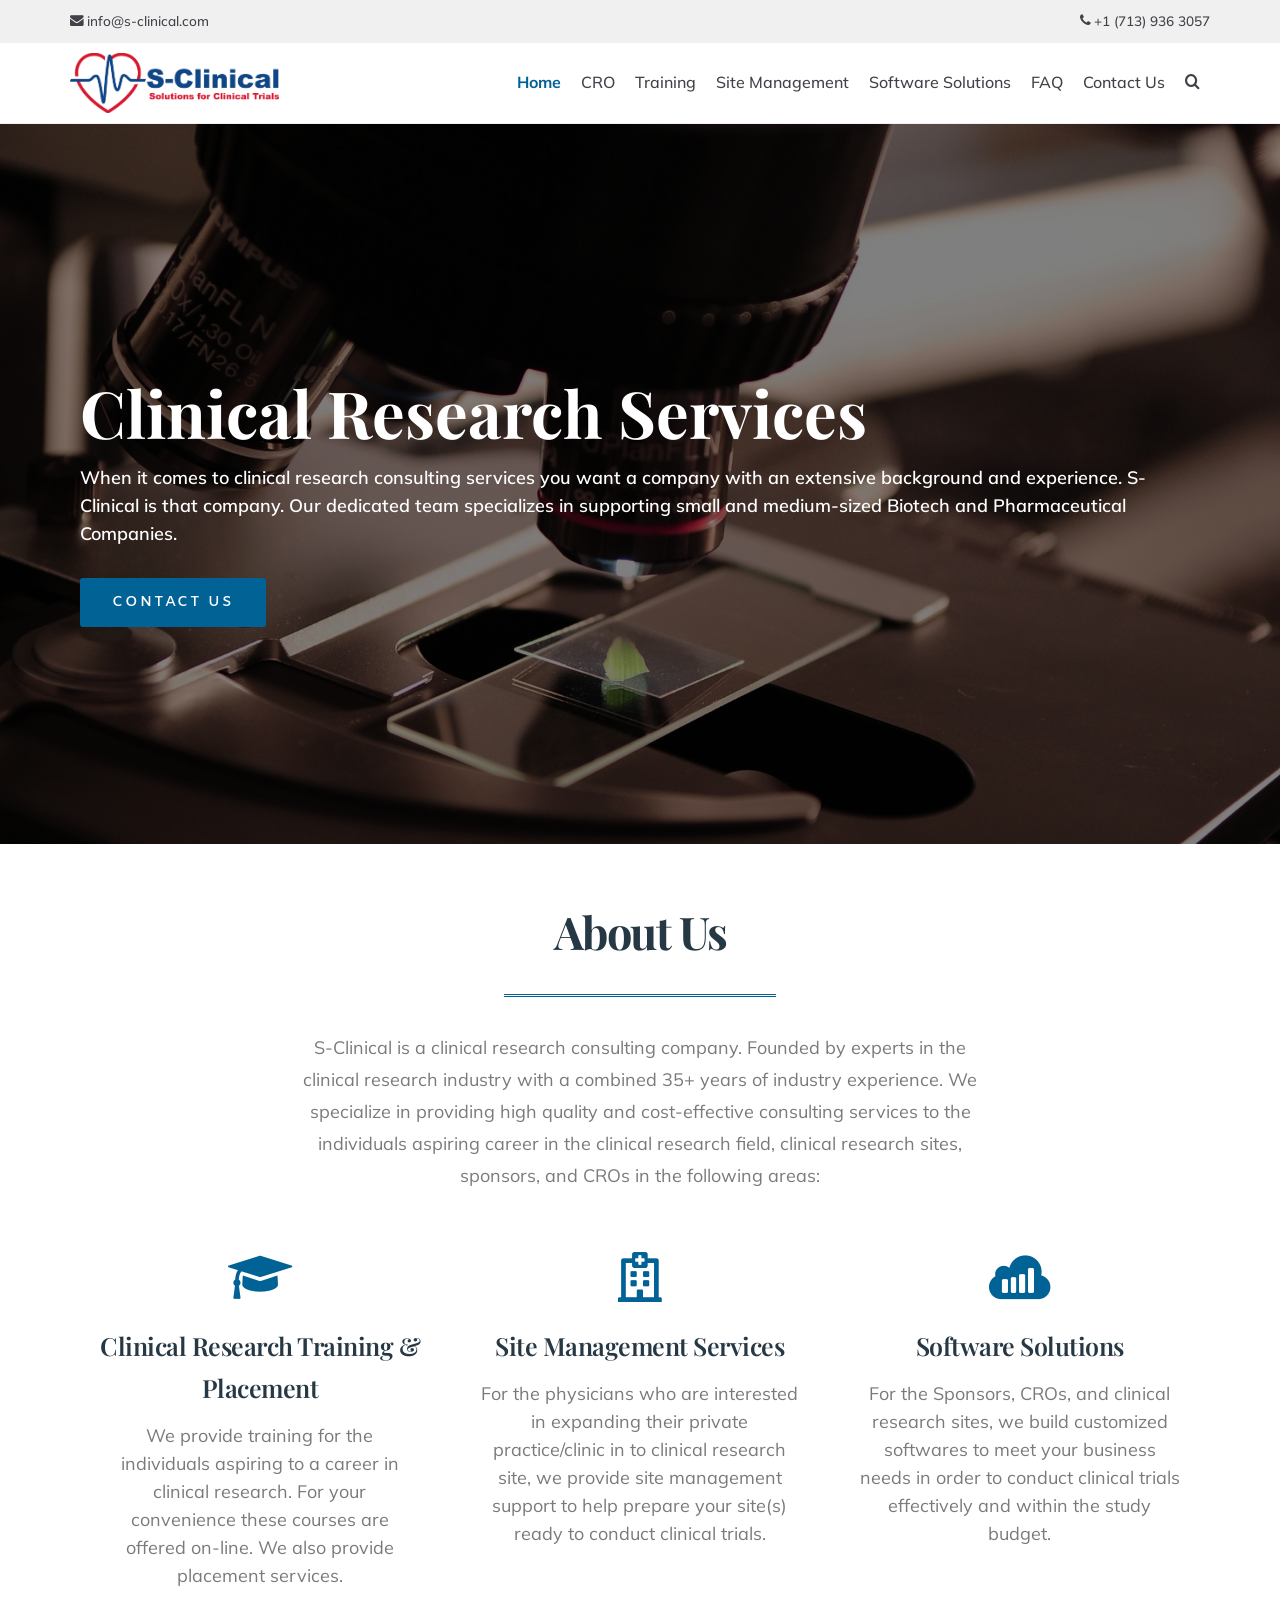
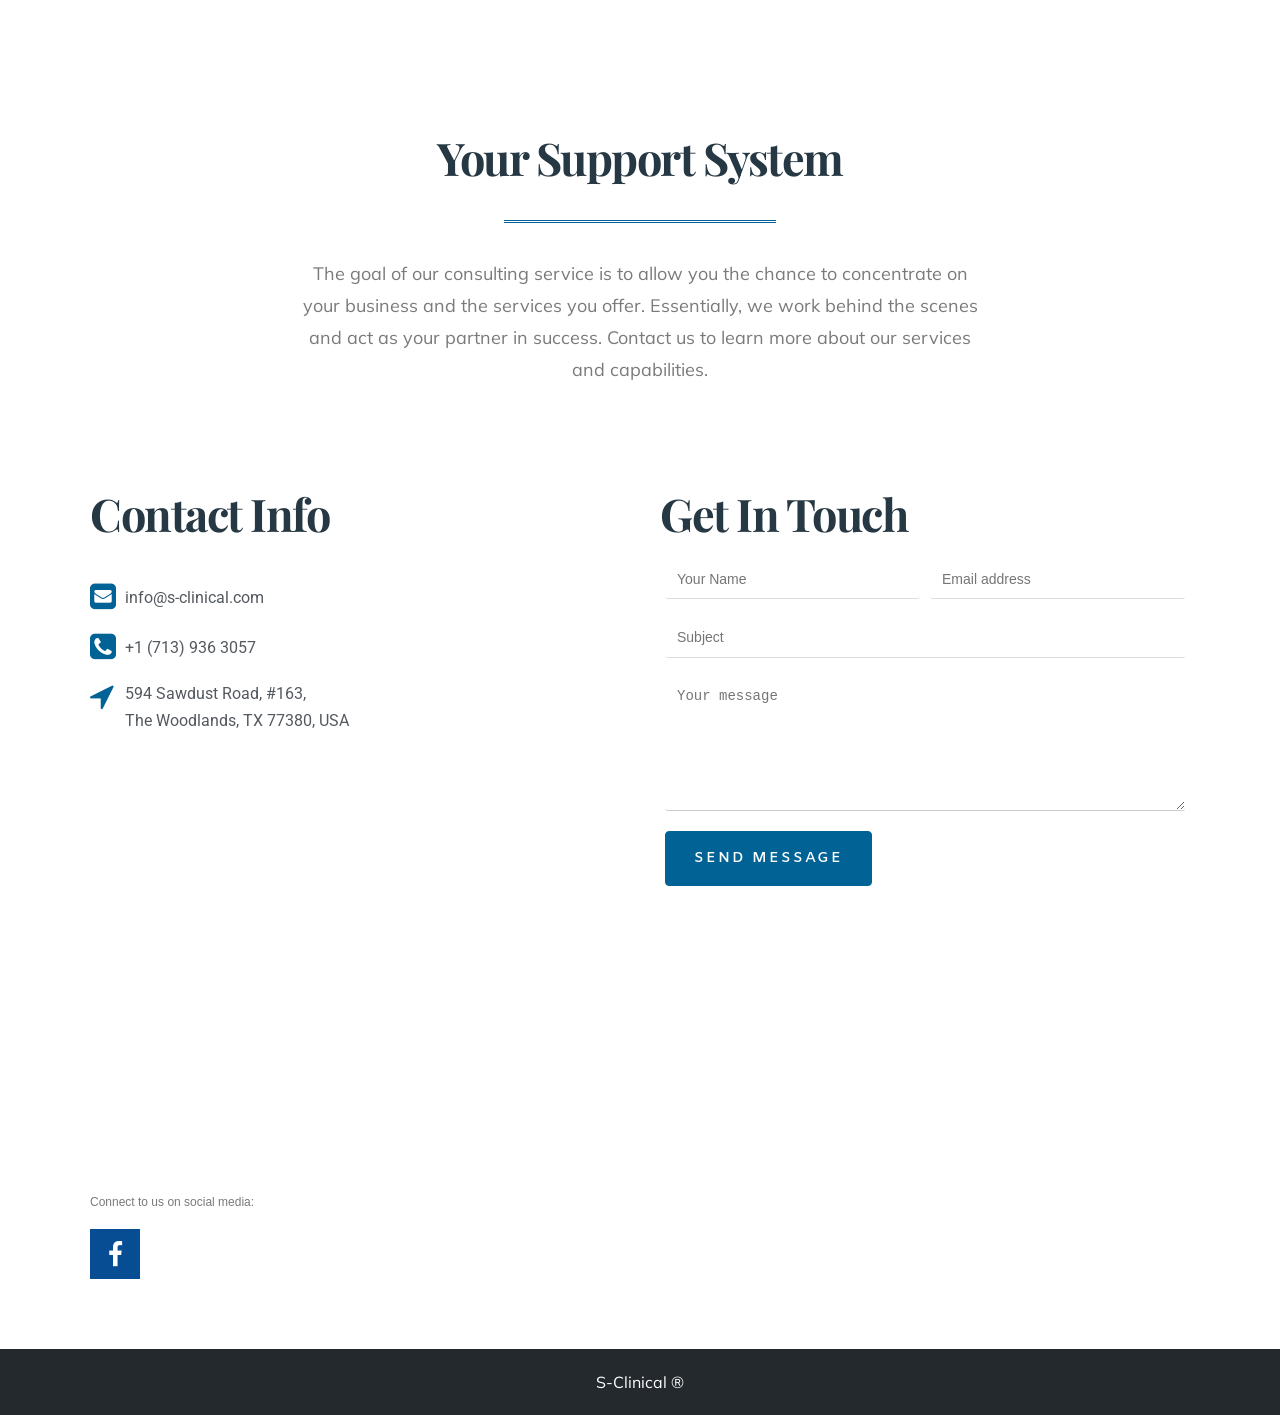
<file: index.html>
<!DOCTYPE html>
<html lang="en-US">

<head>
	<meta charset="UTF-8">
	<meta name="viewport" content="width=device-width, initial-scale=1, minimum-scale=1">
	<link rel="profile" href="http://gmpg.org/xfn/11">
		<title>S-Clinical</title>
<link rel='dns-prefetch' href='https://maxcdn.bootstrapcdn.com/' />
<link rel='dns-prefetch' href='https://fonts.googleapis.com/' />
<link rel='dns-prefetch' href='https://s.w.org/' />
<script type="text/javascript">
			window._wpemojiSettings = {"baseUrl":"https:\/\/s.w.org\/images\/core\/emoji\/11\/72x72\/","ext":".png","svgUrl":"https:\/\/s.w.org\/images\/core\/emoji\/11\/svg\/","svgExt":".svg","source":{"concatemoji":"wp-includes\/js\/wp-emoji-release.min.js?ver=4.9.8"}};
			!function(a,b,c){function d(a,b){var c=String.fromCharCode;l.clearRect(0,0,k.width,k.height),l.fillText(c.apply(this,a),0,0);var d=k.toDataURL();l.clearRect(0,0,k.width,k.height),l.fillText(c.apply(this,b),0,0);var e=k.toDataURL();return d===e}function e(a){var b;if(!l||!l.fillText)return!1;switch(l.textBaseline="top",l.font="600 32px Arial",a){case"flag":return!(b=d([55356,56826,55356,56819],[55356,56826,8203,55356,56819]))&&(b=d([55356,57332,56128,56423,56128,56418,56128,56421,56128,56430,56128,56423,56128,56447],[55356,57332,8203,56128,56423,8203,56128,56418,8203,56128,56421,8203,56128,56430,8203,56128,56423,8203,56128,56447]),!b);case"emoji":return b=d([55358,56760,9792,65039],[55358,56760,8203,9792,65039]),!b}return!1}function f(a){var c=b.createElement("script");c.src=a,c.defer=c.type="text/javascript",b.getElementsByTagName("head")[0].appendChild(c)}var g,h,i,j,k=b.createElement("canvas"),l=k.getContext&&k.getContext("2d");for(j=Array("flag","emoji"),c.supports={everything:!0,everythingExceptFlag:!0},i=0;i<j.length;i++)c.supports[j[i]]=e(j[i]),c.supports.everything=c.supports.everything&&c.supports[j[i]],"flag"!==j[i]&&(c.supports.everythingExceptFlag=c.supports.everythingExceptFlag&&c.supports[j[i]]);c.supports.everythingExceptFlag=c.supports.everythingExceptFlag&&!c.supports.flag,c.DOMReady=!1,c.readyCallback=function(){c.DOMReady=!0},c.supports.everything||(h=function(){c.readyCallback()},b.addEventListener?(b.addEventListener("DOMContentLoaded",h,!1),a.addEventListener("load",h,!1)):(a.attachEvent("onload",h),b.attachEvent("onreadystatechange",function(){"complete"===b.readyState&&c.readyCallback()})),g=c.source||{},g.concatemoji?f(g.concatemoji):g.wpemoji&&g.twemoji&&(f(g.twemoji),f(g.wpemoji)))}(window,document,window._wpemojiSettings);
		</script>
		<style type="text/css">
img.wp-smiley,
img.emoji {
	display: inline !important;
	border: none !important;
	box-shadow: none !important;
	height: 1em !important;
	width: 1em !important;
	margin: 0 .07em !important;
	vertical-align: -0.1em !important;
	background: none !important;
	padding: 0 !important;
}
</style>
<link rel='stylesheet' id='wp-block-library-css'  href='wp-content/plugins/gutenberg/build/block-library/style.css@ver=1548272177.css' type='text/css' media='all' />
<link rel='stylesheet' id='font-awesome-5-css'  href='wp-content/plugins/themeisle-companion/obfx_modules/gutenberg-blocks/assets/fontawesome/css/all.min.css@ver=4.9.8.css' type='text/css' media='all' />
<link rel='stylesheet' id='font-awesome-4-shims-css'  href='wp-content/plugins/themeisle-companion/obfx_modules/gutenberg-blocks/assets/fontawesome/css/v4-shims.min.css@ver=4.9.8.css' type='text/css' media='all' />
<link rel='stylesheet' id='themeisle-block_styles-css'  href='wp-content/plugins/otter-blocks/vendor/codeinwp/gutenberg-blocks/build/style.css@ver=4.9.8.css' type='text/css' media='all' />
<link rel='stylesheet' id='dashicons-css'  href='wp-includes/css/dashicons.min.css@ver=4.9.8.css' type='text/css' media='all' />
<link rel='stylesheet' id='obfx-module-pub-css-menu-icons-0-css'  href='https://maxcdn.bootstrapcdn.com/font-awesome/4.7.0/css/font-awesome.min.css?ver=2.7.3' type='text/css' media='all' />
<link rel='stylesheet' id='obfx-module-pub-css-menu-icons-1-css'  href='wp-content/plugins/themeisle-companion/obfx_modules/menu-icons/css/public.css@ver=2.7.3.css' type='text/css' media='all' />
<link rel='stylesheet' id='neve-style-css'  href='wp-content/themes/neve/style.min.css@ver=1.0.28.css' type='text/css' media='all' />
<link rel='stylesheet' id='neve-google-font-body-css'  href='https://fonts.googleapis.com/css?family=Muli%3A300%2C400%2C500%2C700&amp;subset=latin&amp;ver=4.9.8' type='text/css' media='all' />
<link rel='stylesheet' id='elementor-icons-css'  href='wp-content/plugins/elementor/assets/lib/eicons/css/elementor-icons.min.css@ver=4.1.0.css' type='text/css' media='all' />
<link rel='stylesheet' id='font-awesome-css'  href='wp-content/plugins/elementor/assets/lib/font-awesome/css/font-awesome.min.css@ver=4.7.0.css' type='text/css' media='all' />
<link rel='stylesheet' id='elementor-animations-css'  href='wp-content/plugins/elementor/assets/lib/animations/animations.min.css@ver=2.4.3.css' type='text/css' media='all' />
<link rel='stylesheet' id='elementor-frontend-css'  href='wp-content/plugins/elementor/assets/css/frontend.min.css@ver=2.4.3.css' type='text/css' media='all' />
<link rel='stylesheet' id='elementor-global-css'  href='wp-content/uploads/elementor/css/global.css@ver=1551695195.css' type='text/css' media='all' />
<link rel='stylesheet' id='elementor-post-2-css'  href='wp-content/uploads/elementor/css/post-2.css@ver=1636255304.css' type='text/css' media='all' />
<link rel='stylesheet' id='neve-generated-style-css'  href='wp-content/uploads/neve-theme/neve-customizer.css@ver=1636254895.css' type='text/css' media='all' />
<link rel='stylesheet' id='google-fonts-1-css'  href='https://fonts.googleapis.com/css?family=Roboto%3A100%2C100italic%2C200%2C200italic%2C300%2C300italic%2C400%2C400italic%2C500%2C500italic%2C600%2C600italic%2C700%2C700italic%2C800%2C800italic%2C900%2C900italic%7CRoboto+Slab%3A100%2C100italic%2C200%2C200italic%2C300%2C300italic%2C400%2C400italic%2C500%2C500italic%2C600%2C600italic%2C700%2C700italic%2C800%2C800italic%2C900%2C900italic%7CPlayfair+Display%3A100%2C100italic%2C200%2C200italic%2C300%2C300italic%2C400%2C400italic%2C500%2C500italic%2C600%2C600italic%2C700%2C700italic%2C800%2C800italic%2C900%2C900italic%7CMuli%3A100%2C100italic%2C200%2C200italic%2C300%2C300italic%2C400%2C400italic%2C500%2C500italic%2C600%2C600italic%2C700%2C700italic%2C800%2C800italic%2C900%2C900italic%7CAmiko%3A100%2C100italic%2C200%2C200italic%2C300%2C300italic%2C400%2C400italic%2C500%2C500italic%2C600%2C600italic%2C700%2C700italic%2C800%2C800italic%2C900%2C900italic&#038;ver=4.9.8' type='text/css' media='all' />
<script type='text/javascript' src='wp-includes/js/jquery/jquery.js@ver=1.12.4.js'></script>
<script type='text/javascript' src='wp-includes/js/jquery/jquery-migrate.min.js@ver=1.4.1.js'></script>
<script type='text/javascript'>
/* <![CDATA[ */
var NeveProperties = {"ajaxurl":"","nonce":"d4b72f095f"};
/* ]]> */
</script>
<script type='text/javascript' src='wp-content/themes/neve/assets/js/script.min.js@ver=1.0.28.js'></script>
<meta name="generator" content="WordPress 4.9.8" />
<link rel="canonical" href="https://s-clinical.com/" />
<style type="text/css">.recentcomments a{display:inline !important;padding:0 !important;margin:0 !important;}</style>
		<link rel="icon" href="wp-content/uploads/2019/05/logo_mini-150x150.png" sizes="32x32" />
<link rel="icon" href="wp-content/uploads/2019/05/logo_mini-300x300.png" sizes="192x192" />
<link rel="apple-touch-icon-precomposed" href="wp-content/uploads/2019/05/logo_mini-300x300.png" />
<meta name="msapplication-TileImage" content="wp-content/uploads/2019/05/logo_mini-300x300.png" />
		<style type="text/css" id="wp-custom-css">
			S-Clinical
	ul#menu li {
		display:inline;
	}
	ul#menu li::before {
		content: "";
	}
	.myMenu {
		position: absolute;
		right: 0;
	}
	li:hover {
		color: green;
	}



	
		
		  Services
		  Courses
		  Sign In
		
	

S-ClinicalMENUSIGN INWhy S-Clinical?The clinical research industry has continued to grow over the past several years. With this increase, the demand for clinical research professionals is on the rise. We developed a unique job oriented training program that gives you the required skill set to step in to the clinical research field.Sign UpAbout the CourseTALK ABOUT THE COURSELorem ipsum dolor sit amet, consectetur adipiscing elit, sed do eiusmod tempor incididunt ut labore et dolore magna aliqua. Ut enim ad minim veniam, quis nostrud exercitation ullamco laboris nisi ut aliquip ex ea commodo consequat.TALK ABOUT THE COURSELorem ipsum dolor sit amet, consectetur adipiscing elit, sed do eiusmod tempor incididunt ut labore et dolore magna aliqua. Ut enim ad minim veniam, quis nostrud exercitation ullamco laboris nisi ut aliquip ex ea commodo consequat.TALK ABOUT THE COURSELorem ipsum dolor sit amet, consectetur adipiscing elit, sed do eiusmod tempor incididunt ut labore et dolore magna aliqua. Ut enim ad minim veniam, quis nostrud exercitation ullamco laboris nisi ut aliquip ex ea commodo consequat.Testimonials
	.testimonial {
		color: #777;
		font-style: italic;
		font-size: 20px;
	}


aasdfInstructors		</style>
		<!-- Start of  Zendesk Widget script -->
	<script id="ze-snippet" src="https://static.zdassets.com/ekr/snippet.js?key=3a6aae70-d9a7-4cbb-9ec4-2af49af7f2e3"> </script>
	<!-- End of  Zendesk Widget script -->
</head>

<body class="home page-template page-template-page-templates page-template-template-pagebuilder-full-width page-template-page-templatestemplate-pagebuilder-full-width-php page page-id-2 wp-custom-logo nv-sidebar-full-width elementor-default elementor-page elementor-page-2">
<div class="wrapper">
	<header class="header" role="banner">
		<a class="neve-skip-link show-on-focus" href="index.html#content"
				tabindex="0">Skip to content</a>
		
		<div class="nv-top-bar">
			<div class="container">
				<div class="row">
					<div class="col-md-12 nv-tb-wrap menu-content">
						<ul id="nv-top-bar-menu" class="menu"><li id="menu-item-19" class="menu-item menu-item-type-custom menu-item-object-custom menu-item-19"><a href="mailto:info@s-clinical.com"><i class="obfx-menu-icon fa fa-envelope"></i>info@s-clinical.com</a></li>
</ul><div class="nv-top-bar-content"><p><a href="tel:+1 (713) 936 3057"><i class="obfx-menu-icon fa fa-phone"></i>+1 (713) 936 3057</a></p>
</div>					</div>
				</div>
			</div>
		</div>
				<nav class="nv-navbar" 				role="navigation">
			<div class="container">
				<div class="row">
					<div class="col-md-12 nv-nav-wrap nav-left">
						<div class="nv-nav-header">
									<div class="site-logo">
			<a class="brand" href="index.html"
					title="S-Clinical">
				<img src="wp-content/uploads/2019/05/crop_0_Logo.png" alt="S-Clinical"></a>
		</div>
		
		<div class="navbar-toggle-wrapper">
						<button class="navbar-toggle" 					aria-label="Navigation Menu" aria-expanded="false">
				<span class="icon-bar"></span>
				<span class="icon-bar"></span>
				<span class="icon-bar"></span>
				<span class="screen-reader-text">Toggle Navigation</span>
			</button>
			<span class="menu-item-nav-search responsive-nav-search " tabindex="0" aria-label="search"><a><span class="nv-icon nv-search"></span></a><div class="nv-nav-search"><div class="container close-container"><a class="button button-secondary close-responsive-search">Close</a></div><form role="search" method="get" class="search-form" action="index.html">
				<label>
					<span class="screen-reader-text">Search for:</span>
					<input type="search" class="search-field" placeholder="Search &hellip;" value="" name="s" />
				</label>
				<input type="submit" class="search-submit" value="Search" />
			</form></div></span>		</div>
								</div>
						<div role="navigation" aria-label="Primary Menu"><ul id="nv-primary-navigation" class="menu"><li id="menu-item-516" class="menu-item menu-item-type-post_type menu-item-object-page menu-item-home current-menu-item page_item page-item-2 current_page_item menu-item-516"><a href="index.html">Home</a></li>
<li id="menu-item-715" class="menu-item menu-item-type-post_type menu-item-object-page menu-item-715"><a href="cro/index.html">CRO</a></li>
<li id="menu-item-400" class="menu-item menu-item-type-post_type menu-item-object-page menu-item-400"><a href="training/index.html">Training</a></li>
<li id="menu-item-455" class="menu-item menu-item-type-post_type menu-item-object-page menu-item-455"><a href="site-management/index.html">Site Management</a></li>
<li id="menu-item-478" class="menu-item menu-item-type-post_type menu-item-object-page menu-item-478"><a href="software-solutions/index.html">Software Solutions</a></li>
<li id="menu-item-531" class="menu-item menu-item-type-post_type menu-item-object-page menu-item-531"><a href="faq/index.html">FAQ</a></li>
<li id="menu-item-498" class="menu-item menu-item-type-post_type menu-item-object-page menu-item-498"><a href="contact-us/index.html">Contact Us</a></li>
<li class="menu-item-nav-search" tabindex="0" aria-label="search"><a><span class="nv-icon nv-search"></span></a><div class="nv-nav-search"><form role="search" method="get" class="search-form" action="index.html">
				<label>
					<span class="screen-reader-text">Search for:</span>
					<input type="search" class="search-field" placeholder="Search &hellip;" value="" name="s" />
				</label>
				<input type="submit" class="search-submit" value="Search" />
			</form></div></li></ul></div>					</div>
				</div>
			</div>
		</nav>
			</header>

	
	<main id="content" class="neve-main" role="main">

		<div data-elementor-type="post" data-elementor-id="2" class="elementor elementor-2" data-elementor-settings="[]">
			<div class="elementor-inner">
				<div class="elementor-section-wrap">
							<section data-id="42519589" class="elementor-element elementor-element-42519589 elementor-reverse-mobile elementor-section-height-min-height elementor-section-content-middle elementor-section-boxed elementor-section-height-default elementor-section-items-middle elementor-section elementor-top-section" data-settings="{&quot;background_background&quot;:&quot;classic&quot;}" data-element_type="section">
							<div class="elementor-background-overlay"></div>
							<div class="elementor-container elementor-column-gap-default">
				<div class="elementor-row">
				<div data-id="5a6e2d8" class="elementor-element elementor-element-5a6e2d8 animated fadeIn elementor-invisible elementor-column elementor-col-100 elementor-top-column" data-settings="{&quot;animation&quot;:&quot;fadeIn&quot;}" data-element_type="column">
			<div class="elementor-column-wrap  elementor-element-populated">
							<div class="elementor-background-overlay"></div>
					<div class="elementor-widget-wrap">
				<div data-id="4542d4ec" class="elementor-element elementor-element-4542d4ec awp-vertical-space elementor-widget elementor-widget-spacer" data-element_type="spacer.default">
				<div class="elementor-widget-container">
					<div class="elementor-spacer">
			<div class="elementor-spacer-inner"></div>
		</div>
				</div>
				</div>
				<div data-id="72a3ac26" class="elementor-element elementor-element-72a3ac26 elementor-widget elementor-widget-heading" data-element_type="heading.default">
				<div class="elementor-widget-container">
			<h2 class="elementor-heading-title elementor-size-default">Clinical Research Services</h2>		</div>
				</div>
				<div data-id="29c3253" class="elementor-element elementor-element-29c3253 elementor-widget elementor-widget-heading" data-element_type="heading.default">
				<div class="elementor-widget-container">
			<p class="elementor-heading-title elementor-size-default">When it comes to clinical research consulting services you want a company with an extensive background and experience. S-Clinical is that company. Our dedicated team specializes in supporting small and medium-sized Biotech and Pharmaceutical Companies.</p>		</div>
				</div>
				<div data-id="3b36cd1" class="elementor-element elementor-element-3b36cd1 elementor-mobile-align-justify elementor-align-left elementor-widget elementor-widget-button" data-element_type="button.default">
				<div class="elementor-widget-container">
					<div class="elementor-button-wrapper">
			<a href="index.html#nv-vet-center-contact" class="elementor-button-link elementor-button elementor-size-sm" role="button">
						<span class="elementor-button-content-wrapper">
						<span class="elementor-button-text">contact us</span>
		</span>
					</a>
		</div>
				</div>
				</div>
						</div>
			</div>
		</div>
						</div>
			</div>
		</section>
				<section data-id="0b1ee84" class="elementor-element elementor-element-0b1ee84 elementor-section-height-min-height elementor-section-content-top elementor-section-boxed elementor-section-height-default elementor-section-items-middle elementor-section elementor-top-section" data-settings="{&quot;background_background&quot;:&quot;classic&quot;}" data-element_type="section">
							<div class="elementor-background-overlay"></div>
							<div class="elementor-container elementor-column-gap-wider">
				<div class="elementor-row">
				<div data-id="d202d6e" class="elementor-element elementor-element-d202d6e elementor-column elementor-col-100 elementor-top-column" data-element_type="column">
			<div class="elementor-column-wrap  elementor-element-populated">
							<div class="elementor-background-overlay"></div>
					<div class="elementor-widget-wrap">
				<section data-id="de15620" class="elementor-element elementor-element-de15620 animated fadeIn elementor-section-boxed elementor-section-height-default elementor-section-height-default elementor-invisible elementor-section elementor-inner-section" data-settings="{&quot;animation&quot;:&quot;fadeIn&quot;}" data-element_type="section">
						<div class="elementor-container elementor-column-gap-default">
				<div class="elementor-row">
				<div data-id="2befd44" class="elementor-element elementor-element-2befd44 elementor-column elementor-col-100 elementor-inner-column" data-element_type="column">
			<div class="elementor-column-wrap  elementor-element-populated">
					<div class="elementor-widget-wrap">
				<div data-id="8b60db8" class="elementor-element elementor-element-8b60db8 elementor-widget elementor-widget-heading" data-element_type="heading.default">
				<div class="elementor-widget-container">
			<h3 class="elementor-heading-title elementor-size-default">About Us</h3>		</div>
				</div>
				<div data-id="6ce8ae8" class="elementor-element elementor-element-6ce8ae8 elementor-widget elementor-widget-divider" data-element_type="divider.default">
				<div class="elementor-widget-container">
					<div class="elementor-divider">
			<span class="elementor-divider-separator"></span>
		</div>
				</div>
				</div>
				<div data-id="2cb1bb8" class="elementor-element elementor-element-2cb1bb8 elementor-widget elementor-widget-text-editor" data-element_type="text-editor.default">
				<div class="elementor-widget-container">
					<div class="elementor-text-editor elementor-clearfix"><p>S-Clinical is a clinical research consulting company. Founded by experts in the clinical research industry with a combined 35+ years of industry experience. We specialize in providing high quality and cost-effective consulting services to the individuals aspiring career in the clinical research field, clinical research <span style="letter-spacing: 0px;">sites, sponsors, and CROs in the following areas:</span></p><p><style type="text/css">
p.p1 {margin: 0.0px 0.0px 0.0px 0.0px; font: 12.0px Helvetica}
</style></p></div>
				</div>
				</div>
						</div>
			</div>
		</div>
						</div>
			</div>
		</section>
				<section data-id="975bc06" class="elementor-element elementor-element-975bc06 animated fadeIn elementor-section-boxed elementor-section-height-default elementor-section-height-default elementor-invisible elementor-section elementor-inner-section" data-settings="{&quot;animation&quot;:&quot;fadeIn&quot;,&quot;animation_delay&quot;:200}" data-element_type="section">
						<div class="elementor-container elementor-column-gap-wider">
				<div class="elementor-row">
				<div data-id="bdf471a" class="elementor-element elementor-element-bdf471a animated fadeIn elementor-invisible elementor-column elementor-col-33 elementor-inner-column" data-settings="{&quot;animation&quot;:&quot;fadeIn&quot;}" data-element_type="column">
			<div class="elementor-column-wrap  elementor-element-populated">
					<div class="elementor-widget-wrap">
				<div data-id="0153ffd" class="elementor-element elementor-element-0153ffd elementor-view-default elementor-position-top elementor-vertical-align-top elementor-widget elementor-widget-icon-box" data-element_type="icon-box.default">
				<div class="elementor-widget-container">
					<div class="elementor-icon-box-wrapper">
					<div class="elementor-icon-box-icon">
				<span class="elementor-icon elementor-animation-" >
				<i class="fa fa-graduation-cap" aria-hidden="true"></i>
				</span>
			</div>
						<div class="elementor-icon-box-content">
				<h3 class="elementor-icon-box-title">
					<span >Clinical Research Training &amp; Placement</span>
				</h3>
				<p class="elementor-icon-box-description">We provide training for the individuals aspiring to a career in clinical research.  For your convenience these courses are offered on-line.  We also provide placement services. </p>
			</div>
		</div>
				</div>
				</div>
						</div>
			</div>
		</div>
				<div data-id="1a7dcb6" class="elementor-element elementor-element-1a7dcb6 animated fadeIn elementor-invisible elementor-column elementor-col-33 elementor-inner-column" data-settings="{&quot;animation&quot;:&quot;fadeIn&quot;}" data-element_type="column">
			<div class="elementor-column-wrap  elementor-element-populated">
					<div class="elementor-widget-wrap">
				<div data-id="fdea331" class="elementor-element elementor-element-fdea331 elementor-view-default elementor-position-top elementor-vertical-align-top elementor-widget elementor-widget-icon-box" data-element_type="icon-box.default">
				<div class="elementor-widget-container">
					<div class="elementor-icon-box-wrapper">
					<div class="elementor-icon-box-icon">
				<span class="elementor-icon elementor-animation-" >
				<i class="fa fa-hospital-o" aria-hidden="true"></i>
				</span>
			</div>
						<div class="elementor-icon-box-content">
				<h3 class="elementor-icon-box-title">
					<span >Site Management Services</span>
				</h3>
				<p class="elementor-icon-box-description">For the physicians who are interested in expanding their private practice/clinic in to clinical research site, we provide site management support to help prepare your site(s) ready to conduct clinical trials.</p>
			</div>
		</div>
				</div>
				</div>
						</div>
			</div>
		</div>
				<div data-id="736aa5e" class="elementor-element elementor-element-736aa5e animated fadeIn elementor-invisible elementor-column elementor-col-33 elementor-inner-column" data-settings="{&quot;animation&quot;:&quot;fadeIn&quot;}" data-element_type="column">
			<div class="elementor-column-wrap  elementor-element-populated">
					<div class="elementor-widget-wrap">
				<div data-id="ce7237d" class="elementor-element elementor-element-ce7237d elementor-view-default elementor-position-top elementor-vertical-align-top elementor-widget elementor-widget-icon-box" data-element_type="icon-box.default">
				<div class="elementor-widget-container">
					<div class="elementor-icon-box-wrapper">
					<div class="elementor-icon-box-icon">
				<span class="elementor-icon elementor-animation-" >
				<i class="fa fa-sellsy" aria-hidden="true"></i>
				</span>
			</div>
						<div class="elementor-icon-box-content">
				<h3 class="elementor-icon-box-title">
					<span >Software Solutions</span>
				</h3>
				<p class="elementor-icon-box-description">For the Sponsors, CROs, and clinical research sites, we build customized softwares to meet your business needs in order to conduct clinical trials effectively and within the study budget.</p>
			</div>
		</div>
				</div>
				</div>
						</div>
			</div>
		</div>
						</div>
			</div>
		</section>
						</div>
			</div>
		</div>
						</div>
			</div>
		</section>
				<section data-id="2c57a35" class="elementor-element elementor-element-2c57a35 elementor-section-height-min-height elementor-section-content-top elementor-section-boxed elementor-section-height-default elementor-section-items-middle elementor-section elementor-top-section" data-settings="{&quot;background_background&quot;:&quot;classic&quot;}" data-element_type="section">
							<div class="elementor-background-overlay"></div>
							<div class="elementor-container elementor-column-gap-wider">
				<div class="elementor-row">
				<div data-id="05c06af" class="elementor-element elementor-element-05c06af animated fadeIn elementor-invisible elementor-column elementor-col-100 elementor-top-column" data-settings="{&quot;animation&quot;:&quot;fadeIn&quot;}" data-element_type="column">
			<div class="elementor-column-wrap  elementor-element-populated">
							<div class="elementor-background-overlay"></div>
					<div class="elementor-widget-wrap">
				<section data-id="99d7ff6" class="elementor-element elementor-element-99d7ff6 elementor-section-boxed elementor-section-height-default elementor-section-height-default elementor-section elementor-inner-section" data-element_type="section">
						<div class="elementor-container elementor-column-gap-default">
				<div class="elementor-row">
				<div data-id="ed37e8e" class="elementor-element elementor-element-ed37e8e elementor-column elementor-col-100 elementor-inner-column" data-element_type="column">
			<div class="elementor-column-wrap  elementor-element-populated">
					<div class="elementor-widget-wrap">
				<div data-id="85b433e" class="elementor-element elementor-element-85b433e elementor-widget elementor-widget-heading" data-element_type="heading.default">
				<div class="elementor-widget-container">
			<h3 class="elementor-heading-title elementor-size-default">Your Support System</h3>		</div>
				</div>
				<div data-id="55c7dc7" class="elementor-element elementor-element-55c7dc7 elementor-widget elementor-widget-divider" data-element_type="divider.default">
				<div class="elementor-widget-container">
					<div class="elementor-divider">
			<span class="elementor-divider-separator"></span>
		</div>
				</div>
				</div>
				<div data-id="c7383c2" class="elementor-element elementor-element-c7383c2 elementor-widget elementor-widget-text-editor" data-element_type="text-editor.default">
				<div class="elementor-widget-container">
					<div class="elementor-text-editor elementor-clearfix"><p>The goal of our consulting service is to allow you the chance to concentrate on your business and the services you offer. Essentially, we work behind the scenes and act as your partner in success. Contact us to learn more about our services and capabilities.</p></div>
				</div>
				</div>
						</div>
			</div>
		</div>
						</div>
			</div>
		</section>
						</div>
			</div>
		</div>
						</div>
			</div>
		</section>
				<section data-id="398b186f" class="elementor-element elementor-element-398b186f elementor-section-height-min-height elementor-section-content-top elementor-section-boxed elementor-section-height-default elementor-section-items-middle elementor-section elementor-top-section" id="nv-vet-center-contact" data-settings="{&quot;background_background&quot;:&quot;classic&quot;}" data-element_type="section">
							<div class="elementor-background-overlay"></div>
							<div class="elementor-container elementor-column-gap-wider">
				<div class="elementor-row">
				<div data-id="46d7d940" class="elementor-element elementor-element-46d7d940 awp-pulse-hero animated fadeIn elementor-invisible elementor-column elementor-col-50 elementor-top-column" data-settings="{&quot;animation&quot;:&quot;fadeIn&quot;}" data-element_type="column">
			<div class="elementor-column-wrap  elementor-element-populated">
					<div class="elementor-widget-wrap">
				<div data-id="21da2d30" class="elementor-element elementor-element-21da2d30 elementor-widget elementor-widget-heading" data-element_type="heading.default">
				<div class="elementor-widget-container">
			<h3 class="elementor-heading-title elementor-size-default">Contact Info</h3>		</div>
				</div>
				<div data-id="26cb75f" class="elementor-element elementor-element-26cb75f elementor-mobile-align-left elementor-widget elementor-widget-icon-list" data-element_type="icon-list.default">
				<div class="elementor-widget-container">
					<ul class="elementor-icon-list-items">
							<li class="elementor-icon-list-item" >
					<a href="mailto:info@s-clinical.com">						<span class="elementor-icon-list-icon">
							<i class="fa fa-envelope-square" aria-hidden="true"></i>
						</span>
										<span class="elementor-icon-list-text">info@s-clinical.com</span>
											</a>
									</li>
								<li class="elementor-icon-list-item" >
					<a href="tel:+1 (713) 936 3057">						<span class="elementor-icon-list-icon">
							<i class="fa fa-phone-square" aria-hidden="true"></i>
						</span>
										<span class="elementor-icon-list-text">+1 (713) 936 3057</span>
											</a>
									</li>
								<li class="elementor-icon-list-item" >
											<span class="elementor-icon-list-icon">
							<i class="fa fa-location-arrow" aria-hidden="true"></i>
						</span>
										<span class="elementor-icon-list-text">594 Sawdust Road, #163,<br>The Woodlands, TX 77380, USA</span>
									</li>
						</ul>
				</div>
				</div>
				<div data-id="f98f434" class="elementor-element elementor-element-f98f434 elementor-widget elementor-widget-google_maps" data-element_type="google_maps.default">
				<div class="elementor-widget-container">
			<div class="elementor-custom-embed"><iframe frameborder="0" scrolling="no" marginheight="0" marginwidth="0" src="https://maps.google.com/maps?q=594%20Sawdusts%20Road%20%23163%20The%20Woodlands%2C%20TX%2077380&amp;t=m&amp;z=9&amp;output=embed&amp;iwloc=near" aria-label="594 Sawdusts Road #163 The Woodlands, TX 77380"></iframe></div>		</div>
				</div>
				<div data-id="748a2d6" class="elementor-element elementor-element-748a2d6 elementor-widget elementor-widget-text-editor" data-element_type="text-editor.default">
				<div class="elementor-widget-container">
					<div class="elementor-text-editor elementor-clearfix"><p class="p1">Connect to us on social media:</p></div>
				</div>
				</div>
				<div data-id="5600dc7f" class="elementor-element elementor-element-5600dc7f elementor-shape-square elementor-widget elementor-widget-social-icons" data-element_type="social-icons.default">
				<div class="elementor-widget-container">
					<div class="elementor-social-icons-wrapper">
							<a class="elementor-icon elementor-social-icon elementor-social-icon-facebook" href="https://www.facebook.com/" target="_blank">
					<span class="elementor-screen-only">Facebook</span>
					<i class="fa fa-facebook"></i>
				</a>
					</div>
				</div>
				</div>
						</div>
			</div>
		</div>
				<div data-id="4dc5e7f1" class="elementor-element elementor-element-4dc5e7f1 awp-pulse-hero animated fadeIn elementor-invisible elementor-column elementor-col-50 elementor-top-column" data-settings="{&quot;animation&quot;:&quot;fadeIn&quot;}" data-element_type="column">
			<div class="elementor-column-wrap  elementor-element-populated">
					<div class="elementor-widget-wrap">
				<div data-id="520d074" class="elementor-element elementor-element-520d074 elementor-widget elementor-widget-heading" data-element_type="heading.default">
				<div class="elementor-widget-container">
			<h3 class="elementor-heading-title elementor-size-default">Get In Touch</h3>		</div>
				</div>
				<div data-id="9fdb28b" class="elementor-element elementor-element-9fdb28b elementor-widget elementor-widget-9fdb28b" data-element_type="9fdb28b.default">
				<div class="elementor-widget-container">
			<form action="#" method="post" name="content-form-9fdb28b" id="content-form-9fdb28b" class="content-form content-form-contact 9fdb28b"><input type="hidden" id="_wpnonce_contact" name="_wpnonce_contact" value="6d83cd71b8" /><input type="hidden" name="_wp_http_referer" value="/" /><input type="hidden" name="action" value="content_form_submit" /><input type="hidden" name="form-type" value="contact" /><input type="hidden" name="form-builder" value="elementor" /><input type="hidden" name="post-id" value="2" /><input type="hidden" name="form-id" value="9fdb28b" />

        <fieldset class="content-form-field-text elementor-column elementor-col-50">

            <label for="data[9fdb28b][name]"
				>
				            </label>

			                    <input type="text" name="data[9fdb28b][name]" id="data[9fdb28b][name]"
						  placeholder="Your Name">
					        </fieldset>
		

        <fieldset class="content-form-field-email elementor-column elementor-col-50">

            <label for="data[9fdb28b][email]"
				>
				            </label>

			                    <input type="text" name="data[9fdb28b][email]" id="data[9fdb28b][email]"
						  placeholder="Email address">
					        </fieldset>
		

        <fieldset class="content-form-field-number elementor-column elementor-col-100">

            <label for="data[9fdb28b][phone]"
				>
				            </label>

			                    <input type="text" name="data[9fdb28b][phone]" id="data[9fdb28b][phone]"
						  placeholder="Subject">
					        </fieldset>
		

        <fieldset class="content-form-field-textarea elementor-column elementor-col-100">

            <label for="data[9fdb28b][message]"
				>
				            </label>

			                    <textarea name="data[9fdb28b][message]" id="data[9fdb28b][message]"
												                              placeholder="Your message"
                              cols="30" rows="5"></textarea>
					        </fieldset>
		        <fieldset class="submit-form contact">
            <button type="submit" name="submit" value="submit-contact-9fdb28b" class="">
	            Send Message                            </button>
        </fieldset>
		</form>		</div>
				</div>
						</div>
			</div>
		</div>
						</div>
			</div>
		</section>
						</div>
			</div>
		</div>
		</main><!--/.neve-main-->


		<footer role="contentinfo">
						<div class="footer-content-wrap footer-second-section"><div class="container"><div class="row nv-footer-content"><div class="col-12">S-Clinical ®</div></div></div></div>		</footer>
		
</div><!--/.wrapper-->
<link rel='stylesheet' id='content-forms-css'  href='wp-content/plugins/themeisle-companion/vendor/codeinwp/themeisle-content-forms/assets/content-forms.css@ver=1.2.0.css' type='text/css' media='all' />
<script type='text/javascript' src='wp-includes/js/comment-reply.min.js@ver=4.9.8.js'></script>
<script type='text/javascript' src='wp-includes/js/wp-embed.min.js@ver=4.9.8.js'></script>
<script type='text/javascript' src='wp-content/plugins/elementor/assets/js/frontend-modules.js@ver=2.4.3.js'></script>
<script type='text/javascript' src='wp-includes/js/jquery/ui/position.min.js@ver=1.11.4.js'></script>
<script type='text/javascript' src='wp-content/plugins/elementor/assets/lib/dialog/dialog.min.js@ver=4.7.1.js'></script>
<script type='text/javascript' src='wp-content/plugins/elementor/assets/lib/waypoints/waypoints.min.js@ver=4.0.2.js'></script>
<script type='text/javascript' src='wp-content/plugins/elementor/assets/lib/swiper/swiper.jquery.min.js@ver=4.4.3.js'></script>
<script type='text/javascript'>
/* <![CDATA[ */
var elementorFrontendConfig = {"environmentMode":{"edit":false,"wpPreview":false},"is_rtl":"","breakpoints":{"xs":0,"sm":480,"md":768,"lg":1025,"xl":1440,"xxl":1600},"version":"2.4.3","urls":{"assets":"wp-content\/plugins\/elementor\/assets\/"},"settings":{"page":[],"general":{"elementor_global_image_lightbox":"yes","elementor_enable_lightbox_in_editor":"yes"}},"post":{"id":2,"title":"Home","excerpt":""}};
/* ]]> */
</script>
<script type='text/javascript' src='wp-content/plugins/elementor/assets/js/frontend.min.js@ver=2.4.3.js'></script>

<script src="static-site.js"></script>
</body>

</html>
</file>
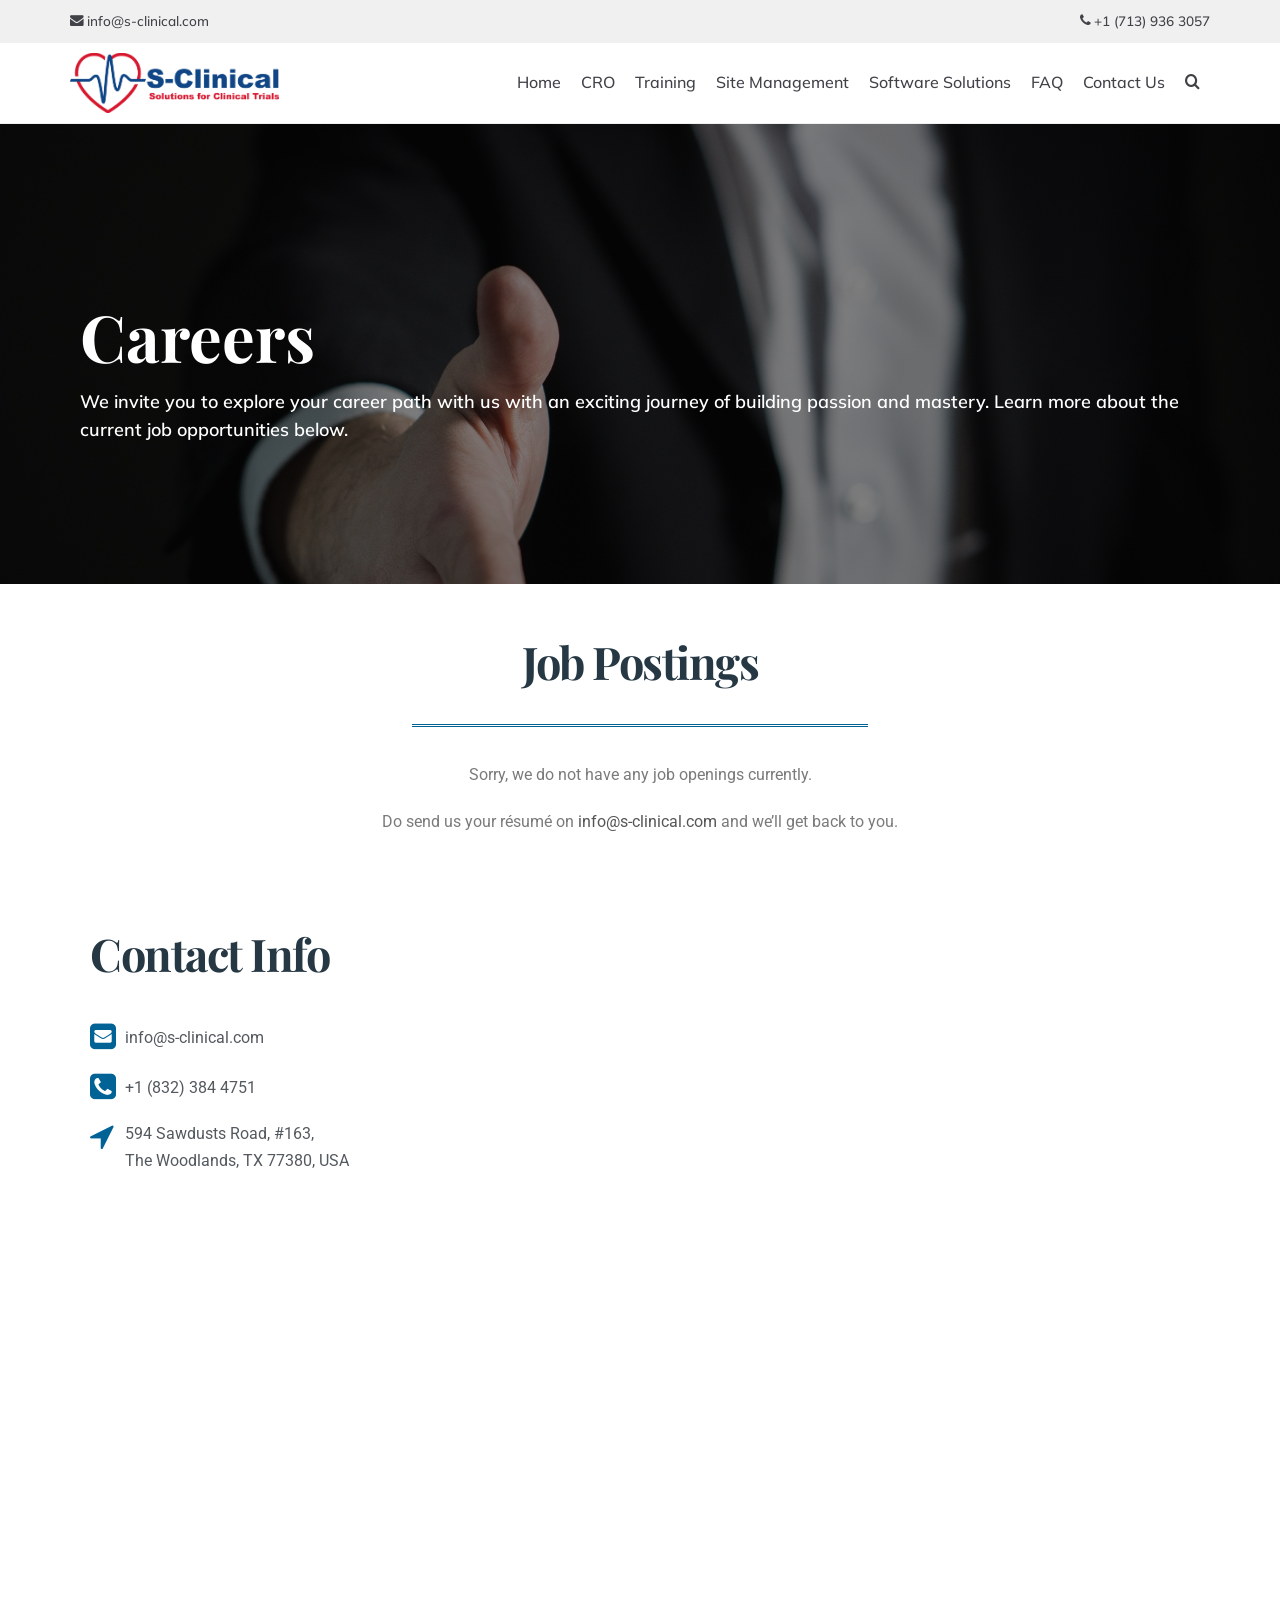
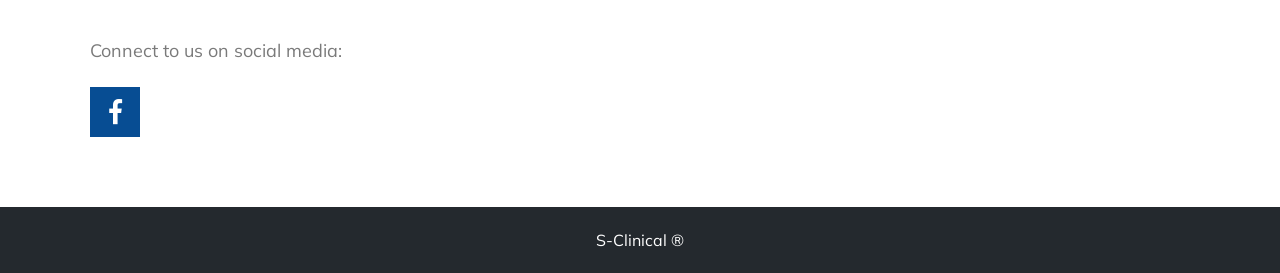
<file: careers/index.html>
<!DOCTYPE html>
<html lang="en-US">

<head>
	<meta charset="UTF-8">
	<meta name="viewport" content="width=device-width, initial-scale=1, minimum-scale=1">
	<link rel="profile" href="http://gmpg.org/xfn/11">
		<title>Careers &#8211; S-Clinical</title>
<link rel='dns-prefetch' href='https://maxcdn.bootstrapcdn.com/' />
<link rel='dns-prefetch' href='https://fonts.googleapis.com/' />
<link rel='dns-prefetch' href='https://s.w.org/' />
<script type="text/javascript">
			window._wpemojiSettings = {"baseUrl":"https:\/\/s.w.org\/images\/core\/emoji\/11\/72x72\/","ext":".png","svgUrl":"https:\/\/s.w.org\/images\/core\/emoji\/11\/svg\/","svgExt":".svg","source":{"concatemoji":"..\/wp-includes\/js\/wp-emoji-release.min.js?ver=4.9.8"}};
			!function(a,b,c){function d(a,b){var c=String.fromCharCode;l.clearRect(0,0,k.width,k.height),l.fillText(c.apply(this,a),0,0);var d=k.toDataURL();l.clearRect(0,0,k.width,k.height),l.fillText(c.apply(this,b),0,0);var e=k.toDataURL();return d===e}function e(a){var b;if(!l||!l.fillText)return!1;switch(l.textBaseline="top",l.font="600 32px Arial",a){case"flag":return!(b=d([55356,56826,55356,56819],[55356,56826,8203,55356,56819]))&&(b=d([55356,57332,56128,56423,56128,56418,56128,56421,56128,56430,56128,56423,56128,56447],[55356,57332,8203,56128,56423,8203,56128,56418,8203,56128,56421,8203,56128,56430,8203,56128,56423,8203,56128,56447]),!b);case"emoji":return b=d([55358,56760,9792,65039],[55358,56760,8203,9792,65039]),!b}return!1}function f(a){var c=b.createElement("script");c.src=a,c.defer=c.type="text/javascript",b.getElementsByTagName("head")[0].appendChild(c)}var g,h,i,j,k=b.createElement("canvas"),l=k.getContext&&k.getContext("2d");for(j=Array("flag","emoji"),c.supports={everything:!0,everythingExceptFlag:!0},i=0;i<j.length;i++)c.supports[j[i]]=e(j[i]),c.supports.everything=c.supports.everything&&c.supports[j[i]],"flag"!==j[i]&&(c.supports.everythingExceptFlag=c.supports.everythingExceptFlag&&c.supports[j[i]]);c.supports.everythingExceptFlag=c.supports.everythingExceptFlag&&!c.supports.flag,c.DOMReady=!1,c.readyCallback=function(){c.DOMReady=!0},c.supports.everything||(h=function(){c.readyCallback()},b.addEventListener?(b.addEventListener("DOMContentLoaded",h,!1),a.addEventListener("load",h,!1)):(a.attachEvent("onload",h),b.attachEvent("onreadystatechange",function(){"complete"===b.readyState&&c.readyCallback()})),g=c.source||{},g.concatemoji?f(g.concatemoji):g.wpemoji&&g.twemoji&&(f(g.twemoji),f(g.wpemoji)))}(window,document,window._wpemojiSettings);
		</script>
		<style type="text/css">
img.wp-smiley,
img.emoji {
	display: inline !important;
	border: none !important;
	box-shadow: none !important;
	height: 1em !important;
	width: 1em !important;
	margin: 0 .07em !important;
	vertical-align: -0.1em !important;
	background: none !important;
	padding: 0 !important;
}
</style>
<link rel='stylesheet' id='wp-block-library-css'  href='../wp-content/plugins/gutenberg/build/block-library/style.css@ver=1548272177.css' type='text/css' media='all' />
<link rel='stylesheet' id='font-awesome-5-css'  href='../wp-content/plugins/themeisle-companion/obfx_modules/gutenberg-blocks/assets/fontawesome/css/all.min.css@ver=4.9.8.css' type='text/css' media='all' />
<link rel='stylesheet' id='font-awesome-4-shims-css'  href='../wp-content/plugins/themeisle-companion/obfx_modules/gutenberg-blocks/assets/fontawesome/css/v4-shims.min.css@ver=4.9.8.css' type='text/css' media='all' />
<link rel='stylesheet' id='themeisle-block_styles-css'  href='../wp-content/plugins/otter-blocks/vendor/codeinwp/gutenberg-blocks/build/style.css@ver=4.9.8.css' type='text/css' media='all' />
<link rel='stylesheet' id='dashicons-css'  href='../wp-includes/css/dashicons.min.css@ver=4.9.8.css' type='text/css' media='all' />
<link rel='stylesheet' id='obfx-module-pub-css-menu-icons-0-css'  href='https://maxcdn.bootstrapcdn.com/font-awesome/4.7.0/css/font-awesome.min.css?ver=2.7.3' type='text/css' media='all' />
<link rel='stylesheet' id='obfx-module-pub-css-menu-icons-1-css'  href='../wp-content/plugins/themeisle-companion/obfx_modules/menu-icons/css/public.css@ver=2.7.3.css' type='text/css' media='all' />
<link rel='stylesheet' id='neve-style-css'  href='../wp-content/themes/neve/style.min.css@ver=1.0.28.css' type='text/css' media='all' />
<link rel='stylesheet' id='neve-google-font-body-css'  href='https://fonts.googleapis.com/css?family=Muli%3A300%2C400%2C500%2C700&amp;subset=latin&amp;ver=4.9.8' type='text/css' media='all' />
<link rel='stylesheet' id='elementor-icons-css'  href='../wp-content/plugins/elementor/assets/lib/eicons/css/elementor-icons.min.css@ver=4.1.0.css' type='text/css' media='all' />
<link rel='stylesheet' id='font-awesome-css'  href='../wp-content/plugins/elementor/assets/lib/font-awesome/css/font-awesome.min.css@ver=4.7.0.css' type='text/css' media='all' />
<link rel='stylesheet' id='elementor-animations-css'  href='../wp-content/plugins/elementor/assets/lib/animations/animations.min.css@ver=2.4.3.css' type='text/css' media='all' />
<link rel='stylesheet' id='elementor-frontend-css'  href='../wp-content/plugins/elementor/assets/css/frontend.min.css@ver=2.4.3.css' type='text/css' media='all' />
<link rel='stylesheet' id='elementor-global-css'  href='../wp-content/uploads/elementor/css/global.css@ver=1551695195.css' type='text/css' media='all' />
<link rel='stylesheet' id='elementor-post-479-css'  href='../wp-content/uploads/elementor/css/post-479.css@ver=1558286385.css' type='text/css' media='all' />
<link rel='stylesheet' id='neve-generated-style-css'  href='../wp-content/uploads/neve-theme/neve-customizer.css@ver=1636254895.css' type='text/css' media='all' />
<link rel='stylesheet' id='google-fonts-1-css'  href='https://fonts.googleapis.com/css?family=Roboto%3A100%2C100italic%2C200%2C200italic%2C300%2C300italic%2C400%2C400italic%2C500%2C500italic%2C600%2C600italic%2C700%2C700italic%2C800%2C800italic%2C900%2C900italic%7CRoboto+Slab%3A100%2C100italic%2C200%2C200italic%2C300%2C300italic%2C400%2C400italic%2C500%2C500italic%2C600%2C600italic%2C700%2C700italic%2C800%2C800italic%2C900%2C900italic%7CPlayfair+Display%3A100%2C100italic%2C200%2C200italic%2C300%2C300italic%2C400%2C400italic%2C500%2C500italic%2C600%2C600italic%2C700%2C700italic%2C800%2C800italic%2C900%2C900italic%7CMuli%3A100%2C100italic%2C200%2C200italic%2C300%2C300italic%2C400%2C400italic%2C500%2C500italic%2C600%2C600italic%2C700%2C700italic%2C800%2C800italic%2C900%2C900italic&#038;ver=4.9.8' type='text/css' media='all' />
<script type='text/javascript' src='../wp-includes/js/jquery/jquery.js@ver=1.12.4.js'></script>
<script type='text/javascript' src='../wp-includes/js/jquery/jquery-migrate.min.js@ver=1.4.1.js'></script>
<script type='text/javascript'>
/* <![CDATA[ */
var NeveProperties = {"ajaxurl":"","nonce":"d4b72f095f"};
/* ]]> */
</script>
<script type='text/javascript' src='../wp-content/themes/neve/assets/js/script.min.js@ver=1.0.28.js'></script>
<meta name="generator" content="WordPress 4.9.8" />
<link rel="canonical" href="https://s-clinical.com/careers/" />
<style type="text/css">.recentcomments a{display:inline !important;padding:0 !important;margin:0 !important;}</style>
		<link rel="icon" href="../wp-content/uploads/2019/05/logo_mini-150x150.png" sizes="32x32" />
<link rel="icon" href="../wp-content/uploads/2019/05/logo_mini-300x300.png" sizes="192x192" />
<link rel="apple-touch-icon-precomposed" href="../wp-content/uploads/2019/05/logo_mini-300x300.png" />
<meta name="msapplication-TileImage" content="../wp-content/uploads/2019/05/logo_mini-300x300.png" />
		<style type="text/css" id="wp-custom-css">
			S-Clinical
	ul#menu li {
		display:inline;
	}
	ul#menu li::before {
		content: "";
	}
	.myMenu {
		position: absolute;
		right: 0;
	}
	li:hover {
		color: green;
	}



	
		
		  Services
		  Courses
		  Sign In
		
	

S-ClinicalMENUSIGN INWhy S-Clinical?The clinical research industry has continued to grow over the past several years. With this increase, the demand for clinical research professionals is on the rise. We developed a unique job oriented training program that gives you the required skill set to step in to the clinical research field.Sign UpAbout the CourseTALK ABOUT THE COURSELorem ipsum dolor sit amet, consectetur adipiscing elit, sed do eiusmod tempor incididunt ut labore et dolore magna aliqua. Ut enim ad minim veniam, quis nostrud exercitation ullamco laboris nisi ut aliquip ex ea commodo consequat.TALK ABOUT THE COURSELorem ipsum dolor sit amet, consectetur adipiscing elit, sed do eiusmod tempor incididunt ut labore et dolore magna aliqua. Ut enim ad minim veniam, quis nostrud exercitation ullamco laboris nisi ut aliquip ex ea commodo consequat.TALK ABOUT THE COURSELorem ipsum dolor sit amet, consectetur adipiscing elit, sed do eiusmod tempor incididunt ut labore et dolore magna aliqua. Ut enim ad minim veniam, quis nostrud exercitation ullamco laboris nisi ut aliquip ex ea commodo consequat.Testimonials
	.testimonial {
		color: #777;
		font-style: italic;
		font-size: 20px;
	}


aasdfInstructors		</style>
		<!-- Start of  Zendesk Widget script -->
	<script id="ze-snippet" src="https://static.zdassets.com/ekr/snippet.js?key=3a6aae70-d9a7-4cbb-9ec4-2af49af7f2e3"> </script>
	<!-- End of  Zendesk Widget script -->
</head>

<body class="page-template page-template-page-templates page-template-template-pagebuilder-full-width page-template-page-templatestemplate-pagebuilder-full-width-php page page-id-479 wp-custom-logo nv-sidebar-full-width elementor-default elementor-page elementor-page-479">
<div class="wrapper">
	<header class="header" role="banner">
		<a class="neve-skip-link show-on-focus" href="index.html#content"
				tabindex="0">Skip to content</a>
		
		<div class="nv-top-bar">
			<div class="container">
				<div class="row">
					<div class="col-md-12 nv-tb-wrap menu-content">
						<ul id="nv-top-bar-menu" class="menu"><li id="menu-item-19" class="menu-item menu-item-type-custom menu-item-object-custom menu-item-19"><a href="mailto:info@s-clinical.com"><i class="obfx-menu-icon fa fa-envelope"></i>info@s-clinical.com</a></li>
</ul><div class="nv-top-bar-content"><p><a href="tel:+1 (713) 936 3057"><i class="obfx-menu-icon fa fa-phone"></i>+1 (713) 936 3057</a></p>
</div>					</div>
				</div>
			</div>
		</div>
				<nav class="nv-navbar" 				role="navigation">
			<div class="container">
				<div class="row">
					<div class="col-md-12 nv-nav-wrap nav-left">
						<div class="nv-nav-header">
									<div class="site-logo">
			<a class="brand" href="../index.html"
					title="S-Clinical">
				<img src="../wp-content/uploads/2019/05/crop_0_Logo.png" alt="S-Clinical"></a>
		</div>
		
		<div class="navbar-toggle-wrapper">
						<button class="navbar-toggle" 					aria-label="Navigation Menu" aria-expanded="false">
				<span class="icon-bar"></span>
				<span class="icon-bar"></span>
				<span class="icon-bar"></span>
				<span class="screen-reader-text">Toggle Navigation</span>
			</button>
			<span class="menu-item-nav-search responsive-nav-search " tabindex="0" aria-label="search"><a><span class="nv-icon nv-search"></span></a><div class="nv-nav-search"><div class="container close-container"><a class="button button-secondary close-responsive-search">Close</a></div><form role="search" method="get" class="search-form" action="../index.html">
				<label>
					<span class="screen-reader-text">Search for:</span>
					<input type="search" class="search-field" placeholder="Search &hellip;" value="" name="s" />
				</label>
				<input type="submit" class="search-submit" value="Search" />
			</form></div></span>		</div>
								</div>
						<div role="navigation" aria-label="Primary Menu"><ul id="nv-primary-navigation" class="menu"><li id="menu-item-516" class="menu-item menu-item-type-post_type menu-item-object-page menu-item-home menu-item-516"><a href="../index.html">Home</a></li>
<li id="menu-item-715" class="menu-item menu-item-type-post_type menu-item-object-page menu-item-715"><a href="../cro/index.html">CRO</a></li>
<li id="menu-item-400" class="menu-item menu-item-type-post_type menu-item-object-page menu-item-400"><a href="../training/index.html">Training</a></li>
<li id="menu-item-455" class="menu-item menu-item-type-post_type menu-item-object-page menu-item-455"><a href="../site-management/index.html">Site Management</a></li>
<li id="menu-item-478" class="menu-item menu-item-type-post_type menu-item-object-page menu-item-478"><a href="../software-solutions/index.html">Software Solutions</a></li>
<li id="menu-item-531" class="menu-item menu-item-type-post_type menu-item-object-page menu-item-531"><a href="../faq/index.html">FAQ</a></li>
<li id="menu-item-498" class="menu-item menu-item-type-post_type menu-item-object-page menu-item-498"><a href="../contact-us/index.html">Contact Us</a></li>
<li class="menu-item-nav-search" tabindex="0" aria-label="search"><a><span class="nv-icon nv-search"></span></a><div class="nv-nav-search"><form role="search" method="get" class="search-form" action="../index.html">
				<label>
					<span class="screen-reader-text">Search for:</span>
					<input type="search" class="search-field" placeholder="Search &hellip;" value="" name="s" />
				</label>
				<input type="submit" class="search-submit" value="Search" />
			</form></div></li></ul></div>					</div>
				</div>
			</div>
		</nav>
			</header>

	
	<main id="content" class="neve-main" role="main">

		<div data-elementor-type="post" data-elementor-id="479" class="elementor elementor-479" data-elementor-settings="[]">
			<div class="elementor-inner">
				<div class="elementor-section-wrap">
							<section data-id="42519589" class="elementor-element elementor-element-42519589 elementor-reverse-mobile elementor-section-height-min-height elementor-section-content-middle elementor-section-boxed elementor-section-height-default elementor-section-items-middle elementor-section elementor-top-section" data-settings="{&quot;background_background&quot;:&quot;classic&quot;}" data-element_type="section">
							<div class="elementor-background-overlay"></div>
							<div class="elementor-container elementor-column-gap-default">
				<div class="elementor-row">
				<div data-id="5a6e2d8" class="elementor-element elementor-element-5a6e2d8 animated fadeIn animated-fast elementor-invisible elementor-column elementor-col-100 elementor-top-column" data-settings="{&quot;animation&quot;:&quot;fadeIn&quot;,&quot;animation_delay&quot;:200}" data-element_type="column">
			<div class="elementor-column-wrap  elementor-element-populated">
							<div class="elementor-background-overlay"></div>
					<div class="elementor-widget-wrap">
				<div data-id="4542d4ec" class="elementor-element elementor-element-4542d4ec awp-vertical-space elementor-widget elementor-widget-spacer" data-element_type="spacer.default">
				<div class="elementor-widget-container">
					<div class="elementor-spacer">
			<div class="elementor-spacer-inner"></div>
		</div>
				</div>
				</div>
				<div data-id="72a3ac26" class="elementor-element elementor-element-72a3ac26 elementor-widget elementor-widget-heading" data-element_type="heading.default">
				<div class="elementor-widget-container">
			<h2 class="elementor-heading-title elementor-size-default">Careers</h2>		</div>
				</div>
				<div data-id="29c3253" class="elementor-element elementor-element-29c3253 elementor-widget elementor-widget-heading" data-element_type="heading.default">
				<div class="elementor-widget-container">
			<p class="elementor-heading-title elementor-size-default">We invite you to explore your career path with us with an exciting journey of building passion and mastery. Learn more about the current job opportunities below.</p>		</div>
				</div>
						</div>
			</div>
		</div>
						</div>
			</div>
		</section>
				<section data-id="0b1ee84" class="elementor-element elementor-element-0b1ee84 elementor-section-height-min-height elementor-section-content-top elementor-section-boxed elementor-section-height-default elementor-section-items-middle elementor-section elementor-top-section" data-settings="{&quot;background_background&quot;:&quot;classic&quot;}" data-element_type="section">
							<div class="elementor-background-overlay"></div>
							<div class="elementor-container elementor-column-gap-wider">
				<div class="elementor-row">
				<div data-id="d202d6e" class="elementor-element elementor-element-d202d6e elementor-column elementor-col-100 elementor-top-column" data-element_type="column">
			<div class="elementor-column-wrap  elementor-element-populated">
							<div class="elementor-background-overlay"></div>
					<div class="elementor-widget-wrap">
				<div data-id="8b60db8" class="elementor-element elementor-element-8b60db8 animated fadeIn elementor-invisible elementor-widget elementor-widget-heading" data-settings="{&quot;_animation&quot;:&quot;fadeIn&quot;}" data-element_type="heading.default">
				<div class="elementor-widget-container">
			<h3 class="elementor-heading-title elementor-size-default">Job Postings</h3>		</div>
				</div>
				<div data-id="55c7dc7" class="elementor-element elementor-element-55c7dc7 elementor-widget elementor-widget-divider" data-element_type="divider.default">
				<div class="elementor-widget-container">
					<div class="elementor-divider">
			<span class="elementor-divider-separator"></span>
		</div>
				</div>
				</div>
				<div data-id="b800c14" class="elementor-element elementor-element-b800c14 animated fadeIn elementor-invisible elementor-widget elementor-widget-text-editor" data-settings="{&quot;_animation&quot;:&quot;fadeIn&quot;,&quot;_animation_delay&quot;:200}" data-element_type="text-editor.default">
				<div class="elementor-widget-container">
					<div class="elementor-text-editor elementor-clearfix"><p>Sorry, we do not have any job openings currently.</p><p>Do send us your résumé on <a href="mailto:info@s-clinical.com">info@s-clinical.com</a> and we&#8217;ll get back to you.</p></div>
				</div>
				</div>
						</div>
			</div>
		</div>
						</div>
			</div>
		</section>
				<section data-id="398b186f" class="elementor-element elementor-element-398b186f elementor-section-height-min-height elementor-section-content-top elementor-reverse-tablet elementor-reverse-mobile elementor-section-boxed elementor-section-height-default elementor-section-items-middle elementor-section elementor-top-section" id="nv-vet-center-contact" data-settings="{&quot;background_background&quot;:&quot;classic&quot;}" data-element_type="section">
							<div class="elementor-background-overlay"></div>
							<div class="elementor-container elementor-column-gap-wider">
				<div class="elementor-row">
				<div data-id="46d7d940" class="elementor-element elementor-element-46d7d940 awp-pulse-hero animated fadeIn elementor-invisible elementor-column elementor-col-50 elementor-top-column" data-settings="{&quot;animation&quot;:&quot;fadeIn&quot;}" data-element_type="column">
			<div class="elementor-column-wrap  elementor-element-populated">
					<div class="elementor-widget-wrap">
				<div data-id="21da2d30" class="elementor-element elementor-element-21da2d30 elementor-widget elementor-widget-heading" data-element_type="heading.default">
				<div class="elementor-widget-container">
			<h3 class="elementor-heading-title elementor-size-default">Contact Info</h3>		</div>
				</div>
				<div data-id="6e04d51" class="elementor-element elementor-element-6e04d51 elementor-mobile-align-left elementor-widget elementor-widget-icon-list" data-element_type="icon-list.default">
				<div class="elementor-widget-container">
					<ul class="elementor-icon-list-items">
							<li class="elementor-icon-list-item" >
					<a href="mailto:info@s-clinical.com">						<span class="elementor-icon-list-icon">
							<i class="fa fa-envelope-square" aria-hidden="true"></i>
						</span>
										<span class="elementor-icon-list-text">info@s-clinical.com</span>
											</a>
									</li>
								<li class="elementor-icon-list-item" >
					<a href="tel:+1 (832) 384 4751">						<span class="elementor-icon-list-icon">
							<i class="fa fa-phone-square" aria-hidden="true"></i>
						</span>
										<span class="elementor-icon-list-text">+1 (832) 384 4751</span>
											</a>
									</li>
								<li class="elementor-icon-list-item" >
											<span class="elementor-icon-list-icon">
							<i class="fa fa-location-arrow" aria-hidden="true"></i>
						</span>
										<span class="elementor-icon-list-text">594 Sawdusts Road, #163,<br>The Woodlands, TX 77380, USA</span>
									</li>
						</ul>
				</div>
				</div>
				<div data-id="7d33686" class="elementor-element elementor-element-7d33686 elementor-widget elementor-widget-google_maps" data-element_type="google_maps.default">
				<div class="elementor-widget-container">
			<div class="elementor-custom-embed"><iframe frameborder="0" scrolling="no" marginheight="0" marginwidth="0" src="https://maps.google.com/maps?q=594%20Sawdusts%20Road%20%23163%20The%20Woodlands%2C%20TX%2077380&amp;t=m&amp;z=9&amp;output=embed&amp;iwloc=near" aria-label="594 Sawdusts Road #163 The Woodlands, TX 77380"></iframe></div>		</div>
				</div>
				<div data-id="748a2d6" class="elementor-element elementor-element-748a2d6 elementor-widget elementor-widget-text-editor" data-element_type="text-editor.default">
				<div class="elementor-widget-container">
					<div class="elementor-text-editor elementor-clearfix"><p class="p1">Connect to us on social media:</p></div>
				</div>
				</div>
				<div data-id="5600dc7f" class="elementor-element elementor-element-5600dc7f elementor-shape-square elementor-widget elementor-widget-social-icons" data-element_type="social-icons.default">
				<div class="elementor-widget-container">
					<div class="elementor-social-icons-wrapper">
							<a class="elementor-icon elementor-social-icon elementor-social-icon-facebook" href="https://www.facebook.com/" target="_blank">
					<span class="elementor-screen-only">Facebook</span>
					<i class="fa fa-facebook"></i>
				</a>
					</div>
				</div>
				</div>
						</div>
			</div>
		</div>
				<div data-id="4dc5e7f1" class="elementor-element elementor-element-4dc5e7f1 awp-pulse-hero animated fadeIn elementor-invisible elementor-column elementor-col-50 elementor-top-column" data-settings="{&quot;animation&quot;:&quot;fadeIn&quot;}" data-element_type="column">
			<div class="elementor-column-wrap">
					<div class="elementor-widget-wrap">
						</div>
			</div>
		</div>
						</div>
			</div>
		</section>
						</div>
			</div>
		</div>
		</main><!--/.neve-main-->


		<footer role="contentinfo">
						<div class="footer-content-wrap footer-second-section"><div class="container"><div class="row nv-footer-content"><div class="col-12">S-Clinical ®</div></div></div></div>		</footer>
		
</div><!--/.wrapper-->
<script type='text/javascript' src='../wp-includes/js/comment-reply.min.js@ver=4.9.8.js'></script>
<script type='text/javascript' src='../wp-includes/js/wp-embed.min.js@ver=4.9.8.js'></script>
<script type='text/javascript' src='../wp-content/plugins/elementor/assets/js/frontend-modules.js@ver=2.4.3.js'></script>
<script type='text/javascript' src='../wp-includes/js/jquery/ui/position.min.js@ver=1.11.4.js'></script>
<script type='text/javascript' src='../wp-content/plugins/elementor/assets/lib/dialog/dialog.min.js@ver=4.7.1.js'></script>
<script type='text/javascript' src='../wp-content/plugins/elementor/assets/lib/waypoints/waypoints.min.js@ver=4.0.2.js'></script>
<script type='text/javascript' src='../wp-content/plugins/elementor/assets/lib/swiper/swiper.jquery.min.js@ver=4.4.3.js'></script>
<script type='text/javascript'>
/* <![CDATA[ */
var elementorFrontendConfig = {"environmentMode":{"edit":false,"wpPreview":false},"is_rtl":"","breakpoints":{"xs":0,"sm":480,"md":768,"lg":1025,"xl":1440,"xxl":1600},"version":"2.4.3","urls":{"assets":"..\/wp-content\/plugins\/elementor\/assets\/"},"settings":{"page":[],"general":{"elementor_global_image_lightbox":"yes","elementor_enable_lightbox_in_editor":"yes"}},"post":{"id":479,"title":"Careers","excerpt":""}};
/* ]]> */
</script>
<script type='text/javascript' src='../wp-content/plugins/elementor/assets/js/frontend.min.js@ver=2.4.3.js'></script>

<script src="../static-site.js"></script>
</body>

</html>
</file>
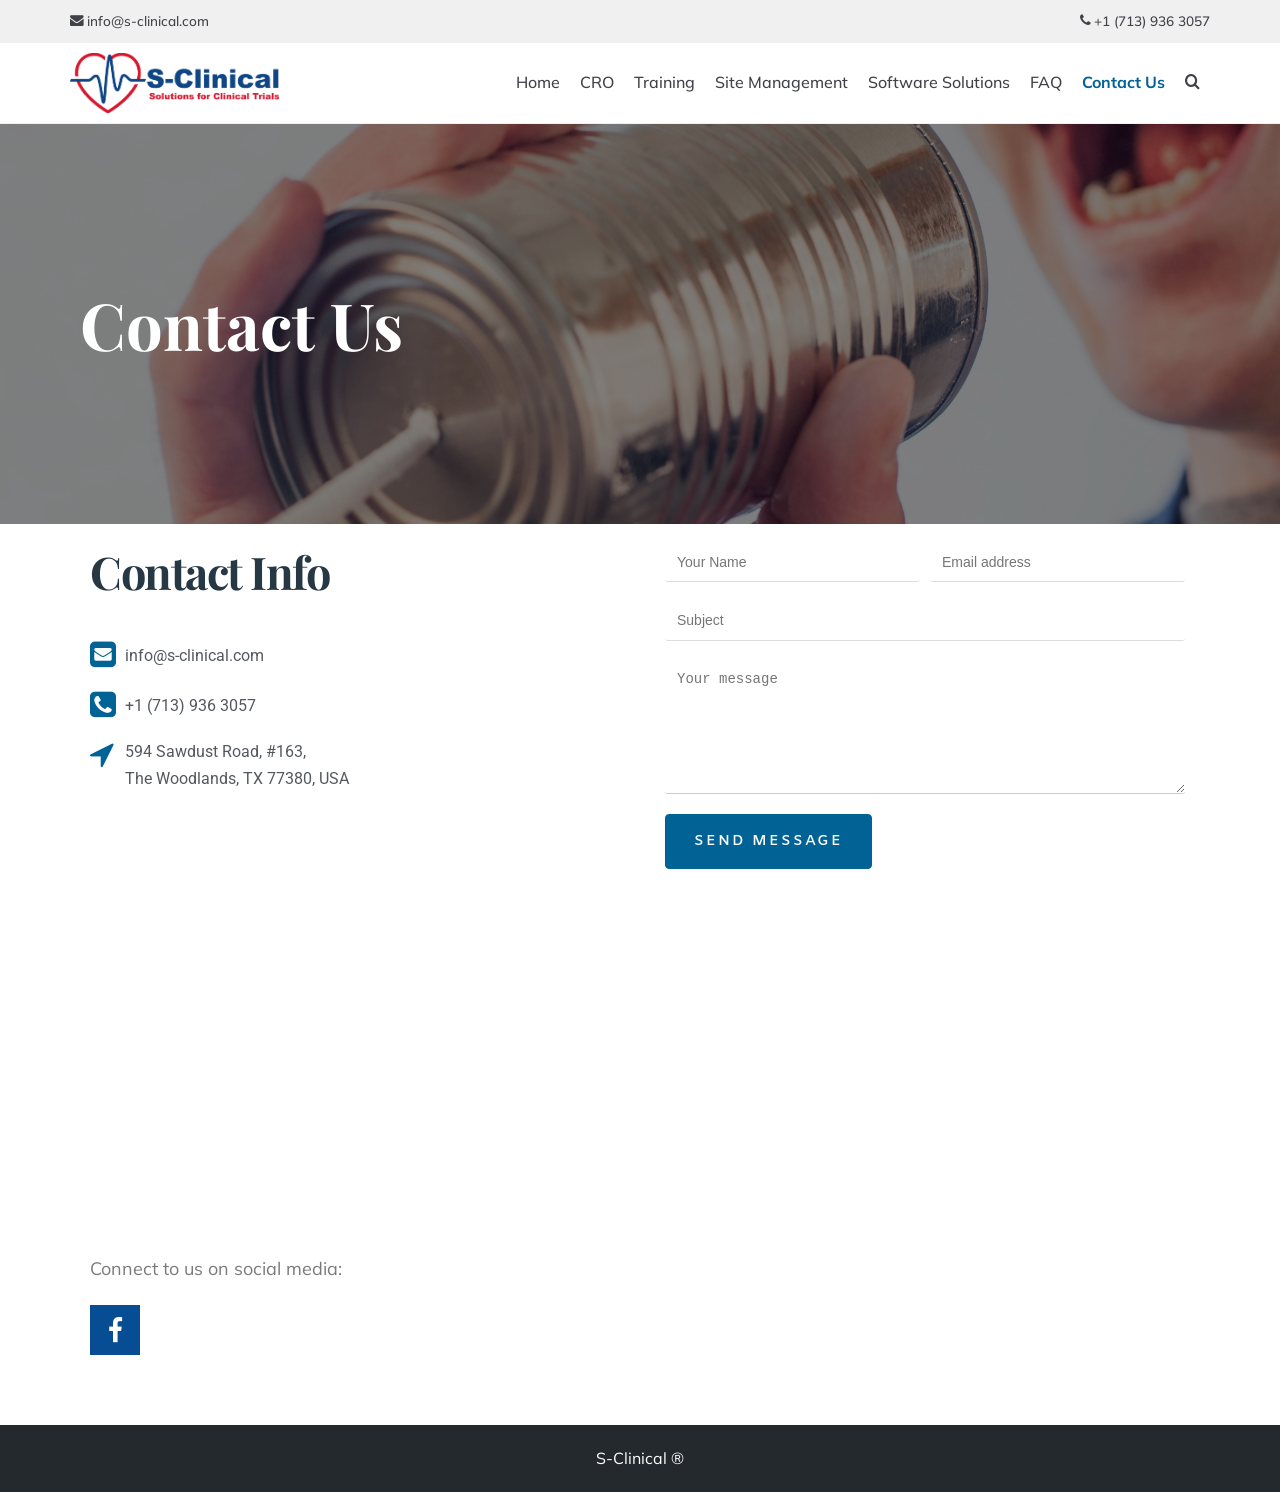
<file: contact-us/index.html>
<!DOCTYPE html>
<html lang="en-US">

<head>
	<meta charset="UTF-8">
	<meta name="viewport" content="width=device-width, initial-scale=1, minimum-scale=1">
	<link rel="profile" href="http://gmpg.org/xfn/11">
		<title>Contact Us &#8211; S-Clinical</title>
<link rel='dns-prefetch' href='https://maxcdn.bootstrapcdn.com/' />
<link rel='dns-prefetch' href='https://fonts.googleapis.com/' />
<link rel='dns-prefetch' href='https://s.w.org/' />
<script type="text/javascript">
			window._wpemojiSettings = {"baseUrl":"https:\/\/s.w.org\/images\/core\/emoji\/11\/72x72\/","ext":".png","svgUrl":"https:\/\/s.w.org\/images\/core\/emoji\/11\/svg\/","svgExt":".svg","source":{"concatemoji":"..\/wp-includes\/js\/wp-emoji-release.min.js?ver=4.9.8"}};
			!function(a,b,c){function d(a,b){var c=String.fromCharCode;l.clearRect(0,0,k.width,k.height),l.fillText(c.apply(this,a),0,0);var d=k.toDataURL();l.clearRect(0,0,k.width,k.height),l.fillText(c.apply(this,b),0,0);var e=k.toDataURL();return d===e}function e(a){var b;if(!l||!l.fillText)return!1;switch(l.textBaseline="top",l.font="600 32px Arial",a){case"flag":return!(b=d([55356,56826,55356,56819],[55356,56826,8203,55356,56819]))&&(b=d([55356,57332,56128,56423,56128,56418,56128,56421,56128,56430,56128,56423,56128,56447],[55356,57332,8203,56128,56423,8203,56128,56418,8203,56128,56421,8203,56128,56430,8203,56128,56423,8203,56128,56447]),!b);case"emoji":return b=d([55358,56760,9792,65039],[55358,56760,8203,9792,65039]),!b}return!1}function f(a){var c=b.createElement("script");c.src=a,c.defer=c.type="text/javascript",b.getElementsByTagName("head")[0].appendChild(c)}var g,h,i,j,k=b.createElement("canvas"),l=k.getContext&&k.getContext("2d");for(j=Array("flag","emoji"),c.supports={everything:!0,everythingExceptFlag:!0},i=0;i<j.length;i++)c.supports[j[i]]=e(j[i]),c.supports.everything=c.supports.everything&&c.supports[j[i]],"flag"!==j[i]&&(c.supports.everythingExceptFlag=c.supports.everythingExceptFlag&&c.supports[j[i]]);c.supports.everythingExceptFlag=c.supports.everythingExceptFlag&&!c.supports.flag,c.DOMReady=!1,c.readyCallback=function(){c.DOMReady=!0},c.supports.everything||(h=function(){c.readyCallback()},b.addEventListener?(b.addEventListener("DOMContentLoaded",h,!1),a.addEventListener("load",h,!1)):(a.attachEvent("onload",h),b.attachEvent("onreadystatechange",function(){"complete"===b.readyState&&c.readyCallback()})),g=c.source||{},g.concatemoji?f(g.concatemoji):g.wpemoji&&g.twemoji&&(f(g.twemoji),f(g.wpemoji)))}(window,document,window._wpemojiSettings);
		</script>
		<style type="text/css">
img.wp-smiley,
img.emoji {
	display: inline !important;
	border: none !important;
	box-shadow: none !important;
	height: 1em !important;
	width: 1em !important;
	margin: 0 .07em !important;
	vertical-align: -0.1em !important;
	background: none !important;
	padding: 0 !important;
}
</style>
<link rel='stylesheet' id='wp-block-library-css'  href='../wp-content/plugins/gutenberg/build/block-library/style.css@ver=1548272177.css' type='text/css' media='all' />
<link rel='stylesheet' id='font-awesome-5-css'  href='../wp-content/plugins/themeisle-companion/obfx_modules/gutenberg-blocks/assets/fontawesome/css/all.min.css@ver=4.9.8.css' type='text/css' media='all' />
<link rel='stylesheet' id='font-awesome-4-shims-css'  href='../wp-content/plugins/themeisle-companion/obfx_modules/gutenberg-blocks/assets/fontawesome/css/v4-shims.min.css@ver=4.9.8.css' type='text/css' media='all' />
<link rel='stylesheet' id='themeisle-block_styles-css'  href='../wp-content/plugins/otter-blocks/vendor/codeinwp/gutenberg-blocks/build/style.css@ver=4.9.8.css' type='text/css' media='all' />
<link rel='stylesheet' id='dashicons-css'  href='../wp-includes/css/dashicons.min.css@ver=4.9.8.css' type='text/css' media='all' />
<link rel='stylesheet' id='obfx-module-pub-css-menu-icons-0-css'  href='https://maxcdn.bootstrapcdn.com/font-awesome/4.7.0/css/font-awesome.min.css?ver=2.7.3' type='text/css' media='all' />
<link rel='stylesheet' id='obfx-module-pub-css-menu-icons-1-css'  href='../wp-content/plugins/themeisle-companion/obfx_modules/menu-icons/css/public.css@ver=2.7.3.css' type='text/css' media='all' />
<link rel='stylesheet' id='neve-style-css'  href='../wp-content/themes/neve/style.min.css@ver=1.0.28.css' type='text/css' media='all' />
<link rel='stylesheet' id='neve-google-font-body-css'  href='https://fonts.googleapis.com/css?family=Muli%3A300%2C400%2C500%2C700&amp;subset=latin&amp;ver=4.9.8' type='text/css' media='all' />
<link rel='stylesheet' id='elementor-icons-css'  href='../wp-content/plugins/elementor/assets/lib/eicons/css/elementor-icons.min.css@ver=4.1.0.css' type='text/css' media='all' />
<link rel='stylesheet' id='font-awesome-css'  href='../wp-content/plugins/elementor/assets/lib/font-awesome/css/font-awesome.min.css@ver=4.7.0.css' type='text/css' media='all' />
<link rel='stylesheet' id='elementor-animations-css'  href='../wp-content/plugins/elementor/assets/lib/animations/animations.min.css@ver=2.4.3.css' type='text/css' media='all' />
<link rel='stylesheet' id='elementor-frontend-css'  href='../wp-content/plugins/elementor/assets/css/frontend.min.css@ver=2.4.3.css' type='text/css' media='all' />
<link rel='stylesheet' id='elementor-global-css'  href='../wp-content/uploads/elementor/css/global.css@ver=1551695195.css' type='text/css' media='all' />
<link rel='stylesheet' id='elementor-post-492-css'  href='../wp-content/uploads/elementor/css/post-492.css@ver=1636255445.css' type='text/css' media='all' />
<link rel='stylesheet' id='neve-generated-style-css'  href='../wp-content/uploads/neve-theme/neve-customizer.css@ver=1636254895.css' type='text/css' media='all' />
<link rel='stylesheet' id='google-fonts-1-css'  href='https://fonts.googleapis.com/css?family=Roboto%3A100%2C100italic%2C200%2C200italic%2C300%2C300italic%2C400%2C400italic%2C500%2C500italic%2C600%2C600italic%2C700%2C700italic%2C800%2C800italic%2C900%2C900italic%7CRoboto+Slab%3A100%2C100italic%2C200%2C200italic%2C300%2C300italic%2C400%2C400italic%2C500%2C500italic%2C600%2C600italic%2C700%2C700italic%2C800%2C800italic%2C900%2C900italic%7CPlayfair+Display%3A100%2C100italic%2C200%2C200italic%2C300%2C300italic%2C400%2C400italic%2C500%2C500italic%2C600%2C600italic%2C700%2C700italic%2C800%2C800italic%2C900%2C900italic%7CMuli%3A100%2C100italic%2C200%2C200italic%2C300%2C300italic%2C400%2C400italic%2C500%2C500italic%2C600%2C600italic%2C700%2C700italic%2C800%2C800italic%2C900%2C900italic%7CAmiko%3A100%2C100italic%2C200%2C200italic%2C300%2C300italic%2C400%2C400italic%2C500%2C500italic%2C600%2C600italic%2C700%2C700italic%2C800%2C800italic%2C900%2C900italic&#038;ver=4.9.8' type='text/css' media='all' />
<script type='text/javascript' src='../wp-includes/js/jquery/jquery.js@ver=1.12.4.js'></script>
<script type='text/javascript' src='../wp-includes/js/jquery/jquery-migrate.min.js@ver=1.4.1.js'></script>
<script type='text/javascript'>
/* <![CDATA[ */
var NeveProperties = {"ajaxurl":"","nonce":"d4b72f095f"};
/* ]]> */
</script>
<script type='text/javascript' src='../wp-content/themes/neve/assets/js/script.min.js@ver=1.0.28.js'></script>
<meta name="generator" content="WordPress 4.9.8" />
<link rel="canonical" href="https://s-clinical.com/contact-us/" />
<style type="text/css">.recentcomments a{display:inline !important;padding:0 !important;margin:0 !important;}</style>
		<link rel="icon" href="../wp-content/uploads/2019/05/logo_mini-150x150.png" sizes="32x32" />
<link rel="icon" href="../wp-content/uploads/2019/05/logo_mini-300x300.png" sizes="192x192" />
<link rel="apple-touch-icon-precomposed" href="../wp-content/uploads/2019/05/logo_mini-300x300.png" />
<meta name="msapplication-TileImage" content="../wp-content/uploads/2019/05/logo_mini-300x300.png" />
		<style type="text/css" id="wp-custom-css">
			S-Clinical
	ul#menu li {
		display:inline;
	}
	ul#menu li::before {
		content: "";
	}
	.myMenu {
		position: absolute;
		right: 0;
	}
	li:hover {
		color: green;
	}



	
		
		  Services
		  Courses
		  Sign In
		
	

S-ClinicalMENUSIGN INWhy S-Clinical?The clinical research industry has continued to grow over the past several years. With this increase, the demand for clinical research professionals is on the rise. We developed a unique job oriented training program that gives you the required skill set to step in to the clinical research field.Sign UpAbout the CourseTALK ABOUT THE COURSELorem ipsum dolor sit amet, consectetur adipiscing elit, sed do eiusmod tempor incididunt ut labore et dolore magna aliqua. Ut enim ad minim veniam, quis nostrud exercitation ullamco laboris nisi ut aliquip ex ea commodo consequat.TALK ABOUT THE COURSELorem ipsum dolor sit amet, consectetur adipiscing elit, sed do eiusmod tempor incididunt ut labore et dolore magna aliqua. Ut enim ad minim veniam, quis nostrud exercitation ullamco laboris nisi ut aliquip ex ea commodo consequat.TALK ABOUT THE COURSELorem ipsum dolor sit amet, consectetur adipiscing elit, sed do eiusmod tempor incididunt ut labore et dolore magna aliqua. Ut enim ad minim veniam, quis nostrud exercitation ullamco laboris nisi ut aliquip ex ea commodo consequat.Testimonials
	.testimonial {
		color: #777;
		font-style: italic;
		font-size: 20px;
	}


aasdfInstructors		</style>
		<!-- Start of  Zendesk Widget script -->
	<script id="ze-snippet" src="https://static.zdassets.com/ekr/snippet.js?key=3a6aae70-d9a7-4cbb-9ec4-2af49af7f2e3"> </script>
	<!-- End of  Zendesk Widget script -->
</head>

<body class="page-template page-template-page-templates page-template-template-pagebuilder-full-width page-template-page-templatestemplate-pagebuilder-full-width-php page page-id-492 wp-custom-logo nv-sidebar-full-width elementor-default elementor-page elementor-page-492">
<div class="wrapper">
	<header class="header" role="banner">
		<a class="neve-skip-link show-on-focus" href="index.html#content"
				tabindex="0">Skip to content</a>
		
		<div class="nv-top-bar">
			<div class="container">
				<div class="row">
					<div class="col-md-12 nv-tb-wrap menu-content">
						<ul id="nv-top-bar-menu" class="menu"><li id="menu-item-19" class="menu-item menu-item-type-custom menu-item-object-custom menu-item-19"><a href="mailto:info@s-clinical.com"><i class="obfx-menu-icon fa fa-envelope"></i>info@s-clinical.com</a></li>
</ul><div class="nv-top-bar-content"><p><a href="tel:+1 (713) 936 3057"><i class="obfx-menu-icon fa fa-phone"></i>+1 (713) 936 3057</a></p>
</div>					</div>
				</div>
			</div>
		</div>
				<nav class="nv-navbar" 				role="navigation">
			<div class="container">
				<div class="row">
					<div class="col-md-12 nv-nav-wrap nav-left">
						<div class="nv-nav-header">
									<div class="site-logo">
			<a class="brand" href="../index.html"
					title="S-Clinical">
				<img src="../wp-content/uploads/2019/05/crop_0_Logo.png" alt="S-Clinical"></a>
		</div>
		
		<div class="navbar-toggle-wrapper">
						<button class="navbar-toggle" 					aria-label="Navigation Menu" aria-expanded="false">
				<span class="icon-bar"></span>
				<span class="icon-bar"></span>
				<span class="icon-bar"></span>
				<span class="screen-reader-text">Toggle Navigation</span>
			</button>
			<span class="menu-item-nav-search responsive-nav-search " tabindex="0" aria-label="search"><a><span class="nv-icon nv-search"></span></a><div class="nv-nav-search"><div class="container close-container"><a class="button button-secondary close-responsive-search">Close</a></div><form role="search" method="get" class="search-form" action="../index.html">
				<label>
					<span class="screen-reader-text">Search for:</span>
					<input type="search" class="search-field" placeholder="Search &hellip;" value="" name="s" />
				</label>
				<input type="submit" class="search-submit" value="Search" />
			</form></div></span>		</div>
								</div>
						<div role="navigation" aria-label="Primary Menu"><ul id="nv-primary-navigation" class="menu"><li id="menu-item-516" class="menu-item menu-item-type-post_type menu-item-object-page menu-item-home menu-item-516"><a href="../index.html">Home</a></li>
<li id="menu-item-715" class="menu-item menu-item-type-post_type menu-item-object-page menu-item-715"><a href="../cro/index.html">CRO</a></li>
<li id="menu-item-400" class="menu-item menu-item-type-post_type menu-item-object-page menu-item-400"><a href="../training/index.html">Training</a></li>
<li id="menu-item-455" class="menu-item menu-item-type-post_type menu-item-object-page menu-item-455"><a href="../site-management/index.html">Site Management</a></li>
<li id="menu-item-478" class="menu-item menu-item-type-post_type menu-item-object-page menu-item-478"><a href="../software-solutions/index.html">Software Solutions</a></li>
<li id="menu-item-531" class="menu-item menu-item-type-post_type menu-item-object-page menu-item-531"><a href="../faq/index.html">FAQ</a></li>
<li id="menu-item-498" class="menu-item menu-item-type-post_type menu-item-object-page current-menu-item page_item page-item-492 current_page_item menu-item-498"><a href="index.html">Contact Us</a></li>
<li class="menu-item-nav-search" tabindex="0" aria-label="search"><a><span class="nv-icon nv-search"></span></a><div class="nv-nav-search"><form role="search" method="get" class="search-form" action="../index.html">
				<label>
					<span class="screen-reader-text">Search for:</span>
					<input type="search" class="search-field" placeholder="Search &hellip;" value="" name="s" />
				</label>
				<input type="submit" class="search-submit" value="Search" />
			</form></div></li></ul></div>					</div>
				</div>
			</div>
		</nav>
			</header>

	
	<main id="content" class="neve-main" role="main">

		<div data-elementor-type="post" data-elementor-id="492" class="elementor elementor-492" data-elementor-settings="[]">
			<div class="elementor-inner">
				<div class="elementor-section-wrap">
							<section data-id="42519589" class="elementor-element elementor-element-42519589 elementor-reverse-mobile elementor-section-height-min-height elementor-section-content-middle elementor-section-boxed elementor-section-height-default elementor-section-items-middle elementor-section elementor-top-section" data-settings="{&quot;background_background&quot;:&quot;classic&quot;}" data-element_type="section">
							<div class="elementor-background-overlay"></div>
							<div class="elementor-container elementor-column-gap-default">
				<div class="elementor-row">
				<div data-id="5a6e2d8" class="elementor-element elementor-element-5a6e2d8 animated fadeIn animated-fast elementor-invisible elementor-column elementor-col-100 elementor-top-column" data-settings="{&quot;animation&quot;:&quot;fadeIn&quot;,&quot;animation_delay&quot;:200}" data-element_type="column">
			<div class="elementor-column-wrap  elementor-element-populated">
							<div class="elementor-background-overlay"></div>
					<div class="elementor-widget-wrap">
				<div data-id="72a3ac26" class="elementor-element elementor-element-72a3ac26 elementor-widget elementor-widget-heading" data-element_type="heading.default">
				<div class="elementor-widget-container">
			<h2 class="elementor-heading-title elementor-size-default">Contact Us</h2>		</div>
				</div>
						</div>
			</div>
		</div>
						</div>
			</div>
		</section>
				<section data-id="398b186f" class="elementor-element elementor-element-398b186f elementor-section-height-min-height elementor-section-content-top elementor-reverse-tablet elementor-reverse-mobile elementor-section-boxed elementor-section-height-default elementor-section-items-middle elementor-section elementor-top-section" id="nv-vet-center-contact" data-settings="{&quot;background_background&quot;:&quot;classic&quot;}" data-element_type="section">
							<div class="elementor-background-overlay"></div>
							<div class="elementor-container elementor-column-gap-wider">
				<div class="elementor-row">
				<div data-id="46d7d940" class="elementor-element elementor-element-46d7d940 awp-pulse-hero animated fadeIn elementor-invisible elementor-column elementor-col-50 elementor-top-column" data-settings="{&quot;animation&quot;:&quot;fadeIn&quot;}" data-element_type="column">
			<div class="elementor-column-wrap  elementor-element-populated">
					<div class="elementor-widget-wrap">
				<div data-id="21da2d30" class="elementor-element elementor-element-21da2d30 elementor-widget elementor-widget-heading" data-element_type="heading.default">
				<div class="elementor-widget-container">
			<h3 class="elementor-heading-title elementor-size-default">Contact Info</h3>		</div>
				</div>
				<div data-id="fa9e598" class="elementor-element elementor-element-fa9e598 elementor-mobile-align-left elementor-widget elementor-widget-icon-list" data-element_type="icon-list.default">
				<div class="elementor-widget-container">
					<ul class="elementor-icon-list-items">
							<li class="elementor-icon-list-item" >
					<a href="mailto:info@s-clinical.com">						<span class="elementor-icon-list-icon">
							<i class="fa fa-envelope-square" aria-hidden="true"></i>
						</span>
										<span class="elementor-icon-list-text">info@s-clinical.com</span>
											</a>
									</li>
								<li class="elementor-icon-list-item" >
					<a href="tel:+1 (713) 936 3057">						<span class="elementor-icon-list-icon">
							<i class="fa fa-phone-square" aria-hidden="true"></i>
						</span>
										<span class="elementor-icon-list-text">+1 (713) 936 3057</span>
											</a>
									</li>
								<li class="elementor-icon-list-item" >
											<span class="elementor-icon-list-icon">
							<i class="fa fa-location-arrow" aria-hidden="true"></i>
						</span>
										<span class="elementor-icon-list-text">594 Sawdust Road, #163,<br>The Woodlands, TX 77380, USA</span>
									</li>
						</ul>
				</div>
				</div>
				<div data-id="e2a28b8" class="elementor-element elementor-element-e2a28b8 elementor-widget elementor-widget-google_maps" data-element_type="google_maps.default">
				<div class="elementor-widget-container">
			<div class="elementor-custom-embed"><iframe frameborder="0" scrolling="no" marginheight="0" marginwidth="0" src="https://maps.google.com/maps?q=594%20Sawdusts%20Road%20%23163%20The%20Woodlands%2C%20TX%2077380&amp;t=m&amp;z=9&amp;output=embed&amp;iwloc=near" aria-label="594 Sawdusts Road #163 The Woodlands, TX 77380"></iframe></div>		</div>
				</div>
				<div data-id="748a2d6" class="elementor-element elementor-element-748a2d6 elementor-widget elementor-widget-text-editor" data-element_type="text-editor.default">
				<div class="elementor-widget-container">
					<div class="elementor-text-editor elementor-clearfix"><p class="p1">Connect to us on social media:</p></div>
				</div>
				</div>
				<div data-id="5600dc7f" class="elementor-element elementor-element-5600dc7f elementor-shape-square elementor-widget elementor-widget-social-icons" data-element_type="social-icons.default">
				<div class="elementor-widget-container">
					<div class="elementor-social-icons-wrapper">
							<a class="elementor-icon elementor-social-icon elementor-social-icon-facebook" href="https://www.facebook.com/" target="_blank">
					<span class="elementor-screen-only">Facebook</span>
					<i class="fa fa-facebook"></i>
				</a>
					</div>
				</div>
				</div>
						</div>
			</div>
		</div>
				<div data-id="4dc5e7f1" class="elementor-element elementor-element-4dc5e7f1 awp-pulse-hero animated fadeIn elementor-invisible elementor-column elementor-col-50 elementor-top-column" data-settings="{&quot;animation&quot;:&quot;fadeIn&quot;}" data-element_type="column">
			<div class="elementor-column-wrap  elementor-element-populated">
					<div class="elementor-widget-wrap">
				<div data-id="9fdb28b" class="elementor-element elementor-element-9fdb28b elementor-widget elementor-widget-9fdb28b" data-element_type="9fdb28b.default">
				<div class="elementor-widget-container">
			<form action="#" method="post" name="content-form-9fdb28b" id="content-form-9fdb28b" class="content-form content-form-contact 9fdb28b"><input type="hidden" id="_wpnonce_contact" name="_wpnonce_contact" value="6d83cd71b8" /><input type="hidden" name="_wp_http_referer" value="/contact-us/" /><input type="hidden" name="action" value="content_form_submit" /><input type="hidden" name="form-type" value="contact" /><input type="hidden" name="form-builder" value="elementor" /><input type="hidden" name="post-id" value="492" /><input type="hidden" name="form-id" value="9fdb28b" />

        <fieldset class="content-form-field-text elementor-column elementor-col-50">

            <label for="data[9fdb28b][name]"
				>
				            </label>

			                    <input type="text" name="data[9fdb28b][name]" id="data[9fdb28b][name]"
						  placeholder="Your Name">
					        </fieldset>
		

        <fieldset class="content-form-field-email elementor-column elementor-col-50">

            <label for="data[9fdb28b][email]"
				>
				            </label>

			                    <input type="text" name="data[9fdb28b][email]" id="data[9fdb28b][email]"
						  placeholder="Email address">
					        </fieldset>
		

        <fieldset class="content-form-field-text elementor-column elementor-col-100">

            <label for="data[9fdb28b][phone]"
				>
				            </label>

			                    <input type="text" name="data[9fdb28b][phone]" id="data[9fdb28b][phone]"
						  placeholder="Subject">
					        </fieldset>
		

        <fieldset class="content-form-field-textarea elementor-column elementor-col-100">

            <label for="data[9fdb28b][message]"
				>
				            </label>

			                    <textarea name="data[9fdb28b][message]" id="data[9fdb28b][message]"
												                              placeholder="Your message"
                              cols="30" rows="5"></textarea>
					        </fieldset>
		        <fieldset class="submit-form contact">
            <button type="submit" name="submit" value="submit-contact-9fdb28b" class="">
	            Send Message                            </button>
        </fieldset>
		</form>		</div>
				</div>
						</div>
			</div>
		</div>
						</div>
			</div>
		</section>
						</div>
			</div>
		</div>
		</main><!--/.neve-main-->


		<footer role="contentinfo">
						<div class="footer-content-wrap footer-second-section"><div class="container"><div class="row nv-footer-content"><div class="col-12">S-Clinical ®</div></div></div></div>		</footer>
		
</div><!--/.wrapper-->
<link rel='stylesheet' id='content-forms-css'  href='../wp-content/plugins/themeisle-companion/vendor/codeinwp/themeisle-content-forms/assets/content-forms.css@ver=1.2.0.css' type='text/css' media='all' />
<script type='text/javascript' src='../wp-includes/js/comment-reply.min.js@ver=4.9.8.js'></script>
<script type='text/javascript' src='../wp-includes/js/wp-embed.min.js@ver=4.9.8.js'></script>
<script type='text/javascript' src='../wp-content/plugins/elementor/assets/js/frontend-modules.js@ver=2.4.3.js'></script>
<script type='text/javascript' src='../wp-includes/js/jquery/ui/position.min.js@ver=1.11.4.js'></script>
<script type='text/javascript' src='../wp-content/plugins/elementor/assets/lib/dialog/dialog.min.js@ver=4.7.1.js'></script>
<script type='text/javascript' src='../wp-content/plugins/elementor/assets/lib/waypoints/waypoints.min.js@ver=4.0.2.js'></script>
<script type='text/javascript' src='../wp-content/plugins/elementor/assets/lib/swiper/swiper.jquery.min.js@ver=4.4.3.js'></script>
<script type='text/javascript'>
/* <![CDATA[ */
var elementorFrontendConfig = {"environmentMode":{"edit":false,"wpPreview":false},"is_rtl":"","breakpoints":{"xs":0,"sm":480,"md":768,"lg":1025,"xl":1440,"xxl":1600},"version":"2.4.3","urls":{"assets":"..\/wp-content\/plugins\/elementor\/assets\/"},"settings":{"page":[],"general":{"elementor_global_image_lightbox":"yes","elementor_enable_lightbox_in_editor":"yes"}},"post":{"id":492,"title":"Contact Us","excerpt":""}};
/* ]]> */
</script>
<script type='text/javascript' src='../wp-content/plugins/elementor/assets/js/frontend.min.js@ver=2.4.3.js'></script>

<script src="../static-site.js"></script>
</body>

</html>
</file>
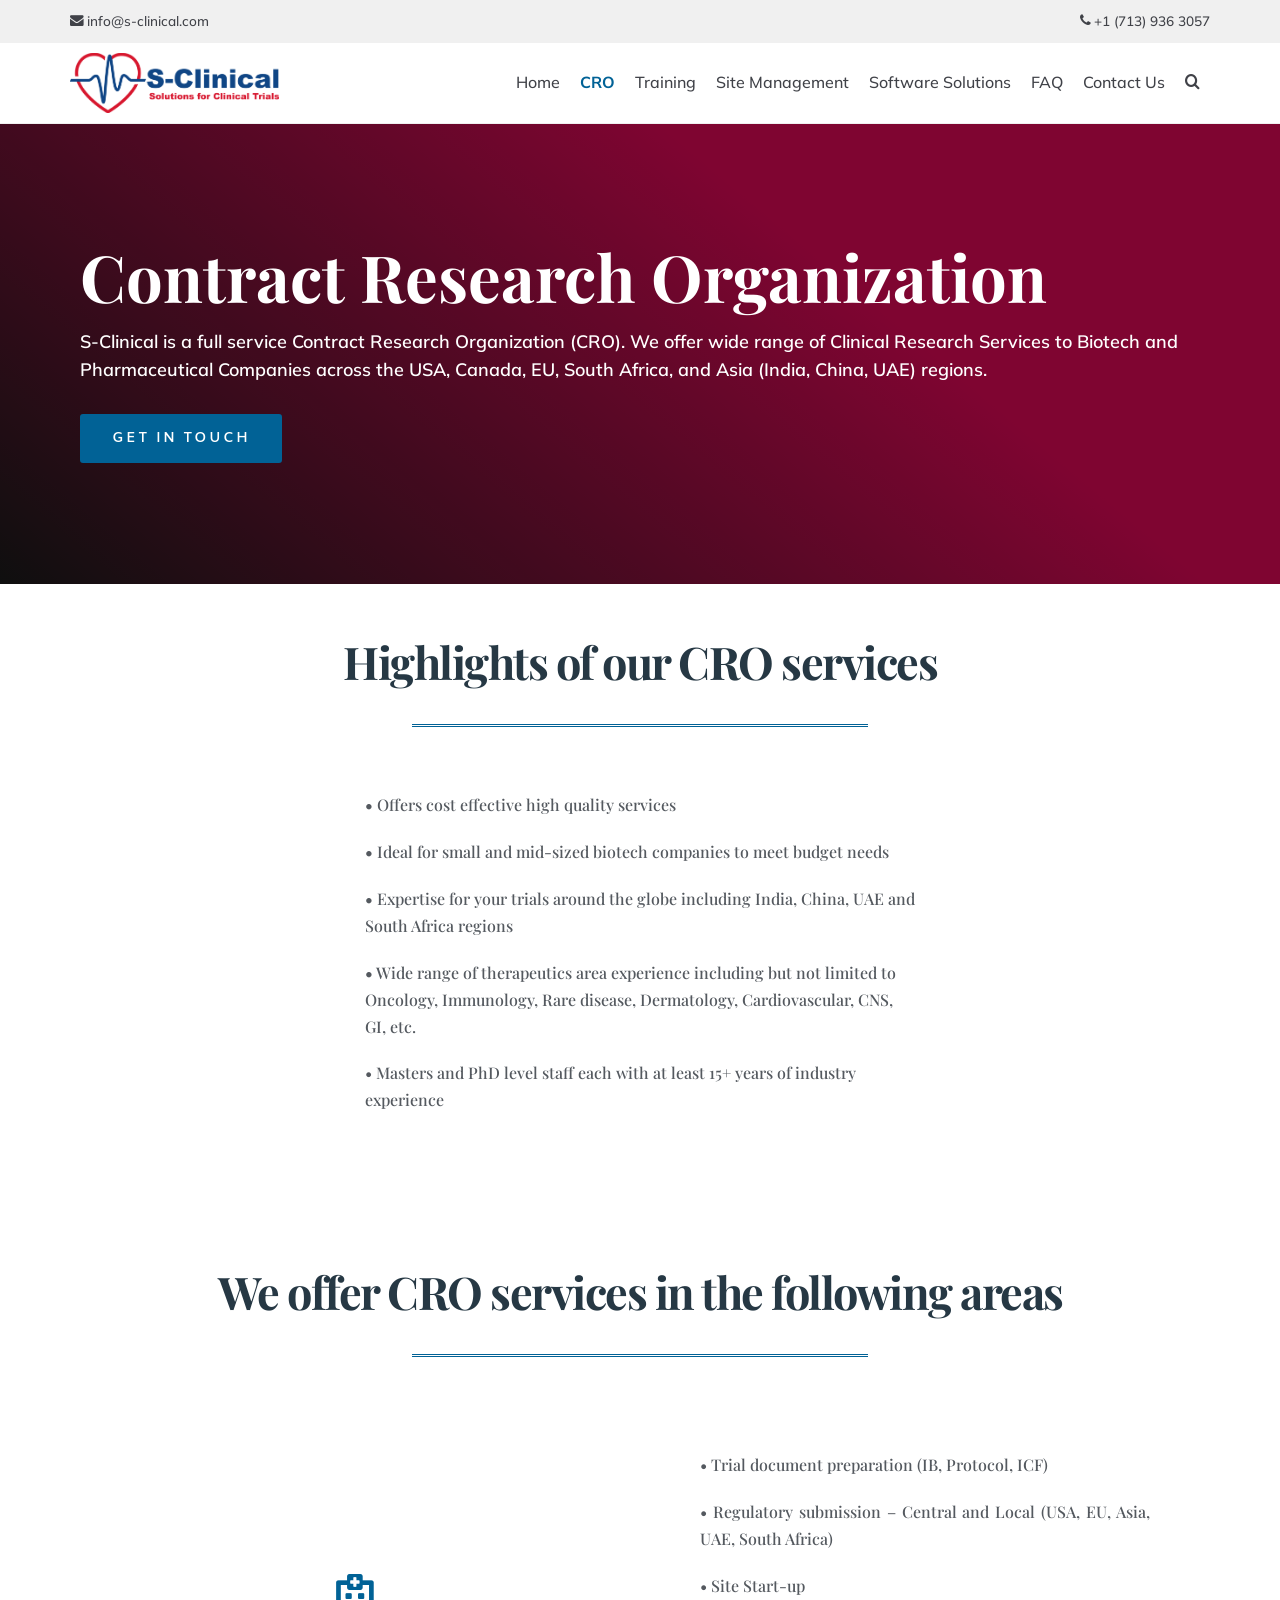
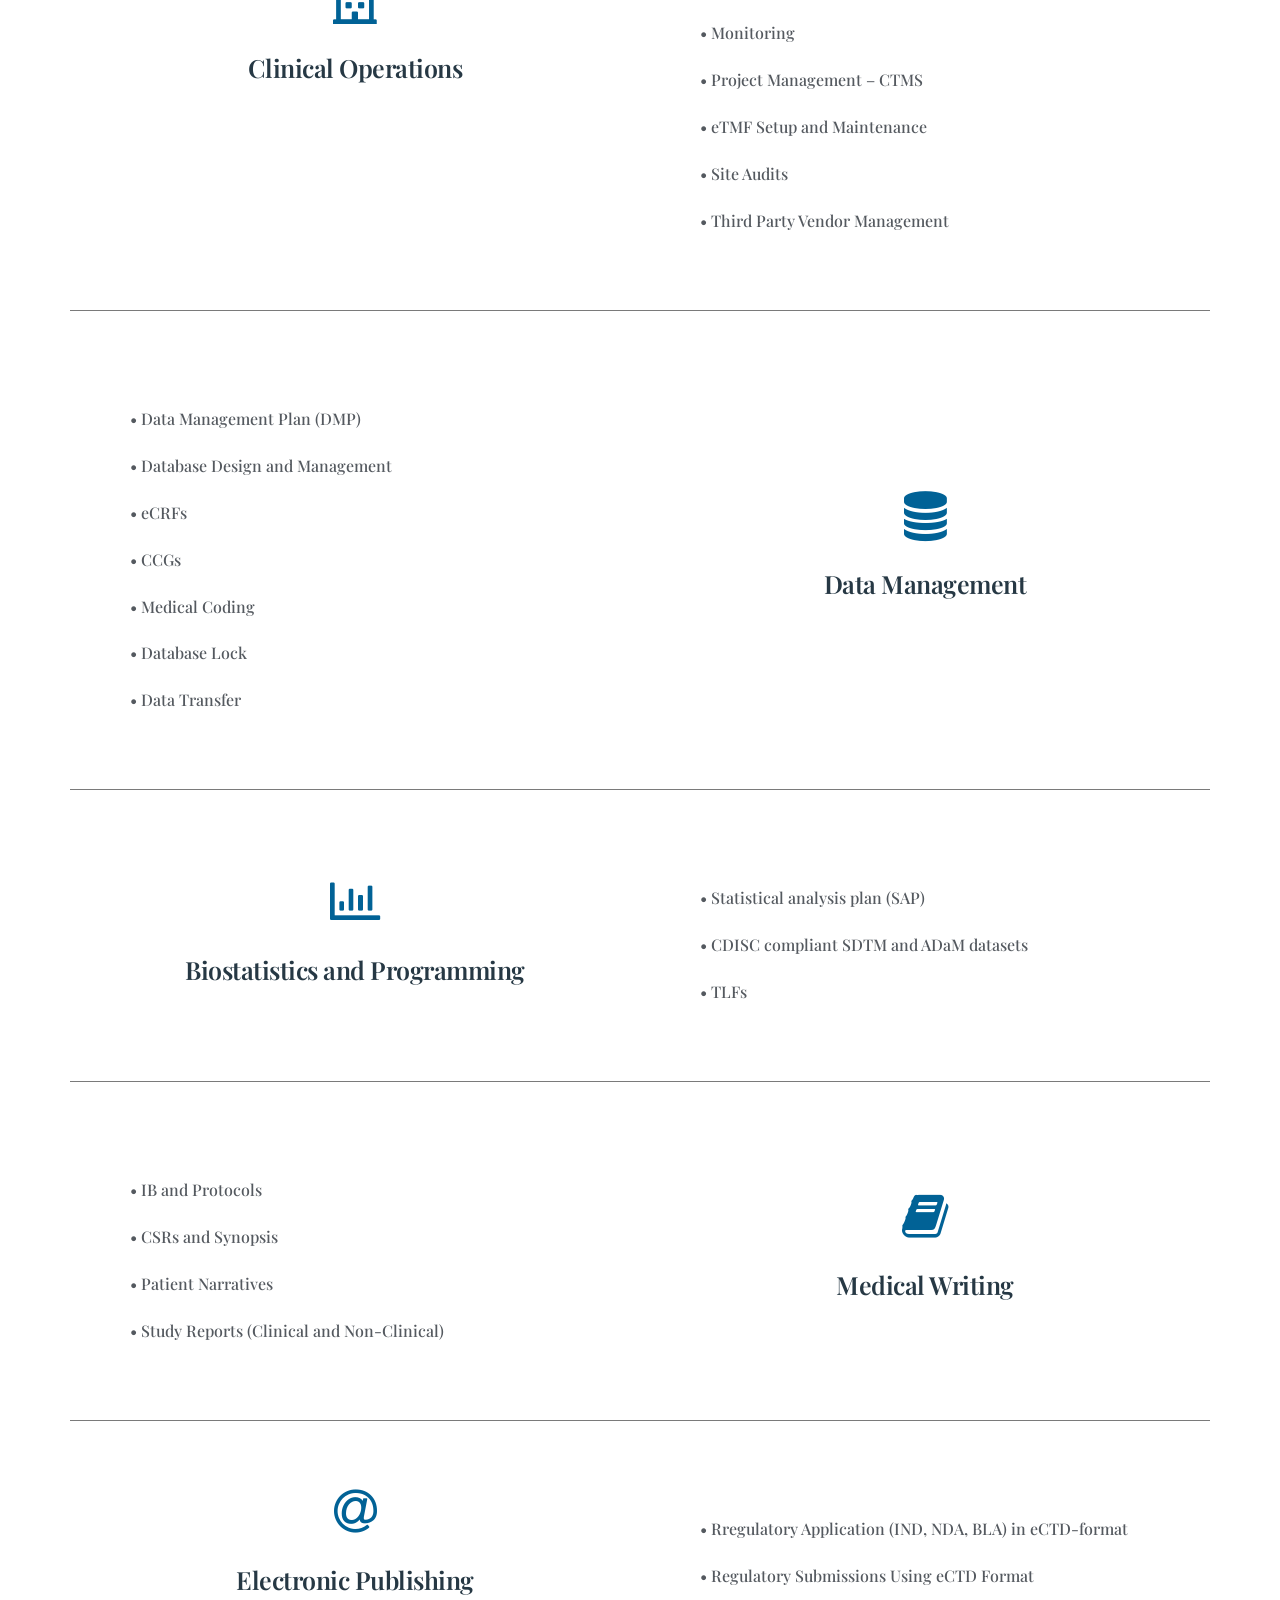
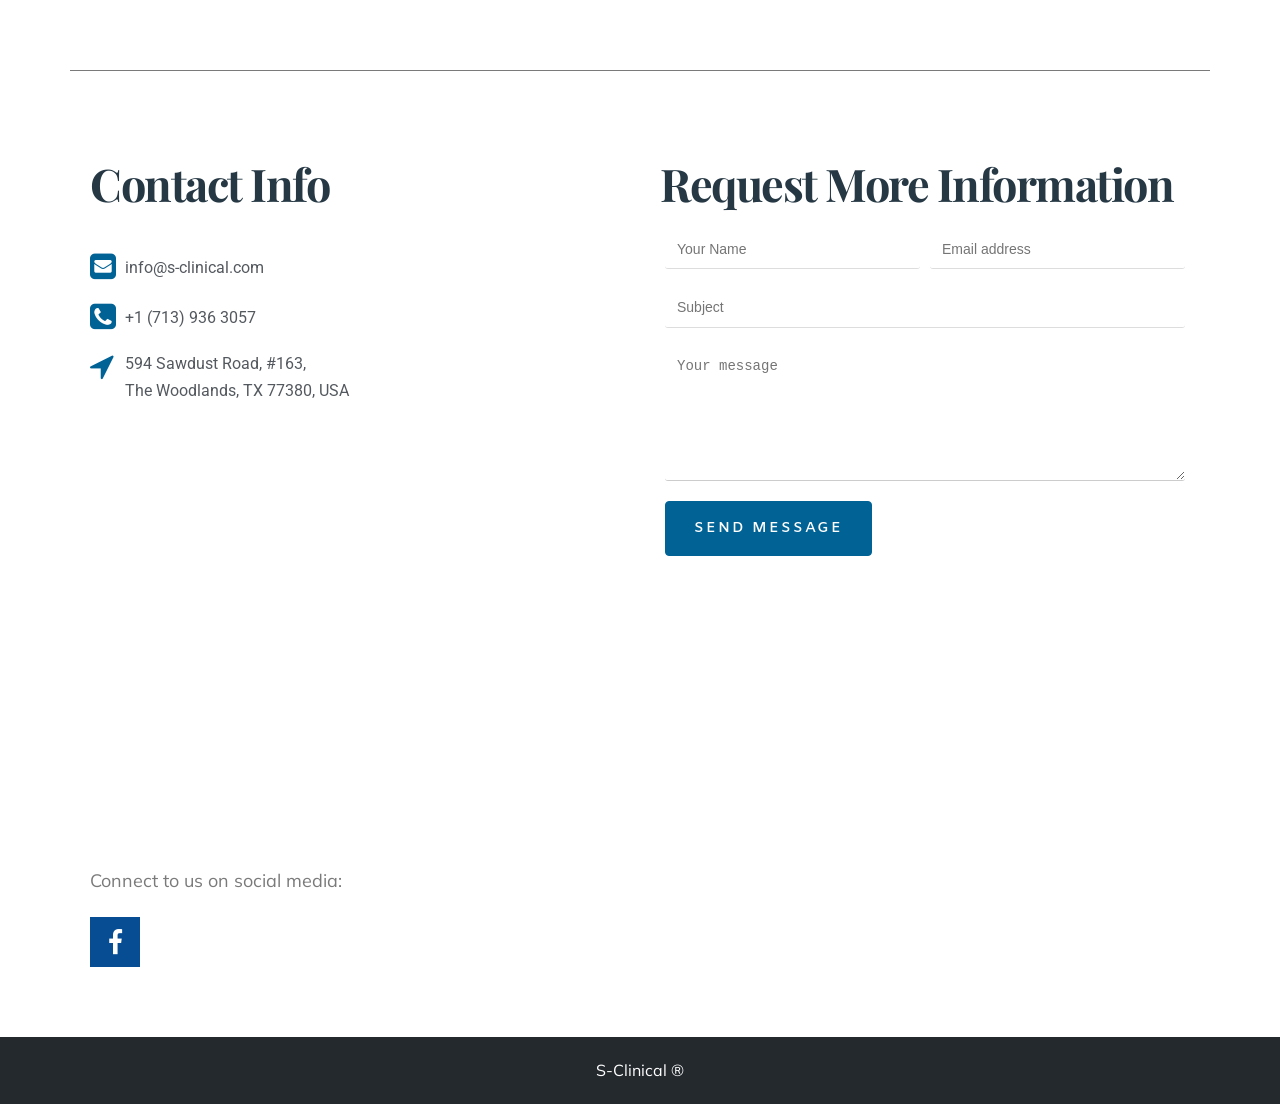
<file: cro/index.html>
<!DOCTYPE html>
<html lang="en-US">

<head>
	<meta charset="UTF-8">
	<meta name="viewport" content="width=device-width, initial-scale=1, minimum-scale=1">
	<link rel="profile" href="http://gmpg.org/xfn/11">
		<title>CRO &#8211; S-Clinical</title>
<link rel='dns-prefetch' href='https://maxcdn.bootstrapcdn.com/' />
<link rel='dns-prefetch' href='https://fonts.googleapis.com/' />
<link rel='dns-prefetch' href='https://s.w.org/' />
<script type="text/javascript">
			window._wpemojiSettings = {"baseUrl":"https:\/\/s.w.org\/images\/core\/emoji\/11\/72x72\/","ext":".png","svgUrl":"https:\/\/s.w.org\/images\/core\/emoji\/11\/svg\/","svgExt":".svg","source":{"concatemoji":"..\/wp-includes\/js\/wp-emoji-release.min.js?ver=4.9.8"}};
			!function(a,b,c){function d(a,b){var c=String.fromCharCode;l.clearRect(0,0,k.width,k.height),l.fillText(c.apply(this,a),0,0);var d=k.toDataURL();l.clearRect(0,0,k.width,k.height),l.fillText(c.apply(this,b),0,0);var e=k.toDataURL();return d===e}function e(a){var b;if(!l||!l.fillText)return!1;switch(l.textBaseline="top",l.font="600 32px Arial",a){case"flag":return!(b=d([55356,56826,55356,56819],[55356,56826,8203,55356,56819]))&&(b=d([55356,57332,56128,56423,56128,56418,56128,56421,56128,56430,56128,56423,56128,56447],[55356,57332,8203,56128,56423,8203,56128,56418,8203,56128,56421,8203,56128,56430,8203,56128,56423,8203,56128,56447]),!b);case"emoji":return b=d([55358,56760,9792,65039],[55358,56760,8203,9792,65039]),!b}return!1}function f(a){var c=b.createElement("script");c.src=a,c.defer=c.type="text/javascript",b.getElementsByTagName("head")[0].appendChild(c)}var g,h,i,j,k=b.createElement("canvas"),l=k.getContext&&k.getContext("2d");for(j=Array("flag","emoji"),c.supports={everything:!0,everythingExceptFlag:!0},i=0;i<j.length;i++)c.supports[j[i]]=e(j[i]),c.supports.everything=c.supports.everything&&c.supports[j[i]],"flag"!==j[i]&&(c.supports.everythingExceptFlag=c.supports.everythingExceptFlag&&c.supports[j[i]]);c.supports.everythingExceptFlag=c.supports.everythingExceptFlag&&!c.supports.flag,c.DOMReady=!1,c.readyCallback=function(){c.DOMReady=!0},c.supports.everything||(h=function(){c.readyCallback()},b.addEventListener?(b.addEventListener("DOMContentLoaded",h,!1),a.addEventListener("load",h,!1)):(a.attachEvent("onload",h),b.attachEvent("onreadystatechange",function(){"complete"===b.readyState&&c.readyCallback()})),g=c.source||{},g.concatemoji?f(g.concatemoji):g.wpemoji&&g.twemoji&&(f(g.twemoji),f(g.wpemoji)))}(window,document,window._wpemojiSettings);
		</script>
		<style type="text/css">
img.wp-smiley,
img.emoji {
	display: inline !important;
	border: none !important;
	box-shadow: none !important;
	height: 1em !important;
	width: 1em !important;
	margin: 0 .07em !important;
	vertical-align: -0.1em !important;
	background: none !important;
	padding: 0 !important;
}
</style>
<link rel='stylesheet' id='wp-block-library-css'  href='../wp-content/plugins/gutenberg/build/block-library/style.css@ver=1548272177.css' type='text/css' media='all' />
<link rel='stylesheet' id='font-awesome-5-css'  href='../wp-content/plugins/themeisle-companion/obfx_modules/gutenberg-blocks/assets/fontawesome/css/all.min.css@ver=4.9.8.css' type='text/css' media='all' />
<link rel='stylesheet' id='font-awesome-4-shims-css'  href='../wp-content/plugins/themeisle-companion/obfx_modules/gutenberg-blocks/assets/fontawesome/css/v4-shims.min.css@ver=4.9.8.css' type='text/css' media='all' />
<link rel='stylesheet' id='themeisle-block_styles-css'  href='../wp-content/plugins/otter-blocks/vendor/codeinwp/gutenberg-blocks/build/style.css@ver=4.9.8.css' type='text/css' media='all' />
<link rel='stylesheet' id='dashicons-css'  href='../wp-includes/css/dashicons.min.css@ver=4.9.8.css' type='text/css' media='all' />
<link rel='stylesheet' id='obfx-module-pub-css-menu-icons-0-css'  href='https://maxcdn.bootstrapcdn.com/font-awesome/4.7.0/css/font-awesome.min.css?ver=2.7.3' type='text/css' media='all' />
<link rel='stylesheet' id='obfx-module-pub-css-menu-icons-1-css'  href='../wp-content/plugins/themeisle-companion/obfx_modules/menu-icons/css/public.css@ver=2.7.3.css' type='text/css' media='all' />
<link rel='stylesheet' id='neve-style-css'  href='../wp-content/themes/neve/style.min.css@ver=1.0.28.css' type='text/css' media='all' />
<link rel='stylesheet' id='neve-google-font-body-css'  href='https://fonts.googleapis.com/css?family=Muli%3A300%2C400%2C500%2C700&amp;subset=latin&amp;ver=4.9.8' type='text/css' media='all' />
<link rel='stylesheet' id='elementor-icons-css'  href='../wp-content/plugins/elementor/assets/lib/eicons/css/elementor-icons.min.css@ver=4.1.0.css' type='text/css' media='all' />
<link rel='stylesheet' id='font-awesome-css'  href='../wp-content/plugins/elementor/assets/lib/font-awesome/css/font-awesome.min.css@ver=4.7.0.css' type='text/css' media='all' />
<link rel='stylesheet' id='elementor-animations-css'  href='../wp-content/plugins/elementor/assets/lib/animations/animations.min.css@ver=2.4.3.css' type='text/css' media='all' />
<link rel='stylesheet' id='elementor-frontend-css'  href='../wp-content/plugins/elementor/assets/css/frontend.min.css@ver=2.4.3.css' type='text/css' media='all' />
<link rel='stylesheet' id='elementor-global-css'  href='../wp-content/uploads/elementor/css/global.css@ver=1551695195.css' type='text/css' media='all' />
<link rel='stylesheet' id='elementor-post-689-css'  href='../wp-content/uploads/elementor/css/post-689.css@ver=1636255488.css' type='text/css' media='all' />
<link rel='stylesheet' id='neve-generated-style-css'  href='../wp-content/uploads/neve-theme/neve-customizer.css@ver=1636254895.css' type='text/css' media='all' />
<link rel='stylesheet' id='google-fonts-1-css'  href='https://fonts.googleapis.com/css?family=Roboto%3A100%2C100italic%2C200%2C200italic%2C300%2C300italic%2C400%2C400italic%2C500%2C500italic%2C600%2C600italic%2C700%2C700italic%2C800%2C800italic%2C900%2C900italic%7CRoboto+Slab%3A100%2C100italic%2C200%2C200italic%2C300%2C300italic%2C400%2C400italic%2C500%2C500italic%2C600%2C600italic%2C700%2C700italic%2C800%2C800italic%2C900%2C900italic%7CPlayfair+Display%3A100%2C100italic%2C200%2C200italic%2C300%2C300italic%2C400%2C400italic%2C500%2C500italic%2C600%2C600italic%2C700%2C700italic%2C800%2C800italic%2C900%2C900italic%7CMuli%3A100%2C100italic%2C200%2C200italic%2C300%2C300italic%2C400%2C400italic%2C500%2C500italic%2C600%2C600italic%2C700%2C700italic%2C800%2C800italic%2C900%2C900italic%7CAmiko%3A100%2C100italic%2C200%2C200italic%2C300%2C300italic%2C400%2C400italic%2C500%2C500italic%2C600%2C600italic%2C700%2C700italic%2C800%2C800italic%2C900%2C900italic&#038;ver=4.9.8' type='text/css' media='all' />
<script type='text/javascript' src='../wp-includes/js/jquery/jquery.js@ver=1.12.4.js'></script>
<script type='text/javascript' src='../wp-includes/js/jquery/jquery-migrate.min.js@ver=1.4.1.js'></script>
<script type='text/javascript'>
/* <![CDATA[ */
var NeveProperties = {"ajaxurl":"","nonce":"d4b72f095f"};
/* ]]> */
</script>
<script type='text/javascript' src='../wp-content/themes/neve/assets/js/script.min.js@ver=1.0.28.js'></script>
<meta name="generator" content="WordPress 4.9.8" />
<link rel="canonical" href="https://s-clinical.com/cro/" />
<style type="text/css">.recentcomments a{display:inline !important;padding:0 !important;margin:0 !important;}</style>
		<link rel="icon" href="../wp-content/uploads/2019/05/logo_mini-150x150.png" sizes="32x32" />
<link rel="icon" href="../wp-content/uploads/2019/05/logo_mini-300x300.png" sizes="192x192" />
<link rel="apple-touch-icon-precomposed" href="../wp-content/uploads/2019/05/logo_mini-300x300.png" />
<meta name="msapplication-TileImage" content="../wp-content/uploads/2019/05/logo_mini-300x300.png" />
		<style type="text/css" id="wp-custom-css">
			S-Clinical
	ul#menu li {
		display:inline;
	}
	ul#menu li::before {
		content: "";
	}
	.myMenu {
		position: absolute;
		right: 0;
	}
	li:hover {
		color: green;
	}



	
		
		  Services
		  Courses
		  Sign In
		
	

S-ClinicalMENUSIGN INWhy S-Clinical?The clinical research industry has continued to grow over the past several years. With this increase, the demand for clinical research professionals is on the rise. We developed a unique job oriented training program that gives you the required skill set to step in to the clinical research field.Sign UpAbout the CourseTALK ABOUT THE COURSELorem ipsum dolor sit amet, consectetur adipiscing elit, sed do eiusmod tempor incididunt ut labore et dolore magna aliqua. Ut enim ad minim veniam, quis nostrud exercitation ullamco laboris nisi ut aliquip ex ea commodo consequat.TALK ABOUT THE COURSELorem ipsum dolor sit amet, consectetur adipiscing elit, sed do eiusmod tempor incididunt ut labore et dolore magna aliqua. Ut enim ad minim veniam, quis nostrud exercitation ullamco laboris nisi ut aliquip ex ea commodo consequat.TALK ABOUT THE COURSELorem ipsum dolor sit amet, consectetur adipiscing elit, sed do eiusmod tempor incididunt ut labore et dolore magna aliqua. Ut enim ad minim veniam, quis nostrud exercitation ullamco laboris nisi ut aliquip ex ea commodo consequat.Testimonials
	.testimonial {
		color: #777;
		font-style: italic;
		font-size: 20px;
	}


aasdfInstructors		</style>
		<!-- Start of  Zendesk Widget script -->
	<script id="ze-snippet" src="https://static.zdassets.com/ekr/snippet.js?key=3a6aae70-d9a7-4cbb-9ec4-2af49af7f2e3"> </script>
	<!-- End of  Zendesk Widget script -->
</head>

<body class="page-template page-template-page-templates page-template-template-pagebuilder-full-width page-template-page-templatestemplate-pagebuilder-full-width-php page page-id-689 wp-custom-logo nv-sidebar-full-width elementor-default elementor-page elementor-page-689">
<div class="wrapper">
	<header class="header" role="banner">
		<a class="neve-skip-link show-on-focus" href="index.html#content"
				tabindex="0">Skip to content</a>
		
		<div class="nv-top-bar">
			<div class="container">
				<div class="row">
					<div class="col-md-12 nv-tb-wrap menu-content">
						<ul id="nv-top-bar-menu" class="menu"><li id="menu-item-19" class="menu-item menu-item-type-custom menu-item-object-custom menu-item-19"><a href="mailto:info@s-clinical.com"><i class="obfx-menu-icon fa fa-envelope"></i>info@s-clinical.com</a></li>
</ul><div class="nv-top-bar-content"><p><a href="tel:+1 (713) 936 3057"><i class="obfx-menu-icon fa fa-phone"></i>+1 (713) 936 3057</a></p>
</div>					</div>
				</div>
			</div>
		</div>
				<nav class="nv-navbar" 				role="navigation">
			<div class="container">
				<div class="row">
					<div class="col-md-12 nv-nav-wrap nav-left">
						<div class="nv-nav-header">
									<div class="site-logo">
			<a class="brand" href="../index.html"
					title="S-Clinical">
				<img src="../wp-content/uploads/2019/05/crop_0_Logo.png" alt="S-Clinical"></a>
		</div>
		
		<div class="navbar-toggle-wrapper">
						<button class="navbar-toggle" 					aria-label="Navigation Menu" aria-expanded="false">
				<span class="icon-bar"></span>
				<span class="icon-bar"></span>
				<span class="icon-bar"></span>
				<span class="screen-reader-text">Toggle Navigation</span>
			</button>
			<span class="menu-item-nav-search responsive-nav-search " tabindex="0" aria-label="search"><a><span class="nv-icon nv-search"></span></a><div class="nv-nav-search"><div class="container close-container"><a class="button button-secondary close-responsive-search">Close</a></div><form role="search" method="get" class="search-form" action="../index.html">
				<label>
					<span class="screen-reader-text">Search for:</span>
					<input type="search" class="search-field" placeholder="Search &hellip;" value="" name="s" />
				</label>
				<input type="submit" class="search-submit" value="Search" />
			</form></div></span>		</div>
								</div>
						<div role="navigation" aria-label="Primary Menu"><ul id="nv-primary-navigation" class="menu"><li id="menu-item-516" class="menu-item menu-item-type-post_type menu-item-object-page menu-item-home menu-item-516"><a href="../index.html">Home</a></li>
<li id="menu-item-715" class="menu-item menu-item-type-post_type menu-item-object-page current-menu-item page_item page-item-689 current_page_item menu-item-715"><a href="index.html">CRO</a></li>
<li id="menu-item-400" class="menu-item menu-item-type-post_type menu-item-object-page menu-item-400"><a href="../training/index.html">Training</a></li>
<li id="menu-item-455" class="menu-item menu-item-type-post_type menu-item-object-page menu-item-455"><a href="../site-management/index.html">Site Management</a></li>
<li id="menu-item-478" class="menu-item menu-item-type-post_type menu-item-object-page menu-item-478"><a href="../software-solutions/index.html">Software Solutions</a></li>
<li id="menu-item-531" class="menu-item menu-item-type-post_type menu-item-object-page menu-item-531"><a href="../faq/index.html">FAQ</a></li>
<li id="menu-item-498" class="menu-item menu-item-type-post_type menu-item-object-page menu-item-498"><a href="../contact-us/index.html">Contact Us</a></li>
<li class="menu-item-nav-search" tabindex="0" aria-label="search"><a><span class="nv-icon nv-search"></span></a><div class="nv-nav-search"><form role="search" method="get" class="search-form" action="../index.html">
				<label>
					<span class="screen-reader-text">Search for:</span>
					<input type="search" class="search-field" placeholder="Search &hellip;" value="" name="s" />
				</label>
				<input type="submit" class="search-submit" value="Search" />
			</form></div></li></ul></div>					</div>
				</div>
			</div>
		</nav>
			</header>

	
	<main id="content" class="neve-main" role="main">

		<div data-elementor-type="post" data-elementor-id="689" class="elementor elementor-689" data-elementor-settings="[]">
			<div class="elementor-inner">
				<div class="elementor-section-wrap">
							<section data-id="42519589" class="elementor-element elementor-element-42519589 elementor-reverse-mobile elementor-section-height-min-height elementor-section-content-middle elementor-section-boxed elementor-section-height-default elementor-section-items-middle elementor-section elementor-top-section" data-settings="{&quot;background_background&quot;:&quot;gradient&quot;}" data-element_type="section">
							<div class="elementor-background-overlay"></div>
							<div class="elementor-container elementor-column-gap-default">
				<div class="elementor-row">
				<div data-id="5a6e2d8" class="elementor-element elementor-element-5a6e2d8 animated fadeIn animated-fast elementor-invisible elementor-column elementor-col-100 elementor-top-column" data-settings="{&quot;animation&quot;:&quot;fadeIn&quot;,&quot;animation_delay&quot;:200}" data-element_type="column">
			<div class="elementor-column-wrap  elementor-element-populated">
							<div class="elementor-background-overlay"></div>
					<div class="elementor-widget-wrap">
				<div data-id="4542d4ec" class="elementor-element elementor-element-4542d4ec awp-vertical-space elementor-widget elementor-widget-spacer" data-element_type="spacer.default">
				<div class="elementor-widget-container">
					<div class="elementor-spacer">
			<div class="elementor-spacer-inner"></div>
		</div>
				</div>
				</div>
				<div data-id="72a3ac26" class="elementor-element elementor-element-72a3ac26 elementor-widget elementor-widget-heading" data-element_type="heading.default">
				<div class="elementor-widget-container">
			<h2 class="elementor-heading-title elementor-size-default">Contract Research Organization</h2>		</div>
				</div>
				<div data-id="29c3253" class="elementor-element elementor-element-29c3253 elementor-widget elementor-widget-heading" data-element_type="heading.default">
				<div class="elementor-widget-container">
			<p class="elementor-heading-title elementor-size-default">S-Clinical is a full service Contract Research Organization (CRO). We offer wide range of Clinical Research Services to Biotech and Pharmaceutical Companies across the USA, Canada, EU, South Africa, and Asia (India, China, UAE) regions.</p>		</div>
				</div>
				<div data-id="32adf17" class="elementor-element elementor-element-32adf17 elementor-mobile-align-justify elementor-align-left elementor-widget elementor-widget-button" data-element_type="button.default">
				<div class="elementor-widget-container">
					<div class="elementor-button-wrapper">
			<a href="index.html#nv-vet-center-contact" class="elementor-button-link elementor-button elementor-size-sm" role="button">
						<span class="elementor-button-content-wrapper">
						<span class="elementor-button-text">get in touch</span>
		</span>
					</a>
		</div>
				</div>
				</div>
				<div data-id="0a0f859" class="elementor-element elementor-element-0a0f859 awp-vertical-space elementor-widget elementor-widget-spacer" data-element_type="spacer.default">
				<div class="elementor-widget-container">
					<div class="elementor-spacer">
			<div class="elementor-spacer-inner"></div>
		</div>
				</div>
				</div>
						</div>
			</div>
		</div>
						</div>
			</div>
		</section>
				<section data-id="0b1ee84" class="elementor-element elementor-element-0b1ee84 elementor-section-height-min-height elementor-section-content-top elementor-section-boxed elementor-section-height-default elementor-section-items-middle elementor-section elementor-top-section" data-settings="{&quot;background_background&quot;:&quot;classic&quot;}" data-element_type="section">
							<div class="elementor-background-overlay"></div>
							<div class="elementor-container elementor-column-gap-wider">
				<div class="elementor-row">
				<div data-id="d202d6e" class="elementor-element elementor-element-d202d6e elementor-column elementor-col-100 elementor-top-column" data-element_type="column">
			<div class="elementor-column-wrap  elementor-element-populated">
							<div class="elementor-background-overlay"></div>
					<div class="elementor-widget-wrap">
				<div data-id="8b60db8" class="elementor-element elementor-element-8b60db8 animated fadeIn elementor-invisible elementor-widget elementor-widget-heading" data-settings="{&quot;_animation&quot;:&quot;fadeIn&quot;}" data-element_type="heading.default">
				<div class="elementor-widget-container">
			<h3 class="elementor-heading-title elementor-size-default">Highlights of our CRO services</h3>		</div>
				</div>
				<div data-id="55c7dc7" class="elementor-element elementor-element-55c7dc7 elementor-widget elementor-widget-divider" data-element_type="divider.default">
				<div class="elementor-widget-container">
					<div class="elementor-divider">
			<span class="elementor-divider-separator"></span>
		</div>
				</div>
				</div>
				<section data-id="4f48770" class="elementor-element elementor-element-4f48770 elementor-section-boxed elementor-section-height-default elementor-section-height-default elementor-section elementor-inner-section" data-element_type="section">
						<div class="elementor-container elementor-column-gap-wider">
				<div class="elementor-row">
				<div data-id="63610f9" class="elementor-element elementor-element-63610f9 animated fadeIn elementor-invisible elementor-column elementor-col-100 elementor-inner-column" data-settings="{&quot;animation&quot;:&quot;fadeIn&quot;}" data-element_type="column">
			<div class="elementor-column-wrap  elementor-element-populated">
					<div class="elementor-widget-wrap">
				<div data-id="1aad564" class="elementor-element elementor-element-1aad564 my-plain-text container-fluid elementor-widget elementor-widget-text-editor" data-element_type="text-editor.default">
				<div class="elementor-widget-container">
					<div class="elementor-text-editor elementor-clearfix"><p style="text-align: left;"><strong>•</strong> Offers cost effective high quality services</p><p style="text-align: left;"><strong>•</strong> Ideal for small and mid-sized biotech companies to meet budget needs</p><p style="text-align: left;"><strong>•</strong> Expertise for your trials around the globe including India, China, UAE and South Africa regions</p><p style="text-align: left;"><strong>•</strong> Wide range of therapeutics area experience including but not limited to Oncology, Immunology, Rare disease, Dermatology, Cardiovascular, CNS, GI, etc.</p><p style="text-align: left;">• Masters and PhD level staff each with at least 15+ years of industry experience</p></div>
				</div>
				</div>
						</div>
			</div>
		</div>
						</div>
			</div>
		</section>
						</div>
			</div>
		</div>
						</div>
			</div>
		</section>
				<section data-id="3ea1ef5" class="elementor-element elementor-element-3ea1ef5 elementor-section-height-min-height elementor-section-content-top elementor-section-boxed elementor-section-height-default elementor-section-items-middle elementor-section elementor-top-section" data-settings="{&quot;background_background&quot;:&quot;classic&quot;}" data-element_type="section">
							<div class="elementor-background-overlay"></div>
							<div class="elementor-container elementor-column-gap-wider">
				<div class="elementor-row">
				<div data-id="8bcd216" class="elementor-element elementor-element-8bcd216 elementor-column elementor-col-100 elementor-top-column" data-element_type="column">
			<div class="elementor-column-wrap  elementor-element-populated">
							<div class="elementor-background-overlay"></div>
					<div class="elementor-widget-wrap">
				<div data-id="e6f28aa" class="elementor-element elementor-element-e6f28aa animated fadeIn elementor-invisible elementor-widget elementor-widget-heading" data-settings="{&quot;_animation&quot;:&quot;fadeIn&quot;}" data-element_type="heading.default">
				<div class="elementor-widget-container">
			<h3 class="elementor-heading-title elementor-size-default">We offer CRO services in the following areas</h3>		</div>
				</div>
				<div data-id="f5d8993" class="elementor-element elementor-element-f5d8993 elementor-widget elementor-widget-divider" data-element_type="divider.default">
				<div class="elementor-widget-container">
					<div class="elementor-divider">
			<span class="elementor-divider-separator"></span>
		</div>
				</div>
				</div>
				<section data-id="ec202ab" class="elementor-element elementor-element-ec202ab elementor-section-boxed elementor-section-height-default elementor-section-height-default elementor-section elementor-inner-section" data-element_type="section">
						<div class="elementor-container elementor-column-gap-wider">
				<div class="elementor-row">
				<div data-id="aeb77d6" class="elementor-element elementor-element-aeb77d6 animated fadeIn elementor-invisible elementor-column elementor-col-50 elementor-inner-column" data-settings="{&quot;animation&quot;:&quot;fadeIn&quot;}" data-element_type="column">
			<div class="elementor-column-wrap  elementor-element-populated">
					<div class="elementor-widget-wrap">
				<div data-id="05f9c68" class="elementor-element elementor-element-05f9c68 wp-block-button elementor-view-default elementor-position-top elementor-vertical-align-top elementor-widget elementor-widget-icon-box" data-element_type="icon-box.default">
				<div class="elementor-widget-container">
					<div class="elementor-icon-box-wrapper">
					<div class="elementor-icon-box-icon">
				<span class="elementor-icon elementor-animation-" >
				<i class="fa fa-hospital-o" aria-hidden="true"></i>
				</span>
			</div>
						<div class="elementor-icon-box-content">
				<h3 class="elementor-icon-box-title">
					<span >Clinical Operations</span>
				</h3>
				<p class="elementor-icon-box-description"></p>
			</div>
		</div>
				</div>
				</div>
						</div>
			</div>
		</div>
				<div data-id="e635115" class="elementor-element elementor-element-e635115 animated fadeIn elementor-invisible elementor-column elementor-col-50 elementor-inner-column" data-settings="{&quot;animation&quot;:&quot;fadeIn&quot;}" data-element_type="column">
			<div class="elementor-column-wrap  elementor-element-populated">
					<div class="elementor-widget-wrap">
				<div data-id="e32ed57" class="elementor-element elementor-element-e32ed57 my-plain-text container-fluid elementor-widget elementor-widget-text-editor" data-element_type="text-editor.default">
				<div class="elementor-widget-container">
					<div class="elementor-text-editor elementor-clearfix"><p>• Trial document preparation (IB, Protocol, ICF)</p><p>• Regulatory submission – Central and Local (USA, EU, Asia, UAE, South Africa)</p><p>• Site Start-up</p><p>• Monitoring</p><p>• Project Management – CTMS</p><p>• eTMF Setup and Maintenance</p><p>• Site Audits</p><p>• Third Party Vendor Management</p></div>
				</div>
				</div>
						</div>
			</div>
		</div>
						</div>
			</div>
		</section>
				<div data-id="fa8ad63" class="elementor-element elementor-element-fa8ad63 elementor-widget elementor-widget-divider" data-element_type="divider.default">
				<div class="elementor-widget-container">
					<div class="elementor-divider">
			<span class="elementor-divider-separator"></span>
		</div>
				</div>
				</div>
				<section data-id="8b9bcd0" class="elementor-element elementor-element-8b9bcd0 elementor-reverse-mobile elementor-section-boxed elementor-section-height-default elementor-section-height-default elementor-section elementor-inner-section" data-element_type="section">
						<div class="elementor-container elementor-column-gap-wider">
				<div class="elementor-row">
				<div data-id="092e7e7" class="elementor-element elementor-element-092e7e7 animated fadeIn elementor-invisible elementor-column elementor-col-50 elementor-inner-column" data-settings="{&quot;animation&quot;:&quot;fadeIn&quot;}" data-element_type="column">
			<div class="elementor-column-wrap  elementor-element-populated">
					<div class="elementor-widget-wrap">
				<div data-id="d955b6e" class="elementor-element elementor-element-d955b6e my-plain-text container-fluid elementor-widget elementor-widget-text-editor" data-element_type="text-editor.default">
				<div class="elementor-widget-container">
					<div class="elementor-text-editor elementor-clearfix"><p>• Data Management Plan (DMP)</p><p>• Database Design and Management</p><p>• eCRFs</p><p>• CCGs</p><p>• Medical Coding</p><p>• Database Lock</p><p>• Data Transfer</p></div>
				</div>
				</div>
						</div>
			</div>
		</div>
				<div data-id="640f7f6" class="elementor-element elementor-element-640f7f6 animated fadeIn elementor-invisible elementor-column elementor-col-50 elementor-inner-column" data-settings="{&quot;animation&quot;:&quot;fadeIn&quot;}" data-element_type="column">
			<div class="elementor-column-wrap  elementor-element-populated">
					<div class="elementor-widget-wrap">
				<div data-id="1dcdb74" class="elementor-element elementor-element-1dcdb74 wp-block-button elementor-view-default elementor-position-top elementor-vertical-align-top elementor-widget elementor-widget-icon-box" data-element_type="icon-box.default">
				<div class="elementor-widget-container">
					<div class="elementor-icon-box-wrapper">
					<div class="elementor-icon-box-icon">
				<span class="elementor-icon elementor-animation-" >
				<i class="fa fa-database" aria-hidden="true"></i>
				</span>
			</div>
						<div class="elementor-icon-box-content">
				<h3 class="elementor-icon-box-title">
					<span >Data Management</span>
				</h3>
				<p class="elementor-icon-box-description"></p>
			</div>
		</div>
				</div>
				</div>
						</div>
			</div>
		</div>
						</div>
			</div>
		</section>
				<div data-id="14a14c3" class="elementor-element elementor-element-14a14c3 elementor-widget elementor-widget-divider" data-element_type="divider.default">
				<div class="elementor-widget-container">
					<div class="elementor-divider">
			<span class="elementor-divider-separator"></span>
		</div>
				</div>
				</div>
				<section data-id="e156055" class="elementor-element elementor-element-e156055 elementor-section-boxed elementor-section-height-default elementor-section-height-default elementor-section elementor-inner-section" data-element_type="section">
						<div class="elementor-container elementor-column-gap-wider">
				<div class="elementor-row">
				<div data-id="eb553cb" class="elementor-element elementor-element-eb553cb animated fadeIn elementor-invisible elementor-column elementor-col-50 elementor-inner-column" data-settings="{&quot;animation&quot;:&quot;fadeIn&quot;}" data-element_type="column">
			<div class="elementor-column-wrap  elementor-element-populated">
					<div class="elementor-widget-wrap">
				<div data-id="aa24db4" class="elementor-element elementor-element-aa24db4 wp-block-button elementor-view-default elementor-position-top elementor-vertical-align-top elementor-widget elementor-widget-icon-box" data-element_type="icon-box.default">
				<div class="elementor-widget-container">
					<div class="elementor-icon-box-wrapper">
					<div class="elementor-icon-box-icon">
				<span class="elementor-icon elementor-animation-" >
				<i class="fa fa-bar-chart" aria-hidden="true"></i>
				</span>
			</div>
						<div class="elementor-icon-box-content">
				<h3 class="elementor-icon-box-title">
					<span >Biostatistics and Programming</span>
				</h3>
				<p class="elementor-icon-box-description"></p>
			</div>
		</div>
				</div>
				</div>
						</div>
			</div>
		</div>
				<div data-id="dfe84d3" class="elementor-element elementor-element-dfe84d3 animated fadeIn elementor-invisible elementor-column elementor-col-50 elementor-inner-column" data-settings="{&quot;animation&quot;:&quot;fadeIn&quot;}" data-element_type="column">
			<div class="elementor-column-wrap  elementor-element-populated">
					<div class="elementor-widget-wrap">
				<div data-id="89b863f" class="elementor-element elementor-element-89b863f my-plain-text container-fluid elementor-widget elementor-widget-text-editor" data-element_type="text-editor.default">
				<div class="elementor-widget-container">
					<div class="elementor-text-editor elementor-clearfix"><p>• Statistical analysis plan (SAP)</p><p>• CDISC compliant SDTM and ADaM datasets</p><p>• TLFs</p></div>
				</div>
				</div>
						</div>
			</div>
		</div>
						</div>
			</div>
		</section>
				<div data-id="b0900ec" class="elementor-element elementor-element-b0900ec elementor-widget elementor-widget-divider" data-element_type="divider.default">
				<div class="elementor-widget-container">
					<div class="elementor-divider">
			<span class="elementor-divider-separator"></span>
		</div>
				</div>
				</div>
				<section data-id="86f5341" class="elementor-element elementor-element-86f5341 elementor-reverse-mobile elementor-section-boxed elementor-section-height-default elementor-section-height-default elementor-section elementor-inner-section" data-element_type="section">
						<div class="elementor-container elementor-column-gap-wider">
				<div class="elementor-row">
				<div data-id="6614053" class="elementor-element elementor-element-6614053 animated fadeIn elementor-invisible elementor-column elementor-col-50 elementor-inner-column" data-settings="{&quot;animation&quot;:&quot;fadeIn&quot;}" data-element_type="column">
			<div class="elementor-column-wrap  elementor-element-populated">
					<div class="elementor-widget-wrap">
				<div data-id="5cf20f7" class="elementor-element elementor-element-5cf20f7 my-plain-text container-fluid elementor-widget elementor-widget-text-editor" data-element_type="text-editor.default">
				<div class="elementor-widget-container">
					<div class="elementor-text-editor elementor-clearfix"><p>• IB and Protocols</p><p>• CSRs and Synopsis</p><p>• Patient Narratives</p><p>• Study Reports (Clinical and Non-Clinical)</p></div>
				</div>
				</div>
						</div>
			</div>
		</div>
				<div data-id="47123ef" class="elementor-element elementor-element-47123ef animated fadeIn elementor-invisible elementor-column elementor-col-50 elementor-inner-column" data-settings="{&quot;animation&quot;:&quot;fadeIn&quot;}" data-element_type="column">
			<div class="elementor-column-wrap  elementor-element-populated">
					<div class="elementor-widget-wrap">
				<div data-id="713b44d" class="elementor-element elementor-element-713b44d wp-block-button elementor-view-default elementor-position-top elementor-vertical-align-top elementor-widget elementor-widget-icon-box" data-element_type="icon-box.default">
				<div class="elementor-widget-container">
					<div class="elementor-icon-box-wrapper">
					<div class="elementor-icon-box-icon">
				<span class="elementor-icon elementor-animation-" >
				<i class="fa fa-book" aria-hidden="true"></i>
				</span>
			</div>
						<div class="elementor-icon-box-content">
				<h3 class="elementor-icon-box-title">
					<span >Medical Writing</span>
				</h3>
				<p class="elementor-icon-box-description"></p>
			</div>
		</div>
				</div>
				</div>
						</div>
			</div>
		</div>
						</div>
			</div>
		</section>
				<div data-id="055e354" class="elementor-element elementor-element-055e354 elementor-widget elementor-widget-divider" data-element_type="divider.default">
				<div class="elementor-widget-container">
					<div class="elementor-divider">
			<span class="elementor-divider-separator"></span>
		</div>
				</div>
				</div>
				<section data-id="4c4fb44" class="elementor-element elementor-element-4c4fb44 elementor-section-boxed elementor-section-height-default elementor-section-height-default elementor-section elementor-inner-section" data-element_type="section">
						<div class="elementor-container elementor-column-gap-wider">
				<div class="elementor-row">
				<div data-id="eed14c9" class="elementor-element elementor-element-eed14c9 animated fadeIn elementor-invisible elementor-column elementor-col-50 elementor-inner-column" data-settings="{&quot;animation&quot;:&quot;fadeIn&quot;}" data-element_type="column">
			<div class="elementor-column-wrap  elementor-element-populated">
					<div class="elementor-widget-wrap">
				<div data-id="6655c58" class="elementor-element elementor-element-6655c58 wp-block-button elementor-view-default elementor-position-top elementor-vertical-align-top elementor-widget elementor-widget-icon-box" data-element_type="icon-box.default">
				<div class="elementor-widget-container">
					<div class="elementor-icon-box-wrapper">
					<div class="elementor-icon-box-icon">
				<span class="elementor-icon elementor-animation-" >
				<i class="fa fa-at" aria-hidden="true"></i>
				</span>
			</div>
						<div class="elementor-icon-box-content">
				<h3 class="elementor-icon-box-title">
					<span >Electronic Publishing</span>
				</h3>
				<p class="elementor-icon-box-description"></p>
			</div>
		</div>
				</div>
				</div>
						</div>
			</div>
		</div>
				<div data-id="d7a30eb" class="elementor-element elementor-element-d7a30eb animated fadeIn elementor-invisible elementor-column elementor-col-50 elementor-inner-column" data-settings="{&quot;animation&quot;:&quot;fadeIn&quot;}" data-element_type="column">
			<div class="elementor-column-wrap  elementor-element-populated">
					<div class="elementor-widget-wrap">
				<div data-id="6429a3a" class="elementor-element elementor-element-6429a3a my-plain-text container-fluid elementor-widget elementor-widget-text-editor" data-element_type="text-editor.default">
				<div class="elementor-widget-container">
					<div class="elementor-text-editor elementor-clearfix"><p>• Rregulatory Application (IND, NDA, BLA) in eCTD-format</p><p>• Regulatory Submissions Using eCTD Format</p></div>
				</div>
				</div>
						</div>
			</div>
		</div>
						</div>
			</div>
		</section>
				<div data-id="2e8afeb" class="elementor-element elementor-element-2e8afeb elementor-widget elementor-widget-divider" data-element_type="divider.default">
				<div class="elementor-widget-container">
					<div class="elementor-divider">
			<span class="elementor-divider-separator"></span>
		</div>
				</div>
				</div>
						</div>
			</div>
		</div>
						</div>
			</div>
		</section>
				<section data-id="398b186f" class="elementor-element elementor-element-398b186f elementor-section-height-min-height elementor-section-content-top elementor-reverse-tablet elementor-reverse-mobile elementor-section-boxed elementor-section-height-default elementor-section-items-middle elementor-section elementor-top-section" id="nv-vet-center-contact" data-settings="{&quot;background_background&quot;:&quot;classic&quot;}" data-element_type="section">
							<div class="elementor-background-overlay"></div>
							<div class="elementor-container elementor-column-gap-wider">
				<div class="elementor-row">
				<div data-id="46d7d940" class="elementor-element elementor-element-46d7d940 awp-pulse-hero animated fadeIn elementor-invisible elementor-column elementor-col-50 elementor-top-column" data-settings="{&quot;animation&quot;:&quot;fadeIn&quot;}" data-element_type="column">
			<div class="elementor-column-wrap  elementor-element-populated">
					<div class="elementor-widget-wrap">
				<div data-id="21da2d30" class="elementor-element elementor-element-21da2d30 elementor-widget elementor-widget-heading" data-element_type="heading.default">
				<div class="elementor-widget-container">
			<h3 class="elementor-heading-title elementor-size-default">Contact Info</h3>		</div>
				</div>
				<div data-id="c9136c9" class="elementor-element elementor-element-c9136c9 elementor-mobile-align-left elementor-widget elementor-widget-icon-list" data-element_type="icon-list.default">
				<div class="elementor-widget-container">
					<ul class="elementor-icon-list-items">
							<li class="elementor-icon-list-item" >
					<a href="mailto:info@s-clinical.com">						<span class="elementor-icon-list-icon">
							<i class="fa fa-envelope-square" aria-hidden="true"></i>
						</span>
										<span class="elementor-icon-list-text">info@s-clinical.com</span>
											</a>
									</li>
								<li class="elementor-icon-list-item" >
					<a href="tel:+1 (713) 936 3057">						<span class="elementor-icon-list-icon">
							<i class="fa fa-phone-square" aria-hidden="true"></i>
						</span>
										<span class="elementor-icon-list-text">+1 (713) 936 3057</span>
											</a>
									</li>
								<li class="elementor-icon-list-item" >
											<span class="elementor-icon-list-icon">
							<i class="fa fa-location-arrow" aria-hidden="true"></i>
						</span>
										<span class="elementor-icon-list-text">594 Sawdust Road, #163,<br>The Woodlands, TX 77380, USA</span>
									</li>
						</ul>
				</div>
				</div>
				<div data-id="f70e6d1" class="elementor-element elementor-element-f70e6d1 elementor-widget elementor-widget-google_maps" data-element_type="google_maps.default">
				<div class="elementor-widget-container">
			<div class="elementor-custom-embed"><iframe frameborder="0" scrolling="no" marginheight="0" marginwidth="0" src="https://maps.google.com/maps?q=594%20Sawdusts%20Road%20%23163%20The%20Woodlands%2C%20TX%2077380&amp;t=m&amp;z=9&amp;output=embed&amp;iwloc=near" aria-label="594 Sawdusts Road #163 The Woodlands, TX 77380"></iframe></div>		</div>
				</div>
				<div data-id="748a2d6" class="elementor-element elementor-element-748a2d6 elementor-widget elementor-widget-text-editor" data-element_type="text-editor.default">
				<div class="elementor-widget-container">
					<div class="elementor-text-editor elementor-clearfix"><p class="p1">Connect to us on social media:</p></div>
				</div>
				</div>
				<div data-id="5600dc7f" class="elementor-element elementor-element-5600dc7f elementor-shape-square elementor-widget elementor-widget-social-icons" data-element_type="social-icons.default">
				<div class="elementor-widget-container">
					<div class="elementor-social-icons-wrapper">
							<a class="elementor-icon elementor-social-icon elementor-social-icon-facebook" href="https://www.facebook.com/" target="_blank">
					<span class="elementor-screen-only">Facebook</span>
					<i class="fa fa-facebook"></i>
				</a>
					</div>
				</div>
				</div>
						</div>
			</div>
		</div>
				<div data-id="4dc5e7f1" class="elementor-element elementor-element-4dc5e7f1 awp-pulse-hero animated fadeIn elementor-invisible elementor-column elementor-col-50 elementor-top-column" data-settings="{&quot;animation&quot;:&quot;fadeIn&quot;}" data-element_type="column">
			<div class="elementor-column-wrap  elementor-element-populated">
					<div class="elementor-widget-wrap">
				<div data-id="520d074" class="elementor-element elementor-element-520d074 elementor-widget elementor-widget-heading" data-element_type="heading.default">
				<div class="elementor-widget-container">
			<h3 class="elementor-heading-title elementor-size-default">Request More Information</h3>		</div>
				</div>
				<div data-id="9fdb28b" class="elementor-element elementor-element-9fdb28b elementor-widget elementor-widget-9fdb28b" data-element_type="9fdb28b.default">
				<div class="elementor-widget-container">
			<form action="#" method="post" name="content-form-9fdb28b" id="content-form-9fdb28b" class="content-form content-form-contact 9fdb28b"><input type="hidden" id="_wpnonce_contact" name="_wpnonce_contact" value="6d83cd71b8" /><input type="hidden" name="_wp_http_referer" value="/cro/" /><input type="hidden" name="action" value="content_form_submit" /><input type="hidden" name="form-type" value="contact" /><input type="hidden" name="form-builder" value="elementor" /><input type="hidden" name="post-id" value="689" /><input type="hidden" name="form-id" value="9fdb28b" />

        <fieldset class="content-form-field-text elementor-column elementor-col-50">

            <label for="data[9fdb28b][name]"
				>
				            </label>

			                    <input type="text" name="data[9fdb28b][name]" id="data[9fdb28b][name]"
						  placeholder="Your Name">
					        </fieldset>
		

        <fieldset class="content-form-field-email elementor-column elementor-col-50">

            <label for="data[9fdb28b][email]"
				>
				            </label>

			                    <input type="text" name="data[9fdb28b][email]" id="data[9fdb28b][email]"
						  placeholder="Email address">
					        </fieldset>
		

        <fieldset class="content-form-field-text elementor-column elementor-col-100">

            <label for="data[9fdb28b][phone]"
				>
				            </label>

			                    <input type="text" name="data[9fdb28b][phone]" id="data[9fdb28b][phone]"
						  placeholder="Subject">
					        </fieldset>
		

        <fieldset class="content-form-field-textarea elementor-column elementor-col-100">

            <label for="data[9fdb28b][message]"
				>
				            </label>

			                    <textarea name="data[9fdb28b][message]" id="data[9fdb28b][message]"
												                              placeholder="Your message"
                              cols="30" rows="5"></textarea>
					        </fieldset>
		        <fieldset class="submit-form contact">
            <button type="submit" name="submit" value="submit-contact-9fdb28b" class="">
	            Send Message                            </button>
        </fieldset>
		</form>		</div>
				</div>
						</div>
			</div>
		</div>
						</div>
			</div>
		</section>
						</div>
			</div>
		</div>
		</main><!--/.neve-main-->


		<footer role="contentinfo">
						<div class="footer-content-wrap footer-second-section"><div class="container"><div class="row nv-footer-content"><div class="col-12">S-Clinical ®</div></div></div></div>		</footer>
		
</div><!--/.wrapper-->
<link rel='stylesheet' id='content-forms-css'  href='../wp-content/plugins/themeisle-companion/vendor/codeinwp/themeisle-content-forms/assets/content-forms.css@ver=1.2.0.css' type='text/css' media='all' />
<script type='text/javascript' src='../wp-includes/js/comment-reply.min.js@ver=4.9.8.js'></script>
<script type='text/javascript' src='../wp-includes/js/wp-embed.min.js@ver=4.9.8.js'></script>
<script type='text/javascript' src='../wp-content/plugins/elementor/assets/js/frontend-modules.js@ver=2.4.3.js'></script>
<script type='text/javascript' src='../wp-includes/js/jquery/ui/position.min.js@ver=1.11.4.js'></script>
<script type='text/javascript' src='../wp-content/plugins/elementor/assets/lib/dialog/dialog.min.js@ver=4.7.1.js'></script>
<script type='text/javascript' src='../wp-content/plugins/elementor/assets/lib/waypoints/waypoints.min.js@ver=4.0.2.js'></script>
<script type='text/javascript' src='../wp-content/plugins/elementor/assets/lib/swiper/swiper.jquery.min.js@ver=4.4.3.js'></script>
<script type='text/javascript'>
/* <![CDATA[ */
var elementorFrontendConfig = {"environmentMode":{"edit":false,"wpPreview":false},"is_rtl":"","breakpoints":{"xs":0,"sm":480,"md":768,"lg":1025,"xl":1440,"xxl":1600},"version":"2.4.3","urls":{"assets":"..\/wp-content\/plugins\/elementor\/assets\/"},"settings":{"page":[],"general":{"elementor_global_image_lightbox":"yes","elementor_enable_lightbox_in_editor":"yes"}},"post":{"id":689,"title":"CRO","excerpt":""}};
/* ]]> */
</script>
<script type='text/javascript' src='../wp-content/plugins/elementor/assets/js/frontend.min.js@ver=2.4.3.js'></script>

<script src="../static-site.js"></script>
</body>

</html>
</file>
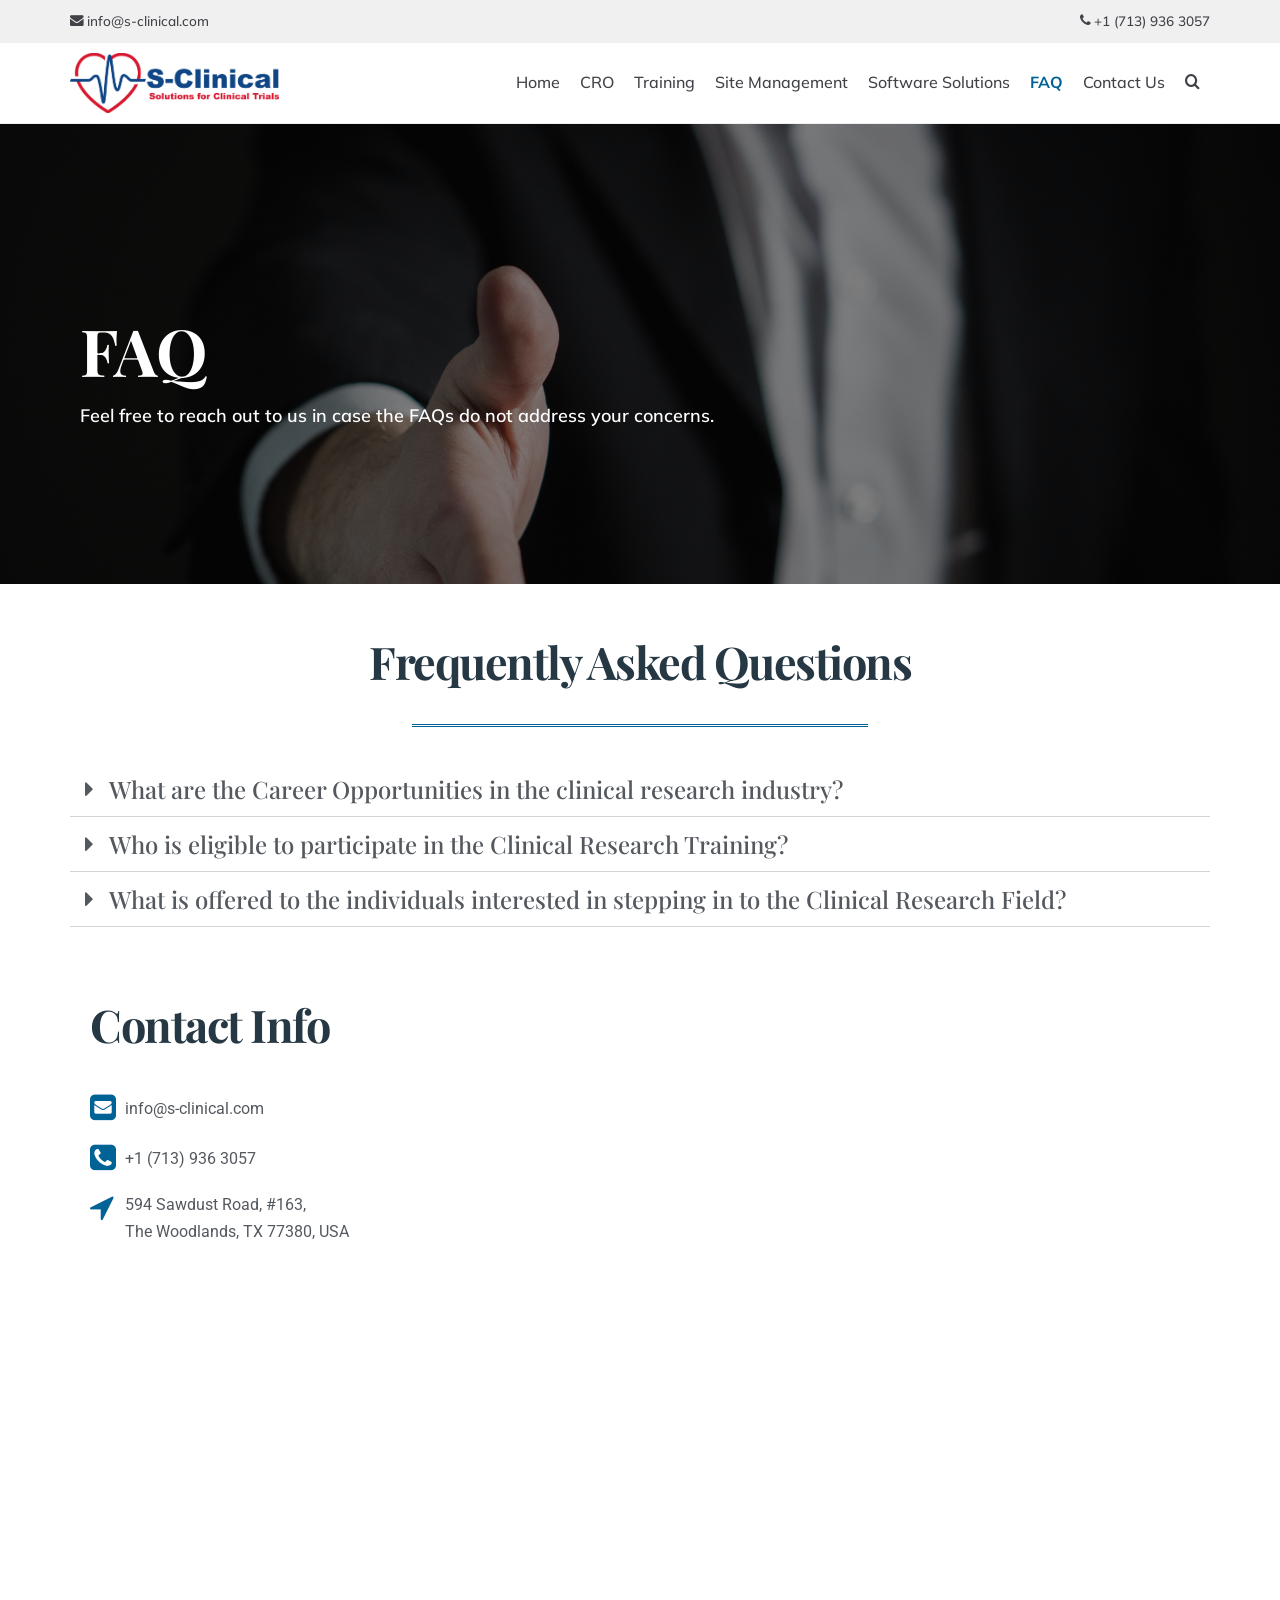
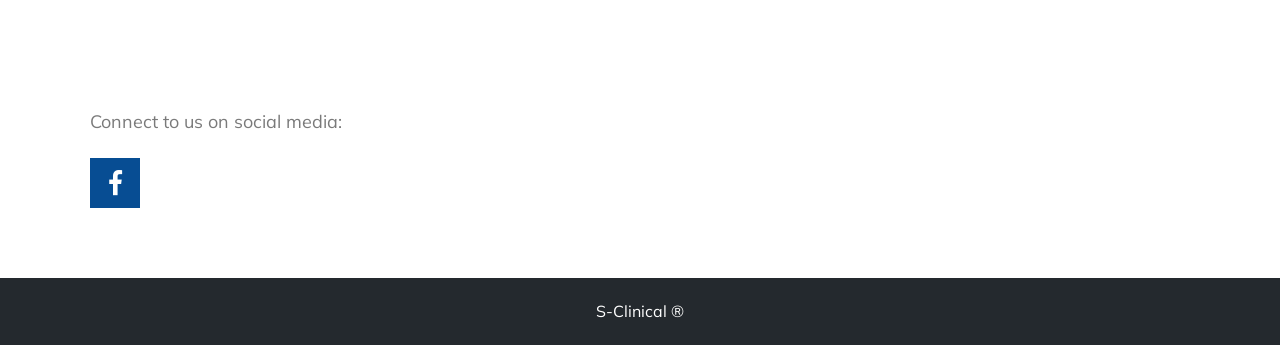
<file: faq/index.html>
<!DOCTYPE html>
<html lang="en-US">

<head>
	<meta charset="UTF-8">
	<meta name="viewport" content="width=device-width, initial-scale=1, minimum-scale=1">
	<link rel="profile" href="http://gmpg.org/xfn/11">
		<title>FAQ &#8211; S-Clinical</title>
<link rel='dns-prefetch' href='https://maxcdn.bootstrapcdn.com/' />
<link rel='dns-prefetch' href='https://fonts.googleapis.com/' />
<link rel='dns-prefetch' href='https://s.w.org/' />
<script type="text/javascript">
			window._wpemojiSettings = {"baseUrl":"https:\/\/s.w.org\/images\/core\/emoji\/11\/72x72\/","ext":".png","svgUrl":"https:\/\/s.w.org\/images\/core\/emoji\/11\/svg\/","svgExt":".svg","source":{"concatemoji":"..\/wp-includes\/js\/wp-emoji-release.min.js?ver=4.9.8"}};
			!function(a,b,c){function d(a,b){var c=String.fromCharCode;l.clearRect(0,0,k.width,k.height),l.fillText(c.apply(this,a),0,0);var d=k.toDataURL();l.clearRect(0,0,k.width,k.height),l.fillText(c.apply(this,b),0,0);var e=k.toDataURL();return d===e}function e(a){var b;if(!l||!l.fillText)return!1;switch(l.textBaseline="top",l.font="600 32px Arial",a){case"flag":return!(b=d([55356,56826,55356,56819],[55356,56826,8203,55356,56819]))&&(b=d([55356,57332,56128,56423,56128,56418,56128,56421,56128,56430,56128,56423,56128,56447],[55356,57332,8203,56128,56423,8203,56128,56418,8203,56128,56421,8203,56128,56430,8203,56128,56423,8203,56128,56447]),!b);case"emoji":return b=d([55358,56760,9792,65039],[55358,56760,8203,9792,65039]),!b}return!1}function f(a){var c=b.createElement("script");c.src=a,c.defer=c.type="text/javascript",b.getElementsByTagName("head")[0].appendChild(c)}var g,h,i,j,k=b.createElement("canvas"),l=k.getContext&&k.getContext("2d");for(j=Array("flag","emoji"),c.supports={everything:!0,everythingExceptFlag:!0},i=0;i<j.length;i++)c.supports[j[i]]=e(j[i]),c.supports.everything=c.supports.everything&&c.supports[j[i]],"flag"!==j[i]&&(c.supports.everythingExceptFlag=c.supports.everythingExceptFlag&&c.supports[j[i]]);c.supports.everythingExceptFlag=c.supports.everythingExceptFlag&&!c.supports.flag,c.DOMReady=!1,c.readyCallback=function(){c.DOMReady=!0},c.supports.everything||(h=function(){c.readyCallback()},b.addEventListener?(b.addEventListener("DOMContentLoaded",h,!1),a.addEventListener("load",h,!1)):(a.attachEvent("onload",h),b.attachEvent("onreadystatechange",function(){"complete"===b.readyState&&c.readyCallback()})),g=c.source||{},g.concatemoji?f(g.concatemoji):g.wpemoji&&g.twemoji&&(f(g.twemoji),f(g.wpemoji)))}(window,document,window._wpemojiSettings);
		</script>
		<style type="text/css">
img.wp-smiley,
img.emoji {
	display: inline !important;
	border: none !important;
	box-shadow: none !important;
	height: 1em !important;
	width: 1em !important;
	margin: 0 .07em !important;
	vertical-align: -0.1em !important;
	background: none !important;
	padding: 0 !important;
}
</style>
<link rel='stylesheet' id='wp-block-library-css'  href='../wp-content/plugins/gutenberg/build/block-library/style.css@ver=1548272177.css' type='text/css' media='all' />
<link rel='stylesheet' id='font-awesome-5-css'  href='../wp-content/plugins/themeisle-companion/obfx_modules/gutenberg-blocks/assets/fontawesome/css/all.min.css@ver=4.9.8.css' type='text/css' media='all' />
<link rel='stylesheet' id='font-awesome-4-shims-css'  href='../wp-content/plugins/themeisle-companion/obfx_modules/gutenberg-blocks/assets/fontawesome/css/v4-shims.min.css@ver=4.9.8.css' type='text/css' media='all' />
<link rel='stylesheet' id='themeisle-block_styles-css'  href='../wp-content/plugins/otter-blocks/vendor/codeinwp/gutenberg-blocks/build/style.css@ver=4.9.8.css' type='text/css' media='all' />
<link rel='stylesheet' id='dashicons-css'  href='../wp-includes/css/dashicons.min.css@ver=4.9.8.css' type='text/css' media='all' />
<link rel='stylesheet' id='obfx-module-pub-css-menu-icons-0-css'  href='https://maxcdn.bootstrapcdn.com/font-awesome/4.7.0/css/font-awesome.min.css?ver=2.7.3' type='text/css' media='all' />
<link rel='stylesheet' id='obfx-module-pub-css-menu-icons-1-css'  href='../wp-content/plugins/themeisle-companion/obfx_modules/menu-icons/css/public.css@ver=2.7.3.css' type='text/css' media='all' />
<link rel='stylesheet' id='neve-style-css'  href='../wp-content/themes/neve/style.min.css@ver=1.0.28.css' type='text/css' media='all' />
<link rel='stylesheet' id='neve-google-font-body-css'  href='https://fonts.googleapis.com/css?family=Muli%3A300%2C400%2C500%2C700&amp;subset=latin&amp;ver=4.9.8' type='text/css' media='all' />
<link rel='stylesheet' id='elementor-icons-css'  href='../wp-content/plugins/elementor/assets/lib/eicons/css/elementor-icons.min.css@ver=4.1.0.css' type='text/css' media='all' />
<link rel='stylesheet' id='font-awesome-css'  href='../wp-content/plugins/elementor/assets/lib/font-awesome/css/font-awesome.min.css@ver=4.7.0.css' type='text/css' media='all' />
<link rel='stylesheet' id='elementor-animations-css'  href='../wp-content/plugins/elementor/assets/lib/animations/animations.min.css@ver=2.4.3.css' type='text/css' media='all' />
<link rel='stylesheet' id='elementor-frontend-css'  href='../wp-content/plugins/elementor/assets/css/frontend.min.css@ver=2.4.3.css' type='text/css' media='all' />
<link rel='stylesheet' id='elementor-global-css'  href='../wp-content/uploads/elementor/css/global.css@ver=1551695195.css' type='text/css' media='all' />
<link rel='stylesheet' id='elementor-post-526-css'  href='../wp-content/uploads/elementor/css/post-526.css@ver=1636255600.css' type='text/css' media='all' />
<link rel='stylesheet' id='neve-generated-style-css'  href='../wp-content/uploads/neve-theme/neve-customizer.css@ver=1636254895.css' type='text/css' media='all' />
<link rel='stylesheet' id='google-fonts-1-css'  href='https://fonts.googleapis.com/css?family=Roboto%3A100%2C100italic%2C200%2C200italic%2C300%2C300italic%2C400%2C400italic%2C500%2C500italic%2C600%2C600italic%2C700%2C700italic%2C800%2C800italic%2C900%2C900italic%7CRoboto+Slab%3A100%2C100italic%2C200%2C200italic%2C300%2C300italic%2C400%2C400italic%2C500%2C500italic%2C600%2C600italic%2C700%2C700italic%2C800%2C800italic%2C900%2C900italic%7CPlayfair+Display%3A100%2C100italic%2C200%2C200italic%2C300%2C300italic%2C400%2C400italic%2C500%2C500italic%2C600%2C600italic%2C700%2C700italic%2C800%2C800italic%2C900%2C900italic%7CMuli%3A100%2C100italic%2C200%2C200italic%2C300%2C300italic%2C400%2C400italic%2C500%2C500italic%2C600%2C600italic%2C700%2C700italic%2C800%2C800italic%2C900%2C900italic&#038;ver=4.9.8' type='text/css' media='all' />
<script type='text/javascript' src='../wp-includes/js/jquery/jquery.js@ver=1.12.4.js'></script>
<script type='text/javascript' src='../wp-includes/js/jquery/jquery-migrate.min.js@ver=1.4.1.js'></script>
<script type='text/javascript'>
/* <![CDATA[ */
var NeveProperties = {"ajaxurl":"","nonce":"d4b72f095f"};
/* ]]> */
</script>
<script type='text/javascript' src='../wp-content/themes/neve/assets/js/script.min.js@ver=1.0.28.js'></script>
<meta name="generator" content="WordPress 4.9.8" />
<link rel="canonical" href="https://s-clinical.com/faq/" />
<style type="text/css">.recentcomments a{display:inline !important;padding:0 !important;margin:0 !important;}</style>
		<link rel="icon" href="../wp-content/uploads/2019/05/logo_mini-150x150.png" sizes="32x32" />
<link rel="icon" href="../wp-content/uploads/2019/05/logo_mini-300x300.png" sizes="192x192" />
<link rel="apple-touch-icon-precomposed" href="../wp-content/uploads/2019/05/logo_mini-300x300.png" />
<meta name="msapplication-TileImage" content="../wp-content/uploads/2019/05/logo_mini-300x300.png" />
		<style type="text/css" id="wp-custom-css">
			S-Clinical
	ul#menu li {
		display:inline;
	}
	ul#menu li::before {
		content: "";
	}
	.myMenu {
		position: absolute;
		right: 0;
	}
	li:hover {
		color: green;
	}



	
		
		  Services
		  Courses
		  Sign In
		
	

S-ClinicalMENUSIGN INWhy S-Clinical?The clinical research industry has continued to grow over the past several years. With this increase, the demand for clinical research professionals is on the rise. We developed a unique job oriented training program that gives you the required skill set to step in to the clinical research field.Sign UpAbout the CourseTALK ABOUT THE COURSELorem ipsum dolor sit amet, consectetur adipiscing elit, sed do eiusmod tempor incididunt ut labore et dolore magna aliqua. Ut enim ad minim veniam, quis nostrud exercitation ullamco laboris nisi ut aliquip ex ea commodo consequat.TALK ABOUT THE COURSELorem ipsum dolor sit amet, consectetur adipiscing elit, sed do eiusmod tempor incididunt ut labore et dolore magna aliqua. Ut enim ad minim veniam, quis nostrud exercitation ullamco laboris nisi ut aliquip ex ea commodo consequat.TALK ABOUT THE COURSELorem ipsum dolor sit amet, consectetur adipiscing elit, sed do eiusmod tempor incididunt ut labore et dolore magna aliqua. Ut enim ad minim veniam, quis nostrud exercitation ullamco laboris nisi ut aliquip ex ea commodo consequat.Testimonials
	.testimonial {
		color: #777;
		font-style: italic;
		font-size: 20px;
	}


aasdfInstructors		</style>
		<!-- Start of  Zendesk Widget script -->
	<script id="ze-snippet" src="https://static.zdassets.com/ekr/snippet.js?key=3a6aae70-d9a7-4cbb-9ec4-2af49af7f2e3"> </script>
	<!-- End of  Zendesk Widget script -->
</head>

<body class="page-template page-template-page-templates page-template-template-pagebuilder-full-width page-template-page-templatestemplate-pagebuilder-full-width-php page page-id-526 wp-custom-logo nv-sidebar-full-width elementor-default elementor-page elementor-page-526">
<div class="wrapper">
	<header class="header" role="banner">
		<a class="neve-skip-link show-on-focus" href="index.html#content"
				tabindex="0">Skip to content</a>
		
		<div class="nv-top-bar">
			<div class="container">
				<div class="row">
					<div class="col-md-12 nv-tb-wrap menu-content">
						<ul id="nv-top-bar-menu" class="menu"><li id="menu-item-19" class="menu-item menu-item-type-custom menu-item-object-custom menu-item-19"><a href="mailto:info@s-clinical.com"><i class="obfx-menu-icon fa fa-envelope"></i>info@s-clinical.com</a></li>
</ul><div class="nv-top-bar-content"><p><a href="tel:+1 (713) 936 3057"><i class="obfx-menu-icon fa fa-phone"></i>+1 (713) 936 3057</a></p>
</div>					</div>
				</div>
			</div>
		</div>
				<nav class="nv-navbar" 				role="navigation">
			<div class="container">
				<div class="row">
					<div class="col-md-12 nv-nav-wrap nav-left">
						<div class="nv-nav-header">
									<div class="site-logo">
			<a class="brand" href="../index.html"
					title="S-Clinical">
				<img src="../wp-content/uploads/2019/05/crop_0_Logo.png" alt="S-Clinical"></a>
		</div>
		
		<div class="navbar-toggle-wrapper">
						<button class="navbar-toggle" 					aria-label="Navigation Menu" aria-expanded="false">
				<span class="icon-bar"></span>
				<span class="icon-bar"></span>
				<span class="icon-bar"></span>
				<span class="screen-reader-text">Toggle Navigation</span>
			</button>
			<span class="menu-item-nav-search responsive-nav-search " tabindex="0" aria-label="search"><a><span class="nv-icon nv-search"></span></a><div class="nv-nav-search"><div class="container close-container"><a class="button button-secondary close-responsive-search">Close</a></div><form role="search" method="get" class="search-form" action="../index.html">
				<label>
					<span class="screen-reader-text">Search for:</span>
					<input type="search" class="search-field" placeholder="Search &hellip;" value="" name="s" />
				</label>
				<input type="submit" class="search-submit" value="Search" />
			</form></div></span>		</div>
								</div>
						<div role="navigation" aria-label="Primary Menu"><ul id="nv-primary-navigation" class="menu"><li id="menu-item-516" class="menu-item menu-item-type-post_type menu-item-object-page menu-item-home menu-item-516"><a href="../index.html">Home</a></li>
<li id="menu-item-715" class="menu-item menu-item-type-post_type menu-item-object-page menu-item-715"><a href="../cro/index.html">CRO</a></li>
<li id="menu-item-400" class="menu-item menu-item-type-post_type menu-item-object-page menu-item-400"><a href="../training/index.html">Training</a></li>
<li id="menu-item-455" class="menu-item menu-item-type-post_type menu-item-object-page menu-item-455"><a href="../site-management/index.html">Site Management</a></li>
<li id="menu-item-478" class="menu-item menu-item-type-post_type menu-item-object-page menu-item-478"><a href="../software-solutions/index.html">Software Solutions</a></li>
<li id="menu-item-531" class="menu-item menu-item-type-post_type menu-item-object-page current-menu-item page_item page-item-526 current_page_item menu-item-531"><a href="index.html">FAQ</a></li>
<li id="menu-item-498" class="menu-item menu-item-type-post_type menu-item-object-page menu-item-498"><a href="../contact-us/index.html">Contact Us</a></li>
<li class="menu-item-nav-search" tabindex="0" aria-label="search"><a><span class="nv-icon nv-search"></span></a><div class="nv-nav-search"><form role="search" method="get" class="search-form" action="../index.html">
				<label>
					<span class="screen-reader-text">Search for:</span>
					<input type="search" class="search-field" placeholder="Search &hellip;" value="" name="s" />
				</label>
				<input type="submit" class="search-submit" value="Search" />
			</form></div></li></ul></div>					</div>
				</div>
			</div>
		</nav>
			</header>

	
	<main id="content" class="neve-main" role="main">

		<div data-elementor-type="post" data-elementor-id="526" class="elementor elementor-526" data-elementor-settings="[]">
			<div class="elementor-inner">
				<div class="elementor-section-wrap">
							<section data-id="42519589" class="elementor-element elementor-element-42519589 elementor-reverse-mobile elementor-section-height-min-height elementor-section-content-middle elementor-section-boxed elementor-section-height-default elementor-section-items-middle elementor-section elementor-top-section" data-settings="{&quot;background_background&quot;:&quot;classic&quot;}" data-element_type="section">
							<div class="elementor-background-overlay"></div>
							<div class="elementor-container elementor-column-gap-default">
				<div class="elementor-row">
				<div data-id="5a6e2d8" class="elementor-element elementor-element-5a6e2d8 animated fadeIn animated-fast elementor-invisible elementor-column elementor-col-100 elementor-top-column" data-settings="{&quot;animation&quot;:&quot;fadeIn&quot;,&quot;animation_delay&quot;:200}" data-element_type="column">
			<div class="elementor-column-wrap  elementor-element-populated">
							<div class="elementor-background-overlay"></div>
					<div class="elementor-widget-wrap">
				<div data-id="4542d4ec" class="elementor-element elementor-element-4542d4ec awp-vertical-space elementor-widget elementor-widget-spacer" data-element_type="spacer.default">
				<div class="elementor-widget-container">
					<div class="elementor-spacer">
			<div class="elementor-spacer-inner"></div>
		</div>
				</div>
				</div>
				<div data-id="72a3ac26" class="elementor-element elementor-element-72a3ac26 elementor-widget elementor-widget-heading" data-element_type="heading.default">
				<div class="elementor-widget-container">
			<h2 class="elementor-heading-title elementor-size-default">FAQ</h2>		</div>
				</div>
				<div data-id="29c3253" class="elementor-element elementor-element-29c3253 elementor-widget elementor-widget-heading" data-element_type="heading.default">
				<div class="elementor-widget-container">
			<p class="elementor-heading-title elementor-size-default">Feel free to reach out to us in case the FAQs do not address your concerns.</p>		</div>
				</div>
						</div>
			</div>
		</div>
						</div>
			</div>
		</section>
				<section data-id="0b1ee84" class="elementor-element elementor-element-0b1ee84 elementor-section-height-min-height elementor-section-content-top elementor-section-boxed elementor-section-height-default elementor-section-items-middle elementor-section elementor-top-section" data-settings="{&quot;background_background&quot;:&quot;classic&quot;}" data-element_type="section">
							<div class="elementor-background-overlay"></div>
							<div class="elementor-container elementor-column-gap-wider">
				<div class="elementor-row">
				<div data-id="d202d6e" class="elementor-element elementor-element-d202d6e elementor-column elementor-col-100 elementor-top-column" data-element_type="column">
			<div class="elementor-column-wrap  elementor-element-populated">
							<div class="elementor-background-overlay"></div>
					<div class="elementor-widget-wrap">
				<div data-id="8b60db8" class="elementor-element elementor-element-8b60db8 animated fadeIn elementor-invisible elementor-widget elementor-widget-heading" data-settings="{&quot;_animation&quot;:&quot;fadeIn&quot;}" data-element_type="heading.default">
				<div class="elementor-widget-container">
			<h3 class="elementor-heading-title elementor-size-default">Frequently Asked Questions</h3>		</div>
				</div>
				<div data-id="55c7dc7" class="elementor-element elementor-element-55c7dc7 elementor-widget elementor-widget-divider" data-element_type="divider.default">
				<div class="elementor-widget-container">
					<div class="elementor-divider">
			<span class="elementor-divider-separator"></span>
		</div>
				</div>
				</div>
				<div data-id="d934e1e" class="elementor-element elementor-element-d934e1e elementor-widget elementor-widget-toggle" data-element_type="toggle.default">
				<div class="elementor-widget-container">
					<div class="elementor-toggle" role="tablist">
							<div class="elementor-toggle-item">
					<h3 id="elementor-tab-title-2271" class="elementor-tab-title" data-tab="1" role="tab" aria-controls="elementor-tab-content-2271">
												<span class="elementor-toggle-icon elementor-toggle-icon-left" aria-hidden="true">
							<i class="elementor-toggle-icon-closed fa fa-caret-right"></i>
							<i class="elementor-toggle-icon-opened fa fa-caret-up"></i>
						</span>
												<a href="index.html">What are the Career Opportunities in the clinical research industry?</a>
					</h3>
					<div id="elementor-tab-content-2271" class="elementor-tab-content elementor-clearfix" data-tab="1" role="tabpanel" aria-labelledby="elementor-tab-title-2271"><p>Bio-Tech • Pharmaceutical companies • Contract Research Organization (CRO) • SMO • Hospitals • Clinical Research Centers • Medical Device Industry</p></div>
				</div>
							<div class="elementor-toggle-item">
					<h3 id="elementor-tab-title-2272" class="elementor-tab-title" data-tab="2" role="tab" aria-controls="elementor-tab-content-2272">
												<span class="elementor-toggle-icon elementor-toggle-icon-left" aria-hidden="true">
							<i class="elementor-toggle-icon-closed fa fa-caret-right"></i>
							<i class="elementor-toggle-icon-opened fa fa-caret-up"></i>
						</span>
												<a href="index.html">Who is eligible to participate in the Clinical Research Training?</a>
					</h3>
					<div id="elementor-tab-content-2272" class="elementor-tab-content elementor-clearfix" data-tab="2" role="tabpanel" aria-labelledby="elementor-tab-title-2272"><p>BS • MS/MSc • MPA • PhD • Foreign MD/DDS • Healthcare Professionals (RN, PA, RPh, Medical Technologists) • MBA/CS Graduates with previous healthcare industry experience</p></div>
				</div>
							<div class="elementor-toggle-item">
					<h3 id="elementor-tab-title-2273" class="elementor-tab-title" data-tab="3" role="tab" aria-controls="elementor-tab-content-2273">
												<span class="elementor-toggle-icon elementor-toggle-icon-left" aria-hidden="true">
							<i class="elementor-toggle-icon-closed fa fa-caret-right"></i>
							<i class="elementor-toggle-icon-opened fa fa-caret-up"></i>
						</span>
												<a href="index.html">What is offered to the individuals interested in stepping in to the Clinical Research Field?</a>
					</h3>
					<div id="elementor-tab-content-2273" class="elementor-tab-content elementor-clearfix" data-tab="3" role="tabpanel" aria-labelledby="elementor-tab-title-2273"><p>Role Specific Training • Resume Building • Interview Preparation • Placement Assistance</p></div>
				</div>
					</div>
				</div>
				</div>
						</div>
			</div>
		</div>
						</div>
			</div>
		</section>
				<section data-id="398b186f" class="elementor-element elementor-element-398b186f elementor-section-height-min-height elementor-section-content-top elementor-reverse-tablet elementor-reverse-mobile elementor-section-boxed elementor-section-height-default elementor-section-items-middle elementor-section elementor-top-section" id="nv-vet-center-contact" data-settings="{&quot;background_background&quot;:&quot;classic&quot;}" data-element_type="section">
							<div class="elementor-background-overlay"></div>
							<div class="elementor-container elementor-column-gap-wider">
				<div class="elementor-row">
				<div data-id="46d7d940" class="elementor-element elementor-element-46d7d940 awp-pulse-hero animated fadeIn elementor-invisible elementor-column elementor-col-50 elementor-top-column" data-settings="{&quot;animation&quot;:&quot;fadeIn&quot;}" data-element_type="column">
			<div class="elementor-column-wrap  elementor-element-populated">
					<div class="elementor-widget-wrap">
				<div data-id="21da2d30" class="elementor-element elementor-element-21da2d30 elementor-widget elementor-widget-heading" data-element_type="heading.default">
				<div class="elementor-widget-container">
			<h3 class="elementor-heading-title elementor-size-default">Contact Info</h3>		</div>
				</div>
				<div data-id="46a88dd" class="elementor-element elementor-element-46a88dd elementor-mobile-align-left elementor-widget elementor-widget-icon-list" data-element_type="icon-list.default">
				<div class="elementor-widget-container">
					<ul class="elementor-icon-list-items">
							<li class="elementor-icon-list-item" >
					<a href="mailto:info@s-clinical.com">						<span class="elementor-icon-list-icon">
							<i class="fa fa-envelope-square" aria-hidden="true"></i>
						</span>
										<span class="elementor-icon-list-text">info@s-clinical.com</span>
											</a>
									</li>
								<li class="elementor-icon-list-item" >
					<a href="tel:+1 (713) 936 3057">						<span class="elementor-icon-list-icon">
							<i class="fa fa-phone-square" aria-hidden="true"></i>
						</span>
										<span class="elementor-icon-list-text">+1 (713) 936 3057</span>
											</a>
									</li>
								<li class="elementor-icon-list-item" >
											<span class="elementor-icon-list-icon">
							<i class="fa fa-location-arrow" aria-hidden="true"></i>
						</span>
										<span class="elementor-icon-list-text">594 Sawdust Road, #163,<br>The Woodlands, TX 77380, USA</span>
									</li>
						</ul>
				</div>
				</div>
				<div data-id="e2aa369" class="elementor-element elementor-element-e2aa369 elementor-widget elementor-widget-google_maps" data-element_type="google_maps.default">
				<div class="elementor-widget-container">
			<div class="elementor-custom-embed"><iframe frameborder="0" scrolling="no" marginheight="0" marginwidth="0" src="https://maps.google.com/maps?q=594%20Sawdusts%20Road%20%23163%20The%20Woodlands%2C%20TX%2077380&amp;t=m&amp;z=9&amp;output=embed&amp;iwloc=near" aria-label="594 Sawdusts Road #163 The Woodlands, TX 77380"></iframe></div>		</div>
				</div>
				<div data-id="748a2d6" class="elementor-element elementor-element-748a2d6 elementor-widget elementor-widget-text-editor" data-element_type="text-editor.default">
				<div class="elementor-widget-container">
					<div class="elementor-text-editor elementor-clearfix"><p class="p1">Connect to us on social media:</p></div>
				</div>
				</div>
				<div data-id="5600dc7f" class="elementor-element elementor-element-5600dc7f elementor-shape-square elementor-widget elementor-widget-social-icons" data-element_type="social-icons.default">
				<div class="elementor-widget-container">
					<div class="elementor-social-icons-wrapper">
							<a class="elementor-icon elementor-social-icon elementor-social-icon-facebook" href="https://www.facebook.com/" target="_blank">
					<span class="elementor-screen-only">Facebook</span>
					<i class="fa fa-facebook"></i>
				</a>
					</div>
				</div>
				</div>
						</div>
			</div>
		</div>
				<div data-id="4dc5e7f1" class="elementor-element elementor-element-4dc5e7f1 awp-pulse-hero animated fadeIn elementor-invisible elementor-column elementor-col-50 elementor-top-column" data-settings="{&quot;animation&quot;:&quot;fadeIn&quot;}" data-element_type="column">
			<div class="elementor-column-wrap">
					<div class="elementor-widget-wrap">
						</div>
			</div>
		</div>
						</div>
			</div>
		</section>
						</div>
			</div>
		</div>
		</main><!--/.neve-main-->


		<footer role="contentinfo">
						<div class="footer-content-wrap footer-second-section"><div class="container"><div class="row nv-footer-content"><div class="col-12">S-Clinical ®</div></div></div></div>		</footer>
		
</div><!--/.wrapper-->
<script type='text/javascript' src='../wp-includes/js/comment-reply.min.js@ver=4.9.8.js'></script>
<script type='text/javascript' src='../wp-includes/js/wp-embed.min.js@ver=4.9.8.js'></script>
<script type='text/javascript' src='../wp-content/plugins/elementor/assets/js/frontend-modules.js@ver=2.4.3.js'></script>
<script type='text/javascript' src='../wp-includes/js/jquery/ui/position.min.js@ver=1.11.4.js'></script>
<script type='text/javascript' src='../wp-content/plugins/elementor/assets/lib/dialog/dialog.min.js@ver=4.7.1.js'></script>
<script type='text/javascript' src='../wp-content/plugins/elementor/assets/lib/waypoints/waypoints.min.js@ver=4.0.2.js'></script>
<script type='text/javascript' src='../wp-content/plugins/elementor/assets/lib/swiper/swiper.jquery.min.js@ver=4.4.3.js'></script>
<script type='text/javascript'>
/* <![CDATA[ */
var elementorFrontendConfig = {"environmentMode":{"edit":false,"wpPreview":false},"is_rtl":"","breakpoints":{"xs":0,"sm":480,"md":768,"lg":1025,"xl":1440,"xxl":1600},"version":"2.4.3","urls":{"assets":"..\/wp-content\/plugins\/elementor\/assets\/"},"settings":{"page":[],"general":{"elementor_global_image_lightbox":"yes","elementor_enable_lightbox_in_editor":"yes"}},"post":{"id":526,"title":"FAQ","excerpt":""}};
/* ]]> */
</script>
<script type='text/javascript' src='../wp-content/plugins/elementor/assets/js/frontend.min.js@ver=2.4.3.js'></script>

<script src="../static-site.js"></script>
</body>

</html>
</file>
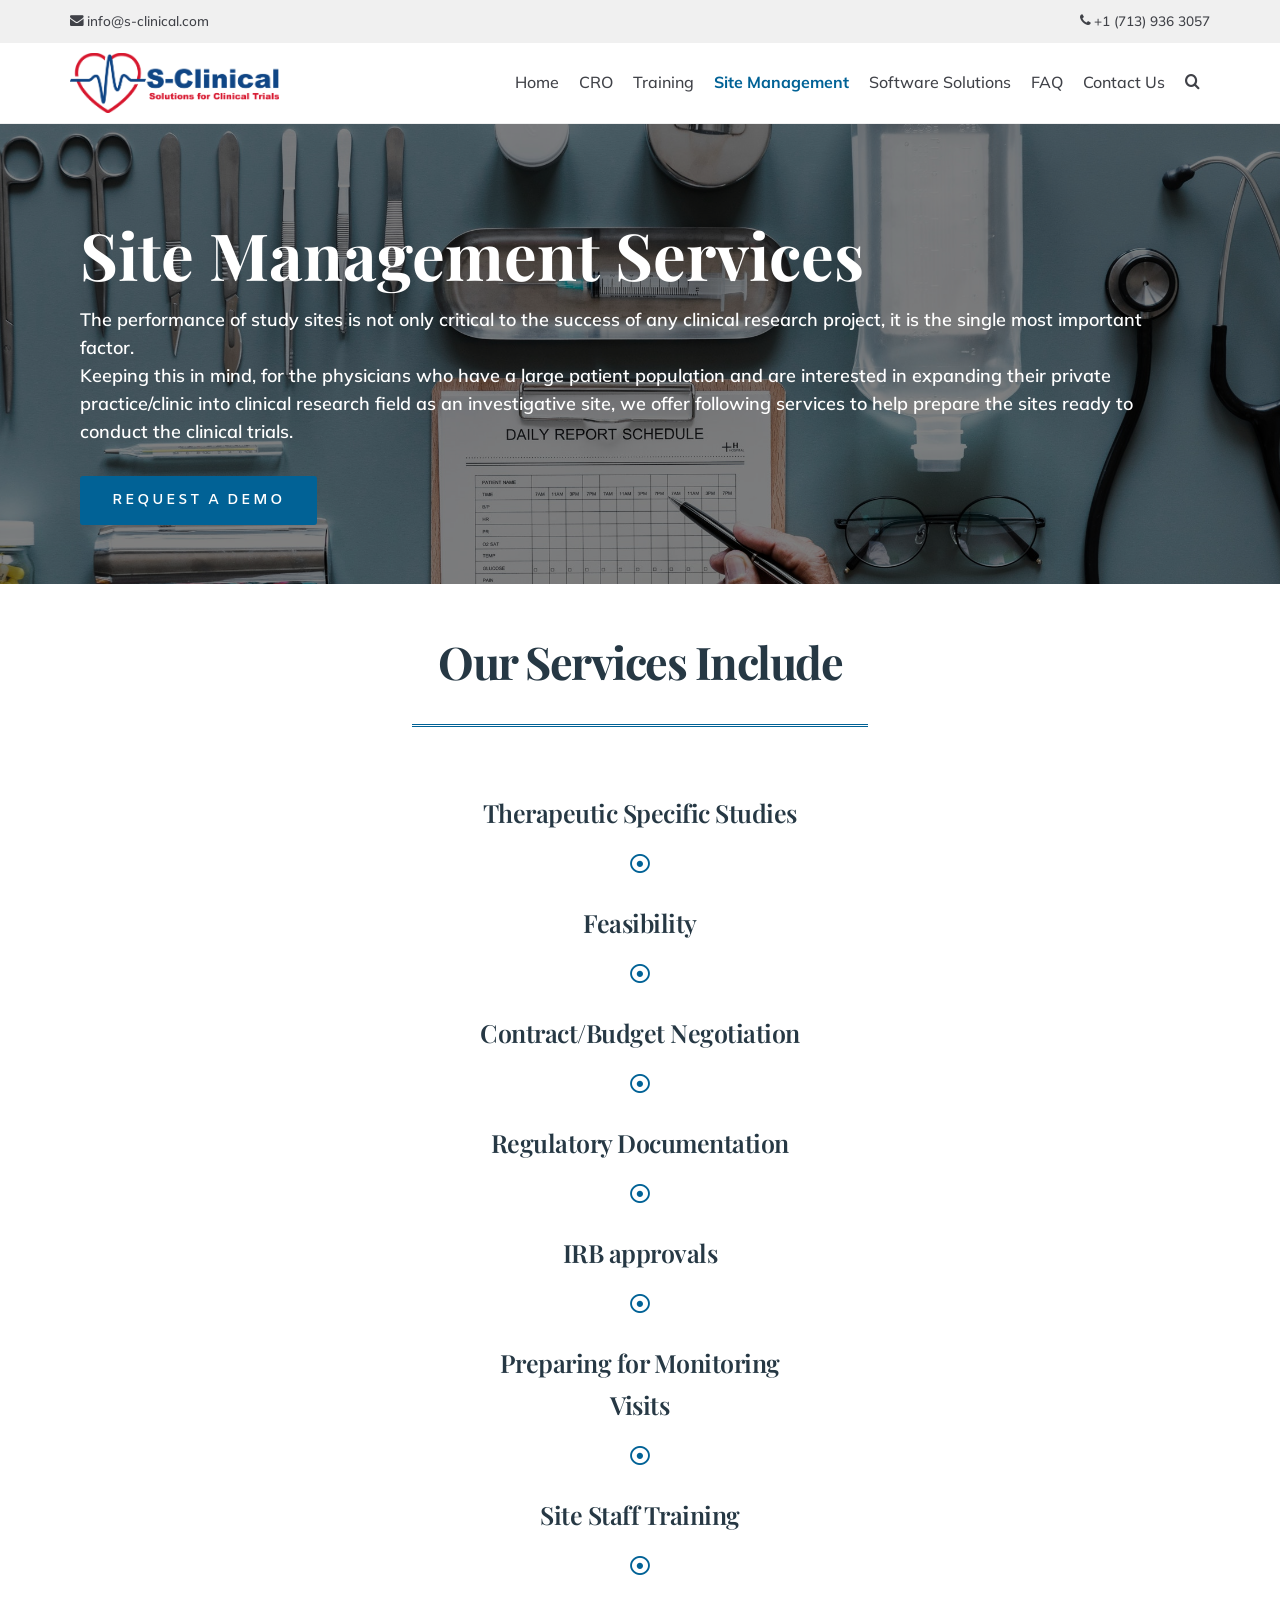
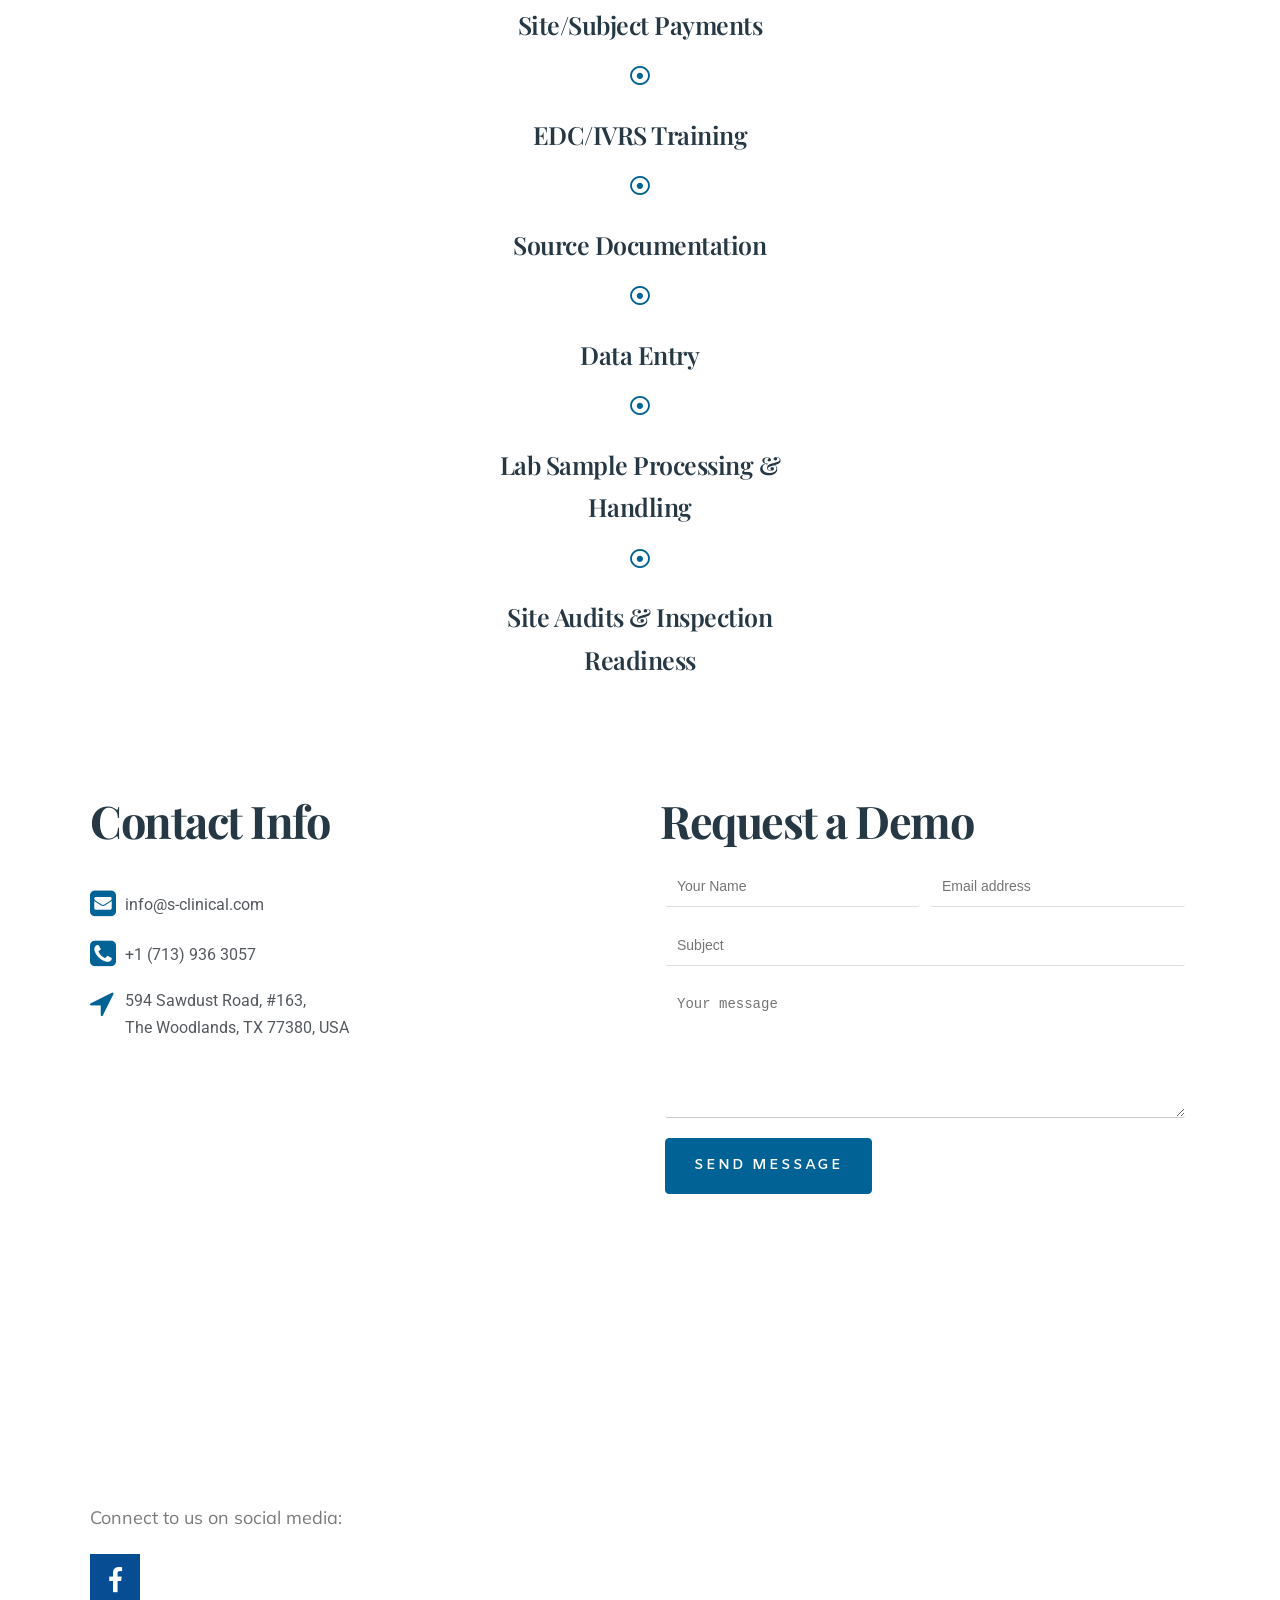
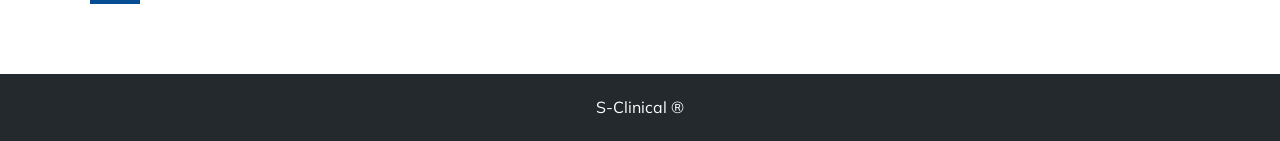
<file: site-management/index.html>
<!DOCTYPE html>
<html lang="en-US">

<head>
	<meta charset="UTF-8">
	<meta name="viewport" content="width=device-width, initial-scale=1, minimum-scale=1">
	<link rel="profile" href="http://gmpg.org/xfn/11">
		<title>Site Management &#8211; S-Clinical</title>
<link rel='dns-prefetch' href='https://maxcdn.bootstrapcdn.com/' />
<link rel='dns-prefetch' href='https://fonts.googleapis.com/' />
<link rel='dns-prefetch' href='https://s.w.org/' />
<script type="text/javascript">
			window._wpemojiSettings = {"baseUrl":"https:\/\/s.w.org\/images\/core\/emoji\/11\/72x72\/","ext":".png","svgUrl":"https:\/\/s.w.org\/images\/core\/emoji\/11\/svg\/","svgExt":".svg","source":{"concatemoji":"..\/wp-includes\/js\/wp-emoji-release.min.js?ver=4.9.8"}};
			!function(a,b,c){function d(a,b){var c=String.fromCharCode;l.clearRect(0,0,k.width,k.height),l.fillText(c.apply(this,a),0,0);var d=k.toDataURL();l.clearRect(0,0,k.width,k.height),l.fillText(c.apply(this,b),0,0);var e=k.toDataURL();return d===e}function e(a){var b;if(!l||!l.fillText)return!1;switch(l.textBaseline="top",l.font="600 32px Arial",a){case"flag":return!(b=d([55356,56826,55356,56819],[55356,56826,8203,55356,56819]))&&(b=d([55356,57332,56128,56423,56128,56418,56128,56421,56128,56430,56128,56423,56128,56447],[55356,57332,8203,56128,56423,8203,56128,56418,8203,56128,56421,8203,56128,56430,8203,56128,56423,8203,56128,56447]),!b);case"emoji":return b=d([55358,56760,9792,65039],[55358,56760,8203,9792,65039]),!b}return!1}function f(a){var c=b.createElement("script");c.src=a,c.defer=c.type="text/javascript",b.getElementsByTagName("head")[0].appendChild(c)}var g,h,i,j,k=b.createElement("canvas"),l=k.getContext&&k.getContext("2d");for(j=Array("flag","emoji"),c.supports={everything:!0,everythingExceptFlag:!0},i=0;i<j.length;i++)c.supports[j[i]]=e(j[i]),c.supports.everything=c.supports.everything&&c.supports[j[i]],"flag"!==j[i]&&(c.supports.everythingExceptFlag=c.supports.everythingExceptFlag&&c.supports[j[i]]);c.supports.everythingExceptFlag=c.supports.everythingExceptFlag&&!c.supports.flag,c.DOMReady=!1,c.readyCallback=function(){c.DOMReady=!0},c.supports.everything||(h=function(){c.readyCallback()},b.addEventListener?(b.addEventListener("DOMContentLoaded",h,!1),a.addEventListener("load",h,!1)):(a.attachEvent("onload",h),b.attachEvent("onreadystatechange",function(){"complete"===b.readyState&&c.readyCallback()})),g=c.source||{},g.concatemoji?f(g.concatemoji):g.wpemoji&&g.twemoji&&(f(g.twemoji),f(g.wpemoji)))}(window,document,window._wpemojiSettings);
		</script>
		<style type="text/css">
img.wp-smiley,
img.emoji {
	display: inline !important;
	border: none !important;
	box-shadow: none !important;
	height: 1em !important;
	width: 1em !important;
	margin: 0 .07em !important;
	vertical-align: -0.1em !important;
	background: none !important;
	padding: 0 !important;
}
</style>
<link rel='stylesheet' id='wp-block-library-css'  href='../wp-content/plugins/gutenberg/build/block-library/style.css@ver=1548272177.css' type='text/css' media='all' />
<link rel='stylesheet' id='font-awesome-5-css'  href='../wp-content/plugins/themeisle-companion/obfx_modules/gutenberg-blocks/assets/fontawesome/css/all.min.css@ver=4.9.8.css' type='text/css' media='all' />
<link rel='stylesheet' id='font-awesome-4-shims-css'  href='../wp-content/plugins/themeisle-companion/obfx_modules/gutenberg-blocks/assets/fontawesome/css/v4-shims.min.css@ver=4.9.8.css' type='text/css' media='all' />
<link rel='stylesheet' id='themeisle-block_styles-css'  href='../wp-content/plugins/otter-blocks/vendor/codeinwp/gutenberg-blocks/build/style.css@ver=4.9.8.css' type='text/css' media='all' />
<link rel='stylesheet' id='dashicons-css'  href='../wp-includes/css/dashicons.min.css@ver=4.9.8.css' type='text/css' media='all' />
<link rel='stylesheet' id='obfx-module-pub-css-menu-icons-0-css'  href='https://maxcdn.bootstrapcdn.com/font-awesome/4.7.0/css/font-awesome.min.css?ver=2.7.3' type='text/css' media='all' />
<link rel='stylesheet' id='obfx-module-pub-css-menu-icons-1-css'  href='../wp-content/plugins/themeisle-companion/obfx_modules/menu-icons/css/public.css@ver=2.7.3.css' type='text/css' media='all' />
<link rel='stylesheet' id='neve-style-css'  href='../wp-content/themes/neve/style.min.css@ver=1.0.28.css' type='text/css' media='all' />
<link rel='stylesheet' id='neve-google-font-body-css'  href='https://fonts.googleapis.com/css?family=Muli%3A300%2C400%2C500%2C700&amp;subset=latin&amp;ver=4.9.8' type='text/css' media='all' />
<link rel='stylesheet' id='elementor-icons-css'  href='../wp-content/plugins/elementor/assets/lib/eicons/css/elementor-icons.min.css@ver=4.1.0.css' type='text/css' media='all' />
<link rel='stylesheet' id='font-awesome-css'  href='../wp-content/plugins/elementor/assets/lib/font-awesome/css/font-awesome.min.css@ver=4.7.0.css' type='text/css' media='all' />
<link rel='stylesheet' id='elementor-animations-css'  href='../wp-content/plugins/elementor/assets/lib/animations/animations.min.css@ver=2.4.3.css' type='text/css' media='all' />
<link rel='stylesheet' id='elementor-frontend-css'  href='../wp-content/plugins/elementor/assets/css/frontend.min.css@ver=2.4.3.css' type='text/css' media='all' />
<link rel='stylesheet' id='elementor-global-css'  href='../wp-content/uploads/elementor/css/global.css@ver=1551695195.css' type='text/css' media='all' />
<link rel='stylesheet' id='elementor-post-434-css'  href='../wp-content/uploads/elementor/css/post-434.css@ver=1636255572.css' type='text/css' media='all' />
<link rel='stylesheet' id='neve-generated-style-css'  href='../wp-content/uploads/neve-theme/neve-customizer.css@ver=1636254895.css' type='text/css' media='all' />
<link rel='stylesheet' id='google-fonts-1-css'  href='https://fonts.googleapis.com/css?family=Roboto%3A100%2C100italic%2C200%2C200italic%2C300%2C300italic%2C400%2C400italic%2C500%2C500italic%2C600%2C600italic%2C700%2C700italic%2C800%2C800italic%2C900%2C900italic%7CRoboto+Slab%3A100%2C100italic%2C200%2C200italic%2C300%2C300italic%2C400%2C400italic%2C500%2C500italic%2C600%2C600italic%2C700%2C700italic%2C800%2C800italic%2C900%2C900italic%7CPlayfair+Display%3A100%2C100italic%2C200%2C200italic%2C300%2C300italic%2C400%2C400italic%2C500%2C500italic%2C600%2C600italic%2C700%2C700italic%2C800%2C800italic%2C900%2C900italic%7CMuli%3A100%2C100italic%2C200%2C200italic%2C300%2C300italic%2C400%2C400italic%2C500%2C500italic%2C600%2C600italic%2C700%2C700italic%2C800%2C800italic%2C900%2C900italic%7CAmiko%3A100%2C100italic%2C200%2C200italic%2C300%2C300italic%2C400%2C400italic%2C500%2C500italic%2C600%2C600italic%2C700%2C700italic%2C800%2C800italic%2C900%2C900italic&#038;ver=4.9.8' type='text/css' media='all' />
<script type='text/javascript' src='../wp-includes/js/jquery/jquery.js@ver=1.12.4.js'></script>
<script type='text/javascript' src='../wp-includes/js/jquery/jquery-migrate.min.js@ver=1.4.1.js'></script>
<script type='text/javascript'>
/* <![CDATA[ */
var NeveProperties = {"ajaxurl":"","nonce":"d4b72f095f"};
/* ]]> */
</script>
<script type='text/javascript' src='../wp-content/themes/neve/assets/js/script.min.js@ver=1.0.28.js'></script>
<meta name="generator" content="WordPress 4.9.8" />
<link rel="canonical" href="https://s-clinical.com/site-management/" />
<style type="text/css">.recentcomments a{display:inline !important;padding:0 !important;margin:0 !important;}</style>
		<link rel="icon" href="../wp-content/uploads/2019/05/logo_mini-150x150.png" sizes="32x32" />
<link rel="icon" href="../wp-content/uploads/2019/05/logo_mini-300x300.png" sizes="192x192" />
<link rel="apple-touch-icon-precomposed" href="../wp-content/uploads/2019/05/logo_mini-300x300.png" />
<meta name="msapplication-TileImage" content="../wp-content/uploads/2019/05/logo_mini-300x300.png" />
		<style type="text/css" id="wp-custom-css">
			S-Clinical
	ul#menu li {
		display:inline;
	}
	ul#menu li::before {
		content: "";
	}
	.myMenu {
		position: absolute;
		right: 0;
	}
	li:hover {
		color: green;
	}



	
		
		  Services
		  Courses
		  Sign In
		
	

S-ClinicalMENUSIGN INWhy S-Clinical?The clinical research industry has continued to grow over the past several years. With this increase, the demand for clinical research professionals is on the rise. We developed a unique job oriented training program that gives you the required skill set to step in to the clinical research field.Sign UpAbout the CourseTALK ABOUT THE COURSELorem ipsum dolor sit amet, consectetur adipiscing elit, sed do eiusmod tempor incididunt ut labore et dolore magna aliqua. Ut enim ad minim veniam, quis nostrud exercitation ullamco laboris nisi ut aliquip ex ea commodo consequat.TALK ABOUT THE COURSELorem ipsum dolor sit amet, consectetur adipiscing elit, sed do eiusmod tempor incididunt ut labore et dolore magna aliqua. Ut enim ad minim veniam, quis nostrud exercitation ullamco laboris nisi ut aliquip ex ea commodo consequat.TALK ABOUT THE COURSELorem ipsum dolor sit amet, consectetur adipiscing elit, sed do eiusmod tempor incididunt ut labore et dolore magna aliqua. Ut enim ad minim veniam, quis nostrud exercitation ullamco laboris nisi ut aliquip ex ea commodo consequat.Testimonials
	.testimonial {
		color: #777;
		font-style: italic;
		font-size: 20px;
	}


aasdfInstructors		</style>
		<!-- Start of  Zendesk Widget script -->
	<script id="ze-snippet" src="https://static.zdassets.com/ekr/snippet.js?key=3a6aae70-d9a7-4cbb-9ec4-2af49af7f2e3"> </script>
	<!-- End of  Zendesk Widget script -->
</head>

<body class="page-template page-template-page-templates page-template-template-pagebuilder-full-width page-template-page-templatestemplate-pagebuilder-full-width-php page page-id-434 wp-custom-logo nv-sidebar-full-width elementor-default elementor-page elementor-page-434">
<div class="wrapper">
	<header class="header" role="banner">
		<a class="neve-skip-link show-on-focus" href="index.html#content"
				tabindex="0">Skip to content</a>
		
		<div class="nv-top-bar">
			<div class="container">
				<div class="row">
					<div class="col-md-12 nv-tb-wrap menu-content">
						<ul id="nv-top-bar-menu" class="menu"><li id="menu-item-19" class="menu-item menu-item-type-custom menu-item-object-custom menu-item-19"><a href="mailto:info@s-clinical.com"><i class="obfx-menu-icon fa fa-envelope"></i>info@s-clinical.com</a></li>
</ul><div class="nv-top-bar-content"><p><a href="tel:+1 (713) 936 3057"><i class="obfx-menu-icon fa fa-phone"></i>+1 (713) 936 3057</a></p>
</div>					</div>
				</div>
			</div>
		</div>
				<nav class="nv-navbar" 				role="navigation">
			<div class="container">
				<div class="row">
					<div class="col-md-12 nv-nav-wrap nav-left">
						<div class="nv-nav-header">
									<div class="site-logo">
			<a class="brand" href="../index.html"
					title="S-Clinical">
				<img src="../wp-content/uploads/2019/05/crop_0_Logo.png" alt="S-Clinical"></a>
		</div>
		
		<div class="navbar-toggle-wrapper">
						<button class="navbar-toggle" 					aria-label="Navigation Menu" aria-expanded="false">
				<span class="icon-bar"></span>
				<span class="icon-bar"></span>
				<span class="icon-bar"></span>
				<span class="screen-reader-text">Toggle Navigation</span>
			</button>
			<span class="menu-item-nav-search responsive-nav-search " tabindex="0" aria-label="search"><a><span class="nv-icon nv-search"></span></a><div class="nv-nav-search"><div class="container close-container"><a class="button button-secondary close-responsive-search">Close</a></div><form role="search" method="get" class="search-form" action="../index.html">
				<label>
					<span class="screen-reader-text">Search for:</span>
					<input type="search" class="search-field" placeholder="Search &hellip;" value="" name="s" />
				</label>
				<input type="submit" class="search-submit" value="Search" />
			</form></div></span>		</div>
								</div>
						<div role="navigation" aria-label="Primary Menu"><ul id="nv-primary-navigation" class="menu"><li id="menu-item-516" class="menu-item menu-item-type-post_type menu-item-object-page menu-item-home menu-item-516"><a href="../index.html">Home</a></li>
<li id="menu-item-715" class="menu-item menu-item-type-post_type menu-item-object-page menu-item-715"><a href="../cro/index.html">CRO</a></li>
<li id="menu-item-400" class="menu-item menu-item-type-post_type menu-item-object-page menu-item-400"><a href="../training/index.html">Training</a></li>
<li id="menu-item-455" class="menu-item menu-item-type-post_type menu-item-object-page current-menu-item page_item page-item-434 current_page_item menu-item-455"><a href="index.html">Site Management</a></li>
<li id="menu-item-478" class="menu-item menu-item-type-post_type menu-item-object-page menu-item-478"><a href="../software-solutions/index.html">Software Solutions</a></li>
<li id="menu-item-531" class="menu-item menu-item-type-post_type menu-item-object-page menu-item-531"><a href="../faq/index.html">FAQ</a></li>
<li id="menu-item-498" class="menu-item menu-item-type-post_type menu-item-object-page menu-item-498"><a href="../contact-us/index.html">Contact Us</a></li>
<li class="menu-item-nav-search" tabindex="0" aria-label="search"><a><span class="nv-icon nv-search"></span></a><div class="nv-nav-search"><form role="search" method="get" class="search-form" action="../index.html">
				<label>
					<span class="screen-reader-text">Search for:</span>
					<input type="search" class="search-field" placeholder="Search &hellip;" value="" name="s" />
				</label>
				<input type="submit" class="search-submit" value="Search" />
			</form></div></li></ul></div>					</div>
				</div>
			</div>
		</nav>
			</header>

	
	<main id="content" class="neve-main" role="main">

		<div data-elementor-type="post" data-elementor-id="434" class="elementor elementor-434" data-elementor-settings="[]">
			<div class="elementor-inner">
				<div class="elementor-section-wrap">
							<section data-id="42519589" class="elementor-element elementor-element-42519589 elementor-reverse-mobile elementor-section-height-min-height elementor-section-content-middle elementor-section-boxed elementor-section-height-default elementor-section-items-middle elementor-section elementor-top-section" data-settings="{&quot;background_background&quot;:&quot;classic&quot;}" data-element_type="section">
							<div class="elementor-background-overlay"></div>
							<div class="elementor-container elementor-column-gap-default">
				<div class="elementor-row">
				<div data-id="5a6e2d8" class="elementor-element elementor-element-5a6e2d8 animated fadeIn animated-fast elementor-invisible elementor-column elementor-col-100 elementor-top-column" data-settings="{&quot;animation&quot;:&quot;fadeIn&quot;,&quot;animation_delay&quot;:200}" data-element_type="column">
			<div class="elementor-column-wrap  elementor-element-populated">
							<div class="elementor-background-overlay"></div>
					<div class="elementor-widget-wrap">
				<div data-id="4542d4ec" class="elementor-element elementor-element-4542d4ec awp-vertical-space elementor-widget elementor-widget-spacer" data-element_type="spacer.default">
				<div class="elementor-widget-container">
					<div class="elementor-spacer">
			<div class="elementor-spacer-inner"></div>
		</div>
				</div>
				</div>
				<div data-id="72a3ac26" class="elementor-element elementor-element-72a3ac26 elementor-widget elementor-widget-heading" data-element_type="heading.default">
				<div class="elementor-widget-container">
			<h2 class="elementor-heading-title elementor-size-default">Site Management Services</h2>		</div>
				</div>
				<div data-id="29c3253" class="elementor-element elementor-element-29c3253 elementor-widget elementor-widget-heading" data-element_type="heading.default">
				<div class="elementor-widget-container">
			<p class="elementor-heading-title elementor-size-default">The performance of study sites is not only critical to the success of any clinical research project, it is the single most important factor.<br>
Keeping this in mind, for the physicians who have a large patient population and are interested in expanding their private practice/clinic into clinical research field as an investigative site, we offer following services to help prepare the sites ready to conduct the clinical trials.  </p>		</div>
				</div>
				<div data-id="3b36cd1" class="elementor-element elementor-element-3b36cd1 elementor-mobile-align-justify elementor-align-left elementor-widget elementor-widget-button" data-element_type="button.default">
				<div class="elementor-widget-container">
					<div class="elementor-button-wrapper">
			<a href="index.html#nv-vet-center-contact" class="elementor-button-link elementor-button elementor-size-sm" role="button">
						<span class="elementor-button-content-wrapper">
						<span class="elementor-button-text">request a demo</span>
		</span>
					</a>
		</div>
				</div>
				</div>
						</div>
			</div>
		</div>
						</div>
			</div>
		</section>
				<section data-id="0b1ee84" class="elementor-element elementor-element-0b1ee84 elementor-section-height-min-height elementor-section-content-top elementor-section-boxed elementor-section-height-default elementor-section-items-middle elementor-section elementor-top-section" data-settings="{&quot;background_background&quot;:&quot;classic&quot;}" data-element_type="section">
							<div class="elementor-background-overlay"></div>
							<div class="elementor-container elementor-column-gap-wider">
				<div class="elementor-row">
				<div data-id="d202d6e" class="elementor-element elementor-element-d202d6e elementor-column elementor-col-100 elementor-top-column" data-element_type="column">
			<div class="elementor-column-wrap  elementor-element-populated">
							<div class="elementor-background-overlay"></div>
					<div class="elementor-widget-wrap">
				<div data-id="8b60db8" class="elementor-element elementor-element-8b60db8 animated fadeIn elementor-invisible elementor-widget elementor-widget-heading" data-settings="{&quot;_animation&quot;:&quot;fadeIn&quot;}" data-element_type="heading.default">
				<div class="elementor-widget-container">
			<h3 class="elementor-heading-title elementor-size-default">Our Services Include</h3>		</div>
				</div>
				<div data-id="f37e449" class="elementor-element elementor-element-f37e449 elementor-widget elementor-widget-divider" data-element_type="divider.default">
				<div class="elementor-widget-container">
					<div class="elementor-divider">
			<span class="elementor-divider-separator"></span>
		</div>
				</div>
				</div>
				<section data-id="975bc06" class="elementor-element elementor-element-975bc06 elementor-section-boxed elementor-section-height-default elementor-section-height-default elementor-section elementor-inner-section" data-element_type="section">
						<div class="elementor-container elementor-column-gap-wider">
				<div class="elementor-row">
				<div data-id="bdf471a" class="elementor-element elementor-element-bdf471a animated fadeIn elementor-invisible elementor-column elementor-col-33 elementor-inner-column" data-settings="{&quot;animation&quot;:&quot;fadeIn&quot;}" data-element_type="column">
			<div class="elementor-column-wrap">
					<div class="elementor-widget-wrap">
						</div>
			</div>
		</div>
				<div data-id="1a7dcb6" class="elementor-element elementor-element-1a7dcb6 animated fadeIn elementor-invisible elementor-column elementor-col-33 elementor-inner-column" data-settings="{&quot;animation&quot;:&quot;fadeIn&quot;}" data-element_type="column">
			<div class="elementor-column-wrap  elementor-element-populated">
					<div class="elementor-widget-wrap">
				<div data-id="0153ffd" class="elementor-element elementor-element-0153ffd elementor-vertical-align-top elementor-widget elementor-widget-icon-box" data-element_type="icon-box.default">
				<div class="elementor-widget-container">
					<div class="elementor-icon-box-wrapper">
					<div class="elementor-icon-box-content">
				<h3 class="elementor-icon-box-title">
					<span >Therapeutic Specific Studies</span>
				</h3>
				<p class="elementor-icon-box-description"></p>
			</div>
		</div>
				</div>
				</div>
				<div data-id="22cfc36" class="elementor-element elementor-element-22cfc36 elementor-view-default elementor-widget elementor-widget-icon" data-element_type="icon.default">
				<div class="elementor-widget-container">
					<div class="elementor-icon-wrapper">
			<div class="elementor-icon">
				<i class="fa fa-dot-circle-o" aria-hidden="true"></i>
			</div>
		</div>
				</div>
				</div>
				<div data-id="fdea331" class="elementor-element elementor-element-fdea331 elementor-vertical-align-top elementor-widget elementor-widget-icon-box" data-element_type="icon-box.default">
				<div class="elementor-widget-container">
					<div class="elementor-icon-box-wrapper">
					<div class="elementor-icon-box-content">
				<h3 class="elementor-icon-box-title">
					<span >Feasibility</span>
				</h3>
				<p class="elementor-icon-box-description"></p>
			</div>
		</div>
				</div>
				</div>
				<div data-id="7377f96" class="elementor-element elementor-element-7377f96 elementor-view-default elementor-widget elementor-widget-icon" data-element_type="icon.default">
				<div class="elementor-widget-container">
					<div class="elementor-icon-wrapper">
			<div class="elementor-icon">
				<i class="fa fa-dot-circle-o" aria-hidden="true"></i>
			</div>
		</div>
				</div>
				</div>
				<div data-id="ce7237d" class="elementor-element elementor-element-ce7237d elementor-vertical-align-top elementor-widget elementor-widget-icon-box" data-element_type="icon-box.default">
				<div class="elementor-widget-container">
					<div class="elementor-icon-box-wrapper">
					<div class="elementor-icon-box-content">
				<h3 class="elementor-icon-box-title">
					<span >Contract/Budget Negotiation</span>
				</h3>
				<p class="elementor-icon-box-description"></p>
			</div>
		</div>
				</div>
				</div>
				<div data-id="443fce1" class="elementor-element elementor-element-443fce1 elementor-view-default elementor-widget elementor-widget-icon" data-element_type="icon.default">
				<div class="elementor-widget-container">
					<div class="elementor-icon-wrapper">
			<div class="elementor-icon">
				<i class="fa fa-dot-circle-o" aria-hidden="true"></i>
			</div>
		</div>
				</div>
				</div>
				<div data-id="467b1d3" class="elementor-element elementor-element-467b1d3 elementor-vertical-align-top elementor-widget elementor-widget-icon-box" data-element_type="icon-box.default">
				<div class="elementor-widget-container">
					<div class="elementor-icon-box-wrapper">
					<div class="elementor-icon-box-content">
				<h3 class="elementor-icon-box-title">
					<span >Regulatory Documentation</span>
				</h3>
				<p class="elementor-icon-box-description"></p>
			</div>
		</div>
				</div>
				</div>
				<div data-id="54b6830" class="elementor-element elementor-element-54b6830 elementor-view-default elementor-widget elementor-widget-icon" data-element_type="icon.default">
				<div class="elementor-widget-container">
					<div class="elementor-icon-wrapper">
			<div class="elementor-icon">
				<i class="fa fa-dot-circle-o" aria-hidden="true"></i>
			</div>
		</div>
				</div>
				</div>
				<div data-id="9065070" class="elementor-element elementor-element-9065070 elementor-vertical-align-top elementor-widget elementor-widget-icon-box" data-element_type="icon-box.default">
				<div class="elementor-widget-container">
					<div class="elementor-icon-box-wrapper">
					<div class="elementor-icon-box-content">
				<h3 class="elementor-icon-box-title">
					<span >IRB approvals</span>
				</h3>
				<p class="elementor-icon-box-description"></p>
			</div>
		</div>
				</div>
				</div>
				<div data-id="a4b516e" class="elementor-element elementor-element-a4b516e elementor-view-default elementor-widget elementor-widget-icon" data-element_type="icon.default">
				<div class="elementor-widget-container">
					<div class="elementor-icon-wrapper">
			<div class="elementor-icon">
				<i class="fa fa-dot-circle-o" aria-hidden="true"></i>
			</div>
		</div>
				</div>
				</div>
				<div data-id="68842d0" class="elementor-element elementor-element-68842d0 elementor-vertical-align-top elementor-widget elementor-widget-icon-box" data-element_type="icon-box.default">
				<div class="elementor-widget-container">
					<div class="elementor-icon-box-wrapper">
					<div class="elementor-icon-box-content">
				<h3 class="elementor-icon-box-title">
					<span >Preparing for Monitoring Visits</span>
				</h3>
				<p class="elementor-icon-box-description"></p>
			</div>
		</div>
				</div>
				</div>
				<div data-id="a184e89" class="elementor-element elementor-element-a184e89 elementor-view-default elementor-widget elementor-widget-icon" data-element_type="icon.default">
				<div class="elementor-widget-container">
					<div class="elementor-icon-wrapper">
			<div class="elementor-icon">
				<i class="fa fa-dot-circle-o" aria-hidden="true"></i>
			</div>
		</div>
				</div>
				</div>
				<div data-id="2f981ef" class="elementor-element elementor-element-2f981ef elementor-vertical-align-top elementor-widget elementor-widget-icon-box" data-element_type="icon-box.default">
				<div class="elementor-widget-container">
					<div class="elementor-icon-box-wrapper">
					<div class="elementor-icon-box-content">
				<h3 class="elementor-icon-box-title">
					<span >Site Staff Training</span>
				</h3>
				<p class="elementor-icon-box-description"></p>
			</div>
		</div>
				</div>
				</div>
				<div data-id="69aea76" class="elementor-element elementor-element-69aea76 elementor-view-default elementor-widget elementor-widget-icon" data-element_type="icon.default">
				<div class="elementor-widget-container">
					<div class="elementor-icon-wrapper">
			<div class="elementor-icon">
				<i class="fa fa-dot-circle-o" aria-hidden="true"></i>
			</div>
		</div>
				</div>
				</div>
				<div data-id="a6c09f5" class="elementor-element elementor-element-a6c09f5 elementor-vertical-align-top elementor-widget elementor-widget-icon-box" data-element_type="icon-box.default">
				<div class="elementor-widget-container">
					<div class="elementor-icon-box-wrapper">
					<div class="elementor-icon-box-content">
				<h3 class="elementor-icon-box-title">
					<span >Site/Subject Payments</span>
				</h3>
				<p class="elementor-icon-box-description"></p>
			</div>
		</div>
				</div>
				</div>
				<div data-id="e1d43b2" class="elementor-element elementor-element-e1d43b2 elementor-view-default elementor-widget elementor-widget-icon" data-element_type="icon.default">
				<div class="elementor-widget-container">
					<div class="elementor-icon-wrapper">
			<div class="elementor-icon">
				<i class="fa fa-dot-circle-o" aria-hidden="true"></i>
			</div>
		</div>
				</div>
				</div>
				<div data-id="4ee63ad" class="elementor-element elementor-element-4ee63ad elementor-vertical-align-top elementor-widget elementor-widget-icon-box" data-element_type="icon-box.default">
				<div class="elementor-widget-container">
					<div class="elementor-icon-box-wrapper">
					<div class="elementor-icon-box-content">
				<h3 class="elementor-icon-box-title">
					<span >EDC/IVRS Training</span>
				</h3>
				<p class="elementor-icon-box-description"></p>
			</div>
		</div>
				</div>
				</div>
				<div data-id="b970a6a" class="elementor-element elementor-element-b970a6a elementor-view-default elementor-widget elementor-widget-icon" data-element_type="icon.default">
				<div class="elementor-widget-container">
					<div class="elementor-icon-wrapper">
			<div class="elementor-icon">
				<i class="fa fa-dot-circle-o" aria-hidden="true"></i>
			</div>
		</div>
				</div>
				</div>
				<div data-id="20cf166" class="elementor-element elementor-element-20cf166 elementor-vertical-align-top elementor-widget elementor-widget-icon-box" data-element_type="icon-box.default">
				<div class="elementor-widget-container">
					<div class="elementor-icon-box-wrapper">
					<div class="elementor-icon-box-content">
				<h3 class="elementor-icon-box-title">
					<span >Source Documentation</span>
				</h3>
				<p class="elementor-icon-box-description"></p>
			</div>
		</div>
				</div>
				</div>
				<div data-id="7716b1e" class="elementor-element elementor-element-7716b1e elementor-view-default elementor-widget elementor-widget-icon" data-element_type="icon.default">
				<div class="elementor-widget-container">
					<div class="elementor-icon-wrapper">
			<div class="elementor-icon">
				<i class="fa fa-dot-circle-o" aria-hidden="true"></i>
			</div>
		</div>
				</div>
				</div>
				<div data-id="fe13306" class="elementor-element elementor-element-fe13306 elementor-vertical-align-top elementor-widget elementor-widget-icon-box" data-element_type="icon-box.default">
				<div class="elementor-widget-container">
					<div class="elementor-icon-box-wrapper">
					<div class="elementor-icon-box-content">
				<h3 class="elementor-icon-box-title">
					<span >Data Entry</span>
				</h3>
				<p class="elementor-icon-box-description"></p>
			</div>
		</div>
				</div>
				</div>
				<div data-id="235cd3a" class="elementor-element elementor-element-235cd3a elementor-view-default elementor-widget elementor-widget-icon" data-element_type="icon.default">
				<div class="elementor-widget-container">
					<div class="elementor-icon-wrapper">
			<div class="elementor-icon">
				<i class="fa fa-dot-circle-o" aria-hidden="true"></i>
			</div>
		</div>
				</div>
				</div>
				<div data-id="607196d" class="elementor-element elementor-element-607196d elementor-vertical-align-top elementor-widget elementor-widget-icon-box" data-element_type="icon-box.default">
				<div class="elementor-widget-container">
					<div class="elementor-icon-box-wrapper">
					<div class="elementor-icon-box-content">
				<h3 class="elementor-icon-box-title">
					<span >Lab Sample Processing & Handling</span>
				</h3>
				<p class="elementor-icon-box-description"></p>
			</div>
		</div>
				</div>
				</div>
				<div data-id="87d57a5" class="elementor-element elementor-element-87d57a5 elementor-view-default elementor-widget elementor-widget-icon" data-element_type="icon.default">
				<div class="elementor-widget-container">
					<div class="elementor-icon-wrapper">
			<div class="elementor-icon">
				<i class="fa fa-dot-circle-o" aria-hidden="true"></i>
			</div>
		</div>
				</div>
				</div>
				<div data-id="6ec5bd5" class="elementor-element elementor-element-6ec5bd5 elementor-vertical-align-top elementor-widget elementor-widget-icon-box" data-element_type="icon-box.default">
				<div class="elementor-widget-container">
					<div class="elementor-icon-box-wrapper">
					<div class="elementor-icon-box-content">
				<h3 class="elementor-icon-box-title">
					<span >Site Audits & Inspection Readiness</span>
				</h3>
				<p class="elementor-icon-box-description"></p>
			</div>
		</div>
				</div>
				</div>
						</div>
			</div>
		</div>
				<div data-id="736aa5e" class="elementor-element elementor-element-736aa5e animated fadeIn elementor-invisible elementor-column elementor-col-33 elementor-inner-column" data-settings="{&quot;animation&quot;:&quot;fadeIn&quot;}" data-element_type="column">
			<div class="elementor-column-wrap">
					<div class="elementor-widget-wrap">
						</div>
			</div>
		</div>
						</div>
			</div>
		</section>
						</div>
			</div>
		</div>
						</div>
			</div>
		</section>
				<section data-id="398b186f" class="elementor-element elementor-element-398b186f elementor-section-height-min-height elementor-section-content-top elementor-reverse-tablet elementor-reverse-mobile elementor-section-boxed elementor-section-height-default elementor-section-items-middle elementor-section elementor-top-section" id="nv-vet-center-contact" data-settings="{&quot;background_background&quot;:&quot;classic&quot;}" data-element_type="section">
							<div class="elementor-background-overlay"></div>
							<div class="elementor-container elementor-column-gap-wider">
				<div class="elementor-row">
				<div data-id="46d7d940" class="elementor-element elementor-element-46d7d940 awp-pulse-hero animated fadeIn elementor-invisible elementor-column elementor-col-50 elementor-top-column" data-settings="{&quot;animation&quot;:&quot;fadeIn&quot;}" data-element_type="column">
			<div class="elementor-column-wrap  elementor-element-populated">
					<div class="elementor-widget-wrap">
				<div data-id="21da2d30" class="elementor-element elementor-element-21da2d30 elementor-widget elementor-widget-heading" data-element_type="heading.default">
				<div class="elementor-widget-container">
			<h3 class="elementor-heading-title elementor-size-default">Contact Info</h3>		</div>
				</div>
				<div data-id="02bdd84" class="elementor-element elementor-element-02bdd84 elementor-mobile-align-left elementor-widget elementor-widget-icon-list" data-element_type="icon-list.default">
				<div class="elementor-widget-container">
					<ul class="elementor-icon-list-items">
							<li class="elementor-icon-list-item" >
					<a href="mailto:info@s-clinical.com">						<span class="elementor-icon-list-icon">
							<i class="fa fa-envelope-square" aria-hidden="true"></i>
						</span>
										<span class="elementor-icon-list-text">info@s-clinical.com</span>
											</a>
									</li>
								<li class="elementor-icon-list-item" >
					<a href="tel:+1 (713) 936 3057">						<span class="elementor-icon-list-icon">
							<i class="fa fa-phone-square" aria-hidden="true"></i>
						</span>
										<span class="elementor-icon-list-text">+1 (713) 936 3057</span>
											</a>
									</li>
								<li class="elementor-icon-list-item" >
											<span class="elementor-icon-list-icon">
							<i class="fa fa-location-arrow" aria-hidden="true"></i>
						</span>
										<span class="elementor-icon-list-text">594 Sawdust Road, #163,<br>The Woodlands, TX 77380, USA</span>
									</li>
						</ul>
				</div>
				</div>
				<div data-id="a73d356" class="elementor-element elementor-element-a73d356 elementor-widget elementor-widget-google_maps" data-element_type="google_maps.default">
				<div class="elementor-widget-container">
			<div class="elementor-custom-embed"><iframe frameborder="0" scrolling="no" marginheight="0" marginwidth="0" src="https://maps.google.com/maps?q=594%20Sawdusts%20Road%20%23163%20The%20Woodlands%2C%20TX%2077380&amp;t=m&amp;z=9&amp;output=embed&amp;iwloc=near" aria-label="594 Sawdusts Road #163 The Woodlands, TX 77380"></iframe></div>		</div>
				</div>
				<div data-id="748a2d6" class="elementor-element elementor-element-748a2d6 elementor-widget elementor-widget-text-editor" data-element_type="text-editor.default">
				<div class="elementor-widget-container">
					<div class="elementor-text-editor elementor-clearfix"><p class="p1">Connect to us on social media:</p></div>
				</div>
				</div>
				<div data-id="5600dc7f" class="elementor-element elementor-element-5600dc7f elementor-shape-square elementor-widget elementor-widget-social-icons" data-element_type="social-icons.default">
				<div class="elementor-widget-container">
					<div class="elementor-social-icons-wrapper">
							<a class="elementor-icon elementor-social-icon elementor-social-icon-facebook" href="https://www.facebook.com/" target="_blank">
					<span class="elementor-screen-only">Facebook</span>
					<i class="fa fa-facebook"></i>
				</a>
					</div>
				</div>
				</div>
						</div>
			</div>
		</div>
				<div data-id="4dc5e7f1" class="elementor-element elementor-element-4dc5e7f1 awp-pulse-hero animated fadeIn elementor-invisible elementor-column elementor-col-50 elementor-top-column" data-settings="{&quot;animation&quot;:&quot;fadeIn&quot;}" data-element_type="column">
			<div class="elementor-column-wrap  elementor-element-populated">
					<div class="elementor-widget-wrap">
				<div data-id="520d074" class="elementor-element elementor-element-520d074 elementor-widget elementor-widget-heading" data-element_type="heading.default">
				<div class="elementor-widget-container">
			<h3 class="elementor-heading-title elementor-size-default">Request a Demo</h3>		</div>
				</div>
				<div data-id="9fdb28b" class="elementor-element elementor-element-9fdb28b elementor-widget elementor-widget-9fdb28b" data-element_type="9fdb28b.default">
				<div class="elementor-widget-container">
			<form action="#" method="post" name="content-form-9fdb28b" id="content-form-9fdb28b" class="content-form content-form-contact 9fdb28b"><input type="hidden" id="_wpnonce_contact" name="_wpnonce_contact" value="6d83cd71b8" /><input type="hidden" name="_wp_http_referer" value="/site-management/" /><input type="hidden" name="action" value="content_form_submit" /><input type="hidden" name="form-type" value="contact" /><input type="hidden" name="form-builder" value="elementor" /><input type="hidden" name="post-id" value="434" /><input type="hidden" name="form-id" value="9fdb28b" />

        <fieldset class="content-form-field-text elementor-column elementor-col-50">

            <label for="data[9fdb28b][name]"
				>
				            </label>

			                    <input type="text" name="data[9fdb28b][name]" id="data[9fdb28b][name]"
						  placeholder="Your Name">
					        </fieldset>
		

        <fieldset class="content-form-field-email elementor-column elementor-col-50">

            <label for="data[9fdb28b][email]"
				>
				            </label>

			                    <input type="text" name="data[9fdb28b][email]" id="data[9fdb28b][email]"
						  placeholder="Email address">
					        </fieldset>
		

        <fieldset class="content-form-field-text elementor-column elementor-col-100">

            <label for="data[9fdb28b][phone]"
				>
				            </label>

			                    <input type="text" name="data[9fdb28b][phone]" id="data[9fdb28b][phone]"
						  placeholder="Subject">
					        </fieldset>
		

        <fieldset class="content-form-field-textarea elementor-column elementor-col-100">

            <label for="data[9fdb28b][message]"
				>
				            </label>

			                    <textarea name="data[9fdb28b][message]" id="data[9fdb28b][message]"
												                              placeholder="Your message"
                              cols="30" rows="5"></textarea>
					        </fieldset>
		        <fieldset class="submit-form contact">
            <button type="submit" name="submit" value="submit-contact-9fdb28b" class="">
	            Send Message                            </button>
        </fieldset>
		</form>		</div>
				</div>
						</div>
			</div>
		</div>
						</div>
			</div>
		</section>
						</div>
			</div>
		</div>
		</main><!--/.neve-main-->


		<footer role="contentinfo">
						<div class="footer-content-wrap footer-second-section"><div class="container"><div class="row nv-footer-content"><div class="col-12">S-Clinical ®</div></div></div></div>		</footer>
		
</div><!--/.wrapper-->
<link rel='stylesheet' id='content-forms-css'  href='../wp-content/plugins/themeisle-companion/vendor/codeinwp/themeisle-content-forms/assets/content-forms.css@ver=1.2.0.css' type='text/css' media='all' />
<script type='text/javascript' src='../wp-includes/js/comment-reply.min.js@ver=4.9.8.js'></script>
<script type='text/javascript' src='../wp-includes/js/wp-embed.min.js@ver=4.9.8.js'></script>
<script type='text/javascript' src='../wp-content/plugins/elementor/assets/js/frontend-modules.js@ver=2.4.3.js'></script>
<script type='text/javascript' src='../wp-includes/js/jquery/ui/position.min.js@ver=1.11.4.js'></script>
<script type='text/javascript' src='../wp-content/plugins/elementor/assets/lib/dialog/dialog.min.js@ver=4.7.1.js'></script>
<script type='text/javascript' src='../wp-content/plugins/elementor/assets/lib/waypoints/waypoints.min.js@ver=4.0.2.js'></script>
<script type='text/javascript' src='../wp-content/plugins/elementor/assets/lib/swiper/swiper.jquery.min.js@ver=4.4.3.js'></script>
<script type='text/javascript'>
/* <![CDATA[ */
var elementorFrontendConfig = {"environmentMode":{"edit":false,"wpPreview":false},"is_rtl":"","breakpoints":{"xs":0,"sm":480,"md":768,"lg":1025,"xl":1440,"xxl":1600},"version":"2.4.3","urls":{"assets":"..\/wp-content\/plugins\/elementor\/assets\/"},"settings":{"page":[],"general":{"elementor_global_image_lightbox":"yes","elementor_enable_lightbox_in_editor":"yes"}},"post":{"id":434,"title":"Site Management","excerpt":""}};
/* ]]> */
</script>
<script type='text/javascript' src='../wp-content/plugins/elementor/assets/js/frontend.min.js@ver=2.4.3.js'></script>

<script src="../static-site.js"></script>
</body>

</html>
</file>
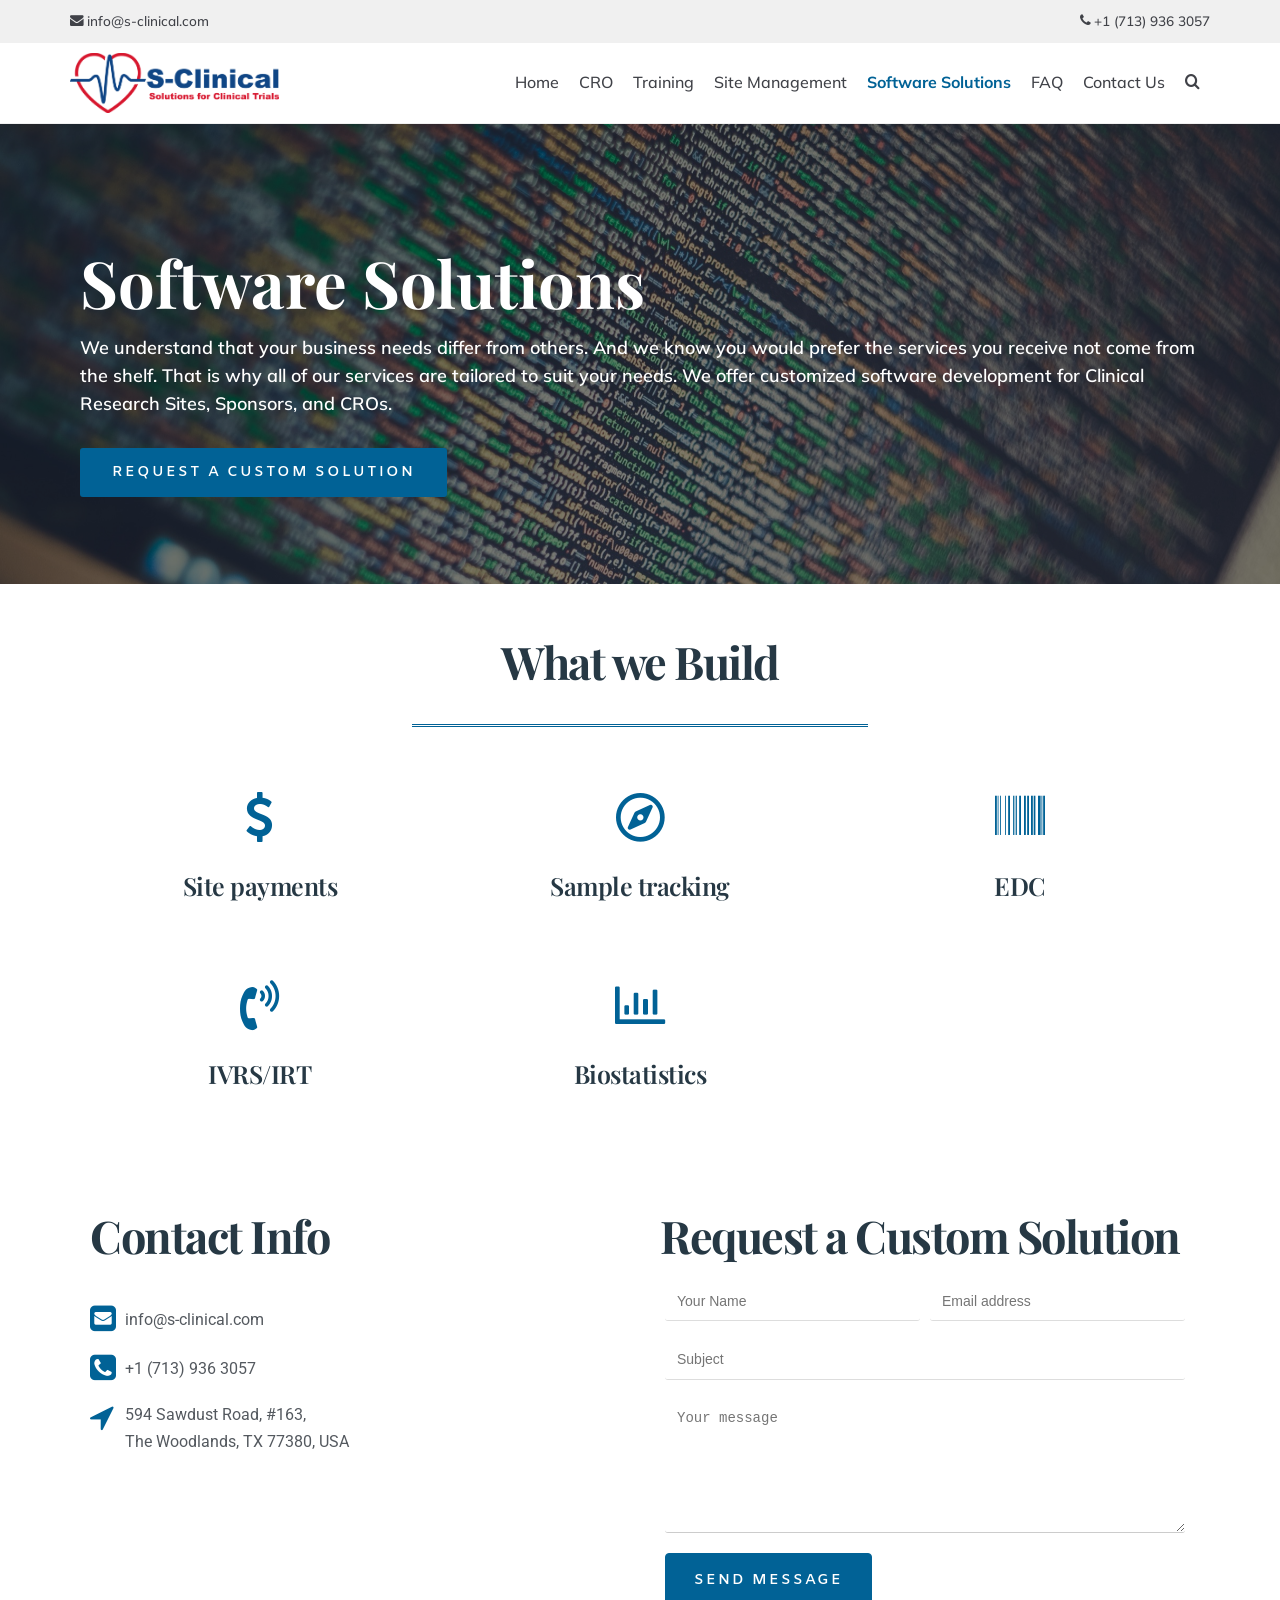
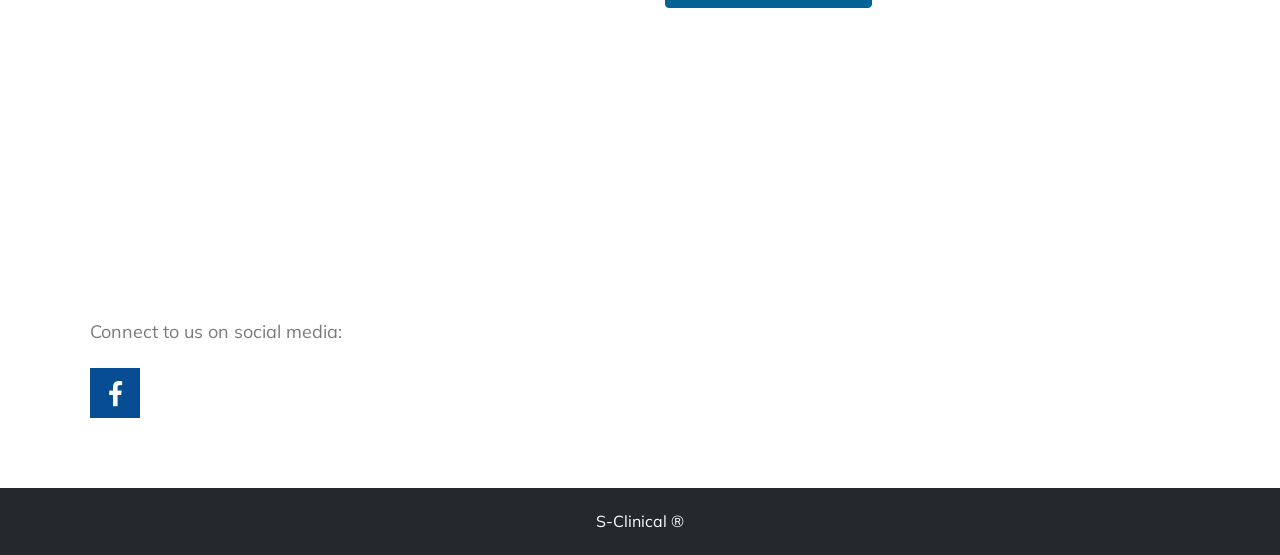
<file: software-solutions/index.html>
<!DOCTYPE html>
<html lang="en-US">

<head>
	<meta charset="UTF-8">
	<meta name="viewport" content="width=device-width, initial-scale=1, minimum-scale=1">
	<link rel="profile" href="http://gmpg.org/xfn/11">
		<title>Software Solutions &#8211; S-Clinical</title>
<link rel='dns-prefetch' href='https://maxcdn.bootstrapcdn.com/' />
<link rel='dns-prefetch' href='https://fonts.googleapis.com/' />
<link rel='dns-prefetch' href='https://s.w.org/' />
<script type="text/javascript">
			window._wpemojiSettings = {"baseUrl":"https:\/\/s.w.org\/images\/core\/emoji\/11\/72x72\/","ext":".png","svgUrl":"https:\/\/s.w.org\/images\/core\/emoji\/11\/svg\/","svgExt":".svg","source":{"concatemoji":"..\/wp-includes\/js\/wp-emoji-release.min.js?ver=4.9.8"}};
			!function(a,b,c){function d(a,b){var c=String.fromCharCode;l.clearRect(0,0,k.width,k.height),l.fillText(c.apply(this,a),0,0);var d=k.toDataURL();l.clearRect(0,0,k.width,k.height),l.fillText(c.apply(this,b),0,0);var e=k.toDataURL();return d===e}function e(a){var b;if(!l||!l.fillText)return!1;switch(l.textBaseline="top",l.font="600 32px Arial",a){case"flag":return!(b=d([55356,56826,55356,56819],[55356,56826,8203,55356,56819]))&&(b=d([55356,57332,56128,56423,56128,56418,56128,56421,56128,56430,56128,56423,56128,56447],[55356,57332,8203,56128,56423,8203,56128,56418,8203,56128,56421,8203,56128,56430,8203,56128,56423,8203,56128,56447]),!b);case"emoji":return b=d([55358,56760,9792,65039],[55358,56760,8203,9792,65039]),!b}return!1}function f(a){var c=b.createElement("script");c.src=a,c.defer=c.type="text/javascript",b.getElementsByTagName("head")[0].appendChild(c)}var g,h,i,j,k=b.createElement("canvas"),l=k.getContext&&k.getContext("2d");for(j=Array("flag","emoji"),c.supports={everything:!0,everythingExceptFlag:!0},i=0;i<j.length;i++)c.supports[j[i]]=e(j[i]),c.supports.everything=c.supports.everything&&c.supports[j[i]],"flag"!==j[i]&&(c.supports.everythingExceptFlag=c.supports.everythingExceptFlag&&c.supports[j[i]]);c.supports.everythingExceptFlag=c.supports.everythingExceptFlag&&!c.supports.flag,c.DOMReady=!1,c.readyCallback=function(){c.DOMReady=!0},c.supports.everything||(h=function(){c.readyCallback()},b.addEventListener?(b.addEventListener("DOMContentLoaded",h,!1),a.addEventListener("load",h,!1)):(a.attachEvent("onload",h),b.attachEvent("onreadystatechange",function(){"complete"===b.readyState&&c.readyCallback()})),g=c.source||{},g.concatemoji?f(g.concatemoji):g.wpemoji&&g.twemoji&&(f(g.twemoji),f(g.wpemoji)))}(window,document,window._wpemojiSettings);
		</script>
		<style type="text/css">
img.wp-smiley,
img.emoji {
	display: inline !important;
	border: none !important;
	box-shadow: none !important;
	height: 1em !important;
	width: 1em !important;
	margin: 0 .07em !important;
	vertical-align: -0.1em !important;
	background: none !important;
	padding: 0 !important;
}
</style>
<link rel='stylesheet' id='wp-block-library-css'  href='../wp-content/plugins/gutenberg/build/block-library/style.css@ver=1548272177.css' type='text/css' media='all' />
<link rel='stylesheet' id='font-awesome-5-css'  href='../wp-content/plugins/themeisle-companion/obfx_modules/gutenberg-blocks/assets/fontawesome/css/all.min.css@ver=4.9.8.css' type='text/css' media='all' />
<link rel='stylesheet' id='font-awesome-4-shims-css'  href='../wp-content/plugins/themeisle-companion/obfx_modules/gutenberg-blocks/assets/fontawesome/css/v4-shims.min.css@ver=4.9.8.css' type='text/css' media='all' />
<link rel='stylesheet' id='themeisle-block_styles-css'  href='../wp-content/plugins/otter-blocks/vendor/codeinwp/gutenberg-blocks/build/style.css@ver=4.9.8.css' type='text/css' media='all' />
<link rel='stylesheet' id='dashicons-css'  href='../wp-includes/css/dashicons.min.css@ver=4.9.8.css' type='text/css' media='all' />
<link rel='stylesheet' id='obfx-module-pub-css-menu-icons-0-css'  href='https://maxcdn.bootstrapcdn.com/font-awesome/4.7.0/css/font-awesome.min.css?ver=2.7.3' type='text/css' media='all' />
<link rel='stylesheet' id='obfx-module-pub-css-menu-icons-1-css'  href='../wp-content/plugins/themeisle-companion/obfx_modules/menu-icons/css/public.css@ver=2.7.3.css' type='text/css' media='all' />
<link rel='stylesheet' id='neve-style-css'  href='../wp-content/themes/neve/style.min.css@ver=1.0.28.css' type='text/css' media='all' />
<link rel='stylesheet' id='neve-google-font-body-css'  href='https://fonts.googleapis.com/css?family=Muli%3A300%2C400%2C500%2C700&amp;subset=latin&amp;ver=4.9.8' type='text/css' media='all' />
<link rel='stylesheet' id='elementor-icons-css'  href='../wp-content/plugins/elementor/assets/lib/eicons/css/elementor-icons.min.css@ver=4.1.0.css' type='text/css' media='all' />
<link rel='stylesheet' id='font-awesome-css'  href='../wp-content/plugins/elementor/assets/lib/font-awesome/css/font-awesome.min.css@ver=4.7.0.css' type='text/css' media='all' />
<link rel='stylesheet' id='elementor-animations-css'  href='../wp-content/plugins/elementor/assets/lib/animations/animations.min.css@ver=2.4.3.css' type='text/css' media='all' />
<link rel='stylesheet' id='elementor-frontend-css'  href='../wp-content/plugins/elementor/assets/css/frontend.min.css@ver=2.4.3.css' type='text/css' media='all' />
<link rel='stylesheet' id='elementor-global-css'  href='../wp-content/uploads/elementor/css/global.css@ver=1551695195.css' type='text/css' media='all' />
<link rel='stylesheet' id='elementor-post-459-css'  href='../wp-content/uploads/elementor/css/post-459.css@ver=1636255584.css' type='text/css' media='all' />
<link rel='stylesheet' id='neve-generated-style-css'  href='../wp-content/uploads/neve-theme/neve-customizer.css@ver=1636254895.css' type='text/css' media='all' />
<link rel='stylesheet' id='google-fonts-1-css'  href='https://fonts.googleapis.com/css?family=Roboto%3A100%2C100italic%2C200%2C200italic%2C300%2C300italic%2C400%2C400italic%2C500%2C500italic%2C600%2C600italic%2C700%2C700italic%2C800%2C800italic%2C900%2C900italic%7CRoboto+Slab%3A100%2C100italic%2C200%2C200italic%2C300%2C300italic%2C400%2C400italic%2C500%2C500italic%2C600%2C600italic%2C700%2C700italic%2C800%2C800italic%2C900%2C900italic%7CPlayfair+Display%3A100%2C100italic%2C200%2C200italic%2C300%2C300italic%2C400%2C400italic%2C500%2C500italic%2C600%2C600italic%2C700%2C700italic%2C800%2C800italic%2C900%2C900italic%7CMuli%3A100%2C100italic%2C200%2C200italic%2C300%2C300italic%2C400%2C400italic%2C500%2C500italic%2C600%2C600italic%2C700%2C700italic%2C800%2C800italic%2C900%2C900italic%7CAmiko%3A100%2C100italic%2C200%2C200italic%2C300%2C300italic%2C400%2C400italic%2C500%2C500italic%2C600%2C600italic%2C700%2C700italic%2C800%2C800italic%2C900%2C900italic&#038;ver=4.9.8' type='text/css' media='all' />
<script type='text/javascript' src='../wp-includes/js/jquery/jquery.js@ver=1.12.4.js'></script>
<script type='text/javascript' src='../wp-includes/js/jquery/jquery-migrate.min.js@ver=1.4.1.js'></script>
<script type='text/javascript'>
/* <![CDATA[ */
var NeveProperties = {"ajaxurl":"","nonce":"d4b72f095f"};
/* ]]> */
</script>
<script type='text/javascript' src='../wp-content/themes/neve/assets/js/script.min.js@ver=1.0.28.js'></script>
<meta name="generator" content="WordPress 4.9.8" />
<link rel="canonical" href="https://s-clinical.com/software-solutions/" />
<style type="text/css">.recentcomments a{display:inline !important;padding:0 !important;margin:0 !important;}</style>
		<link rel="icon" href="../wp-content/uploads/2019/05/logo_mini-150x150.png" sizes="32x32" />
<link rel="icon" href="../wp-content/uploads/2019/05/logo_mini-300x300.png" sizes="192x192" />
<link rel="apple-touch-icon-precomposed" href="../wp-content/uploads/2019/05/logo_mini-300x300.png" />
<meta name="msapplication-TileImage" content="../wp-content/uploads/2019/05/logo_mini-300x300.png" />
		<style type="text/css" id="wp-custom-css">
			S-Clinical
	ul#menu li {
		display:inline;
	}
	ul#menu li::before {
		content: "";
	}
	.myMenu {
		position: absolute;
		right: 0;
	}
	li:hover {
		color: green;
	}



	
		
		  Services
		  Courses
		  Sign In
		
	

S-ClinicalMENUSIGN INWhy S-Clinical?The clinical research industry has continued to grow over the past several years. With this increase, the demand for clinical research professionals is on the rise. We developed a unique job oriented training program that gives you the required skill set to step in to the clinical research field.Sign UpAbout the CourseTALK ABOUT THE COURSELorem ipsum dolor sit amet, consectetur adipiscing elit, sed do eiusmod tempor incididunt ut labore et dolore magna aliqua. Ut enim ad minim veniam, quis nostrud exercitation ullamco laboris nisi ut aliquip ex ea commodo consequat.TALK ABOUT THE COURSELorem ipsum dolor sit amet, consectetur adipiscing elit, sed do eiusmod tempor incididunt ut labore et dolore magna aliqua. Ut enim ad minim veniam, quis nostrud exercitation ullamco laboris nisi ut aliquip ex ea commodo consequat.TALK ABOUT THE COURSELorem ipsum dolor sit amet, consectetur adipiscing elit, sed do eiusmod tempor incididunt ut labore et dolore magna aliqua. Ut enim ad minim veniam, quis nostrud exercitation ullamco laboris nisi ut aliquip ex ea commodo consequat.Testimonials
	.testimonial {
		color: #777;
		font-style: italic;
		font-size: 20px;
	}


aasdfInstructors		</style>
		<!-- Start of  Zendesk Widget script -->
	<script id="ze-snippet" src="https://static.zdassets.com/ekr/snippet.js?key=3a6aae70-d9a7-4cbb-9ec4-2af49af7f2e3"> </script>
	<!-- End of  Zendesk Widget script -->
</head>

<body class="page-template page-template-page-templates page-template-template-pagebuilder-full-width page-template-page-templatestemplate-pagebuilder-full-width-php page page-id-459 wp-custom-logo nv-sidebar-full-width elementor-default elementor-page elementor-page-459">
<div class="wrapper">
	<header class="header" role="banner">
		<a class="neve-skip-link show-on-focus" href="index.html#content"
				tabindex="0">Skip to content</a>
		
		<div class="nv-top-bar">
			<div class="container">
				<div class="row">
					<div class="col-md-12 nv-tb-wrap menu-content">
						<ul id="nv-top-bar-menu" class="menu"><li id="menu-item-19" class="menu-item menu-item-type-custom menu-item-object-custom menu-item-19"><a href="mailto:info@s-clinical.com"><i class="obfx-menu-icon fa fa-envelope"></i>info@s-clinical.com</a></li>
</ul><div class="nv-top-bar-content"><p><a href="tel:+1 (713) 936 3057"><i class="obfx-menu-icon fa fa-phone"></i>+1 (713) 936 3057</a></p>
</div>					</div>
				</div>
			</div>
		</div>
				<nav class="nv-navbar" 				role="navigation">
			<div class="container">
				<div class="row">
					<div class="col-md-12 nv-nav-wrap nav-left">
						<div class="nv-nav-header">
									<div class="site-logo">
			<a class="brand" href="../index.html"
					title="S-Clinical">
				<img src="../wp-content/uploads/2019/05/crop_0_Logo.png" alt="S-Clinical"></a>
		</div>
		
		<div class="navbar-toggle-wrapper">
						<button class="navbar-toggle" 					aria-label="Navigation Menu" aria-expanded="false">
				<span class="icon-bar"></span>
				<span class="icon-bar"></span>
				<span class="icon-bar"></span>
				<span class="screen-reader-text">Toggle Navigation</span>
			</button>
			<span class="menu-item-nav-search responsive-nav-search " tabindex="0" aria-label="search"><a><span class="nv-icon nv-search"></span></a><div class="nv-nav-search"><div class="container close-container"><a class="button button-secondary close-responsive-search">Close</a></div><form role="search" method="get" class="search-form" action="../index.html">
				<label>
					<span class="screen-reader-text">Search for:</span>
					<input type="search" class="search-field" placeholder="Search &hellip;" value="" name="s" />
				</label>
				<input type="submit" class="search-submit" value="Search" />
			</form></div></span>		</div>
								</div>
						<div role="navigation" aria-label="Primary Menu"><ul id="nv-primary-navigation" class="menu"><li id="menu-item-516" class="menu-item menu-item-type-post_type menu-item-object-page menu-item-home menu-item-516"><a href="../index.html">Home</a></li>
<li id="menu-item-715" class="menu-item menu-item-type-post_type menu-item-object-page menu-item-715"><a href="../cro/index.html">CRO</a></li>
<li id="menu-item-400" class="menu-item menu-item-type-post_type menu-item-object-page menu-item-400"><a href="../training/index.html">Training</a></li>
<li id="menu-item-455" class="menu-item menu-item-type-post_type menu-item-object-page menu-item-455"><a href="../site-management/index.html">Site Management</a></li>
<li id="menu-item-478" class="menu-item menu-item-type-post_type menu-item-object-page current-menu-item page_item page-item-459 current_page_item menu-item-478"><a href="index.html">Software Solutions</a></li>
<li id="menu-item-531" class="menu-item menu-item-type-post_type menu-item-object-page menu-item-531"><a href="../faq/index.html">FAQ</a></li>
<li id="menu-item-498" class="menu-item menu-item-type-post_type menu-item-object-page menu-item-498"><a href="../contact-us/index.html">Contact Us</a></li>
<li class="menu-item-nav-search" tabindex="0" aria-label="search"><a><span class="nv-icon nv-search"></span></a><div class="nv-nav-search"><form role="search" method="get" class="search-form" action="../index.html">
				<label>
					<span class="screen-reader-text">Search for:</span>
					<input type="search" class="search-field" placeholder="Search &hellip;" value="" name="s" />
				</label>
				<input type="submit" class="search-submit" value="Search" />
			</form></div></li></ul></div>					</div>
				</div>
			</div>
		</nav>
			</header>

	
	<main id="content" class="neve-main" role="main">

		<div data-elementor-type="post" data-elementor-id="459" class="elementor elementor-459" data-elementor-settings="[]">
			<div class="elementor-inner">
				<div class="elementor-section-wrap">
							<section data-id="42519589" class="elementor-element elementor-element-42519589 elementor-reverse-mobile elementor-section-height-min-height elementor-section-content-middle elementor-section-boxed elementor-section-height-default elementor-section-items-middle elementor-section elementor-top-section" data-settings="{&quot;background_background&quot;:&quot;classic&quot;}" data-element_type="section">
							<div class="elementor-background-overlay"></div>
							<div class="elementor-container elementor-column-gap-default">
				<div class="elementor-row">
				<div data-id="5a6e2d8" class="elementor-element elementor-element-5a6e2d8 animated fadeIn animated-fast elementor-invisible elementor-column elementor-col-100 elementor-top-column" data-settings="{&quot;animation&quot;:&quot;fadeIn&quot;,&quot;animation_delay&quot;:200}" data-element_type="column">
			<div class="elementor-column-wrap  elementor-element-populated">
							<div class="elementor-background-overlay"></div>
					<div class="elementor-widget-wrap">
				<div data-id="4542d4ec" class="elementor-element elementor-element-4542d4ec awp-vertical-space elementor-widget elementor-widget-spacer" data-element_type="spacer.default">
				<div class="elementor-widget-container">
					<div class="elementor-spacer">
			<div class="elementor-spacer-inner"></div>
		</div>
				</div>
				</div>
				<div data-id="72a3ac26" class="elementor-element elementor-element-72a3ac26 elementor-widget elementor-widget-heading" data-element_type="heading.default">
				<div class="elementor-widget-container">
			<h2 class="elementor-heading-title elementor-size-default">Software Solutions</h2>		</div>
				</div>
				<div data-id="29c3253" class="elementor-element elementor-element-29c3253 elementor-widget elementor-widget-heading" data-element_type="heading.default">
				<div class="elementor-widget-container">
			<p class="elementor-heading-title elementor-size-default">We understand that your business needs differ from others. And we know you would prefer the services you receive not come from the shelf. That is why all of our services are tailored to suit your needs. We offer customized software development for Clinical Research Sites, Sponsors, and CROs.</p>		</div>
				</div>
				<div data-id="3b36cd1" class="elementor-element elementor-element-3b36cd1 elementor-mobile-align-justify elementor-align-left elementor-widget elementor-widget-button" data-element_type="button.default">
				<div class="elementor-widget-container">
					<div class="elementor-button-wrapper">
			<a href="index.html#nv-vet-center-contact" class="elementor-button-link elementor-button elementor-size-sm" role="button">
						<span class="elementor-button-content-wrapper">
						<span class="elementor-button-text">request a custom solution</span>
		</span>
					</a>
		</div>
				</div>
				</div>
						</div>
			</div>
		</div>
						</div>
			</div>
		</section>
				<section data-id="0b1ee84" class="elementor-element elementor-element-0b1ee84 elementor-section-height-min-height elementor-section-content-top elementor-section-boxed elementor-section-height-default elementor-section-items-middle elementor-section elementor-top-section" data-settings="{&quot;background_background&quot;:&quot;classic&quot;}" data-element_type="section">
							<div class="elementor-background-overlay"></div>
							<div class="elementor-container elementor-column-gap-wider">
				<div class="elementor-row">
				<div data-id="d202d6e" class="elementor-element elementor-element-d202d6e elementor-column elementor-col-100 elementor-top-column" data-element_type="column">
			<div class="elementor-column-wrap  elementor-element-populated">
							<div class="elementor-background-overlay"></div>
					<div class="elementor-widget-wrap">
				<div data-id="8b60db8" class="elementor-element elementor-element-8b60db8 animated fadeIn elementor-invisible elementor-widget elementor-widget-heading" data-settings="{&quot;_animation&quot;:&quot;fadeIn&quot;}" data-element_type="heading.default">
				<div class="elementor-widget-container">
			<h3 class="elementor-heading-title elementor-size-default">What we Build</h3>		</div>
				</div>
				<div data-id="55c7dc7" class="elementor-element elementor-element-55c7dc7 elementor-widget elementor-widget-divider" data-element_type="divider.default">
				<div class="elementor-widget-container">
					<div class="elementor-divider">
			<span class="elementor-divider-separator"></span>
		</div>
				</div>
				</div>
				<section data-id="975bc06" class="elementor-element elementor-element-975bc06 elementor-section-boxed elementor-section-height-default elementor-section-height-default elementor-section elementor-inner-section" data-element_type="section">
						<div class="elementor-container elementor-column-gap-wider">
				<div class="elementor-row">
				<div data-id="bdf471a" class="elementor-element elementor-element-bdf471a animated fadeIn elementor-invisible elementor-column elementor-col-33 elementor-inner-column" data-settings="{&quot;animation&quot;:&quot;fadeIn&quot;}" data-element_type="column">
			<div class="elementor-column-wrap  elementor-element-populated">
					<div class="elementor-widget-wrap">
				<div data-id="0153ffd" class="elementor-element elementor-element-0153ffd elementor-view-default elementor-position-top elementor-vertical-align-top elementor-widget elementor-widget-icon-box" data-element_type="icon-box.default">
				<div class="elementor-widget-container">
					<div class="elementor-icon-box-wrapper">
					<div class="elementor-icon-box-icon">
				<span class="elementor-icon elementor-animation-" >
				<i class="fa fa-dollar" aria-hidden="true"></i>
				</span>
			</div>
						<div class="elementor-icon-box-content">
				<h3 class="elementor-icon-box-title">
					<span >Site payments</span>
				</h3>
				<p class="elementor-icon-box-description"></p>
			</div>
		</div>
				</div>
				</div>
						</div>
			</div>
		</div>
				<div data-id="1a7dcb6" class="elementor-element elementor-element-1a7dcb6 animated fadeIn elementor-invisible elementor-column elementor-col-33 elementor-inner-column" data-settings="{&quot;animation&quot;:&quot;fadeIn&quot;}" data-element_type="column">
			<div class="elementor-column-wrap  elementor-element-populated">
					<div class="elementor-widget-wrap">
				<div data-id="fdea331" class="elementor-element elementor-element-fdea331 elementor-view-default elementor-position-top elementor-vertical-align-top elementor-widget elementor-widget-icon-box" data-element_type="icon-box.default">
				<div class="elementor-widget-container">
					<div class="elementor-icon-box-wrapper">
					<div class="elementor-icon-box-icon">
				<span class="elementor-icon elementor-animation-" >
				<i class="fa fa-compass" aria-hidden="true"></i>
				</span>
			</div>
						<div class="elementor-icon-box-content">
				<h3 class="elementor-icon-box-title">
					<span >Sample tracking</span>
				</h3>
				<p class="elementor-icon-box-description"></p>
			</div>
		</div>
				</div>
				</div>
						</div>
			</div>
		</div>
				<div data-id="736aa5e" class="elementor-element elementor-element-736aa5e animated fadeIn elementor-invisible elementor-column elementor-col-33 elementor-inner-column" data-settings="{&quot;animation&quot;:&quot;fadeIn&quot;}" data-element_type="column">
			<div class="elementor-column-wrap  elementor-element-populated">
					<div class="elementor-widget-wrap">
				<div data-id="ce7237d" class="elementor-element elementor-element-ce7237d elementor-view-default elementor-position-top elementor-vertical-align-top elementor-widget elementor-widget-icon-box" data-element_type="icon-box.default">
				<div class="elementor-widget-container">
					<div class="elementor-icon-box-wrapper">
					<div class="elementor-icon-box-icon">
				<span class="elementor-icon elementor-animation-" >
				<i class="fa fa-barcode" aria-hidden="true"></i>
				</span>
			</div>
						<div class="elementor-icon-box-content">
				<h3 class="elementor-icon-box-title">
					<span >EDC</span>
				</h3>
				<p class="elementor-icon-box-description"></p>
			</div>
		</div>
				</div>
				</div>
						</div>
			</div>
		</div>
						</div>
			</div>
		</section>
				<section data-id="4f48770" class="elementor-element elementor-element-4f48770 elementor-section-boxed elementor-section-height-default elementor-section-height-default elementor-section elementor-inner-section" data-element_type="section">
						<div class="elementor-container elementor-column-gap-wider">
				<div class="elementor-row">
				<div data-id="6e346bc" class="elementor-element elementor-element-6e346bc animated fadeIn elementor-invisible elementor-column elementor-col-33 elementor-inner-column" data-settings="{&quot;animation&quot;:&quot;fadeIn&quot;}" data-element_type="column">
			<div class="elementor-column-wrap  elementor-element-populated">
					<div class="elementor-widget-wrap">
				<div data-id="e4f0d78" class="elementor-element elementor-element-e4f0d78 elementor-view-default elementor-position-top elementor-vertical-align-top elementor-widget elementor-widget-icon-box" data-element_type="icon-box.default">
				<div class="elementor-widget-container">
					<div class="elementor-icon-box-wrapper">
					<div class="elementor-icon-box-icon">
				<span class="elementor-icon elementor-animation-" >
				<i class="fa fa-volume-control-phone" aria-hidden="true"></i>
				</span>
			</div>
						<div class="elementor-icon-box-content">
				<h3 class="elementor-icon-box-title">
					<span >IVRS/IRT</span>
				</h3>
				<p class="elementor-icon-box-description"></p>
			</div>
		</div>
				</div>
				</div>
						</div>
			</div>
		</div>
				<div data-id="b59ee47" class="elementor-element elementor-element-b59ee47 animated fadeIn elementor-invisible elementor-column elementor-col-33 elementor-inner-column" data-settings="{&quot;animation&quot;:&quot;fadeIn&quot;}" data-element_type="column">
			<div class="elementor-column-wrap  elementor-element-populated">
					<div class="elementor-widget-wrap">
				<div data-id="1849da9" class="elementor-element elementor-element-1849da9 elementor-view-default elementor-position-top elementor-vertical-align-top elementor-widget elementor-widget-icon-box" data-element_type="icon-box.default">
				<div class="elementor-widget-container">
					<div class="elementor-icon-box-wrapper">
					<div class="elementor-icon-box-icon">
				<span class="elementor-icon elementor-animation-" >
				<i class="fa fa-bar-chart" aria-hidden="true"></i>
				</span>
			</div>
						<div class="elementor-icon-box-content">
				<h3 class="elementor-icon-box-title">
					<span >Biostatistics</span>
				</h3>
				<p class="elementor-icon-box-description"></p>
			</div>
		</div>
				</div>
				</div>
						</div>
			</div>
		</div>
				<div data-id="63610f9" class="elementor-element elementor-element-63610f9 animated fadeIn elementor-invisible elementor-column elementor-col-33 elementor-inner-column" data-settings="{&quot;animation&quot;:&quot;fadeIn&quot;}" data-element_type="column">
			<div class="elementor-column-wrap  elementor-element-populated">
					<div class="elementor-widget-wrap">
				<div data-id="820ccff" class="elementor-element elementor-element-820ccff elementor-vertical-align-top elementor-widget elementor-widget-icon-box" data-element_type="icon-box.default">
				<div class="elementor-widget-container">
					<div class="elementor-icon-box-wrapper">
					<div class="elementor-icon-box-content">
				<h3 class="elementor-icon-box-title">
					<span ></span>
				</h3>
				<p class="elementor-icon-box-description"></p>
			</div>
		</div>
				</div>
				</div>
						</div>
			</div>
		</div>
						</div>
			</div>
		</section>
						</div>
			</div>
		</div>
						</div>
			</div>
		</section>
				<section data-id="398b186f" class="elementor-element elementor-element-398b186f elementor-section-height-min-height elementor-section-content-top elementor-reverse-tablet elementor-reverse-mobile elementor-section-boxed elementor-section-height-default elementor-section-items-middle elementor-section elementor-top-section" id="nv-vet-center-contact" data-settings="{&quot;background_background&quot;:&quot;classic&quot;}" data-element_type="section">
							<div class="elementor-background-overlay"></div>
							<div class="elementor-container elementor-column-gap-wider">
				<div class="elementor-row">
				<div data-id="46d7d940" class="elementor-element elementor-element-46d7d940 awp-pulse-hero animated fadeIn elementor-invisible elementor-column elementor-col-50 elementor-top-column" data-settings="{&quot;animation&quot;:&quot;fadeIn&quot;}" data-element_type="column">
			<div class="elementor-column-wrap  elementor-element-populated">
					<div class="elementor-widget-wrap">
				<div data-id="21da2d30" class="elementor-element elementor-element-21da2d30 elementor-widget elementor-widget-heading" data-element_type="heading.default">
				<div class="elementor-widget-container">
			<h3 class="elementor-heading-title elementor-size-default">Contact Info</h3>		</div>
				</div>
				<div data-id="c9136c9" class="elementor-element elementor-element-c9136c9 elementor-mobile-align-left elementor-widget elementor-widget-icon-list" data-element_type="icon-list.default">
				<div class="elementor-widget-container">
					<ul class="elementor-icon-list-items">
							<li class="elementor-icon-list-item" >
					<a href="mailto:info@s-clinical.com">						<span class="elementor-icon-list-icon">
							<i class="fa fa-envelope-square" aria-hidden="true"></i>
						</span>
										<span class="elementor-icon-list-text">info@s-clinical.com</span>
											</a>
									</li>
								<li class="elementor-icon-list-item" >
					<a href="tel:+1 (713) 936 3057">						<span class="elementor-icon-list-icon">
							<i class="fa fa-phone-square" aria-hidden="true"></i>
						</span>
										<span class="elementor-icon-list-text">+1 (713) 936 3057</span>
											</a>
									</li>
								<li class="elementor-icon-list-item" >
											<span class="elementor-icon-list-icon">
							<i class="fa fa-location-arrow" aria-hidden="true"></i>
						</span>
										<span class="elementor-icon-list-text">594 Sawdust Road, #163,<br>The Woodlands, TX 77380, USA</span>
									</li>
						</ul>
				</div>
				</div>
				<div data-id="f70e6d1" class="elementor-element elementor-element-f70e6d1 elementor-widget elementor-widget-google_maps" data-element_type="google_maps.default">
				<div class="elementor-widget-container">
			<div class="elementor-custom-embed"><iframe frameborder="0" scrolling="no" marginheight="0" marginwidth="0" src="https://maps.google.com/maps?q=594%20Sawdusts%20Road%20%23163%20The%20Woodlands%2C%20TX%2077380&amp;t=m&amp;z=9&amp;output=embed&amp;iwloc=near" aria-label="594 Sawdusts Road #163 The Woodlands, TX 77380"></iframe></div>		</div>
				</div>
				<div data-id="748a2d6" class="elementor-element elementor-element-748a2d6 elementor-widget elementor-widget-text-editor" data-element_type="text-editor.default">
				<div class="elementor-widget-container">
					<div class="elementor-text-editor elementor-clearfix"><p class="p1">Connect to us on social media:</p></div>
				</div>
				</div>
				<div data-id="5600dc7f" class="elementor-element elementor-element-5600dc7f elementor-shape-square elementor-widget elementor-widget-social-icons" data-element_type="social-icons.default">
				<div class="elementor-widget-container">
					<div class="elementor-social-icons-wrapper">
							<a class="elementor-icon elementor-social-icon elementor-social-icon-facebook" href="https://www.facebook.com/" target="_blank">
					<span class="elementor-screen-only">Facebook</span>
					<i class="fa fa-facebook"></i>
				</a>
					</div>
				</div>
				</div>
						</div>
			</div>
		</div>
				<div data-id="4dc5e7f1" class="elementor-element elementor-element-4dc5e7f1 awp-pulse-hero animated fadeIn elementor-invisible elementor-column elementor-col-50 elementor-top-column" data-settings="{&quot;animation&quot;:&quot;fadeIn&quot;}" data-element_type="column">
			<div class="elementor-column-wrap  elementor-element-populated">
					<div class="elementor-widget-wrap">
				<div data-id="520d074" class="elementor-element elementor-element-520d074 elementor-widget elementor-widget-heading" data-element_type="heading.default">
				<div class="elementor-widget-container">
			<h3 class="elementor-heading-title elementor-size-default">Request a Custom Solution</h3>		</div>
				</div>
				<div data-id="9fdb28b" class="elementor-element elementor-element-9fdb28b elementor-widget elementor-widget-9fdb28b" data-element_type="9fdb28b.default">
				<div class="elementor-widget-container">
			<form action="#" method="post" name="content-form-9fdb28b" id="content-form-9fdb28b" class="content-form content-form-contact 9fdb28b"><input type="hidden" id="_wpnonce_contact" name="_wpnonce_contact" value="6d83cd71b8" /><input type="hidden" name="_wp_http_referer" value="/software-solutions/" /><input type="hidden" name="action" value="content_form_submit" /><input type="hidden" name="form-type" value="contact" /><input type="hidden" name="form-builder" value="elementor" /><input type="hidden" name="post-id" value="459" /><input type="hidden" name="form-id" value="9fdb28b" />

        <fieldset class="content-form-field-text elementor-column elementor-col-50">

            <label for="data[9fdb28b][name]"
				>
				            </label>

			                    <input type="text" name="data[9fdb28b][name]" id="data[9fdb28b][name]"
						  placeholder="Your Name">
					        </fieldset>
		

        <fieldset class="content-form-field-email elementor-column elementor-col-50">

            <label for="data[9fdb28b][email]"
				>
				            </label>

			                    <input type="text" name="data[9fdb28b][email]" id="data[9fdb28b][email]"
						  placeholder="Email address">
					        </fieldset>
		

        <fieldset class="content-form-field-text elementor-column elementor-col-100">

            <label for="data[9fdb28b][phone]"
				>
				            </label>

			                    <input type="text" name="data[9fdb28b][phone]" id="data[9fdb28b][phone]"
						  placeholder="Subject">
					        </fieldset>
		

        <fieldset class="content-form-field-textarea elementor-column elementor-col-100">

            <label for="data[9fdb28b][message]"
				>
				            </label>

			                    <textarea name="data[9fdb28b][message]" id="data[9fdb28b][message]"
												                              placeholder="Your message"
                              cols="30" rows="5"></textarea>
					        </fieldset>
		        <fieldset class="submit-form contact">
            <button type="submit" name="submit" value="submit-contact-9fdb28b" class="">
	            Send Message                            </button>
        </fieldset>
		</form>		</div>
				</div>
						</div>
			</div>
		</div>
						</div>
			</div>
		</section>
						</div>
			</div>
		</div>
		</main><!--/.neve-main-->


		<footer role="contentinfo">
						<div class="footer-content-wrap footer-second-section"><div class="container"><div class="row nv-footer-content"><div class="col-12">S-Clinical ®</div></div></div></div>		</footer>
		
</div><!--/.wrapper-->
<link rel='stylesheet' id='content-forms-css'  href='../wp-content/plugins/themeisle-companion/vendor/codeinwp/themeisle-content-forms/assets/content-forms.css@ver=1.2.0.css' type='text/css' media='all' />
<script type='text/javascript' src='../wp-includes/js/comment-reply.min.js@ver=4.9.8.js'></script>
<script type='text/javascript' src='../wp-includes/js/wp-embed.min.js@ver=4.9.8.js'></script>
<script type='text/javascript' src='../wp-content/plugins/elementor/assets/js/frontend-modules.js@ver=2.4.3.js'></script>
<script type='text/javascript' src='../wp-includes/js/jquery/ui/position.min.js@ver=1.11.4.js'></script>
<script type='text/javascript' src='../wp-content/plugins/elementor/assets/lib/dialog/dialog.min.js@ver=4.7.1.js'></script>
<script type='text/javascript' src='../wp-content/plugins/elementor/assets/lib/waypoints/waypoints.min.js@ver=4.0.2.js'></script>
<script type='text/javascript' src='../wp-content/plugins/elementor/assets/lib/swiper/swiper.jquery.min.js@ver=4.4.3.js'></script>
<script type='text/javascript'>
/* <![CDATA[ */
var elementorFrontendConfig = {"environmentMode":{"edit":false,"wpPreview":false},"is_rtl":"","breakpoints":{"xs":0,"sm":480,"md":768,"lg":1025,"xl":1440,"xxl":1600},"version":"2.4.3","urls":{"assets":"..\/wp-content\/plugins\/elementor\/assets\/"},"settings":{"page":[],"general":{"elementor_global_image_lightbox":"yes","elementor_enable_lightbox_in_editor":"yes"}},"post":{"id":459,"title":"Software Solutions","excerpt":""}};
/* ]]> */
</script>
<script type='text/javascript' src='../wp-content/plugins/elementor/assets/js/frontend.min.js@ver=2.4.3.js'></script>

<script src="../static-site.js"></script>
</body>

</html>
</file>
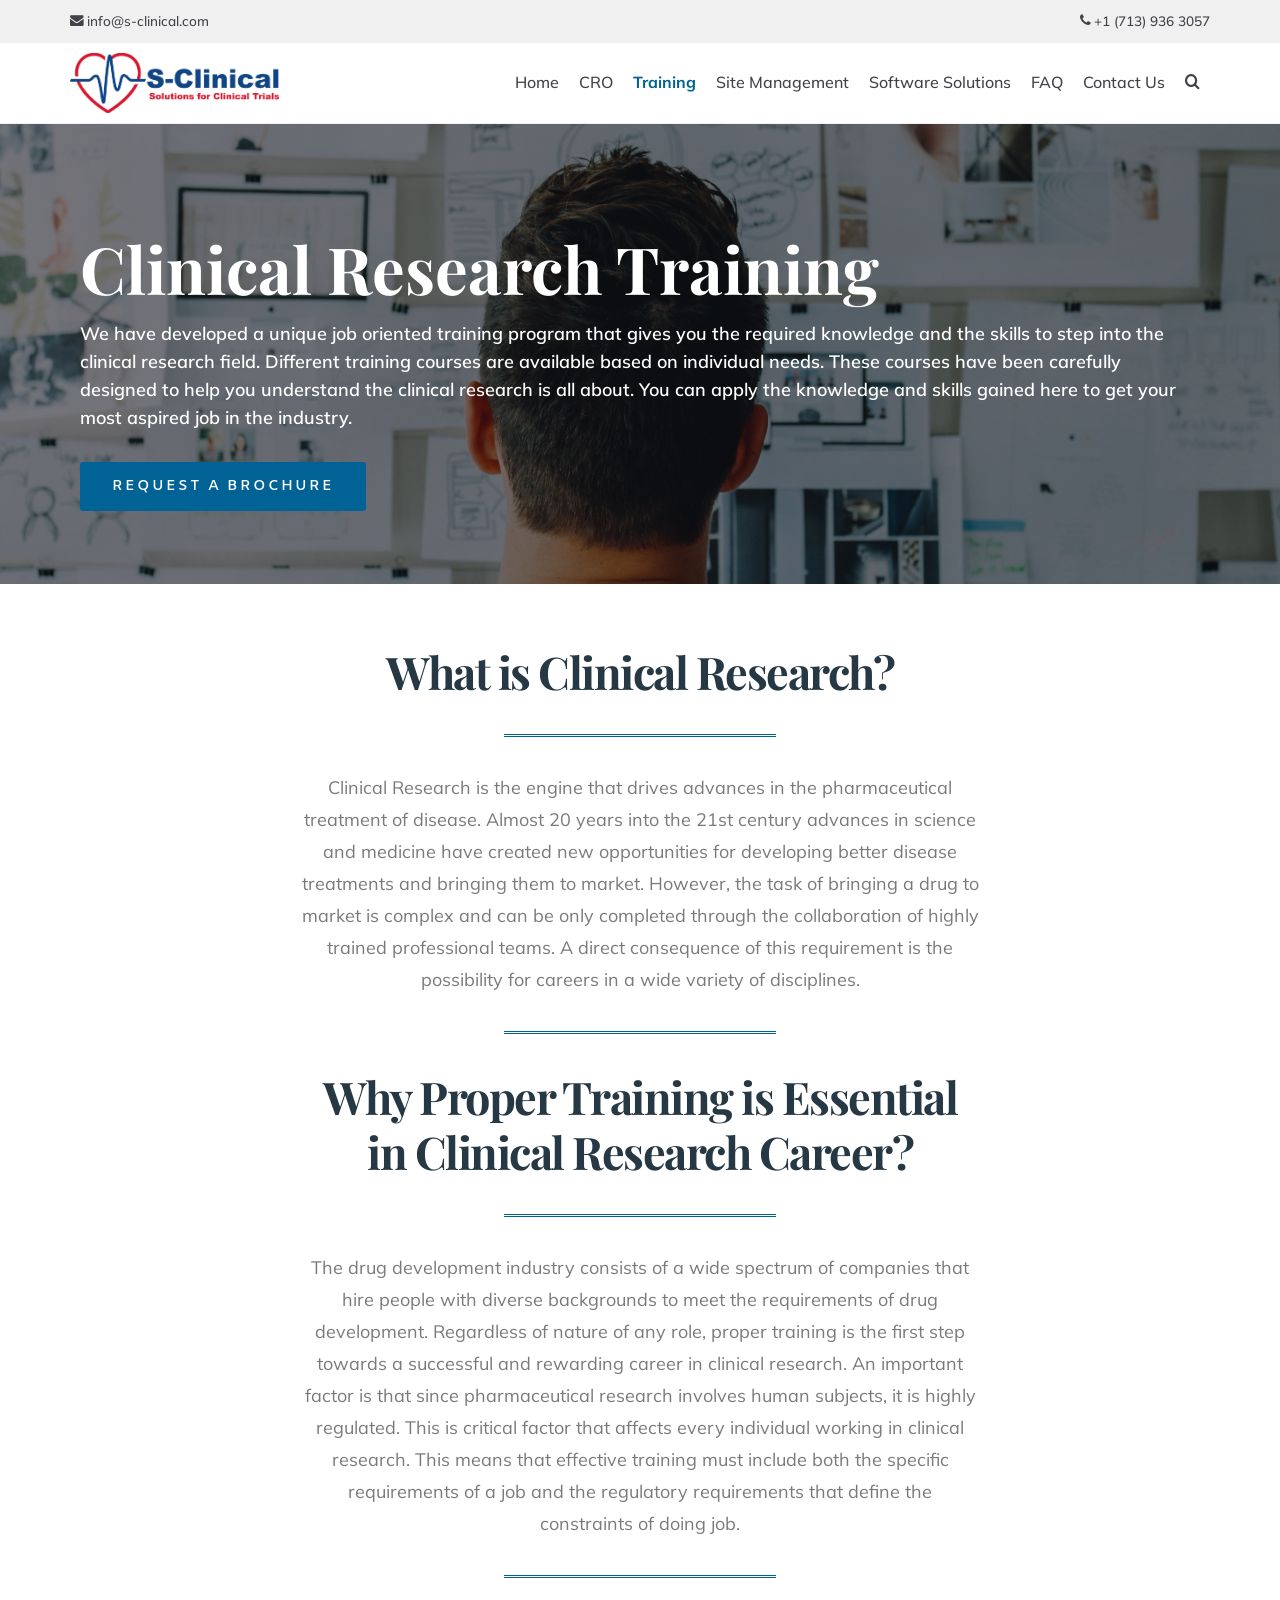
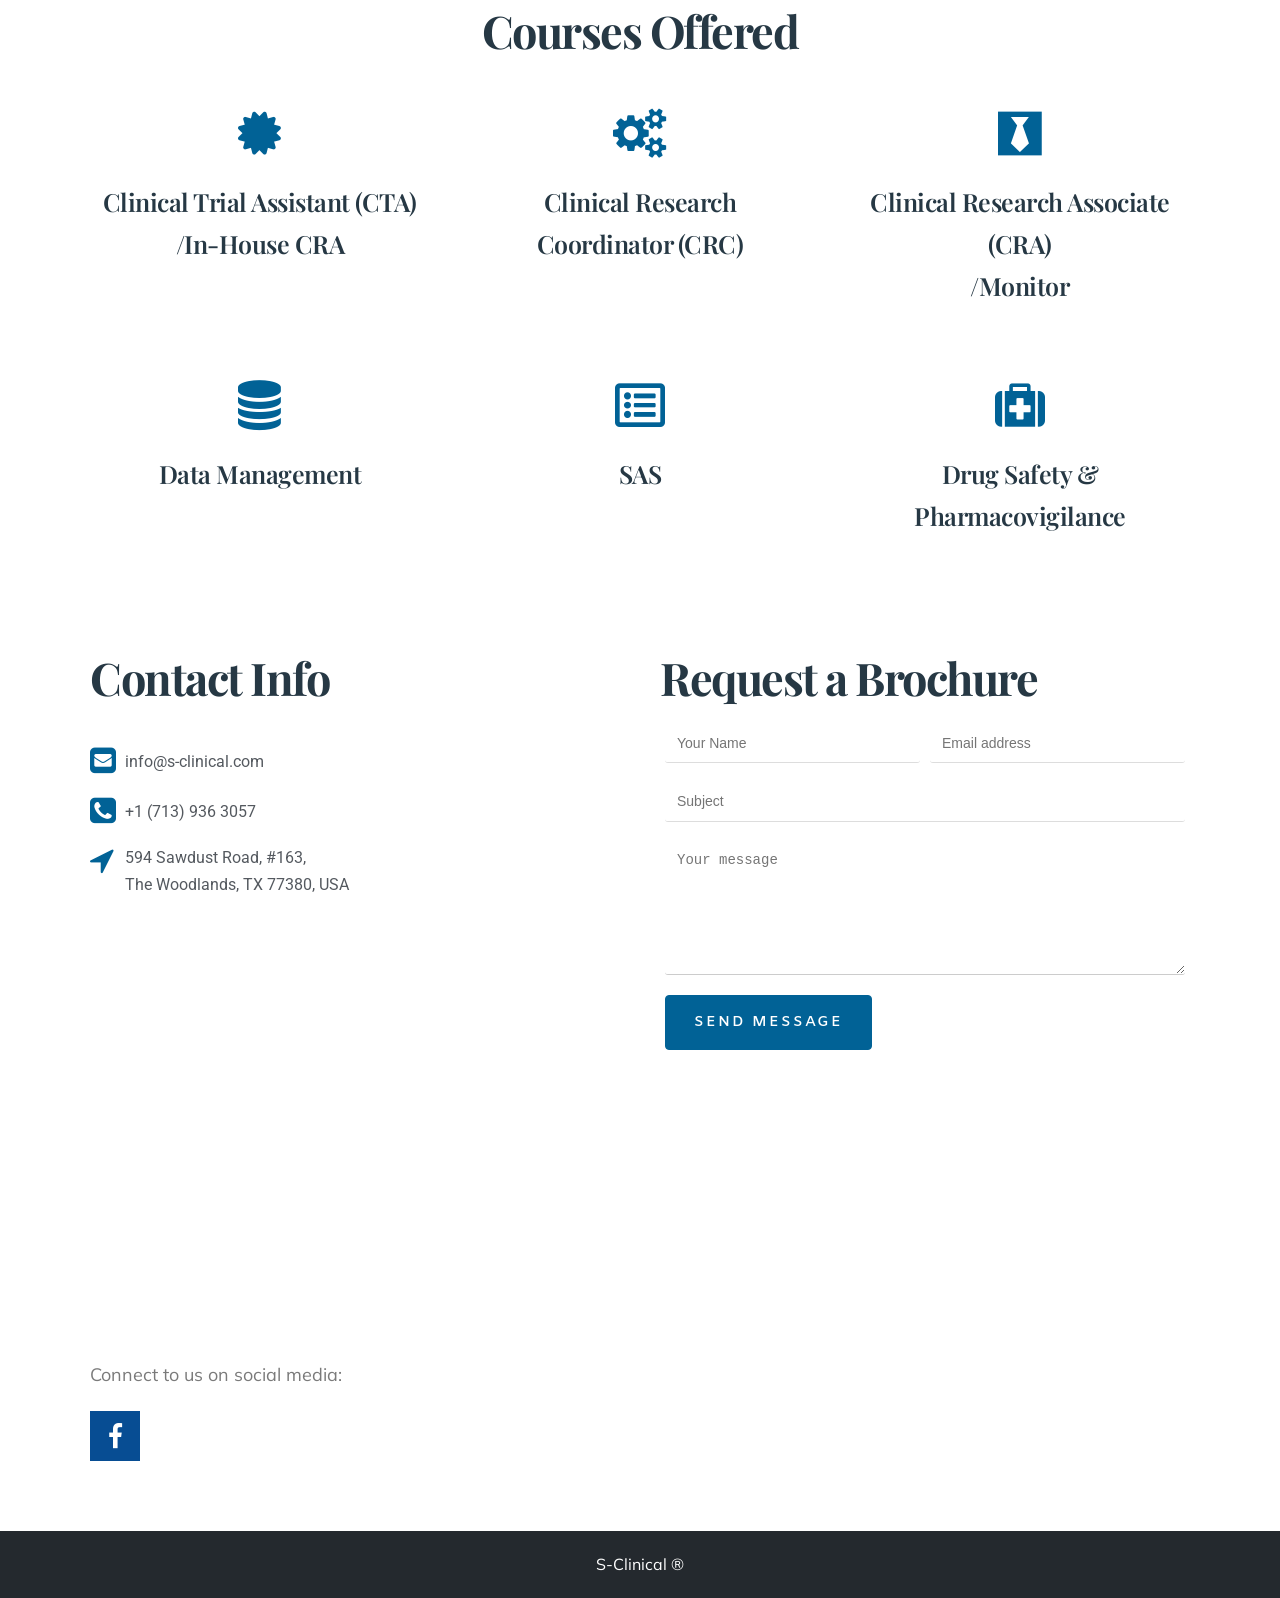
<file: training/index.html>
<!DOCTYPE html>
<html lang="en-US">

<head>
	<meta charset="UTF-8">
	<meta name="viewport" content="width=device-width, initial-scale=1, minimum-scale=1">
	<link rel="profile" href="http://gmpg.org/xfn/11">
		<title>Training &#8211; S-Clinical</title>
<link rel='dns-prefetch' href='https://maxcdn.bootstrapcdn.com/' />
<link rel='dns-prefetch' href='https://fonts.googleapis.com/' />
<link rel='dns-prefetch' href='https://s.w.org/' />
<script type="text/javascript">
			window._wpemojiSettings = {"baseUrl":"https:\/\/s.w.org\/images\/core\/emoji\/11\/72x72\/","ext":".png","svgUrl":"https:\/\/s.w.org\/images\/core\/emoji\/11\/svg\/","svgExt":".svg","source":{"concatemoji":"..\/wp-includes\/js\/wp-emoji-release.min.js?ver=4.9.8"}};
			!function(a,b,c){function d(a,b){var c=String.fromCharCode;l.clearRect(0,0,k.width,k.height),l.fillText(c.apply(this,a),0,0);var d=k.toDataURL();l.clearRect(0,0,k.width,k.height),l.fillText(c.apply(this,b),0,0);var e=k.toDataURL();return d===e}function e(a){var b;if(!l||!l.fillText)return!1;switch(l.textBaseline="top",l.font="600 32px Arial",a){case"flag":return!(b=d([55356,56826,55356,56819],[55356,56826,8203,55356,56819]))&&(b=d([55356,57332,56128,56423,56128,56418,56128,56421,56128,56430,56128,56423,56128,56447],[55356,57332,8203,56128,56423,8203,56128,56418,8203,56128,56421,8203,56128,56430,8203,56128,56423,8203,56128,56447]),!b);case"emoji":return b=d([55358,56760,9792,65039],[55358,56760,8203,9792,65039]),!b}return!1}function f(a){var c=b.createElement("script");c.src=a,c.defer=c.type="text/javascript",b.getElementsByTagName("head")[0].appendChild(c)}var g,h,i,j,k=b.createElement("canvas"),l=k.getContext&&k.getContext("2d");for(j=Array("flag","emoji"),c.supports={everything:!0,everythingExceptFlag:!0},i=0;i<j.length;i++)c.supports[j[i]]=e(j[i]),c.supports.everything=c.supports.everything&&c.supports[j[i]],"flag"!==j[i]&&(c.supports.everythingExceptFlag=c.supports.everythingExceptFlag&&c.supports[j[i]]);c.supports.everythingExceptFlag=c.supports.everythingExceptFlag&&!c.supports.flag,c.DOMReady=!1,c.readyCallback=function(){c.DOMReady=!0},c.supports.everything||(h=function(){c.readyCallback()},b.addEventListener?(b.addEventListener("DOMContentLoaded",h,!1),a.addEventListener("load",h,!1)):(a.attachEvent("onload",h),b.attachEvent("onreadystatechange",function(){"complete"===b.readyState&&c.readyCallback()})),g=c.source||{},g.concatemoji?f(g.concatemoji):g.wpemoji&&g.twemoji&&(f(g.twemoji),f(g.wpemoji)))}(window,document,window._wpemojiSettings);
		</script>
		<style type="text/css">
img.wp-smiley,
img.emoji {
	display: inline !important;
	border: none !important;
	box-shadow: none !important;
	height: 1em !important;
	width: 1em !important;
	margin: 0 .07em !important;
	vertical-align: -0.1em !important;
	background: none !important;
	padding: 0 !important;
}
</style>
<link rel='stylesheet' id='wp-block-library-css'  href='../wp-content/plugins/gutenberg/build/block-library/style.css@ver=1548272177.css' type='text/css' media='all' />
<link rel='stylesheet' id='font-awesome-5-css'  href='../wp-content/plugins/themeisle-companion/obfx_modules/gutenberg-blocks/assets/fontawesome/css/all.min.css@ver=4.9.8.css' type='text/css' media='all' />
<link rel='stylesheet' id='font-awesome-4-shims-css'  href='../wp-content/plugins/themeisle-companion/obfx_modules/gutenberg-blocks/assets/fontawesome/css/v4-shims.min.css@ver=4.9.8.css' type='text/css' media='all' />
<link rel='stylesheet' id='themeisle-block_styles-css'  href='../wp-content/plugins/otter-blocks/vendor/codeinwp/gutenberg-blocks/build/style.css@ver=4.9.8.css' type='text/css' media='all' />
<link rel='stylesheet' id='dashicons-css'  href='../wp-includes/css/dashicons.min.css@ver=4.9.8.css' type='text/css' media='all' />
<link rel='stylesheet' id='obfx-module-pub-css-menu-icons-0-css'  href='https://maxcdn.bootstrapcdn.com/font-awesome/4.7.0/css/font-awesome.min.css?ver=2.7.3' type='text/css' media='all' />
<link rel='stylesheet' id='obfx-module-pub-css-menu-icons-1-css'  href='../wp-content/plugins/themeisle-companion/obfx_modules/menu-icons/css/public.css@ver=2.7.3.css' type='text/css' media='all' />
<link rel='stylesheet' id='neve-style-css'  href='../wp-content/themes/neve/style.min.css@ver=1.0.28.css' type='text/css' media='all' />
<link rel='stylesheet' id='neve-google-font-body-css'  href='https://fonts.googleapis.com/css?family=Muli%3A300%2C400%2C500%2C700&amp;subset=latin&amp;ver=4.9.8' type='text/css' media='all' />
<link rel='stylesheet' id='elementor-icons-css'  href='../wp-content/plugins/elementor/assets/lib/eicons/css/elementor-icons.min.css@ver=4.1.0.css' type='text/css' media='all' />
<link rel='stylesheet' id='font-awesome-css'  href='../wp-content/plugins/elementor/assets/lib/font-awesome/css/font-awesome.min.css@ver=4.7.0.css' type='text/css' media='all' />
<link rel='stylesheet' id='elementor-animations-css'  href='../wp-content/plugins/elementor/assets/lib/animations/animations.min.css@ver=2.4.3.css' type='text/css' media='all' />
<link rel='stylesheet' id='elementor-frontend-css'  href='../wp-content/plugins/elementor/assets/css/frontend.min.css@ver=2.4.3.css' type='text/css' media='all' />
<link rel='stylesheet' id='elementor-global-css'  href='../wp-content/uploads/elementor/css/global.css@ver=1551695195.css' type='text/css' media='all' />
<link rel='stylesheet' id='elementor-post-395-css'  href='../wp-content/uploads/elementor/css/post-395.css@ver=1636255559.css' type='text/css' media='all' />
<link rel='stylesheet' id='neve-generated-style-css'  href='../wp-content/uploads/neve-theme/neve-customizer.css@ver=1636254895.css' type='text/css' media='all' />
<link rel='stylesheet' id='google-fonts-1-css'  href='https://fonts.googleapis.com/css?family=Roboto%3A100%2C100italic%2C200%2C200italic%2C300%2C300italic%2C400%2C400italic%2C500%2C500italic%2C600%2C600italic%2C700%2C700italic%2C800%2C800italic%2C900%2C900italic%7CRoboto+Slab%3A100%2C100italic%2C200%2C200italic%2C300%2C300italic%2C400%2C400italic%2C500%2C500italic%2C600%2C600italic%2C700%2C700italic%2C800%2C800italic%2C900%2C900italic%7CPlayfair+Display%3A100%2C100italic%2C200%2C200italic%2C300%2C300italic%2C400%2C400italic%2C500%2C500italic%2C600%2C600italic%2C700%2C700italic%2C800%2C800italic%2C900%2C900italic%7CMuli%3A100%2C100italic%2C200%2C200italic%2C300%2C300italic%2C400%2C400italic%2C500%2C500italic%2C600%2C600italic%2C700%2C700italic%2C800%2C800italic%2C900%2C900italic%7CAmiko%3A100%2C100italic%2C200%2C200italic%2C300%2C300italic%2C400%2C400italic%2C500%2C500italic%2C600%2C600italic%2C700%2C700italic%2C800%2C800italic%2C900%2C900italic&#038;ver=4.9.8' type='text/css' media='all' />
<script type='text/javascript' src='../wp-includes/js/jquery/jquery.js@ver=1.12.4.js'></script>
<script type='text/javascript' src='../wp-includes/js/jquery/jquery-migrate.min.js@ver=1.4.1.js'></script>
<script type='text/javascript'>
/* <![CDATA[ */
var NeveProperties = {"ajaxurl":"","nonce":"d4b72f095f"};
/* ]]> */
</script>
<script type='text/javascript' src='../wp-content/themes/neve/assets/js/script.min.js@ver=1.0.28.js'></script>
<meta name="generator" content="WordPress 4.9.8" />
<link rel="canonical" href="https://s-clinical.com/training/" />
<style type="text/css">.recentcomments a{display:inline !important;padding:0 !important;margin:0 !important;}</style>
		<link rel="icon" href="../wp-content/uploads/2019/05/logo_mini-150x150.png" sizes="32x32" />
<link rel="icon" href="../wp-content/uploads/2019/05/logo_mini-300x300.png" sizes="192x192" />
<link rel="apple-touch-icon-precomposed" href="../wp-content/uploads/2019/05/logo_mini-300x300.png" />
<meta name="msapplication-TileImage" content="../wp-content/uploads/2019/05/logo_mini-300x300.png" />
		<style type="text/css" id="wp-custom-css">
			S-Clinical
	ul#menu li {
		display:inline;
	}
	ul#menu li::before {
		content: "";
	}
	.myMenu {
		position: absolute;
		right: 0;
	}
	li:hover {
		color: green;
	}



	
		
		  Services
		  Courses
		  Sign In
		
	

S-ClinicalMENUSIGN INWhy S-Clinical?The clinical research industry has continued to grow over the past several years. With this increase, the demand for clinical research professionals is on the rise. We developed a unique job oriented training program that gives you the required skill set to step in to the clinical research field.Sign UpAbout the CourseTALK ABOUT THE COURSELorem ipsum dolor sit amet, consectetur adipiscing elit, sed do eiusmod tempor incididunt ut labore et dolore magna aliqua. Ut enim ad minim veniam, quis nostrud exercitation ullamco laboris nisi ut aliquip ex ea commodo consequat.TALK ABOUT THE COURSELorem ipsum dolor sit amet, consectetur adipiscing elit, sed do eiusmod tempor incididunt ut labore et dolore magna aliqua. Ut enim ad minim veniam, quis nostrud exercitation ullamco laboris nisi ut aliquip ex ea commodo consequat.TALK ABOUT THE COURSELorem ipsum dolor sit amet, consectetur adipiscing elit, sed do eiusmod tempor incididunt ut labore et dolore magna aliqua. Ut enim ad minim veniam, quis nostrud exercitation ullamco laboris nisi ut aliquip ex ea commodo consequat.Testimonials
	.testimonial {
		color: #777;
		font-style: italic;
		font-size: 20px;
	}


aasdfInstructors		</style>
		<!-- Start of  Zendesk Widget script -->
	<script id="ze-snippet" src="https://static.zdassets.com/ekr/snippet.js?key=3a6aae70-d9a7-4cbb-9ec4-2af49af7f2e3"> </script>
	<!-- End of  Zendesk Widget script -->
</head>

<body class="page-template page-template-page-templates page-template-template-pagebuilder-full-width page-template-page-templatestemplate-pagebuilder-full-width-php page page-id-395 wp-custom-logo nv-sidebar-full-width elementor-default elementor-page elementor-page-395">
<div class="wrapper">
	<header class="header" role="banner">
		<a class="neve-skip-link show-on-focus" href="index.html#content"
				tabindex="0">Skip to content</a>
		
		<div class="nv-top-bar">
			<div class="container">
				<div class="row">
					<div class="col-md-12 nv-tb-wrap menu-content">
						<ul id="nv-top-bar-menu" class="menu"><li id="menu-item-19" class="menu-item menu-item-type-custom menu-item-object-custom menu-item-19"><a href="mailto:info@s-clinical.com"><i class="obfx-menu-icon fa fa-envelope"></i>info@s-clinical.com</a></li>
</ul><div class="nv-top-bar-content"><p><a href="tel:+1 (713) 936 3057"><i class="obfx-menu-icon fa fa-phone"></i>+1 (713) 936 3057</a></p>
</div>					</div>
				</div>
			</div>
		</div>
				<nav class="nv-navbar" 				role="navigation">
			<div class="container">
				<div class="row">
					<div class="col-md-12 nv-nav-wrap nav-left">
						<div class="nv-nav-header">
									<div class="site-logo">
			<a class="brand" href="../index.html"
					title="S-Clinical">
				<img src="../wp-content/uploads/2019/05/crop_0_Logo.png" alt="S-Clinical"></a>
		</div>
		
		<div class="navbar-toggle-wrapper">
						<button class="navbar-toggle" 					aria-label="Navigation Menu" aria-expanded="false">
				<span class="icon-bar"></span>
				<span class="icon-bar"></span>
				<span class="icon-bar"></span>
				<span class="screen-reader-text">Toggle Navigation</span>
			</button>
			<span class="menu-item-nav-search responsive-nav-search " tabindex="0" aria-label="search"><a><span class="nv-icon nv-search"></span></a><div class="nv-nav-search"><div class="container close-container"><a class="button button-secondary close-responsive-search">Close</a></div><form role="search" method="get" class="search-form" action="../index.html">
				<label>
					<span class="screen-reader-text">Search for:</span>
					<input type="search" class="search-field" placeholder="Search &hellip;" value="" name="s" />
				</label>
				<input type="submit" class="search-submit" value="Search" />
			</form></div></span>		</div>
								</div>
						<div role="navigation" aria-label="Primary Menu"><ul id="nv-primary-navigation" class="menu"><li id="menu-item-516" class="menu-item menu-item-type-post_type menu-item-object-page menu-item-home menu-item-516"><a href="../index.html">Home</a></li>
<li id="menu-item-715" class="menu-item menu-item-type-post_type menu-item-object-page menu-item-715"><a href="../cro/index.html">CRO</a></li>
<li id="menu-item-400" class="menu-item menu-item-type-post_type menu-item-object-page current-menu-item page_item page-item-395 current_page_item menu-item-400"><a href="index.html">Training</a></li>
<li id="menu-item-455" class="menu-item menu-item-type-post_type menu-item-object-page menu-item-455"><a href="../site-management/index.html">Site Management</a></li>
<li id="menu-item-478" class="menu-item menu-item-type-post_type menu-item-object-page menu-item-478"><a href="../software-solutions/index.html">Software Solutions</a></li>
<li id="menu-item-531" class="menu-item menu-item-type-post_type menu-item-object-page menu-item-531"><a href="../faq/index.html">FAQ</a></li>
<li id="menu-item-498" class="menu-item menu-item-type-post_type menu-item-object-page menu-item-498"><a href="../contact-us/index.html">Contact Us</a></li>
<li class="menu-item-nav-search" tabindex="0" aria-label="search"><a><span class="nv-icon nv-search"></span></a><div class="nv-nav-search"><form role="search" method="get" class="search-form" action="../index.html">
				<label>
					<span class="screen-reader-text">Search for:</span>
					<input type="search" class="search-field" placeholder="Search &hellip;" value="" name="s" />
				</label>
				<input type="submit" class="search-submit" value="Search" />
			</form></div></li></ul></div>					</div>
				</div>
			</div>
		</nav>
			</header>

	
	<main id="content" class="neve-main" role="main">

		<div data-elementor-type="post" data-elementor-id="395" class="elementor elementor-395" data-elementor-settings="[]">
			<div class="elementor-inner">
				<div class="elementor-section-wrap">
							<section data-id="42519589" class="elementor-element elementor-element-42519589 elementor-reverse-mobile elementor-section-height-min-height elementor-section-content-middle elementor-section-boxed elementor-section-height-default elementor-section-items-middle elementor-section elementor-top-section" data-settings="{&quot;background_background&quot;:&quot;classic&quot;}" data-element_type="section">
							<div class="elementor-background-overlay"></div>
							<div class="elementor-container elementor-column-gap-default">
				<div class="elementor-row">
				<div data-id="5a6e2d8" class="elementor-element elementor-element-5a6e2d8 animated fadeIn animated-fast elementor-invisible elementor-column elementor-col-100 elementor-top-column" data-settings="{&quot;animation&quot;:&quot;fadeIn&quot;,&quot;animation_delay&quot;:200}" data-element_type="column">
			<div class="elementor-column-wrap  elementor-element-populated">
							<div class="elementor-background-overlay"></div>
					<div class="elementor-widget-wrap">
				<div data-id="4542d4ec" class="elementor-element elementor-element-4542d4ec awp-vertical-space elementor-widget elementor-widget-spacer" data-element_type="spacer.default">
				<div class="elementor-widget-container">
					<div class="elementor-spacer">
			<div class="elementor-spacer-inner"></div>
		</div>
				</div>
				</div>
				<div data-id="72a3ac26" class="elementor-element elementor-element-72a3ac26 elementor-widget elementor-widget-heading" data-element_type="heading.default">
				<div class="elementor-widget-container">
			<h2 class="elementor-heading-title elementor-size-default">Clinical Research Training</h2>		</div>
				</div>
				<div data-id="29c3253" class="elementor-element elementor-element-29c3253 elementor-widget elementor-widget-heading" data-element_type="heading.default">
				<div class="elementor-widget-container">
			<p class="elementor-heading-title elementor-size-default">We have developed a unique job oriented training program that gives you the required knowledge and the skills to step into the clinical research field. Different training courses are available based on individual needs. These courses have been carefully designed to help you understand the clinical research is all about. You can apply the knowledge and skills gained here to get your most aspired job in the industry.</p>		</div>
				</div>
				<div data-id="3b36cd1" class="elementor-element elementor-element-3b36cd1 elementor-mobile-align-justify elementor-align-left elementor-widget elementor-widget-button" data-element_type="button.default">
				<div class="elementor-widget-container">
					<div class="elementor-button-wrapper">
			<a href="index.html#nv-vet-center-contact" class="elementor-button-link elementor-button elementor-size-sm" role="button">
						<span class="elementor-button-content-wrapper">
						<span class="elementor-button-text">request a brochure </span>
		</span>
					</a>
		</div>
				</div>
				</div>
						</div>
			</div>
		</div>
						</div>
			</div>
		</section>
				<section data-id="0b1ee84" class="elementor-element elementor-element-0b1ee84 elementor-section-height-min-height elementor-section-content-top elementor-section-boxed elementor-section-height-default elementor-section-items-middle elementor-section elementor-top-section" data-settings="{&quot;background_background&quot;:&quot;classic&quot;}" data-element_type="section">
							<div class="elementor-background-overlay"></div>
							<div class="elementor-container elementor-column-gap-wider">
				<div class="elementor-row">
				<div data-id="d202d6e" class="elementor-element elementor-element-d202d6e elementor-column elementor-col-100 elementor-top-column" data-element_type="column">
			<div class="elementor-column-wrap  elementor-element-populated">
							<div class="elementor-background-overlay"></div>
					<div class="elementor-widget-wrap">
				<section data-id="de15620" class="elementor-element elementor-element-de15620 elementor-section-boxed elementor-section-height-default elementor-section-height-default elementor-section elementor-inner-section" data-element_type="section">
						<div class="elementor-container elementor-column-gap-default">
				<div class="elementor-row">
				<div data-id="2befd44" class="elementor-element elementor-element-2befd44 elementor-column elementor-col-100 elementor-inner-column" data-element_type="column">
			<div class="elementor-column-wrap  elementor-element-populated">
					<div class="elementor-widget-wrap">
				<div data-id="1e75fdf" class="elementor-element elementor-element-1e75fdf elementor-widget elementor-widget-heading" data-element_type="heading.default">
				<div class="elementor-widget-container">
			<h3 class="elementor-heading-title elementor-size-default">What is Clinical Research?</h3>		</div>
				</div>
				<div data-id="7e9c74a" class="elementor-element elementor-element-7e9c74a elementor-widget elementor-widget-divider" data-element_type="divider.default">
				<div class="elementor-widget-container">
					<div class="elementor-divider">
			<span class="elementor-divider-separator"></span>
		</div>
				</div>
				</div>
				<div data-id="9c587c2" class="elementor-element elementor-element-9c587c2 animated fadeIn elementor-invisible elementor-widget elementor-widget-text-editor" data-settings="{&quot;_animation&quot;:&quot;fadeIn&quot;}" data-element_type="text-editor.default">
				<div class="elementor-widget-container">
					<div class="elementor-text-editor elementor-clearfix"><p>Clinical Research is the engine that drives advances in the pharmaceutical treatment of disease. Almost 20 years into the 21st century advances in science and medicine have created new opportunities for developing better disease treatments and bringing them to market. However, the task of bringing a drug to market is complex and can be only completed through the collaboration of highly trained professional teams. A direct consequence of this requirement is the possibility for careers in a wide variety of disciplines.</p></div>
				</div>
				</div>
				<div data-id="6ce8ae8" class="elementor-element elementor-element-6ce8ae8 elementor-widget elementor-widget-divider" data-element_type="divider.default">
				<div class="elementor-widget-container">
					<div class="elementor-divider">
			<span class="elementor-divider-separator"></span>
		</div>
				</div>
				</div>
						</div>
			</div>
		</div>
						</div>
			</div>
		</section>
				<section data-id="33f71ea" class="elementor-element elementor-element-33f71ea elementor-section-boxed elementor-section-height-default elementor-section-height-default elementor-section elementor-inner-section" data-element_type="section">
						<div class="elementor-container elementor-column-gap-default">
				<div class="elementor-row">
				<div data-id="e99ef70" class="elementor-element elementor-element-e99ef70 elementor-column elementor-col-100 elementor-inner-column" data-element_type="column">
			<div class="elementor-column-wrap  elementor-element-populated">
					<div class="elementor-widget-wrap">
				<div data-id="8bfde6a" class="elementor-element elementor-element-8bfde6a elementor-widget elementor-widget-heading" data-element_type="heading.default">
				<div class="elementor-widget-container">
			<h3 class="elementor-heading-title elementor-size-default">Why Proper Training is Essential in Clinical Research Career?</h3>		</div>
				</div>
				<div data-id="2281d08" class="elementor-element elementor-element-2281d08 elementor-widget elementor-widget-divider" data-element_type="divider.default">
				<div class="elementor-widget-container">
					<div class="elementor-divider">
			<span class="elementor-divider-separator"></span>
		</div>
				</div>
				</div>
				<div data-id="7e45afa" class="elementor-element elementor-element-7e45afa animated fadeIn elementor-invisible elementor-widget elementor-widget-text-editor" data-settings="{&quot;_animation&quot;:&quot;fadeIn&quot;}" data-element_type="text-editor.default">
				<div class="elementor-widget-container">
					<div class="elementor-text-editor elementor-clearfix"><p>The drug development<strong> </strong>industry consists of a wide spectrum of companies that hire people with diverse backgrounds to meet the requirements of drug development. Regardless of nature of any role, proper training is the first step towards a successful and rewarding career in clinical research. An important factor is that since pharmaceutical research involves human subjects, it is highly regulated. This is critical factor that affects every individual working in clinical research. This means that effective training must include both the specific requirements of a job and the regulatory requirements that define the constraints of doing job.</p></div>
				</div>
				</div>
				<div data-id="ca8c8d2" class="elementor-element elementor-element-ca8c8d2 elementor-widget elementor-widget-divider" data-element_type="divider.default">
				<div class="elementor-widget-container">
					<div class="elementor-divider">
			<span class="elementor-divider-separator"></span>
		</div>
				</div>
				</div>
						</div>
			</div>
		</div>
						</div>
			</div>
		</section>
				<div data-id="8b60db8" class="elementor-element elementor-element-8b60db8 elementor-widget elementor-widget-heading" data-element_type="heading.default">
				<div class="elementor-widget-container">
			<h3 class="elementor-heading-title elementor-size-default">Courses Offered</h3>		</div>
				</div>
				<section data-id="975bc06" class="elementor-element elementor-element-975bc06 elementor-section-boxed elementor-section-height-default elementor-section-height-default elementor-section elementor-inner-section" data-element_type="section">
						<div class="elementor-container elementor-column-gap-wider">
				<div class="elementor-row">
				<div data-id="bdf471a" class="elementor-element elementor-element-bdf471a animated fadeIn elementor-invisible elementor-column elementor-col-33 elementor-inner-column" data-settings="{&quot;animation&quot;:&quot;fadeIn&quot;}" data-element_type="column">
			<div class="elementor-column-wrap  elementor-element-populated">
					<div class="elementor-widget-wrap">
				<div data-id="0153ffd" class="elementor-element elementor-element-0153ffd elementor-view-default elementor-position-top elementor-vertical-align-top elementor-widget elementor-widget-icon-box" data-element_type="icon-box.default">
				<div class="elementor-widget-container">
					<div class="elementor-icon-box-wrapper">
					<div class="elementor-icon-box-icon">
				<span class="elementor-icon elementor-animation-" >
				<i class="fa fa-certificate" aria-hidden="true"></i>
				</span>
			</div>
						<div class="elementor-icon-box-content">
				<h3 class="elementor-icon-box-title">
					<span >Clinical Trial Assistant (CTA)<br>/In-House CRA</span>
				</h3>
				<p class="elementor-icon-box-description"></p>
			</div>
		</div>
				</div>
				</div>
						</div>
			</div>
		</div>
				<div data-id="1a7dcb6" class="elementor-element elementor-element-1a7dcb6 animated fadeIn elementor-invisible elementor-column elementor-col-33 elementor-inner-column" data-settings="{&quot;animation&quot;:&quot;fadeIn&quot;}" data-element_type="column">
			<div class="elementor-column-wrap  elementor-element-populated">
					<div class="elementor-widget-wrap">
				<div data-id="fdea331" class="elementor-element elementor-element-fdea331 elementor-view-default elementor-position-top elementor-vertical-align-top elementor-widget elementor-widget-icon-box" data-element_type="icon-box.default">
				<div class="elementor-widget-container">
					<div class="elementor-icon-box-wrapper">
					<div class="elementor-icon-box-icon">
				<span class="elementor-icon elementor-animation-" >
				<i class="fa fa-cogs" aria-hidden="true"></i>
				</span>
			</div>
						<div class="elementor-icon-box-content">
				<h3 class="elementor-icon-box-title">
					<span >Clinical Research Coordinator (CRC)</span>
				</h3>
				<p class="elementor-icon-box-description"></p>
			</div>
		</div>
				</div>
				</div>
						</div>
			</div>
		</div>
				<div data-id="736aa5e" class="elementor-element elementor-element-736aa5e animated fadeIn elementor-invisible elementor-column elementor-col-33 elementor-inner-column" data-settings="{&quot;animation&quot;:&quot;fadeIn&quot;}" data-element_type="column">
			<div class="elementor-column-wrap  elementor-element-populated">
					<div class="elementor-widget-wrap">
				<div data-id="ce7237d" class="elementor-element elementor-element-ce7237d elementor-view-default elementor-position-top elementor-vertical-align-top elementor-widget elementor-widget-icon-box" data-element_type="icon-box.default">
				<div class="elementor-widget-container">
					<div class="elementor-icon-box-wrapper">
					<div class="elementor-icon-box-icon">
				<span class="elementor-icon elementor-animation-" >
				<i class="fa fa-black-tie" aria-hidden="true"></i>
				</span>
			</div>
						<div class="elementor-icon-box-content">
				<h3 class="elementor-icon-box-title">
					<span >Clinical Research Associate (CRA)<br>/Monitor</span>
				</h3>
				<p class="elementor-icon-box-description"></p>
			</div>
		</div>
				</div>
				</div>
						</div>
			</div>
		</div>
						</div>
			</div>
		</section>
				<section data-id="4f48770" class="elementor-element elementor-element-4f48770 elementor-section-boxed elementor-section-height-default elementor-section-height-default elementor-section elementor-inner-section" data-element_type="section">
						<div class="elementor-container elementor-column-gap-wider">
				<div class="elementor-row">
				<div data-id="6e346bc" class="elementor-element elementor-element-6e346bc animated fadeIn elementor-invisible elementor-column elementor-col-33 elementor-inner-column" data-settings="{&quot;animation&quot;:&quot;fadeIn&quot;}" data-element_type="column">
			<div class="elementor-column-wrap  elementor-element-populated">
					<div class="elementor-widget-wrap">
				<div data-id="e4f0d78" class="elementor-element elementor-element-e4f0d78 elementor-view-default elementor-position-top elementor-vertical-align-top elementor-widget elementor-widget-icon-box" data-element_type="icon-box.default">
				<div class="elementor-widget-container">
					<div class="elementor-icon-box-wrapper">
					<div class="elementor-icon-box-icon">
				<span class="elementor-icon elementor-animation-" >
				<i class="fa fa-database" aria-hidden="true"></i>
				</span>
			</div>
						<div class="elementor-icon-box-content">
				<h3 class="elementor-icon-box-title">
					<span >Data Management</span>
				</h3>
				<p class="elementor-icon-box-description"></p>
			</div>
		</div>
				</div>
				</div>
						</div>
			</div>
		</div>
				<div data-id="b59ee47" class="elementor-element elementor-element-b59ee47 animated fadeIn elementor-invisible elementor-column elementor-col-33 elementor-inner-column" data-settings="{&quot;animation&quot;:&quot;fadeIn&quot;}" data-element_type="column">
			<div class="elementor-column-wrap  elementor-element-populated">
					<div class="elementor-widget-wrap">
				<div data-id="1849da9" class="elementor-element elementor-element-1849da9 elementor-view-default elementor-position-top elementor-vertical-align-top elementor-widget elementor-widget-icon-box" data-element_type="icon-box.default">
				<div class="elementor-widget-container">
					<div class="elementor-icon-box-wrapper">
					<div class="elementor-icon-box-icon">
				<span class="elementor-icon elementor-animation-" >
				<i class="fa fa-list-alt" aria-hidden="true"></i>
				</span>
			</div>
						<div class="elementor-icon-box-content">
				<h3 class="elementor-icon-box-title">
					<span >SAS</span>
				</h3>
				<p class="elementor-icon-box-description"></p>
			</div>
		</div>
				</div>
				</div>
						</div>
			</div>
		</div>
				<div data-id="63610f9" class="elementor-element elementor-element-63610f9 animated fadeIn elementor-invisible elementor-column elementor-col-33 elementor-inner-column" data-settings="{&quot;animation&quot;:&quot;fadeIn&quot;}" data-element_type="column">
			<div class="elementor-column-wrap  elementor-element-populated">
					<div class="elementor-widget-wrap">
				<div data-id="820ccff" class="elementor-element elementor-element-820ccff elementor-view-default elementor-position-top elementor-vertical-align-top elementor-widget elementor-widget-icon-box" data-element_type="icon-box.default">
				<div class="elementor-widget-container">
					<div class="elementor-icon-box-wrapper">
					<div class="elementor-icon-box-icon">
				<span class="elementor-icon elementor-animation-" >
				<i class="fa fa-medkit" aria-hidden="true"></i>
				</span>
			</div>
						<div class="elementor-icon-box-content">
				<h3 class="elementor-icon-box-title">
					<span >Drug Safety & Pharmacovigilance</span>
				</h3>
				<p class="elementor-icon-box-description"></p>
			</div>
		</div>
				</div>
				</div>
						</div>
			</div>
		</div>
						</div>
			</div>
		</section>
						</div>
			</div>
		</div>
						</div>
			</div>
		</section>
				<section data-id="398b186f" class="elementor-element elementor-element-398b186f elementor-section-height-min-height elementor-section-content-top elementor-reverse-tablet elementor-reverse-mobile elementor-section-boxed elementor-section-height-default elementor-section-items-middle elementor-section elementor-top-section" id="nv-vet-center-contact" data-settings="{&quot;background_background&quot;:&quot;classic&quot;}" data-element_type="section">
							<div class="elementor-background-overlay"></div>
							<div class="elementor-container elementor-column-gap-wider">
				<div class="elementor-row">
				<div data-id="46d7d940" class="elementor-element elementor-element-46d7d940 awp-pulse-hero animated fadeIn elementor-invisible elementor-column elementor-col-50 elementor-top-column" data-settings="{&quot;animation&quot;:&quot;fadeIn&quot;}" data-element_type="column">
			<div class="elementor-column-wrap  elementor-element-populated">
					<div class="elementor-widget-wrap">
				<div data-id="21da2d30" class="elementor-element elementor-element-21da2d30 elementor-widget elementor-widget-heading" data-element_type="heading.default">
				<div class="elementor-widget-container">
			<h3 class="elementor-heading-title elementor-size-default">Contact Info</h3>		</div>
				</div>
				<div data-id="3da7586" class="elementor-element elementor-element-3da7586 elementor-mobile-align-left elementor-widget elementor-widget-icon-list" data-element_type="icon-list.default">
				<div class="elementor-widget-container">
					<ul class="elementor-icon-list-items">
							<li class="elementor-icon-list-item" >
					<a href="mailto:info@s-clinical.com">						<span class="elementor-icon-list-icon">
							<i class="fa fa-envelope-square" aria-hidden="true"></i>
						</span>
										<span class="elementor-icon-list-text">info@s-clinical.com</span>
											</a>
									</li>
								<li class="elementor-icon-list-item" >
					<a href="tel:+1 (713) 936 3057">						<span class="elementor-icon-list-icon">
							<i class="fa fa-phone-square" aria-hidden="true"></i>
						</span>
										<span class="elementor-icon-list-text">+1 (713) 936 3057</span>
											</a>
									</li>
								<li class="elementor-icon-list-item" >
											<span class="elementor-icon-list-icon">
							<i class="fa fa-location-arrow" aria-hidden="true"></i>
						</span>
										<span class="elementor-icon-list-text">594 Sawdust Road, #163,<br>The Woodlands, TX 77380, USA</span>
									</li>
						</ul>
				</div>
				</div>
				<div data-id="40609ac" class="elementor-element elementor-element-40609ac elementor-widget elementor-widget-google_maps" data-element_type="google_maps.default">
				<div class="elementor-widget-container">
			<div class="elementor-custom-embed"><iframe frameborder="0" scrolling="no" marginheight="0" marginwidth="0" src="https://maps.google.com/maps?q=594%20Sawdusts%20Road%20%23163%20The%20Woodlands%2C%20TX%2077380&amp;t=m&amp;z=9&amp;output=embed&amp;iwloc=near" aria-label="594 Sawdusts Road #163 The Woodlands, TX 77380"></iframe></div>		</div>
				</div>
				<div data-id="748a2d6" class="elementor-element elementor-element-748a2d6 elementor-widget elementor-widget-text-editor" data-element_type="text-editor.default">
				<div class="elementor-widget-container">
					<div class="elementor-text-editor elementor-clearfix"><p class="p1">Connect to us on social media:</p></div>
				</div>
				</div>
				<div data-id="5600dc7f" class="elementor-element elementor-element-5600dc7f elementor-shape-square elementor-widget elementor-widget-social-icons" data-element_type="social-icons.default">
				<div class="elementor-widget-container">
					<div class="elementor-social-icons-wrapper">
							<a class="elementor-icon elementor-social-icon elementor-social-icon-facebook" href="https://www.facebook.com/" target="_blank">
					<span class="elementor-screen-only">Facebook</span>
					<i class="fa fa-facebook"></i>
				</a>
					</div>
				</div>
				</div>
						</div>
			</div>
		</div>
				<div data-id="4dc5e7f1" class="elementor-element elementor-element-4dc5e7f1 awp-pulse-hero animated fadeIn elementor-invisible elementor-column elementor-col-50 elementor-top-column" data-settings="{&quot;animation&quot;:&quot;fadeIn&quot;}" data-element_type="column">
			<div class="elementor-column-wrap  elementor-element-populated">
					<div class="elementor-widget-wrap">
				<div data-id="520d074" class="elementor-element elementor-element-520d074 elementor-widget elementor-widget-heading" data-element_type="heading.default">
				<div class="elementor-widget-container">
			<h3 class="elementor-heading-title elementor-size-default">Request a Brochure</h3>		</div>
				</div>
				<div data-id="9fdb28b" class="elementor-element elementor-element-9fdb28b elementor-widget elementor-widget-9fdb28b" data-element_type="9fdb28b.default">
				<div class="elementor-widget-container">
			<form action="#" method="post" name="content-form-9fdb28b" id="content-form-9fdb28b" class="content-form content-form-contact 9fdb28b"><input type="hidden" id="_wpnonce_contact" name="_wpnonce_contact" value="6d83cd71b8" /><input type="hidden" name="_wp_http_referer" value="/training/" /><input type="hidden" name="action" value="content_form_submit" /><input type="hidden" name="form-type" value="contact" /><input type="hidden" name="form-builder" value="elementor" /><input type="hidden" name="post-id" value="395" /><input type="hidden" name="form-id" value="9fdb28b" />

        <fieldset class="content-form-field-text elementor-column elementor-col-50">

            <label for="data[9fdb28b][name]"
				>
				            </label>

			                    <input type="text" name="data[9fdb28b][name]" id="data[9fdb28b][name]"
						  placeholder="Your Name">
					        </fieldset>
		

        <fieldset class="content-form-field-email elementor-column elementor-col-50">

            <label for="data[9fdb28b][email]"
				>
				            </label>

			                    <input type="text" name="data[9fdb28b][email]" id="data[9fdb28b][email]"
						  placeholder="Email address">
					        </fieldset>
		

        <fieldset class="content-form-field-text elementor-column elementor-col-100">

            <label for="data[9fdb28b][phone]"
				>
				            </label>

			                    <input type="text" name="data[9fdb28b][phone]" id="data[9fdb28b][phone]"
						  placeholder="Subject">
					        </fieldset>
		

        <fieldset class="content-form-field-textarea elementor-column elementor-col-100">

            <label for="data[9fdb28b][message]"
				>
				            </label>

			                    <textarea name="data[9fdb28b][message]" id="data[9fdb28b][message]"
												                              placeholder="Your message"
                              cols="30" rows="5"></textarea>
					        </fieldset>
		        <fieldset class="submit-form contact">
            <button type="submit" name="submit" value="submit-contact-9fdb28b" class="">
	            Send Message                            </button>
        </fieldset>
		</form>		</div>
				</div>
						</div>
			</div>
		</div>
						</div>
			</div>
		</section>
						</div>
			</div>
		</div>
		</main><!--/.neve-main-->


		<footer role="contentinfo">
						<div class="footer-content-wrap footer-second-section"><div class="container"><div class="row nv-footer-content"><div class="col-12">S-Clinical ®</div></div></div></div>		</footer>
		
</div><!--/.wrapper-->
<link rel='stylesheet' id='content-forms-css'  href='../wp-content/plugins/themeisle-companion/vendor/codeinwp/themeisle-content-forms/assets/content-forms.css@ver=1.2.0.css' type='text/css' media='all' />
<script type='text/javascript' src='../wp-includes/js/comment-reply.min.js@ver=4.9.8.js'></script>
<script type='text/javascript' src='../wp-includes/js/wp-embed.min.js@ver=4.9.8.js'></script>
<script type='text/javascript' src='../wp-content/plugins/elementor/assets/js/frontend-modules.js@ver=2.4.3.js'></script>
<script type='text/javascript' src='../wp-includes/js/jquery/ui/position.min.js@ver=1.11.4.js'></script>
<script type='text/javascript' src='../wp-content/plugins/elementor/assets/lib/dialog/dialog.min.js@ver=4.7.1.js'></script>
<script type='text/javascript' src='../wp-content/plugins/elementor/assets/lib/waypoints/waypoints.min.js@ver=4.0.2.js'></script>
<script type='text/javascript' src='../wp-content/plugins/elementor/assets/lib/swiper/swiper.jquery.min.js@ver=4.4.3.js'></script>
<script type='text/javascript'>
/* <![CDATA[ */
var elementorFrontendConfig = {"environmentMode":{"edit":false,"wpPreview":false},"is_rtl":"","breakpoints":{"xs":0,"sm":480,"md":768,"lg":1025,"xl":1440,"xxl":1600},"version":"2.4.3","urls":{"assets":"..\/wp-content\/plugins\/elementor\/assets\/"},"settings":{"page":[],"general":{"elementor_global_image_lightbox":"yes","elementor_enable_lightbox_in_editor":"yes"}},"post":{"id":395,"title":"Training","excerpt":""}};
/* ]]> */
</script>
<script type='text/javascript' src='../wp-content/plugins/elementor/assets/js/frontend.min.js@ver=2.4.3.js'></script>

<script src="../static-site.js"></script>
</body>

</html>
</file>
<file: wp-content/plugins/gutenberg/build/block-library/style.css@ver=1548272177.css>
.wp-block-audio figcaption{color:#555d66;font-size:13px;margin-bottom:1em;margin-top:.5em;text-align:center}.wp-block-audio audio{min-width:300px;width:100%}.editor-block-list__layout .reusable-block-edit-panel{align-items:center;background:#f8f9f9;color:#555d66;display:flex;flex-wrap:wrap;font-family:-apple-system,BlinkMacSystemFont,Segoe UI,Roboto,Oxygen-Sans,Ubuntu,Cantarell,Helvetica Neue,sans-serif;font-size:13px;margin:0 -14px;padding:8px 14px;position:relative;top:-14px}.editor-block-list__layout .editor-block-list__layout .reusable-block-edit-panel{margin:0 -14px;padding:8px 14px}.editor-block-list__layout .reusable-block-edit-panel .reusable-block-edit-panel__spinner{margin:0 5px}.editor-block-list__layout .reusable-block-edit-panel .reusable-block-edit-panel__info{margin-right:auto}.editor-block-list__layout .reusable-block-edit-panel .reusable-block-edit-panel__label{font-weight:600;margin-right:8px;white-space:nowrap}.editor-block-list__layout .reusable-block-edit-panel .reusable-block-edit-panel__title{flex:1 1 100%;font-size:14px;height:30px;margin:4px 0 8px}.editor-block-list__layout .reusable-block-edit-panel .components-button.reusable-block-edit-panel__button{flex-shrink:0}@media (min-width:960px){.editor-block-list__layout .reusable-block-edit-panel{flex-wrap:nowrap}.editor-block-list__layout .reusable-block-edit-panel .reusable-block-edit-panel__title{margin:0}.editor-block-list__layout .reusable-block-edit-panel .components-button.reusable-block-edit-panel__button{margin:0 0 0 5px}}.editor-block-list__layout .reusable-block-indicator{background:#fff;border-bottom:1px dashed #e2e4e7;border-left:1px dashed #e2e4e7;color:#555d66;height:30px;padding:4px;position:absolute;right:-14px;top:-14px;width:30px;z-index:1}.wp-block-button{color:#fff;margin-bottom:1.5em}.wp-block-button.aligncenter{text-align:center}.wp-block-button.alignright{text-align:right}.wp-block-button__link{background-color:#32373c;border:none;border-radius:28px;box-shadow:none;color:inherit;cursor:pointer;display:inline-block;font-size:18px;margin:0;overflow-wrap:break-word;padding:12px 24px;text-align:center;text-decoration:none;white-space:normal}.wp-block-button__link:active,.wp-block-button__link:focus,.wp-block-button__link:hover{color:inherit}.is-style-squared .wp-block-button__link{border-radius:0}.is-style-outline{color:#32373c}.is-style-outline .wp-block-button__link{background:transparent;border:2px solid currentcolor}.wp-block-categories.alignleft{margin-right:2em}.wp-block-categories.alignright{margin-left:2em}.wp-block-columns{display:flex;flex-wrap:wrap}@media (min-width:782px){.wp-block-columns{flex-wrap:nowrap}}.wp-block-column{flex:1;flex-basis:100%;margin-bottom:1em;min-width:0;overflow-wrap:break-word;word-break:break-word}@media (min-width:600px){.wp-block-column{flex-basis:50%;flex-grow:0}}@media (min-width:600px){.wp-block-column:nth-child(odd){margin-right:32px}.wp-block-column:not(:first-child),.wp-block-column:nth-child(2n){margin-left:32px}.wp-block-column:not(:last-child){margin-right:32px}}.wp-block-cover,.wp-block-cover-image{align-items:center;background-color:#000;background-position:50%;background-size:cover;display:flex;justify-content:center;margin:0 0 1.5em;min-height:430px;overflow:hidden;position:relative;width:100%}.wp-block-cover-image.has-left-content,.wp-block-cover.has-left-content{justify-content:flex-start}.wp-block-cover-image.has-left-content .wp-block-cover-image-text,.wp-block-cover-image.has-left-content .wp-block-cover-text,.wp-block-cover-image.has-left-content h2,.wp-block-cover.has-left-content .wp-block-cover-image-text,.wp-block-cover.has-left-content .wp-block-cover-text,.wp-block-cover.has-left-content h2{margin-left:0;text-align:left}.wp-block-cover-image.has-right-content,.wp-block-cover.has-right-content{justify-content:flex-end}.wp-block-cover-image.has-right-content .wp-block-cover-image-text,.wp-block-cover-image.has-right-content .wp-block-cover-text,.wp-block-cover-image.has-right-content h2,.wp-block-cover.has-right-content .wp-block-cover-image-text,.wp-block-cover.has-right-content .wp-block-cover-text,.wp-block-cover.has-right-content h2{margin-right:0;text-align:right}.wp-block-cover-image .wp-block-cover-image-text,.wp-block-cover-image .wp-block-cover-text,.wp-block-cover-image h2,.wp-block-cover .wp-block-cover-image-text,.wp-block-cover .wp-block-cover-text,.wp-block-cover h2{color:#fff;font-size:2em;line-height:1.25;margin-bottom:0;max-width:610px;padding:14px;text-align:center;z-index:1}.wp-block-cover-image .wp-block-cover-image-text a,.wp-block-cover-image .wp-block-cover-image-text a:active,.wp-block-cover-image .wp-block-cover-image-text a:focus,.wp-block-cover-image .wp-block-cover-image-text a:hover,.wp-block-cover-image .wp-block-cover-text a,.wp-block-cover-image .wp-block-cover-text a:active,.wp-block-cover-image .wp-block-cover-text a:focus,.wp-block-cover-image .wp-block-cover-text a:hover,.wp-block-cover-image h2 a,.wp-block-cover-image h2 a:active,.wp-block-cover-image h2 a:focus,.wp-block-cover-image h2 a:hover,.wp-block-cover .wp-block-cover-image-text a,.wp-block-cover .wp-block-cover-image-text a:active,.wp-block-cover .wp-block-cover-image-text a:focus,.wp-block-cover .wp-block-cover-image-text a:hover,.wp-block-cover .wp-block-cover-text a,.wp-block-cover .wp-block-cover-text a:active,.wp-block-cover .wp-block-cover-text a:focus,.wp-block-cover .wp-block-cover-text a:hover,.wp-block-cover h2 a,.wp-block-cover h2 a:active,.wp-block-cover h2 a:focus,.wp-block-cover h2 a:hover{color:#fff}.wp-block-cover-image.has-parallax,.wp-block-cover.has-parallax{background-attachment:fixed}@supports (-webkit-overflow-scrolling:touch){.wp-block-cover-image.has-parallax,.wp-block-cover.has-parallax{background-attachment:scroll}}.wp-block-cover-image.has-background-dim:before,.wp-block-cover.has-background-dim:before{background-color:inherit;bottom:0;content:"";left:0;opacity:.5;position:absolute;right:0;top:0;z-index:1}.wp-block-cover-image.has-background-dim.has-background-dim-10:before,.wp-block-cover.has-background-dim.has-background-dim-10:before{opacity:.1}.wp-block-cover-image.has-background-dim.has-background-dim-20:before,.wp-block-cover.has-background-dim.has-background-dim-20:before{opacity:.2}.wp-block-cover-image.has-background-dim.has-background-dim-30:before,.wp-block-cover.has-background-dim.has-background-dim-30:before{opacity:.3}.wp-block-cover-image.has-background-dim.has-background-dim-40:before,.wp-block-cover.has-background-dim.has-background-dim-40:before{opacity:.4}.wp-block-cover-image.has-background-dim.has-background-dim-50:before,.wp-block-cover.has-background-dim.has-background-dim-50:before{opacity:.5}.wp-block-cover-image.has-background-dim.has-background-dim-60:before,.wp-block-cover.has-background-dim.has-background-dim-60:before{opacity:.6}.wp-block-cover-image.has-background-dim.has-background-dim-70:before,.wp-block-cover.has-background-dim.has-background-dim-70:before{opacity:.7}.wp-block-cover-image.has-background-dim.has-background-dim-80:before,.wp-block-cover.has-background-dim.has-background-dim-80:before{opacity:.8}.wp-block-cover-image.has-background-dim.has-background-dim-90:before,.wp-block-cover.has-background-dim.has-background-dim-90:before{opacity:.9}.wp-block-cover-image.has-background-dim.has-background-dim-100:before,.wp-block-cover.has-background-dim.has-background-dim-100:before{opacity:1}.wp-block-cover-image.alignleft,.wp-block-cover-image.alignright,.wp-block-cover.alignleft,.wp-block-cover.alignright{max-width:305px;width:100%}.wp-block-cover-image:after,.wp-block-cover:after{content:"";display:block;font-size:0;min-height:inherit}@supports ((position:-webkit-sticky) or (position:sticky)){.wp-block-cover-image:after,.wp-block-cover:after{content:none}}.wp-block-cover-image.aligncenter,.wp-block-cover-image.alignleft,.wp-block-cover-image.alignright,.wp-block-cover.aligncenter,.wp-block-cover.alignleft,.wp-block-cover.alignright{display:flex}.wp-block-cover__video-background{-o-object-fit:cover;height:100%;left:50%;object-fit:cover;position:absolute;top:50%;transform:translateX(-50%) translateY(-50%);width:100%;z-index:0}.editor-block-list__block[data-type="core/embed"][data-align=left] .editor-block-list__block-edit,.editor-block-list__block[data-type="core/embed"][data-align=right] .editor-block-list__block-edit,.wp-block-embed.alignleft,.wp-block-embed.alignright{max-width:360px;width:100%}.wp-block-embed{margin-bottom:1em}.wp-block-embed figcaption{color:#555d66;font-size:13px;margin-bottom:1em;margin-top:.5em;text-align:center}.wp-embed-responsive .wp-block-embed.wp-embed-aspect-1-1 .wp-block-embed__wrapper,.wp-embed-responsive .wp-block-embed.wp-embed-aspect-1-2 .wp-block-embed__wrapper,.wp-embed-responsive .wp-block-embed.wp-embed-aspect-4-3 .wp-block-embed__wrapper,.wp-embed-responsive .wp-block-embed.wp-embed-aspect-9-16 .wp-block-embed__wrapper,.wp-embed-responsive .wp-block-embed.wp-embed-aspect-16-9 .wp-block-embed__wrapper,.wp-embed-responsive .wp-block-embed.wp-embed-aspect-18-9 .wp-block-embed__wrapper,.wp-embed-responsive .wp-block-embed.wp-embed-aspect-21-9 .wp-block-embed__wrapper{position:relative}.wp-embed-responsive .wp-block-embed.wp-embed-aspect-1-1 .wp-block-embed__wrapper:before,.wp-embed-responsive .wp-block-embed.wp-embed-aspect-1-2 .wp-block-embed__wrapper:before,.wp-embed-responsive .wp-block-embed.wp-embed-aspect-4-3 .wp-block-embed__wrapper:before,.wp-embed-responsive .wp-block-embed.wp-embed-aspect-9-16 .wp-block-embed__wrapper:before,.wp-embed-responsive .wp-block-embed.wp-embed-aspect-16-9 .wp-block-embed__wrapper:before,.wp-embed-responsive .wp-block-embed.wp-embed-aspect-18-9 .wp-block-embed__wrapper:before,.wp-embed-responsive .wp-block-embed.wp-embed-aspect-21-9 .wp-block-embed__wrapper:before{content:"";display:block;padding-top:50%}.wp-embed-responsive .wp-block-embed.wp-embed-aspect-1-1 .wp-block-embed__wrapper iframe,.wp-embed-responsive .wp-block-embed.wp-embed-aspect-1-2 .wp-block-embed__wrapper iframe,.wp-embed-responsive .wp-block-embed.wp-embed-aspect-4-3 .wp-block-embed__wrapper iframe,.wp-embed-responsive .wp-block-embed.wp-embed-aspect-9-16 .wp-block-embed__wrapper iframe,.wp-embed-responsive .wp-block-embed.wp-embed-aspect-16-9 .wp-block-embed__wrapper iframe,.wp-embed-responsive .wp-block-embed.wp-embed-aspect-18-9 .wp-block-embed__wrapper iframe,.wp-embed-responsive .wp-block-embed.wp-embed-aspect-21-9 .wp-block-embed__wrapper iframe{bottom:0;height:100%;left:0;position:absolute;right:0;top:0;width:100%}.wp-embed-responsive .wp-block-embed.wp-embed-aspect-21-9 .wp-block-embed__wrapper:before{padding-top:42.85%}.wp-embed-responsive .wp-block-embed.wp-embed-aspect-18-9 .wp-block-embed__wrapper:before{padding-top:50%}.wp-embed-responsive .wp-block-embed.wp-embed-aspect-16-9 .wp-block-embed__wrapper:before{padding-top:56.25%}.wp-embed-responsive .wp-block-embed.wp-embed-aspect-4-3 .wp-block-embed__wrapper:before{padding-top:75%}.wp-embed-responsive .wp-block-embed.wp-embed-aspect-1-1 .wp-block-embed__wrapper:before{padding-top:100%}.wp-embed-responsive .wp-block-embed.wp-embed-aspect-9-6 .wp-block-embed__wrapper:before{padding-top:66.66%}.wp-embed-responsive .wp-block-embed.wp-embed-aspect-1-2 .wp-block-embed__wrapper:before{padding-top:200%}.wp-block-file{margin-bottom:1.5em}.wp-block-file.aligncenter{text-align:center}.wp-block-file.alignright{text-align:right}.wp-block-file .wp-block-file__button{background:#32373c;border-radius:2em;color:#fff;font-size:13px;padding:.5em 1em}.wp-block-file a.wp-block-file__button{text-decoration:none}.wp-block-file a.wp-block-file__button:active,.wp-block-file a.wp-block-file__button:focus,.wp-block-file a.wp-block-file__button:hover,.wp-block-file a.wp-block-file__button:visited{box-shadow:none;color:#fff;opacity:.85;text-decoration:none}.wp-block-file *+.wp-block-file__button{margin-left:.75em}.wp-block-gallery{display:flex;flex-wrap:wrap;list-style-type:none;padding:0}.wp-block-gallery .blocks-gallery-image,.wp-block-gallery .blocks-gallery-item{display:flex;flex-direction:column;flex-grow:1;justify-content:center;margin:0 16px 16px 0;position:relative}.wp-block-gallery .blocks-gallery-image figure,.wp-block-gallery .blocks-gallery-item figure{height:100%;margin:0}@supports ((position:-webkit-sticky) or (position:sticky)){.wp-block-gallery .blocks-gallery-image figure,.wp-block-gallery .blocks-gallery-item figure{align-items:flex-end;display:flex;justify-content:flex-start}}.wp-block-gallery .blocks-gallery-image img,.wp-block-gallery .blocks-gallery-item img{display:block;height:auto;max-width:100%;width:100%}@supports ((position:-webkit-sticky) or (position:sticky)){.wp-block-gallery .blocks-gallery-image img,.wp-block-gallery .blocks-gallery-item img{width:auto}}.wp-block-gallery .blocks-gallery-image figcaption,.wp-block-gallery .blocks-gallery-item figcaption{background:linear-gradient(0deg,rgba(0,0,0,.7),rgba(0,0,0,.3) 60%,transparent);bottom:0;color:#fff;font-size:13px;max-height:100%;overflow:auto;padding:40px 10px 5px;position:absolute;text-align:center;width:100%}.wp-block-gallery .blocks-gallery-image figcaption img,.wp-block-gallery .blocks-gallery-item figcaption img{display:inline}.wp-block-gallery.is-cropped .blocks-gallery-image a,.wp-block-gallery.is-cropped .blocks-gallery-image img,.wp-block-gallery.is-cropped .blocks-gallery-item a,.wp-block-gallery.is-cropped .blocks-gallery-item img{width:100%}@supports ((position:-webkit-sticky) or (position:sticky)){.wp-block-gallery.is-cropped .blocks-gallery-image a,.wp-block-gallery.is-cropped .blocks-gallery-image img,.wp-block-gallery.is-cropped .blocks-gallery-item a,.wp-block-gallery.is-cropped .blocks-gallery-item img{-o-object-fit:cover;flex:1;height:100%;object-fit:cover}}.wp-block-gallery .blocks-gallery-image,.wp-block-gallery .blocks-gallery-item{width:calc(50% - 8px)}.wp-block-gallery .blocks-gallery-image:nth-of-type(2n),.wp-block-gallery .blocks-gallery-item:nth-of-type(2n){margin-right:0}.wp-block-gallery.columns-1 .blocks-gallery-image,.wp-block-gallery.columns-1 .blocks-gallery-item{margin-right:0;width:100%}@media (min-width:600px){.wp-block-gallery.columns-3 .blocks-gallery-image,.wp-block-gallery.columns-3 .blocks-gallery-item{margin-right:16px;width:calc(33.33333% - 10.66667px)}.wp-block-gallery.columns-4 .blocks-gallery-image,.wp-block-gallery.columns-4 .blocks-gallery-item{margin-right:16px;width:calc(25% - 12px)}.wp-block-gallery.columns-5 .blocks-gallery-image,.wp-block-gallery.columns-5 .blocks-gallery-item{margin-right:16px;width:calc(20% - 12.8px)}.wp-block-gallery.columns-6 .blocks-gallery-image,.wp-block-gallery.columns-6 .blocks-gallery-item{margin-right:16px;width:calc(16.66667% - 13.33333px)}.wp-block-gallery.columns-7 .blocks-gallery-image,.wp-block-gallery.columns-7 .blocks-gallery-item{margin-right:16px;width:calc(14.28571% - 13.71429px)}.wp-block-gallery.columns-8 .blocks-gallery-image,.wp-block-gallery.columns-8 .blocks-gallery-item{margin-right:16px;width:calc(12.5% - 14px)}.wp-block-gallery.columns-1 .blocks-gallery-image:nth-of-type(1n),.wp-block-gallery.columns-1 .blocks-gallery-item:nth-of-type(1n),.wp-block-gallery.columns-2 .blocks-gallery-image:nth-of-type(2n),.wp-block-gallery.columns-2 .blocks-gallery-item:nth-of-type(2n),.wp-block-gallery.columns-3 .blocks-gallery-image:nth-of-type(3n),.wp-block-gallery.columns-3 .blocks-gallery-item:nth-of-type(3n),.wp-block-gallery.columns-4 .blocks-gallery-image:nth-of-type(4n),.wp-block-gallery.columns-4 .blocks-gallery-item:nth-of-type(4n),.wp-block-gallery.columns-5 .blocks-gallery-image:nth-of-type(5n),.wp-block-gallery.columns-5 .blocks-gallery-item:nth-of-type(5n),.wp-block-gallery.columns-6 .blocks-gallery-image:nth-of-type(6n),.wp-block-gallery.columns-6 .blocks-gallery-item:nth-of-type(6n),.wp-block-gallery.columns-7 .blocks-gallery-image:nth-of-type(7n),.wp-block-gallery.columns-7 .blocks-gallery-item:nth-of-type(7n),.wp-block-gallery.columns-8 .blocks-gallery-image:nth-of-type(8n),.wp-block-gallery.columns-8 .blocks-gallery-item:nth-of-type(8n){margin-right:0}}.wp-block-gallery .blocks-gallery-image:last-child,.wp-block-gallery .blocks-gallery-item:last-child{margin-right:0}.wp-block-gallery .blocks-gallery-item.has-add-item-button{width:100%}.wp-block-gallery.alignleft,.wp-block-gallery.alignright{max-width:305px;width:100%}.wp-block-gallery.aligncenter,.wp-block-gallery.alignleft,.wp-block-gallery.alignright{display:flex}.wp-block-gallery.aligncenter .blocks-gallery-item figure{justify-content:center}.wp-block-image{margin-bottom:1em;margin-left:0;margin-right:0;max-width:100%}.wp-block-image img{max-width:100%}.wp-block-image.aligncenter{text-align:center}.wp-block-image.alignfull img,.wp-block-image.alignwide img{width:100%}.wp-block-image .aligncenter,.wp-block-image .alignleft,.wp-block-image .alignright,.wp-block-image.is-resized{display:table;margin-left:0;margin-right:0}.wp-block-image .aligncenter>figcaption,.wp-block-image .alignleft>figcaption,.wp-block-image .alignright>figcaption,.wp-block-image.is-resized>figcaption{caption-side:bottom;display:table-caption}.wp-block-image .alignleft{float:left;margin-right:1em}.wp-block-image .alignright{float:right;margin-left:1em}.wp-block-image .aligncenter{margin-left:auto;margin-right:auto}.wp-block-image figcaption{color:#555d66;font-size:13px;margin-bottom:1em;margin-top:.5em;text-align:center}.wp-block-latest-comments__comment{font-size:15px;line-height:1.1;list-style:none;margin-bottom:1em}.has-avatars .wp-block-latest-comments__comment{list-style:none;min-height:36px}.has-avatars .wp-block-latest-comments__comment .wp-block-latest-comments__comment-excerpt,.has-avatars .wp-block-latest-comments__comment .wp-block-latest-comments__comment-meta{margin-left:52px}.has-dates .wp-block-latest-comments__comment,.has-excerpts .wp-block-latest-comments__comment{line-height:1.5}.wp-block-latest-comments__comment-excerpt p{font-size:14px;line-height:1.8;margin:5px 0 20px}.wp-block-latest-comments__comment-date{color:#8f98a1;display:block;font-size:12px}.wp-block-latest-comments .avatar,.wp-block-latest-comments__comment-avatar{border-radius:24px;display:block;float:left;height:40px;margin-right:12px;width:40px}.wp-block-latest-posts.alignleft{margin-right:2em}.wp-block-latest-posts.alignright{margin-left:2em}.wp-block-latest-posts.is-grid{display:flex;flex-wrap:wrap;list-style:none;padding:0}.wp-block-latest-posts.is-grid li{margin:0 16px 16px 0;width:100%}@media (min-width:600px){.wp-block-latest-posts.columns-2 li{width:calc(50% - 16px)}.wp-block-latest-posts.columns-3 li{width:calc(33.33333% - 16px)}.wp-block-latest-posts.columns-4 li{width:calc(25% - 16px)}.wp-block-latest-posts.columns-5 li{width:calc(20% - 16px)}.wp-block-latest-posts.columns-6 li{width:calc(16.66667% - 16px)}}.wp-block-latest-posts__post-date{color:#6c7781;display:block;font-size:13px}.wp-block-media-text{align-items:center;display:grid;grid-template-areas:"media-text-media media-text-content";grid-template-columns:50% auto;grid-template-rows:auto}.wp-block-media-text.has-media-on-the-right{grid-template-areas:"media-text-content media-text-media";grid-template-columns:auto 50%}.wp-block-media-text .wp-block-media-text__media{grid-area:media-text-media;margin:0}.wp-block-media-text .wp-block-media-text__content{grid-area:media-text-content;padding:0 8%;word-break:break-word}.wp-block-media-text>figure>img,.wp-block-media-text>figure>video{max-width:unset;vertical-align:middle;width:100%}@media (max-width:600px){.wp-block-media-text.is-stacked-on-mobile{grid-template-areas:"media-text-media" "media-text-content";grid-template-columns:100%!important}.wp-block-media-text.is-stacked-on-mobile.has-media-on-the-right{grid-template-areas:"media-text-content" "media-text-media"}}p.is-small-text{font-size:14px}p.is-regular-text{font-size:16px}p.is-large-text{font-size:36px}p.is-larger-text{font-size:48px}p.has-drop-cap:not(:focus):first-letter{float:left;font-size:8.4em;font-style:normal;font-weight:100;line-height:.68;margin:.05em .1em 0 0;text-transform:uppercase}p.has-drop-cap:not(:focus):after{clear:both;content:"";display:table;padding-top:14px}p.has-background{padding:20px 30px}p.has-text-color a{color:inherit}.wp-block-pullquote{margin-left:0;margin-right:0;padding:3em 0;text-align:center}.wp-block-pullquote.alignleft,.wp-block-pullquote.alignright{max-width:305px}.wp-block-pullquote.alignleft p,.wp-block-pullquote.alignright p{font-size:20px}.wp-block-pullquote p{font-size:28px;line-height:1.6}.wp-block-pullquote cite,.wp-block-pullquote footer{position:relative}.wp-block-pullquote .has-text-color a{color:inherit}.wp-block-pullquote:not(.is-style-solid-color){background:none}.wp-block-pullquote.is-style-solid-color{border:none}.wp-block-pullquote.is-style-solid-color blockquote{margin-left:auto;margin-right:auto;max-width:60%;text-align:left}.wp-block-pullquote.is-style-solid-color blockquote p{font-size:32px;margin-bottom:0;margin-top:0}.wp-block-pullquote.is-style-solid-color blockquote cite{font-style:normal;text-transform:none}.wp-block-pullquote cite{color:inherit}.wp-block-quote.is-large,.wp-block-quote.is-style-large{margin:0 0 16px;padding:0 1em}.wp-block-quote.is-large p,.wp-block-quote.is-style-large p{font-size:24px;font-style:italic;line-height:1.6}.wp-block-quote.is-large cite,.wp-block-quote.is-large footer,.wp-block-quote.is-style-large cite,.wp-block-quote.is-style-large footer{font-size:18px;text-align:right}.wp-block-separator.is-style-wide{border-bottom-width:1px}.wp-block-separator.is-style-dots{background:none;border:none;height:auto;line-height:1;max-width:none;text-align:center}.wp-block-separator.is-style-dots:before{color:#191e23;content:"\00b7 \00b7 \00b7";font-family:serif;font-size:20px;letter-spacing:2em;padding-left:2em}p.wp-block-subhead{font-size:1.1em;font-style:italic;opacity:.75}.wp-block-table.has-fixed-layout{table-layout:fixed;width:100%}.wp-block-table.aligncenter,.wp-block-table.alignleft,.wp-block-table.alignright{display:table;width:auto}.wp-block-table.has-subtle-light-gray-background-color{background-color:#f3f4f5}.wp-block-table.has-subtle-pale-green-background-color{background-color:#e9fbe5}.wp-block-table.has-subtle-pale-blue-background-color{background-color:#e7f5fe}.wp-block-table.has-subtle-pale-pink-background-color{background-color:#fcf0ef}.wp-block-table.is-style-stripes{background-color:transparent;border-bottom:1px solid #f3f4f5;border-collapse:inherit;border-spacing:0}.wp-block-table.is-style-stripes.has-subtle-light-gray-background-color tr:nth-child(odd),.wp-block-table.is-style-stripes tr:nth-child(odd){background-color:#f3f4f5}.wp-block-table.is-style-stripes.has-subtle-pale-green-background-color tr:nth-child(odd){background-color:#e9fbe5}.wp-block-table.is-style-stripes.has-subtle-pale-blue-background-color tr:nth-child(odd){background-color:#e7f5fe}.wp-block-table.is-style-stripes.has-subtle-pale-pink-background-color tr:nth-child(odd){background-color:#fcf0ef}.wp-block-table.is-style-stripes td{border-color:transparent}.wp-block-text-columns,.wp-block-text-columns.aligncenter{display:flex}.wp-block-text-columns .wp-block-column{margin:0 16px;padding:0}.wp-block-text-columns .wp-block-column:first-child{margin-left:0}.wp-block-text-columns .wp-block-column:last-child{margin-right:0}.wp-block-text-columns.columns-2 .wp-block-column{width:50%}.wp-block-text-columns.columns-3 .wp-block-column{width:33.33333%}.wp-block-text-columns.columns-4 .wp-block-column{width:25%}pre.wp-block-verse{overflow:auto;white-space:nowrap}.wp-block-video{margin-left:0;margin-right:0}.wp-block-video video{max-width:100%}@supports ((position:-webkit-sticky) or (position:sticky)){.wp-block-video [poster]{-o-object-fit:cover;object-fit:cover}}.wp-block-video.aligncenter{text-align:center}.wp-block-video figcaption{color:#555d66;font-size:13px;margin-bottom:1em;margin-top:.5em;text-align:center}.has-pale-pink-background-color.has-pale-pink-background-color{background-color:#f78da7}.has-vivid-red-background-color.has-vivid-red-background-color{background-color:#cf2e2e}.has-luminous-vivid-orange-background-color.has-luminous-vivid-orange-background-color{background-color:#ff6900}.has-luminous-vivid-amber-background-color.has-luminous-vivid-amber-background-color{background-color:#fcb900}.has-light-green-cyan-background-color.has-light-green-cyan-background-color{background-color:#7bdcb5}.has-vivid-green-cyan-background-color.has-vivid-green-cyan-background-color{background-color:#00d084}.has-pale-cyan-blue-background-color.has-pale-cyan-blue-background-color{background-color:#8ed1fc}.has-vivid-cyan-blue-background-color.has-vivid-cyan-blue-background-color{background-color:#0693e3}.has-very-light-gray-background-color.has-very-light-gray-background-color{background-color:#eee}.has-cyan-bluish-gray-background-color.has-cyan-bluish-gray-background-color{background-color:#abb8c3}.has-very-dark-gray-background-color.has-very-dark-gray-background-color{background-color:#313131}.has-pale-pink-color.has-pale-pink-color{color:#f78da7}.has-vivid-red-color.has-vivid-red-color{color:#cf2e2e}.has-luminous-vivid-orange-color.has-luminous-vivid-orange-color{color:#ff6900}.has-luminous-vivid-amber-color.has-luminous-vivid-amber-color{color:#fcb900}.has-light-green-cyan-color.has-light-green-cyan-color{color:#7bdcb5}.has-vivid-green-cyan-color.has-vivid-green-cyan-color{color:#00d084}.has-pale-cyan-blue-color.has-pale-cyan-blue-color{color:#8ed1fc}.has-vivid-cyan-blue-color.has-vivid-cyan-blue-color{color:#0693e3}.has-very-light-gray-color.has-very-light-gray-color{color:#eee}.has-cyan-bluish-gray-color.has-cyan-bluish-gray-color{color:#abb8c3}.has-very-dark-gray-color.has-very-dark-gray-color{color:#313131}.has-small-font-size{font-size:13px}.has-normal-font-size,.has-regular-font-size{font-size:16px}.has-medium-font-size{font-size:20px}.has-large-font-size{font-size:36px}.has-huge-font-size,.has-larger-font-size{font-size:42px}
</file>
<file: wp-content/plugins/otter-blocks/vendor/codeinwp/gutenberg-blocks/build/style.css@ver=4.9.8.css>
.wp-block-themeisle-blocks-about-author{border:0;margin-bottom:30px;border-radius:6px;color:rgba(0,0,0,0.87);width:100%;position:relative;display:flex;word-wrap:break-word}.wp-block-themeisle-blocks-about-author .themeisle-author-image{width:16.66666667%;float:left;max-width:130px;max-height:130px;margin:auto 15px}.wp-block-themeisle-blocks-about-author .themeisle-author-image .author-image{width:100%;height:auto;box-shadow:0 16px 38px -12px rgba(0,0,0,0.56),0 4px 25px 0 rgba(0,0,0,0.12),0 8px 10px -5px rgba(0,0,0,0.2);border-radius:50%}.wp-block-themeisle-blocks-about-author .themeisle-author-image .author-image:hover{opacity:0.8}.wp-block-themeisle-blocks-about-author .themeisle-author-data{width:83.33333333%;float:left;margin:0 15px}.wp-block-themeisle-blocks-about-author .themeisle-author-data p{font-size:14px}@media (max-width: 961px){.wp-block-themeisle-blocks-about-author{display:inline-block;text-align:center}.wp-block-themeisle-blocks-about-author .themeisle-author-image{width:auto;float:none;max-width:130px;max-height:130px;margin:auto}.wp-block-themeisle-blocks-about-author .themeisle-author-data{width:auto;float:none}}

.wp-block-themeisle-blocks-advanced-columns .wp-themeisle-block-overlay{position:absolute;width:100%;height:100%;top:0;left:0}.wp-block-themeisle-blocks-advanced-columns.has-default-gap .wp-block-themeisle-blocks-advanced-column{margin:10px}.wp-block-themeisle-blocks-advanced-columns.has-nogap-gap .wp-block-themeisle-blocks-advanced-column{margin:0}.wp-block-themeisle-blocks-advanced-columns.has-narrow-gap .wp-block-themeisle-blocks-advanced-column{margin:5px}.wp-block-themeisle-blocks-advanced-columns.has-extended-gap .wp-block-themeisle-blocks-advanced-column{margin:15px}.wp-block-themeisle-blocks-advanced-columns.has-wide-gap .wp-block-themeisle-blocks-advanced-column{margin:20px}.wp-block-themeisle-blocks-advanced-columns.has-wider-gap .wp-block-themeisle-blocks-advanced-column{margin:30px}.wp-block-themeisle-blocks-advanced-columns.has-vertical-flex-start .wp-block-themeisle-blocks-advanced-column{align-self:flex-start}.wp-block-themeisle-blocks-advanced-columns.has-vertical-center .wp-block-themeisle-blocks-advanced-column{align-self:center}.wp-block-themeisle-blocks-advanced-columns.has-vertical-flex-end .wp-block-themeisle-blocks-advanced-column{align-self:flex-end}@media (min-width: 960px){.wp-block-themeisle-blocks-advanced-columns{display:flex;position:relative}.wp-block-themeisle-blocks-advanced-columns .innerblocks-wrap{display:flex;flex-basis:100%}.wp-block-themeisle-blocks-advanced-columns .innerblocks-wrap .wp-block-themeisle-blocks-advanced-column{position:relative;flex:1}.wp-block-themeisle-blocks-advanced-columns .innerblocks-wrap .wp-block-themeisle-blocks-advanced-column:first-child{margin-left:0}.wp-block-themeisle-blocks-advanced-columns .innerblocks-wrap .wp-block-themeisle-blocks-advanced-column:last-child{margin-right:0}.wp-block-themeisle-blocks-advanced-columns.hide-in-desktop{display:none}.wp-block-themeisle-blocks-advanced-columns.has-2-columns.has-desktop-oneTwo-layout>.innerblocks-wrap>.wp-block-themeisle-blocks-advanced-column:last-child{flex:2}.wp-block-themeisle-blocks-advanced-columns.has-2-columns.has-desktop-twoOne-layout>.innerblocks-wrap>.wp-block-themeisle-blocks-advanced-column:first-child{flex:2}.wp-block-themeisle-blocks-advanced-columns.has-3-columns.has-desktop-oneOneTwo-layout>.innerblocks-wrap>.wp-block-themeisle-blocks-advanced-column:last-child{flex:2}.wp-block-themeisle-blocks-advanced-columns.has-3-columns.has-desktop-twoOneOne-layout>.innerblocks-wrap>.wp-block-themeisle-blocks-advanced-column:first-child{flex:2}.wp-block-themeisle-blocks-advanced-columns.has-3-columns.has-desktop-oneTwoOne-layout>.innerblocks-wrap>.wp-block-themeisle-blocks-advanced-column{flex:2}.wp-block-themeisle-blocks-advanced-columns.has-3-columns.has-desktop-oneTwoOne-layout>.innerblocks-wrap>.wp-block-themeisle-blocks-advanced-column:first-child{flex:1}.wp-block-themeisle-blocks-advanced-columns.has-3-columns.has-desktop-oneTwoOne-layout>.innerblocks-wrap>.wp-block-themeisle-blocks-advanced-column:last-child{flex:1}.wp-block-themeisle-blocks-advanced-columns.has-3-columns.has-desktop-oneThreeOne-layout>.innerblocks-wrap>.wp-block-themeisle-blocks-advanced-column{flex:3}.wp-block-themeisle-blocks-advanced-columns.has-3-columns.has-desktop-oneThreeOne-layout>.innerblocks-wrap>.wp-block-themeisle-blocks-advanced-column:first-child{flex:1}.wp-block-themeisle-blocks-advanced-columns.has-3-columns.has-desktop-oneThreeOne-layout>.innerblocks-wrap>.wp-block-themeisle-blocks-advanced-column:last-child{flex:1}}@media (min-width: 600px) and (max-width: 960px){.wp-block-themeisle-blocks-advanced-columns{display:flex;position:relative}.wp-block-themeisle-blocks-advanced-columns .innerblocks-wrap{display:flex;flex-basis:100%}.wp-block-themeisle-blocks-advanced-columns .innerblocks-wrap .wp-block-themeisle-blocks-advanced-column{position:relative;flex:1}.wp-block-themeisle-blocks-advanced-columns.hide-in-tablet{display:none}.wp-block-themeisle-blocks-advanced-columns.has-2-columns.has-tablet-oneTwo-layout>.innerblocks-wrap>.wp-block-themeisle-blocks-advanced-column:last-child{flex:2}.wp-block-themeisle-blocks-advanced-columns.has-2-columns.has-tablet-twoOne-layout>.innerblocks-wrap>.wp-block-themeisle-blocks-advanced-column:first-child{flex:2}.wp-block-themeisle-blocks-advanced-columns.has-3-columns.has-tablet-oneOneTwo-layout>.innerblocks-wrap>.wp-block-themeisle-blocks-advanced-column:last-child{flex:2}.wp-block-themeisle-blocks-advanced-columns.has-3-columns.has-tablet-twoOneOne-layout>.innerblocks-wrap>.wp-block-themeisle-blocks-advanced-column:first-child{flex:2}.wp-block-themeisle-blocks-advanced-columns.has-3-columns.has-tablet-oneTwoOne-layout>.innerblocks-wrap>.wp-block-themeisle-blocks-advanced-column{flex:2}.wp-block-themeisle-blocks-advanced-columns.has-3-columns.has-tablet-oneTwoOne-layout>.innerblocks-wrap>.wp-block-themeisle-blocks-advanced-column:first-child{flex:1}.wp-block-themeisle-blocks-advanced-columns.has-3-columns.has-tablet-oneTwoOne-layout>.innerblocks-wrap>.wp-block-themeisle-blocks-advanced-column:last-child{flex:1}.wp-block-themeisle-blocks-advanced-columns.has-3-columns.has-tablet-oneThreeOne-layout>.innerblocks-wrap>.wp-block-themeisle-blocks-advanced-column{flex:3}.wp-block-themeisle-blocks-advanced-columns.has-3-columns.has-tablet-oneThreeOne-layout>.innerblocks-wrap>.wp-block-themeisle-blocks-advanced-column:first-child{flex:1}.wp-block-themeisle-blocks-advanced-columns.has-3-columns.has-tablet-oneThreeOne-layout>.innerblocks-wrap>.wp-block-themeisle-blocks-advanced-column:last-child{flex:1}.wp-block-themeisle-blocks-advanced-columns.has-tablet-collapsedRows-layout>.innerblocks-wrap{flex-direction:column}.wp-block-themeisle-blocks-advanced-columns.has-tablet-twoColumnGrid-layout>.innerblocks-wrap{display:flex;flex-wrap:wrap}.wp-block-themeisle-blocks-advanced-columns.has-tablet-twoColumnGrid-layout>.innerblocks-wrap>.wp-block-themeisle-blocks-advanced-column{flex:1 1 40%}.wp-block-themeisle-blocks-advanced-columns.has-tablet-threeColumnGrid-layout>.innerblocks-wrap{display:flex;flex-wrap:wrap}.wp-block-themeisle-blocks-advanced-columns.has-tablet-threeColumnGrid-layout>.innerblocks-wrap>.wp-block-themeisle-blocks-advanced-column{flex:1 1 30%}}@media (max-width: 600px){.wp-block-themeisle-blocks-advanced-columns{display:flex;position:relative}.wp-block-themeisle-blocks-advanced-columns .innerblocks-wrap{display:flex;flex-basis:100%}.wp-block-themeisle-blocks-advanced-columns .innerblocks-wrap .wp-block-themeisle-blocks-advanced-column{position:relative;flex:1}.wp-block-themeisle-blocks-advanced-columns.hide-in-mobile{display:none}.wp-block-themeisle-blocks-advanced-columns.has-2-columns.has-mobile-oneTwo-layout>.innerblocks-wrap>.wp-block-themeisle-blocks-advanced-column:last-child{flex:2}.wp-block-themeisle-blocks-advanced-columns.has-2-columns.has-mobile-twoOne-layout>.innerblocks-wrap>.wp-block-themeisle-blocks-advanced-column:first-child{flex:2}.wp-block-themeisle-blocks-advanced-columns.has-3-columns.has-mobile-oneOneTwo-layout>.innerblocks-wrap>.wp-block-themeisle-blocks-advanced-column:last-child{flex:2}.wp-block-themeisle-blocks-advanced-columns.has-3-columns.has-mobile-twoOneOne-layout>.innerblocks-wrap>.wp-block-themeisle-blocks-advanced-column:first-child{flex:2}.wp-block-themeisle-blocks-advanced-columns.has-3-columns.has-mobile-oneTwoOne-layout>.innerblocks-wrap>.wp-block-themeisle-blocks-advanced-column{flex:2}.wp-block-themeisle-blocks-advanced-columns.has-3-columns.has-mobile-oneTwoOne-layout>.innerblocks-wrap>.wp-block-themeisle-blocks-advanced-column:first-child{flex:1}.wp-block-themeisle-blocks-advanced-columns.has-3-columns.has-mobile-oneTwoOne-layout>.innerblocks-wrap>.wp-block-themeisle-blocks-advanced-column:last-child{flex:1}.wp-block-themeisle-blocks-advanced-columns.has-3-columns.has-mobile-oneThreeOne-layout>.innerblocks-wrap>.wp-block-themeisle-blocks-advanced-column{flex:3}.wp-block-themeisle-blocks-advanced-columns.has-3-columns.has-mobile-oneThreeOne-layout>.innerblocks-wrap>.wp-block-themeisle-blocks-advanced-column:first-child{flex:1}.wp-block-themeisle-blocks-advanced-columns.has-3-columns.has-mobile-oneThreeOne-layout>.innerblocks-wrap>.wp-block-themeisle-blocks-advanced-column:last-child{flex:1}.wp-block-themeisle-blocks-advanced-columns.has-mobile-collapsedRows-layout>.innerblocks-wrap{flex-direction:column}.wp-block-themeisle-blocks-advanced-columns.has-mobile-twoColumnGrid-layout>.innerblocks-wrap{display:flex;flex-wrap:wrap}.wp-block-themeisle-blocks-advanced-columns.has-mobile-twoColumnGrid-layout>.innerblocks-wrap>.wp-block-themeisle-blocks-advanced-column{flex:1 1 40%}.wp-block-themeisle-blocks-advanced-columns.has-mobile-threeColumnGrid-layout>.innerblocks-wrap{display:flex;flex-wrap:wrap}.wp-block-themeisle-blocks-advanced-columns.has-mobile-threeColumnGrid-layout>.innerblocks-wrap>.wp-block-themeisle-blocks-advanced-column{flex:1 1 30%}}

.wp-block-themeisle-blocks-advanced-columns-separators{position:absolute;left:0;width:100%}.wp-block-themeisle-blocks-advanced-columns-separators.top{top:0}.wp-block-themeisle-blocks-advanced-columns-separators.bottom{bottom:0}.wp-block-themeisle-blocks-advanced-columns-separators.bottom svg{position:absolute;bottom:0}.wp-block-themeisle-blocks-advanced-columns-separators .rotate{-webkit-transform:rotate(180deg);transform:rotate(180deg)}


.wp-block-themeisle-blocks-button-group{display:flex;margin-bottom:0;position:relative}.wp-block-themeisle-blocks-button-group .wp-block-themeisle-blocks-button{cursor:pointer;display:inline-block;font-size:18px;margin:0;text-align:center;text-decoration:none;white-space:normal;overflow-wrap:break-word;height:100%}.wp-block-themeisle-blocks-button-group i.margin-left{margin-left:10px}.wp-block-themeisle-blocks-button-group i.margin-right{margin-right:10px}

.wp-block-themeisle-blocks-accordion-area .transition,.wp-block-themeisle-blocks-accordion-area ul li .accordion-content,.wp-block-themeisle-blocks-accordion-area ul li i:before,.wp-block-themeisle-blocks-accordion-area ul li i:after{transition:all 0.25s ease-in-out}.wp-block-themeisle-blocks-accordion-area .no-select,.wp-block-themeisle-blocks-accordion-area ul li .accordion-heading{-webkit-tap-highlight-color:rgba(0,0,0,0);-webkit-touch-callout:none;-webkit-user-select:none;-moz-user-select:none;-ms-user-select:none;user-select:none}.wp-block-themeisle-blocks-accordion-area ul{list-style:none;-webkit-perspective:900;perspective:900;padding:20px 0;margin:0}.wp-block-themeisle-blocks-accordion-area ul li{position:relative;padding:0;margin:0;padding-bottom:18px;padding-top:18px;list-style:none;border-top:1px dotted #dce7eb}.wp-block-themeisle-blocks-accordion-area ul li:last-of-type{border-bottom:1px dotted #dce7eb}.wp-block-themeisle-blocks-accordion-area ul li .accordion-heading{line-height:34px;font-weight:300;letter-spacing:1px;display:block;background-color:#fefffa;margin:0 !important;padding:0;cursor:pointer}.wp-block-themeisle-blocks-accordion-area ul li .accordion-content{color:rgba(48,69,92,0.8);font-size:17px;line-height:26px;letter-spacing:1px;position:relative;margin-top:14px !important;max-height:800px;opacity:1;-webkit-transform:translate(0, 0);transform:translate(0, 0)}.wp-block-themeisle-blocks-accordion-area ul li i{position:absolute;-webkit-transform:translate(-6px, 0);transform:translate(-6px, 0);margin-top:16px;right:0}.wp-block-themeisle-blocks-accordion-area ul li i:before,.wp-block-themeisle-blocks-accordion-area ul li i:after{content:"";position:absolute;background-color:rgba(48,69,92,0.8);width:3px;height:9px}.wp-block-themeisle-blocks-accordion-area ul li i:before{-webkit-transform:translate(-2px, 0) rotate(45deg);transform:translate(-2px, 0) rotate(45deg)}.wp-block-themeisle-blocks-accordion-area ul li i:after{-webkit-transform:translate(2px, 0) rotate(-45deg);transform:translate(2px, 0) rotate(-45deg)}.wp-block-themeisle-blocks-accordion-area ul li input[type=checkbox]{position:absolute;cursor:pointer;width:100%;height:100%;z-index:1;opacity:0}.wp-block-themeisle-blocks-accordion-area ul li input[type=checkbox]:checked ~ .accordion-content{margin:0 !important;max-height:0;opacity:0;-webkit-transform:translate(0, 50%);transform:translate(0, 50%)}.wp-block-themeisle-blocks-accordion-area ul li input[type=checkbox]:checked ~ i:before{-webkit-transform:translate(2px, 0) rotate(45deg);transform:translate(2px, 0) rotate(45deg)}.wp-block-themeisle-blocks-accordion-area ul li input[type=checkbox]:checked ~ i:after{-webkit-transform:translate(-2px, 0) rotate(-45deg);transform:translate(-2px, 0) rotate(-45deg)}

.themeisle-block-notice.components-notice{background-color:#E5F5FA;border-left:4px solid #00a0d2;margin:5px 15px 10px;padding:8px 12px}.themeisle-block-notice.components-notice.is-success{border-left-color:#4ab866;background-color:#eff9f1}.themeisle-block-notice.components-notice.is-warning{border-left-color:#f0b849;background-color:#fef8ee}.themeisle-block-notice.components-notice.is-error{border-left-color:#d94f4f;background-color:#f9e2e2}.themeisle-block-notice.components-notice .components-notice__content{font-size:14px;line-height:1.5;margin:0 !important}

.wp-block-themeisle-blocks-pricing-table{display:flex;position:relative}.wp-block-themeisle-blocks-pricing-table.is-dim:before{content:"";position:absolute;top:0;left:0;bottom:0;right:0;background-color:rgba(0,0,0,0.5)}.wp-block-themeisle-blocks-pricing-table.is-dim .wp-block-column{z-index:1}.wp-block-themeisle-blocks-pricing-table.is-parallax{background-attachment:fixed !important}.wp-block-themeisle-blocks-pricing-table.alignfull{padding:100px}.wp-block-themeisle-blocks-pricing-table.alignwide{padding:100px 150px}.wp-block-themeisle-blocks-pricing-table .wp-block-column{position:relative;flex:1;padding:20px 10px;margin:0 20px}.wp-block-themeisle-blocks-pricing-table .raised{box-shadow:0 16px 38px -12px rgba(0,0,0,0.56),0 4px 25px 0 rgba(0,0,0,0.12),0 8px 10px -5px rgba(0,0,0,0.2)}@media (min-width: 768px){.wp-block-themeisle-blocks-pricing-table .wp-block-column:first-child{margin-left:0}.wp-block-themeisle-blocks-pricing-table .wp-block-column:last-child{margin-right:0}}@media (max-width: 768px){.wp-block-themeisle-blocks-pricing-table{display:block}.wp-block-themeisle-blocks-pricing-table .wp-block-column{margin:20px}}@media (max-width: 1024px){.wp-block-themeisle-blocks-pricing-table.alignfull{padding:100px 20px}.wp-block-themeisle-blocks-pricing-table.alignwide{padding:100px 20px}}

.wp-block-themeisle-blocks-services{display:flex;position:relative}.wp-block-themeisle-blocks-services.is-dim:before{content:"";position:absolute;top:0;left:0;bottom:0;right:0;background-color:rgba(0,0,0,0.5)}.wp-block-themeisle-blocks-services.is-dim .wp-block-column{z-index:1}.wp-block-themeisle-blocks-services.is-parallax{background-attachment:fixed !important}.wp-block-themeisle-blocks-services.alignfull{padding:100px}.wp-block-themeisle-blocks-services.alignwide{padding:100px 150px}.wp-block-themeisle-blocks-services .wp-block-column{position:relative;flex:1;padding:20px 10px;margin:0 20px}@media (min-width: 768px){.wp-block-themeisle-blocks-services .wp-block-column:first-child{margin-left:0}.wp-block-themeisle-blocks-services .wp-block-column:last-child{margin-right:0}}@media (max-width: 768px){.wp-block-themeisle-blocks-services{display:block}.wp-block-themeisle-blocks-services .wp-block-column{margin:20px}}@media (max-width: 1024px){.wp-block-themeisle-blocks-services.alignfull{padding:100px 20px}.wp-block-themeisle-blocks-services.alignwide{padding:100px 20px}}

.wp-block-themeisle-blocks-testimonials-area{display:flex;position:relative}.wp-block-themeisle-blocks-testimonials-area.is-dim:before{content:"";position:absolute;top:0;left:0;bottom:0;right:0;background-color:rgba(0,0,0,0.5)}.wp-block-themeisle-blocks-testimonials-area.is-dim .wp-block-column{z-index:1}.wp-block-themeisle-blocks-testimonials-area.is-parallax{background-attachment:fixed !important}.wp-block-themeisle-blocks-testimonials-area.alignfull{padding:100px}.wp-block-themeisle-blocks-testimonials-area.alignwide{padding:100px 150px}.wp-block-themeisle-blocks-testimonials-area .wp-block-column{position:relative;flex:1;padding:20px 25px;margin:0 20px}.wp-block-themeisle-blocks-testimonials-area .wp-block-column .wp-block-image{margin:0 auto;width:100px;height:auto}.wp-block-themeisle-blocks-testimonials-area .wp-block-column .wp-block-image img{border-radius:100%;box-shadow:0 10px 25px 0 rgba(0,0,0,0.3)}.wp-block-themeisle-blocks-testimonials-area .wp-block-column h3.testimonials-title{margin:20px 0 0 0 !important}.wp-block-themeisle-blocks-testimonials-area .wp-block-column .testimonials-content:before{content:open-quote}.wp-block-themeisle-blocks-testimonials-area .wp-block-column .testimonials-content:after{content:close-quote}@media (min-width: 768px){.wp-block-themeisle-blocks-testimonials-area .wp-block-column:first-child{margin-left:0}.wp-block-themeisle-blocks-testimonials-area .wp-block-column:last-child{margin-right:0}}@media (max-width: 768px){.wp-block-themeisle-blocks-testimonials-area{display:block}.wp-block-themeisle-blocks-testimonials-area .wp-block-column{margin:20px}}@media (max-width: 1024px){.wp-block-themeisle-blocks-testimonials-area.alignfull{padding:100px 20px}.wp-block-themeisle-blocks-testimonials-area.alignwide{padding:100px 20px}}

.wp-block-themeisle-blocks-tweetable{display:block;background-color:#fff;position:relative;border:1px solid #dddddd;border-radius:4px;padding:15px 30px;margin:15px 0px}.wp-block-themeisle-blocks-tweetable p{margin:0 0 10px 0;padding:0;position:relative;word-wrap:break-word;color:#999999;font-size:24px;line-height:140%;box-shadow:none;letter-spacing:0.05em;font-weight:100;text-decoration:none;text-transform:none}.wp-block-themeisle-blocks-tweetable .tweetbutton{margin:0;padding:0;padding-right:0px;display:block;text-transform:uppercase;font-family:"Helvetica Neue", Helvetica, Arial, sans-serif;box-shadow:none;font-size:12px;font-weight:bold;line-height:100%;color:#999999;text-align:right;text-decoration:none}.wp-block-themeisle-blocks-tweetable .tweetbutton:after{content:"\F301";color:#A0CCED;font-family:Dashicons;margin:0 5px}

.wp-block-themeisle-blocks-font-awesome-icons{text-align:center}

.wp-block-themeisle-blocks-plugin-cards{padding:20px 0}.wp-block-themeisle-blocks-plugin-cards.align-left{float:left}.wp-block-themeisle-blocks-plugin-cards.align-center{text-align:center}.wp-block-themeisle-blocks-plugin-cards.align-right{float:right}.wp-block-themeisle-blocks-plugin-cards .themeisle-plugin-card{border:1px #EAEAEA solid;display:inline-block;width:350px;font-family:"PT Serif Caption"}.wp-block-themeisle-blocks-plugin-cards .themeisle-plugin-card a{color:#000;text-decoration:none}.wp-block-themeisle-blocks-plugin-cards .themeisle-plugin-card .card-header{background:#ffffff;text-align:center;padding:25px}.wp-block-themeisle-blocks-plugin-cards .themeisle-plugin-card .card-header .card-logo{padding:10px}.wp-block-themeisle-blocks-plugin-cards .themeisle-plugin-card .card-header .card-logo img{width:128px;height:128px}.wp-block-themeisle-blocks-plugin-cards .themeisle-plugin-card .card-header .card-info{padding:10px}.wp-block-themeisle-blocks-plugin-cards .themeisle-plugin-card .card-header .card-info h4{font-size:24px;margin:0}.wp-block-themeisle-blocks-plugin-cards .themeisle-plugin-card .card-header .card-info h5{font-size:16px;margin:0}.wp-block-themeisle-blocks-plugin-cards .themeisle-plugin-card .card-header .card-ratings{font-family:"Font Awesome 5 Free"}.wp-block-themeisle-blocks-plugin-cards .themeisle-plugin-card .card-header .card-ratings .star-full:before{content:"\F005";font-weight:900}.wp-block-themeisle-blocks-plugin-cards .themeisle-plugin-card .card-header .card-ratings .star-half:before{content:"\F5C0";font-weight:900}.wp-block-themeisle-blocks-plugin-cards .themeisle-plugin-card .card-header .card-ratings .star-empty:before{content:"\F005"}.wp-block-themeisle-blocks-plugin-cards .themeisle-plugin-card .card-details{background:#FCFCFC;border-top:1px #EAEAEA solid;padding:20px;font-size:12px;text-align:center}.wp-block-themeisle-blocks-plugin-cards .themeisle-plugin-card .card-details .card-description{color:#707070;font-size:12px;text-align:center}.wp-block-themeisle-blocks-plugin-cards .themeisle-plugin-card .card-details .card-stats{padding:25px 0 0 0;text-align:justify}.wp-block-themeisle-blocks-plugin-cards .themeisle-plugin-card .card-details .card-stats h5{color:#707070;border-bottom:1px #d8d8d8 solid;font-size:14px;margin:0}.wp-block-themeisle-blocks-plugin-cards .themeisle-plugin-card .card-details .card-stats .card-stats-list{display:flex}.wp-block-themeisle-blocks-plugin-cards .themeisle-plugin-card .card-details .card-stats .card-stats-list .card-stat{flex:auto;padding-top:10px;text-align:center}.wp-block-themeisle-blocks-plugin-cards .themeisle-plugin-card .card-details .card-stats .card-stats-list .card-stat .card-text-large{color:#4550ae;font-size:24px;display:block}.wp-block-themeisle-blocks-plugin-cards .themeisle-plugin-card .card-download{background:#4551af;text-align:center}.wp-block-themeisle-blocks-plugin-cards .themeisle-plugin-card .card-download a{color:#fff;text-decoration:none;display:block;padding:20px}@media (max-width: 415px){.wp-block-themeisle-blocks-plugin-cards .themeisle-plugin-card{width:auto}.wp-block-themeisle-blocks-plugin-cards .themeisle-plugin-card .card-details .card-stats .card-stats-list{display:block}}

.wp-block-themeisle-blocks-posts-grid{display:flex;flex-wrap:wrap}.wp-block-themeisle-blocks-posts-grid.is-grid .grid-post .grid-post-row .grid-image-area{flex:0 0 100%;max-width:100%}.wp-block-themeisle-blocks-posts-grid.is-grid .grid-post .grid-post-row .grid-content-area{flex:0 0 100%;max-width:100%}.wp-block-themeisle-blocks-posts-grid.is-grid .grid-post .grid-post-row .grid-content-area .grid-content-category{margin:10px 0}.wp-block-themeisle-blocks-posts-grid.is-grid .grid-post.grid-2{flex:0 0 50%;max-width:50%;padding:0 15px}.wp-block-themeisle-blocks-posts-grid.is-grid .grid-post.grid-3{flex:0 0 33%;max-width:33%;padding:0 15px}.wp-block-themeisle-blocks-posts-grid.is-grid .grid-post.grid-4{flex:0 0 25%;max-width:25%;padding:0 15px}.wp-block-themeisle-blocks-posts-grid.is-grid .grid-post.grid-5{flex:0 0 20%;max-width:20%;padding:0 15px}.wp-block-themeisle-blocks-posts-grid .grid-post{margin:20px 0;background:transparent;box-shadow:none;border:0;border-radius:6px;color:rgba(0,0,0,0.87);width:100%}.wp-block-themeisle-blocks-posts-grid .grid-post .grid-post-row{display:flex;flex-wrap:wrap;margin-right:-15px;margin-left:-15px}.wp-block-themeisle-blocks-posts-grid .grid-post .grid-post-row .grid-image-area{flex:0 0 33.333333%;max-width:33.333333%;position:relative;width:100%;min-height:1px;padding-right:15px;padding-left:15px}.wp-block-themeisle-blocks-posts-grid .grid-post .grid-post-row .grid-image-area .post-thumbnail{position:relative;padding:0;z-index:1;border-radius:6px}.wp-block-themeisle-blocks-posts-grid .grid-post .grid-post-row .grid-image-area .post-thumbnail img{width:100%;border-radius:6px;box-shadow:0 5px 15px 5px rgba(0,0,0,0.24),0 8px 10px -5px rgba(0,0,0,0.2)}.wp-block-themeisle-blocks-posts-grid .grid-post .grid-post-row .grid-content-area{flex:0 0 66.666667%;max-width:66.666667%;position:relative;width:100%;min-height:1px;padding-right:15px;padding-left:15px}.wp-block-themeisle-blocks-posts-grid .grid-post .grid-post-row .grid-content-area.full{flex:0 0 100%;max-width:100%}.wp-block-themeisle-blocks-posts-grid .grid-post .grid-post-row .grid-content-area .grid-content-category{font-size:11px;font-weight:bold;margin:0}.wp-block-themeisle-blocks-posts-grid .grid-post .grid-post-row .grid-content-area .grid-content-category a{color:#000000;text-decoration:none}.wp-block-themeisle-blocks-posts-grid .grid-post .grid-post-row .grid-content-area .grid-content-title{font-size:16px;font-weight:bold;margin:0}.wp-block-themeisle-blocks-posts-grid .grid-post .grid-post-row .grid-content-area .grid-content-title a{text-decoration:none}.wp-block-themeisle-blocks-posts-grid .grid-post .grid-post-row .grid-content-area .grid-content-meta{margin:0;font-size:14px}.wp-block-themeisle-blocks-posts-grid .grid-post .grid-post-row .grid-content-area .grid-content-meta a{color:#000000}.wp-block-themeisle-blocks-posts-grid .grid-post .grid-post-row .grid-content-area .grid-content-excerpt{line-height:1.5;margin:1em 0}@media (max-width: 600px){.wp-block-themeisle-blocks-posts-grid.is-grid .grid-post{flex:0 0 100% !important;max-width:100% !important;padding:0 !important}}

.wp-block-themeisle-blocks-sharing-icons .social-icon{background:#999999;color:#ffffff;font-size:14px;position:relative;margin:10px 5px 10px 0;padding:12px;border:none;border-radius:3px;white-space:normal;letter-spacing:0;display:inline-block;text-align:center;vertical-align:middle;touch-action:manipulation;cursor:pointer;background-image:none;line-height:20px}.wp-block-themeisle-blocks-sharing-icons .social-icon.is-facebook{background-color:#3b5998;border-color:#3b5998}.wp-block-themeisle-blocks-sharing-icons .social-icon.is-twitter{background-color:#55acee;border-color:#55acee}.wp-block-themeisle-blocks-sharing-icons .social-icon.is-googleplus{background-color:#dd4b39;border-color:#dd4b39}.wp-block-themeisle-blocks-sharing-icons .social-icon.is-linkedin{background-color:#0976b4;border-color:#0976b4}.wp-block-themeisle-blocks-sharing-icons .social-icon.is-pinterest{background-color:#cc2127;border-color:#cc2127}.wp-block-themeisle-blocks-sharing-icons .social-icon.is-tumblr{background-color:#35465c;border-color:#35465c}.wp-block-themeisle-blocks-sharing-icons .social-icon.is-reddit{background-color:#ff4500;border-color:#ff4500}.wp-block-themeisle-blocks-sharing-icons .social-icon:hover{box-shadow:0 14px 26px -12px rgba(59,89,152,0.42),0 4px 23px 0 rgba(0,0,0,0.12),0 8px 10px -5px rgba(59,89,152,0.2)}.wp-block-themeisle-blocks-sharing-icons .social-icon i{min-width:20px;color:#ffffff;font-size:16px}.wp-block-themeisle-blocks-sharing-icons.has-label i{border-right:1px solid rgba(255,255,255,0.5);margin-right:10px;padding-right:10px}
</file>
<file: wp-includes/css/dashicons.min.css@ver=4.9.8.css>
/*! This file is auto-generated */
@font-face{font-family:dashicons;src:url(../fonts/dashicons.eot)}@font-face{font-family:dashicons;src:url([data-uri]) format('woff'),url(../fonts/dashicons.ttf) format("truetype"),url(../fonts/dashicons.svg) format("svg");font-weight:400;font-style:normal}.dashicons,.dashicons-before:before{display:inline-block;width:20px;height:20px;font-size:20px;line-height:1;font-family:dashicons;text-decoration:inherit;font-weight:400;font-style:normal;vertical-align:top;text-align:center;transition:color .1s ease-in 0;-webkit-font-smoothing:antialiased;-moz-osx-font-smoothing:grayscale}.dashicons-menu:before{content:"\f333"}.dashicons-admin-site:before{content:"\f319"}.dashicons-dashboard:before{content:"\f226"}.dashicons-admin-media:before{content:"\f104"}.dashicons-admin-page:before{content:"\f105"}.dashicons-admin-comments:before{content:"\f101"}.dashicons-admin-appearance:before{content:"\f100"}.dashicons-admin-plugins:before{content:"\f106"}.dashicons-admin-users:before{content:"\f110"}.dashicons-admin-tools:before{content:"\f107"}.dashicons-admin-settings:before{content:"\f108"}.dashicons-admin-network:before{content:"\f112"}.dashicons-admin-generic:before{content:"\f111"}.dashicons-admin-home:before{content:"\f102"}.dashicons-admin-collapse:before{content:"\f148"}.dashicons-filter:before{content:"\f536"}.dashicons-admin-customizer:before{content:"\f540"}.dashicons-admin-multisite:before{content:"\f541"}.dashicons-admin-links:before,.dashicons-format-links:before{content:"\f103"}.dashicons-admin-post:before,.dashicons-format-standard:before{content:"\f109"}.dashicons-format-image:before{content:"\f128"}.dashicons-format-gallery:before{content:"\f161"}.dashicons-format-audio:before{content:"\f127"}.dashicons-format-video:before{content:"\f126"}.dashicons-format-chat:before{content:"\f125"}.dashicons-format-status:before{content:"\f130"}.dashicons-format-aside:before{content:"\f123"}.dashicons-format-quote:before{content:"\f122"}.dashicons-welcome-edit-page:before,.dashicons-welcome-write-blog:before{content:"\f119"}.dashicons-welcome-add-page:before{content:"\f133"}.dashicons-welcome-view-site:before{content:"\f115"}.dashicons-welcome-widgets-menus:before{content:"\f116"}.dashicons-welcome-comments:before{content:"\f117"}.dashicons-welcome-learn-more:before{content:"\f118"}.dashicons-image-crop:before{content:"\f165"}.dashicons-image-rotate:before{content:"\f531"}.dashicons-image-rotate-left:before{content:"\f166"}.dashicons-image-rotate-right:before{content:"\f167"}.dashicons-image-flip-vertical:before{content:"\f168"}.dashicons-image-flip-horizontal:before{content:"\f169"}.dashicons-image-filter:before{content:"\f533"}.dashicons-undo:before{content:"\f171"}.dashicons-redo:before{content:"\f172"}.dashicons-editor-bold:before{content:"\f200"}.dashicons-editor-italic:before{content:"\f201"}.dashicons-editor-ul:before{content:"\f203"}.dashicons-editor-ol:before{content:"\f204"}.dashicons-editor-quote:before{content:"\f205"}.dashicons-editor-alignleft:before{content:"\f206"}.dashicons-editor-aligncenter:before{content:"\f207"}.dashicons-editor-alignright:before{content:"\f208"}.dashicons-editor-insertmore:before{content:"\f209"}.dashicons-editor-spellcheck:before{content:"\f210"}.dashicons-editor-distractionfree:before,.dashicons-editor-expand:before{content:"\f211"}.dashicons-editor-contract:before{content:"\f506"}.dashicons-editor-kitchensink:before{content:"\f212"}.dashicons-editor-underline:before{content:"\f213"}.dashicons-editor-justify:before{content:"\f214"}.dashicons-editor-textcolor:before{content:"\f215"}.dashicons-editor-paste-word:before{content:"\f216"}.dashicons-editor-paste-text:before{content:"\f217"}.dashicons-editor-removeformatting:before{content:"\f218"}.dashicons-editor-video:before{content:"\f219"}.dashicons-editor-customchar:before{content:"\f220"}.dashicons-editor-outdent:before{content:"\f221"}.dashicons-editor-indent:before{content:"\f222"}.dashicons-editor-help:before{content:"\f223"}.dashicons-editor-strikethrough:before{content:"\f224"}.dashicons-editor-unlink:before{content:"\f225"}.dashicons-editor-rtl:before{content:"\f320"}.dashicons-editor-break:before{content:"\f474"}.dashicons-editor-code:before{content:"\f475"}.dashicons-editor-paragraph:before{content:"\f476"}.dashicons-editor-table:before{content:"\f535"}.dashicons-align-left:before{content:"\f135"}.dashicons-align-right:before{content:"\f136"}.dashicons-align-center:before{content:"\f134"}.dashicons-align-none:before{content:"\f138"}.dashicons-lock:before{content:"\f160"}.dashicons-unlock:before{content:"\f528"}.dashicons-calendar:before{content:"\f145"}.dashicons-calendar-alt:before{content:"\f508"}.dashicons-visibility:before{content:"\f177"}.dashicons-hidden:before{content:"\f530"}.dashicons-post-status:before{content:"\f173"}.dashicons-edit:before{content:"\f464"}.dashicons-post-trash:before,.dashicons-trash:before{content:"\f182"}.dashicons-sticky:before{content:"\f537"}.dashicons-external:before{content:"\f504"}.dashicons-arrow-up:before{content:"\f142"}.dashicons-arrow-down:before{content:"\f140"}.dashicons-arrow-left:before{content:"\f141"}.dashicons-arrow-right:before{content:"\f139"}.dashicons-arrow-up-alt:before{content:"\f342"}.dashicons-arrow-down-alt:before{content:"\f346"}.dashicons-arrow-left-alt:before{content:"\f340"}.dashicons-arrow-right-alt:before{content:"\f344"}.dashicons-arrow-up-alt2:before{content:"\f343"}.dashicons-arrow-down-alt2:before{content:"\f347"}.dashicons-arrow-left-alt2:before{content:"\f341"}.dashicons-arrow-right-alt2:before{content:"\f345"}.dashicons-leftright:before{content:"\f229"}.dashicons-sort:before{content:"\f156"}.dashicons-randomize:before{content:"\f503"}.dashicons-list-view:before{content:"\f163"}.dashicons-excerpt-view:before,.dashicons-exerpt-view:before{content:"\f164"}.dashicons-grid-view:before{content:"\f509"}.dashicons-move:before{content:"\f545"}.dashicons-hammer:before{content:"\f308"}.dashicons-art:before{content:"\f309"}.dashicons-migrate:before{content:"\f310"}.dashicons-performance:before{content:"\f311"}.dashicons-universal-access:before{content:"\f483"}.dashicons-universal-access-alt:before{content:"\f507"}.dashicons-tickets:before{content:"\f486"}.dashicons-nametag:before{content:"\f484"}.dashicons-clipboard:before{content:"\f481"}.dashicons-heart:before{content:"\f487"}.dashicons-megaphone:before{content:"\f488"}.dashicons-schedule:before{content:"\f489"}.dashicons-wordpress:before{content:"\f120"}.dashicons-wordpress-alt:before{content:"\f324"}.dashicons-pressthis:before{content:"\f157"}.dashicons-update:before{content:"\f463"}.dashicons-screenoptions:before{content:"\f180"}.dashicons-cart:before{content:"\f174"}.dashicons-feedback:before{content:"\f175"}.dashicons-cloud:before{content:"\f176"}.dashicons-translation:before{content:"\f326"}.dashicons-tag:before{content:"\f323"}.dashicons-category:before{content:"\f318"}.dashicons-archive:before{content:"\f480"}.dashicons-tagcloud:before{content:"\f479"}.dashicons-text:before{content:"\f478"}.dashicons-media-archive:before{content:"\f501"}.dashicons-media-audio:before{content:"\f500"}.dashicons-media-code:before{content:"\f499"}.dashicons-media-default:before{content:"\f498"}.dashicons-media-document:before{content:"\f497"}.dashicons-media-interactive:before{content:"\f496"}.dashicons-media-spreadsheet:before{content:"\f495"}.dashicons-media-text:before{content:"\f491"}.dashicons-media-video:before{content:"\f490"}.dashicons-playlist-audio:before{content:"\f492"}.dashicons-playlist-video:before{content:"\f493"}.dashicons-controls-play:before{content:"\f522"}.dashicons-controls-pause:before{content:"\f523"}.dashicons-controls-forward:before{content:"\f519"}.dashicons-controls-skipforward:before{content:"\f517"}.dashicons-controls-back:before{content:"\f518"}.dashicons-controls-skipback:before{content:"\f516"}.dashicons-controls-repeat:before{content:"\f515"}.dashicons-controls-volumeon:before{content:"\f521"}.dashicons-controls-volumeoff:before{content:"\f520"}.dashicons-yes:before{content:"\f147"}.dashicons-no:before{content:"\f158"}.dashicons-no-alt:before{content:"\f335"}.dashicons-plus:before{content:"\f132"}.dashicons-plus-alt:before{content:"\f502"}.dashicons-plus-alt2:before{content:"\f543"}.dashicons-minus:before{content:"\f460"}.dashicons-dismiss:before{content:"\f153"}.dashicons-marker:before{content:"\f159"}.dashicons-star-filled:before{content:"\f155"}.dashicons-star-half:before{content:"\f459"}.dashicons-star-empty:before{content:"\f154"}.dashicons-flag:before{content:"\f227"}.dashicons-info:before{content:"\f348"}.dashicons-warning:before{content:"\f534"}.dashicons-share:before{content:"\f237"}.dashicons-share1:before{content:"\f237"}.dashicons-share-alt:before{content:"\f240"}.dashicons-share-alt2:before{content:"\f242"}.dashicons-twitter:before{content:"\f301"}.dashicons-rss:before{content:"\f303"}.dashicons-email:before{content:"\f465"}.dashicons-email-alt:before{content:"\f466"}.dashicons-facebook:before{content:"\f304"}.dashicons-facebook-alt:before{content:"\f305"}.dashicons-networking:before{content:"\f325"}.dashicons-googleplus:before{content:"\f462"}.dashicons-location:before{content:"\f230"}.dashicons-location-alt:before{content:"\f231"}.dashicons-camera:before{content:"\f306"}.dashicons-images-alt:before{content:"\f232"}.dashicons-images-alt2:before{content:"\f233"}.dashicons-video-alt:before{content:"\f234"}.dashicons-video-alt2:before{content:"\f235"}.dashicons-video-alt3:before{content:"\f236"}.dashicons-vault:before{content:"\f178"}.dashicons-shield:before{content:"\f332"}.dashicons-shield-alt:before{content:"\f334"}.dashicons-sos:before{content:"\f468"}.dashicons-search:before{content:"\f179"}.dashicons-slides:before{content:"\f181"}.dashicons-analytics:before{content:"\f183"}.dashicons-chart-pie:before{content:"\f184"}.dashicons-chart-bar:before{content:"\f185"}.dashicons-chart-line:before{content:"\f238"}.dashicons-chart-area:before{content:"\f239"}.dashicons-groups:before{content:"\f307"}.dashicons-businessman:before{content:"\f338"}.dashicons-id:before{content:"\f336"}.dashicons-id-alt:before{content:"\f337"}.dashicons-products:before{content:"\f312"}.dashicons-awards:before{content:"\f313"}.dashicons-forms:before{content:"\f314"}.dashicons-testimonial:before{content:"\f473"}.dashicons-portfolio:before{content:"\f322"}.dashicons-book:before{content:"\f330"}.dashicons-book-alt:before{content:"\f331"}.dashicons-download:before{content:"\f316"}.dashicons-upload:before{content:"\f317"}.dashicons-backup:before{content:"\f321"}.dashicons-clock:before{content:"\f469"}.dashicons-lightbulb:before{content:"\f339"}.dashicons-microphone:before{content:"\f482"}.dashicons-desktop:before{content:"\f472"}.dashicons-laptop:before{content:"\f547"}.dashicons-tablet:before{content:"\f471"}.dashicons-smartphone:before{content:"\f470"}.dashicons-phone:before{content:"\f525"}.dashicons-smiley:before{content:"\f328"}.dashicons-index-card:before{content:"\f510"}.dashicons-carrot:before{content:"\f511"}.dashicons-building:before{content:"\f512"}.dashicons-store:before{content:"\f513"}.dashicons-album:before{content:"\f514"}.dashicons-palmtree:before{content:"\f527"}.dashicons-tickets-alt:before{content:"\f524"}.dashicons-money:before{content:"\f526"}.dashicons-thumbs-up:before{content:"\f529"}.dashicons-thumbs-down:before{content:"\f542"}.dashicons-layout:before{content:"\f538"}.dashicons-paperclip:before{content:"\f546"}
</file>
<file: wp-content/plugins/themeisle-companion/obfx_modules/menu-icons/css/public.css@ver=2.7.3.css>
.obfx-menu-icon.fa,
.obfx-menu-icon.dashicons,
.obfx-menu-icon {
    margin-top: -3px;
    margin-right: 3px;
    vertical-align: middle;
}
</file>
<file: wp-content/themes/neve/style.min.css@ver=1.0.28.css>
html,body,p,ol,ul,li,dl,dt,dd,blockquote,figure,fieldset,legend,textarea,pre,iframe,hr,h1,h2,h3,h4,h5,h6{margin:0;padding:0}h1,h2,h3,h4,h5,h6{font-size:100%;font-weight:normal}ul{list-style:none}button,input,select,textarea{margin:0}html{box-sizing:border-box;-ms-overflow-style:scrollbar}*,*:before,*:after{box-sizing:border-box;-webkit-box-sizing:border-box}img,embed,object,audio,video{height:auto;max-width:100%}iframe{border:0;max-width:100%}table{border-collapse:collapse;border-spacing:0}td,th{padding:0;text-align:left}abbr,acronym{text-decoration:none}/*!
 * Bootstrap Grid v4.1.3 (https://getbootstrap.com/)
 * Copyright 2011-2018 The Bootstrap Authors
 * Copyright 2011-2018 Twitter, Inc.
 * Licensed under MIT (https://github.com/twbs/bootstrap/blob/master/LICENSE)
 */.container{width:100%;padding-right:15px;padding-left:15px;margin-right:auto;margin-left:auto}.w-100{width:100%}.gapless{padding:0 !important}.container-fluid{width:100%;margin-right:auto;margin-left:auto}.container-fluid>div{margin:0 -15px}.row{display:flex;flex-wrap:wrap;margin-right:-15px;margin-left:-15px}.col-1,.col-2,.col-3,.col-4,.col-5,.col-6,.col-7,.col-8,.col-9,.col-10,.col-11,.col-12,.col,.col-auto,.col-sm-1,.col-sm-2,.col-sm-3,.col-sm-4,.col-sm-5,.col-sm-6,.col-sm-7,.col-sm-8,.col-sm-9,.col-sm-10,.col-sm-11,.col-sm-12,.col-sm,.col-sm-auto,.col-md-1,.col-md-2,.col-md-3,.col-md-4,.col-md-5,.col-md-6,.col-md-7,.col-md-8,.col-md-9,.col-md-10,.col-md-11,.col-md-12,.col-md,.col-md-auto,.col-lg-1,.col-lg-2,.col-lg-3,.col-lg-4,.col-lg-5,.col-lg-6,.col-lg-7,.col-lg-8,.col-lg-9,.col-lg-10,.col-lg-11,.col-lg-12,.col-lg,.col-lg-auto,.col-xl-1,.col-xl-2,.col-xl-3,.col-xl-4,.col-xl-5,.col-xl-6,.col-xl-7,.col-xl-8,.col-xl-9,.col-xl-10,.col-xl-11,.col-xl-12,.col-xl,.col-xl-auto{position:relative;width:100%;min-height:1px;padding-right:15px;padding-left:15px}.col{flex-basis:0;flex-grow:1;max-width:100%;margin-left:auto;margin-right:auto}.col-auto{flex:0 0 auto;width:auto;max-width:none}.col-1{flex:0 0 8.3333333333%;max-width:8.3333333333%}.col-2{flex:0 0 16.6666666667%;max-width:16.6666666667%}.col-3{flex:0 0 25%;max-width:25%}.col-4{flex:0 0 33.3333333333%;max-width:33.3333333333%}.col-5{flex:0 0 41.6666666667%;max-width:41.6666666667%}.my-plain-text{max-width:550px;width:100%;margin-right:auto;margin-left:auto;}.col-6{flex:0 0 50%;max-width:50%}.col-7{flex:0 0 58.3333333333%;max-width:58.3333333333%}.col-8{flex:0 0 66.6666666667%;max-width:66.6666666667%}.col-9{flex:0 0 75%;max-width:75%}.col-10{flex:0 0 83.3333333333%;max-width:83.3333333333%}.col-11{flex:0 0 91.6666666667%;max-width:91.6666666667%}.col-12{flex:0 0 100%;max-width:100%}html{font-size:100%;overflow-x:hidden;-webkit-tap-highlight-color:transparent;-webkit-font-smoothing:antialiased;-moz-osx-font-smoothing:grayscale}body{font-family:Graphik,-apple-system,BlinkMacSystemFont,Segoe UI,Helvetica,Arial,sans-serif;color:#404248;line-height:1.68421;overflow-x:hidden;direction:ltr;background-color:#fff}h1,h2,h3,h4,h5,h6{font-family:Graphik,-apple-system,BlinkMacSystemFont,Segoe UI,Helvetica,Arial,sans-serif;line-height:1.68421;margin-bottom:.8rem;font-weight:600}p{margin-bottom:20px}a{cursor:pointer;color:#0366d6;text-decoration:none}a:hover,a:focus{text-decoration:underline;color:#0366d6}.screen-reader-text{display:none}ins{text-decoration:none}body{font-size:16px}h1{font-size:1.5em}h2{font-size:1.3em}h3{font-size:1.1em}h4{font-size:1em}h5{font-size:.75em}h6{font-size:.75em}.show-on-focus{position:absolute;width:1px;height:1px;margin:0;overflow:hidden;clip:rect(1px, 1px, 1px, 1px);top:0;left:0}.show-on-focus:focus{z-index:20;width:auto;height:auto;clip:auto}a.neve-skip-link{background-color:#24292e;color:#fff;padding:10px 20px}a.neve-skip-link:focus{color:#fff}.admin-bar a.neve-skip-link{top:32px}.nv-content-wrap a,.nv-comment-content a{text-decoration:underline}.nv-content-wrap a:hover,.nv-comment-content a:hover{text-decoration:none}.nv-comment-content .edit-reply a,.comments-area a{text-decoration:none}.nv-comment-content .edit-reply a:hover,.comments-area a:hover{text-decoration:underline}@font-face{font-family:"neve-icons";src:url("assets/neve-icons/neve-icons.eot@6iu2wo");src:url("assets/neve-icons/neve-icons.eot@6iu2wo") format("embedded-opentype"),url("assets/neve-icons/neve-icons.ttf@6iu2wo") format("truetype"),url("assets/neve-icons/neve-icons.woff@6iu2wo") format("woff"),url("assets/neve-icons/neve-icons.svg@6iu2wo") format("svg");font-weight:normal;font-style:normal}.nv-icon{font-family:"neve-icons" !important;font-weight:normal;font-style:normal;font-variant:normal;-webkit-font-smoothing:antialiased;-moz-osx-font-smoothing:grayscale;line-height:1;text-transform:none;speak:none}.nv-search:before{content:"\f002"}.nv-author:before{content:"\f007"}.nv-comment:before{content:"\f075"}.nv-cart:before{content:"\f07a"}.nv-folder:before{content:"\f07b"}.nv-calendar:before{content:"\f133"}.nv-themeisle:before{content:"\f2b2"}.nv-sidebar-full-width .alignfull,.nv-sidebar-full-width .alignwide{width:100vw;max-width:100vw;margin-left:calc(50% - 50vw)}.has-neve-body-font-size{font-size:1.5em}.has-neve-h-1-font-size{font-size:1.3em}.has-neve-h-2-font-size{font-size:1.1em}.has-neve-h-3-font-size{font-size:1em}.has-neve-h-4-font-size{font-size:.75em}.has-neve-h-5-font-size{font-size:.75em}blockquote.wp-block-quote.is-style-large p{font-size:1.75em}blockquote.wp-block-quote.is-style-large cite{text-align:center;font-size:.95em}.wp-block-pullquote blockquote{margin:1em auto}.wp-block-pullquote blockquote p{font-size:2em;margin-bottom:20px}.wp-block-pullquote blockquote::before,.wp-block-pullquote blockquote::after{display:none}.wp-block-pullquote blockquote cite{text-align:left;font-size:.85em}.wp-block-pullquote.is-style-solid-color blockquote p{font-size:2em}.wp-block-pullquote:not(.is-style-solid-color){border-top:4px solid;border-bottom:4px solid;margin:1em 0}.wp-block-pullquote:not(.is-style-solid-color) blockquote cite{text-transform:uppercase;text-align:center}.wp-block-table{width:100%}.wp-block-separator:not(.is-style-wide):not(.is-style-dots){border-bottom:2px solid #8f98a1;display:block;max-width:100px;margin:40px auto}.wp-block-separator.is-style-wide,.wp-block-separator.is-style-dots{border-color:#8e98a2;margin:20px auto 40px}.wp-block-verse{background-color:inherit;font-family:inherit;font-size:inherit;font-style:italic;border:unset}.wp-block-code code{background-color:inherit}.wp-block-button a{font-size:.8em;font-weight:600;padding:6px 12px;transition:all .15s ease-in-out;text-align:center;vertical-align:middle;border:1px solid transparent;border-radius:.25rem;text-transform:uppercase;cursor:pointer;line-height:1.68421;font-family:inherit}.wp-block-button a:hover{text-decoration:none;opacity:.9}.wp-block-button a:hover{text-decoration:none}.wp-block-button.is-style-outline a.wp-block-button__link{border:1px solid #676767;background-color:transparent;font-weight:600;color:#676767;border:1px solid}.wp-block-button.is-style-outline a.wp-block-button__link:hover{background:transparent}#nv-top-bar-menu{display:flex;flex-wrap:wrap;padding-left:0;list-style-type:none;flex:1}.content-menu #nv-top-bar-menu>li{margin-left:10px}.menu-content #nv-top-bar-menu>li{margin-right:10px}.nv-top-bar-content{display:flex;flex:1}.nv-top-bar-content p{margin-bottom:0}.nv-top-bar{background-color:#f0f0f0;color:#404248}.nv-top-bar a{font-weight:500;color:#404248}.nv-top-bar a:hover{color:#404248}.nv-tb-wrap{padding-top:10px;padding-bottom:10px;display:flex;align-items:center;flex-direction:row;min-height:40px;font-size:.85em}.nv-tb-wrap.menu-content .nv-top-bar-content,.nv-tb-wrap.content-menu #nv-top-bar-menu{justify-content:flex-end;align-items:center}.nv-tb-wrap.content-menu .nv-top-bar-content,.nv-tb-wrap.menu-content #nv-top-bar-menu{justify-content:flex-start;align-items:center}.nv-nav-header{display:flex;min-height:70px}.site-logo{width:270px;align-items:center;display:flex;padding:10px 0}.site-logo amp-img img{max-height:60px}.site-logo img{max-height:60px;float:left}.site-logo h1,.site-logo p{font-size:2em;margin-bottom:0;font-weight:600}.site-logo small{width:100%;display:block}.site-logo a{color:#404248;display:inline}.site-logo a:hover{color:#404248;text-decoration:none;opacity:.9}.nav-center .site-logo>*{text-align:center}.icon-bar{transition:all 0.1s ease;position:relative;display:block;background:#404248;border-radius:2px;width:15px;height:2px}.icon-bar:nth-child(2){margin:3px 0}.navbar-toggle-wrapper{align-items:center}.navbar-toggle{border:1px solid #f0f0f0;border-radius:3px;background:none;cursor:pointer;padding:10px 15px}.navbar-toggle:hover{box-shadow:none;transform:none;background:transparent}.navbar-toggle.active .icon-bar:nth-child(1){transform:rotate(45deg);top:5px}.navbar-toggle.active .icon-bar:nth-child(2){opacity:0}.navbar-toggle.active .icon-bar:nth-child(3){transform:rotate(-45deg);bottom:5px}.menu-opened{overflow:hidden}.nv-navbar{background-color:#fff;border-bottom:1px solid #f0f0f0;max-height:100vh}#nv-primary-navigation{max-height:0;overflow-y:auto;transition:all 0.3s ease;margin-bottom:0}.responsive-opened #nv-primary-navigation{max-height:calc(100vh - 70px);padding-bottom:20px}#nv-primary-navigation a{color:#404248;font-weight:500;width:100%;display:block;padding:10px 0;position:relative}#nv-primary-navigation li{cursor:pointer;width:100%;display:block;position:relative}#nv-primary-navigation .amp-desktop-caret-wrap{display:none}.site-logo,.navbar-toggle-wrapper{flex:1 auto}.navbar-toggle-wrapper{justify-content:flex-end;display:flex}#nv-primary-navigation .sub-menu{max-height:0;overflow:hidden;padding-left:20px;transition:all 0.3s ease;border-left:1px solid #f0f0f0}#nv-primary-navigation .caret-wrap.dropdown-open+.sub-menu,#nv-primary-navigation .dropdown-open.sub-menu{max-height:2000px;transition:all 0.3s ease;opacity:1;visibility:visible}.nv-nav-wrap{min-height:70px;display:flex;flex-direction:column;justify-content:space-between}.caret{content:" ";height:6px;width:6px;position:relative;display:inline-block;border:2px solid;border-radius:1px;border-left:0;border-bottom:0;transform:rotate(135deg);color:#676767;top:-4px;transition:all 0.3s ease}.dropdown-open.caret-wrap>.caret{transform:rotate(-45deg);top:-2px}.caret-wrap{position:absolute;top:0;right:0;cursor:pointer;border-radius:3px;border:1px solid #c9c9c9;padding:0 10px;transition:all 0.3s ease}#nv-primary-navigation .current-menu-item>a{color:#0366d6;font-weight:bold}#nv-primary-navigation i{font-size:inherit;line-height:inherit;width:20px}.nav-right .site-logo{justify-content:flex-end}.nav-right .navbar-toggle-wrapper{justify-content:flex-start}.nav-right .nv-nav-header{flex-direction:row-reverse}.nav-right .nv-nav-header .brand>*{text-align:right}.menu-item-nav-search.responsive-nav-search .nv-nav-search{position:fixed;top:0;bottom:0;width:100%;display:flex;justify-content:center;align-items:center;background-color:#fff}.menu-item-nav-search.responsive-nav-search .nv-nav-search .search-submit{display:block}.menu-item-nav-search.responsive-nav-search .nv-nav-search form{position:relative;width:75%}.menu-item-nav-search.responsive-nav-search .nv-nav-search form:after{font-family:"neve-icons";content:"\f002";position:absolute;top:0;right:0;bottom:0;text-align:center;line-height:35px;width:45px;z-index:3;cursor:pointer;pointer-events:none;color:#c9c9c9;display:flex;align-items:center;justify-content:center}.menu-item-nav-search.responsive-nav-search .nv-nav-search form input[type="search"]{width:100%;padding:8px 45px 7px 12px}.menu-item-nav-search.responsive-nav-search .nv-nav-search form input[type="submit"]{top:0;right:0;bottom:0;position:absolute;color:transparent;background:0 0;z-index:2;width:45px;border:0;padding:8px 12px 7px}.menu-item-nav-search.responsive-nav-search .nv-nav-search form input[type="submit"]:hover{background-color:#eee}.close-container{position:absolute;top:60px;display:flex;justify-content:flex-end}.menu-item-nav-search{outline:0}.menu-item-nav-search:not(.responsive-nav-search).nv-nav-search{padding:10px 0}.menu-item-nav-search>a{display:block}.nv-nav-search{padding:0;visibility:hidden;opacity:0;transition:all 0.3s ease;position:absolute;right:0;width:auto;background:#fff;padding:10px 20px;border-top:1px solid #f0f0f0;cursor:default;z-index:100;-webkit-box-shadow:0 2px 5px rgba(0,0,0,0.1);-moz-box-shadow:0 2px 5px rgba(0,0,0,0.1);box-shadow:0 2px 5px rgba(0,0,0,0.1)}.menu-item-nav-search.active .nv-nav-search{visibility:visible;opacity:1}.nv-nav-search form{display:block}.nv-nav-search form label{display:inline;margin:0}.nv-nav-search form label input{width:200px;margin:0}a.button.close-responsive-search{font-size:.8em;font-weight:600;padding:6px 12px;transition:all .15s ease-in-out;text-align:center;vertical-align:middle;border:1px solid transparent;border-radius:.25rem;text-transform:uppercase;cursor:pointer;line-height:1.68421;font-family:inherit;border:1px solid #676767;background-color:transparent;font-weight:600;color:#676767}a.button.close-responsive-search:hover{text-decoration:none;opacity:.9}a.button.close-responsive-search:hover{background:transparent}.nav-clickaway-overlay{position:fixed;width:100%;left:0;right:0;top:0;z-index:90;height:100vh}#nv-primary-navigation .menu-item-nav-search:not(.responsive-nav-search){display:none}.menu-item-nav-search.responsive-nav-search{padding-left:12px}.menu-item-nav-search.responsive-nav-search>a{color:#24292e;font-size:1.2em}#nv-primary-navigation>li.button,.menu>li.button{padding:0;vertical-align:middle;align-items:center;display:flex;border:none}#nv-primary-navigation li.button,.menu li.button{text-align:left;background:none}#nv-primary-navigation li.button>a,.menu li.button>a{font-size:.8em;font-weight:600;padding:6px 12px;transition:all .15s ease-in-out;text-align:center;vertical-align:middle;border:1px solid transparent;border-radius:.25rem;text-transform:uppercase;cursor:pointer;line-height:1.68421;font-family:inherit;font-size:inherit}#nv-primary-navigation li.button>a:hover,.menu li.button>a:hover{text-decoration:none;opacity:.9}#nv-primary-navigation li.button.button-primary>a,.menu li.button.button-primary>a{background-color:#0366d6;color:#fff}#nv-primary-navigation li.button.button-primary>a:hover,.menu li.button.button-primary>a:hover{text-decoration:none;background-color:#0366d6;color:#fff;opacity:.9}#nv-primary-navigation li.button.button-primary:hover>a,.menu li.button.button-primary:hover>a{color:#fff}#nv-primary-navigation li.button.button-secondary>a,.menu li.button.button-secondary>a{border:1px solid #676767;background-color:transparent;font-weight:600;color:#676767}#nv-primary-navigation li.button.button-secondary>a:hover,.menu li.button.button-secondary>a:hover{background:transparent}#nv-primary-navigation .sub-menu li.button>a{margin-right:0}#nv-primary-navigation .button{margin:10px 0;padding:0}.menu li.button,.menu li.button:hover{background:none;border:none}.nv-footer-content .footer-menu li{display:flex;align-items:center}.nv-footer-content .footer-menu li.button{margin:0 10px}#nv-primary-navigation .neve-mega-menu .sub-menu>li>a{white-space:normal}#nv-primary-navigation .neve-mega-menu>.sub-menu{border-left:none}#nv-primary-navigation .neve-mega-menu .dropdown-open.sub-menu{max-height:inherit;width:100%;border-left:none}#nv-primary-navigation .neve-mega-menu .neve-mm-col{border:none}#nv-primary-navigation .neve-mega-menu .neve-mm-col>a{display:none}#nv-primary-navigation .neve-mega-menu .neve-mm-col>.sub-menu{padding-left:0;border-left:none}#nv-primary-navigation .neve-mega-menu .neve-mm-col .neve-mm-heading>a{font-weight:700;text-transform:uppercase}#nv-primary-navigation .neve-mega-menu .neve-mm-divider{height:1px;margin:10px auto;width:75%;background-color:#c9c9c9;cursor:default}#nv-primary-navigation .neve-mega-menu .caret-wrap.dropdown-open+.sub-menu .sub-menu{max-height:2000px}#nv-primary-navigation .neve-mega-menu .sub-menu .caret-wrap{display:none}footer{background-color:#fff}.footer-content-wrap{border-top:1px solid #f0f0f0}.footer-content-wrap.footer-second-section{border-top:none;background:#24292e;color:#fff;text-align:center}.footer-content-wrap.footer-second-section a{color:#fff}.nv-footer-content,.nv-footer-widgets{padding:20px 0}.nv-footer-widgets+.nv-footer-content{padding-top:0}.nv-footer-content .footer-menu{justify-content:center;display:flex;flex-wrap:wrap;padding-left:0;list-style-type:none}.nv-footer-content .footer-menu li{padding-right:10px;padding-left:10px}.wrapper{display:flex;min-height:100vh;flex-direction:column;overflow:hidden}.neve-main{flex:1 auto;min-height:1px}.archive-container{padding-top:20px}.nv-page-title-wrap.nv-big-title h1{line-height:1.3em;margin-bottom:20px;border-bottom:1px solid #f0f0f0;padding-bottom:10px}.nv-content-none-wrap{margin-bottom:60px}input[type="text"],input[type="password"],input[type="email"],input[type="url"],input[type="date"],input[type="month"],input[type="time"],input[type="datetime"],input[type="datetime-local"],input[type="week"],input[type="number"],input[type="search"],input[type="tel"],input[type="color"],select,textarea{display:inline-block;font-size:14px;padding:7px 12px;background-color:transparent;color:#333;border:1px solid #dddddd;border-radius:3px;transition:all 0.3s ease}input[type="text"],input[type="search"],input[type="password"],input[type="submit"],textarea{-webkit-appearance:none;-moz-appearance:none;appearance:none}input,textarea,select,button{line-height:inherit;-webkit-box-sizing:border-box;-moz-box-sizing:border-box;box-sizing:border-box}label{display:inline-block;margin-bottom:10px}fieldset{border:0;margin:20px 0}fieldset legend{font-size:.9em;margin-bottom:10px}fieldset input[type="text"],fieldset input[type="search"],fieldset input[type="password"],fieldset textarea{width:100%}.button{font-size:.8em;font-weight:600;padding:6px 12px;transition:all .15s ease-in-out;text-align:center;vertical-align:middle;border:1px solid transparent;border-radius:.25rem;text-transform:uppercase;cursor:pointer;line-height:1.68421;font-family:inherit}.button:hover{text-decoration:none;opacity:.9}.button.button-primary{background-color:#0366d6;color:#fff}.button.button-primary:hover{text-decoration:none;background-color:#0366d6;color:#fff;opacity:.9}.button.button-secondary{border:1px solid #676767;background-color:transparent;font-weight:600;color:#676767}.button.button-secondary:hover{background:transparent}button,input[type=button],.btn,input[type="submit"]{font-size:.8em;font-weight:600;padding:6px 12px;transition:all .15s ease-in-out;text-align:center;vertical-align:middle;border:1px solid transparent;border-radius:.25rem;text-transform:uppercase;cursor:pointer;line-height:1.68421;font-family:inherit;background-color:#0366d6;color:#fff}button:hover,input[type=button]:hover,.btn:hover,input[type="submit"]:hover{text-decoration:none;opacity:.9}button:hover,input[type=button]:hover,.btn:hover,input[type="submit"]:hover{text-decoration:none;background-color:#0366d6;color:#fff;opacity:.9}.nv-seach-form-wrap .search-form{border-top:1px solid #f0f0f0;padding-top:20px;display:flex;justify-content:center}.nv-seach-form-wrap .search-form input[type="submit"]{margin-left:10px}.search-form label{margin-bottom:0}.widget .search-form,.widget .woocommerce-product-search,.nv-nav-search .search-form{position:relative}.widget .search-form label,.widget .woocommerce-product-search label,.nv-nav-search .search-form label{display:inline}.widget .search-form:after,.widget .woocommerce-product-search:after,.nv-nav-search .search-form:after{font-family:"neve-icons";content:"\f002";position:absolute;top:0;right:0;text-align:center;line-height:35px;height:100%;width:45px;z-index:3;cursor:pointer;pointer-events:none;color:#c9c9c9;display:flex;align-items:center;justify-content:center}.widget .search-form input[type="search"],.widget .woocommerce-product-search input[type="search"],.nv-nav-search .search-form input[type="search"]{width:100%;padding:8px 45px 7px 12px}.widget .search-form button[type="submit"],.widget .search-form input[type="submit"],.widget .woocommerce-product-search button[type="submit"],.widget .woocommerce-product-search input[type="submit"],.nv-nav-search .search-form button[type="submit"],.nv-nav-search .search-form input[type="submit"]{top:0;right:0;bottom:0;position:absolute;color:transparent;background:0 0;z-index:2;width:45px;border:0;padding:8px 12px 7px}.widget .search-form button[type="submit"]:hover,.widget .search-form input[type="submit"]:hover,.widget .woocommerce-product-search button[type="submit"]:hover,.widget .woocommerce-product-search input[type="submit"]:hover,.nv-nav-search .search-form button[type="submit"]:hover,.nv-nav-search .search-form input[type="submit"]:hover{background-color:#eee}.nv-nav-search .search-form input[type="search"]{width:200px}.nv-meta-list{padding-bottom:10px;width:100%;display:none}.nv-meta-list li{display:inline;color:#676767;font-size:0.85em}.nv-meta-list li:not(:last-child):after{content:'/';padding:0 5px;color:#676767}.nv-meta-list a,.nv-meta-list a:hover{color:#676767}.nv-meta-list .posted-on .updated{display:none}.nv-meta-list .meta.author .photo{width:20px;height:20px;border-radius:50%;transform:translateY(30%)}.nv-meta-list .meta.author .author-name{margin-left:3px}.entry-title{word-wrap:break-word;font-weight:600;line-height:1.3em}.entry-title a{color:#404248}.entry-title a:hover,.entry-title a:focus{opacity:.9;color:#404248}.posts-wrapper .excerpt-wrap{color:#676767}.nv-post-thumbnail-wrap amp-img{display:inline-block}.nv-post-thumbnail-wrap a{transition:all 0.3s ease}.nv-post-thumbnail-wrap a:hover{opacity:.95}.nv-post-thumbnail-wrap img{height:auto}.posts-wrapper>article{margin-bottom:30px}.layout-grid .content>.blog-entry-title{margin-bottom:0}.blog-entry-title{word-wrap:break-word}.article-content-col{width:100%}.article-content-col .content{width:100%;padding-bottom:30px;border-bottom:1px solid #f0f0f0;display:flex;flex-direction:column}.article-content-col .content .button{display:inline-block;align-self:flex-start}.bypostauthor{display:block}.nv-index-posts .posts-wrapper{display:flex;flex-wrap:wrap}.nv-index-posts .page-numbers{display:flex;flex-wrap:wrap;padding-left:0;list-style-type:none;justify-content:center;margin:10px auto}.nv-index-posts .page-numbers>li:not(:last-child){padding-right:10px}.nv-index-posts .page-numbers>li:not(:first-child){padding-left:10px}.layout-grid .content>*{margin:0 0 10px}.layout-grid .content>*:last-child{margin-bottom:0}.layout-grid .content>*:first-child{margin-top:0}.layout-grid .content>*.nv-meta-list{margin-top:0}.nv-non-grid-article .non-grid-content{display:flex;flex-direction:column}.nv-non-grid-article .non-grid-content>*{margin:0 0 10px}.nv-non-grid-article .non-grid-content>*:last-child{margin-bottom:0}.nv-non-grid-article .non-grid-content>*.nv-meta-list{margin-top:0}.nv-non-grid-article .non-grid-content .blog-entry-title{margin-bottom:0}article{word-break:break-word}.sticky{display:inherit}.nv-loader{height:50px;width:50px;border-radius:50%;border:2px solid #0366d6;border-left:1px solid transparent !important;animation:spin;-webkit-animation:spin 1s ease infinite;-moz-animation:spin 1s ease infinite;animation:spin 1s ease infinite;margin:0 auto;display:none}@-moz-keyframes spin{100%{-moz-transform:rotate(360deg)}}@-webkit-keyframes spin{100%{-webkit-transform:rotate(360deg)}}@keyframes spin{100%{-webkit-transform:rotate(360deg);transform:rotate(360deg)}}.layout-grid>.article-content-col,.layout-grid>.article-content-col .content{height:100%}.layout-default,.layout-alternative{display:flex;align-items:flex-end}.layout-default .nv-post-thumbnail-wrap,.layout-alternative .nv-post-thumbnail-wrap{margin-bottom:10px}.single .entry-header,.page .nv-page-title-wrap{margin-top:30px}.single .nv-sidebar-wrap,.page .nv-sidebar-wrap{margin-top:30px}.nv-title-meta-wrap:only-child,.nv-thumb-wrap:only-child{margin-bottom:20px}.nv-thumb-wrap+.nv-title-meta-wrap{margin:20px 0}.nv-title-meta-wrap+.nv-thumb-wrap{margin:20px 0}.single-post-container .title{margin-bottom:0}.attachment-neve-blog{display:flex}.nv-content-wrap .page-numbers{justify-content:center;margin:10px auto;display:flex;flex-wrap:wrap;padding-left:0;list-style-type:none}.nv-content-wrap .page-numbers>a:not(:last-child) span,.nv-content-wrap .page-numbers>span{padding-right:20px}.post-password-form{margin-bottom:40px;text-align:center}.post-password-form input[type=submit]{height:39px;margin-left:10px}.post-password-form p{display:flex;justify-content:center;align-items:center}.post-password-form label>input{margin-left:10px}.nv-tags-list{font-size:.85em;margin:20px 0}.nv-tags-list span{margin-right:10px}.nv-tags-list a{display:inline-block;padding:2px 10px;transition:all 0.3s ease;border-radius:3px;margin-bottom:10px;margin-right:10px;border:1px solid #0366d6;color:#0366d6}.nv-tags-list a:hover{background:#0366d6;color:#fff}#comments{border-top:1px solid #f0f0f0;margin-top:10px}#comments ol{list-style:none}#comments ol>ol{padding-left:10px}#comments li{padding:10px 0 0}#comments .children>li{margin-top:20px;padding-top:20px}#comments .edit-reply{margin-top:20px;display:flex;justify-content:space-between;font-size:.85em}#comments .edit-reply .nv-reply-link{margin-left:auto}.nv-comments-list{padding-bottom:20px}.nv-comments-title-wrap{margin:40px 0 60px}.nv-comment-article{padding-bottom:20px;border-bottom:1px solid #f0f0f0}.nv-comment-header{display:flex;align-items:center;text-transform:none;font-style:normal;font-size:.85em;margin-bottom:20px}.nv-comment-header .comment-author{display:flex;flex-direction:column}.nv-comment-avatar{margin-right:20px}.nv-comment-avatar>img{float:left;border-radius:50%}.comment-author .author{font-weight:700;text-transform:uppercase}#comments input:not([type="submit"]){width:100%}#comments textarea{width:100%;max-width:100%;min-width:100%}#comments .comment-respond{margin:40px 0}#comments .comment-reply-title small{float:right}#comments input[type=submit]{border:1px solid #676767;background-color:transparent;font-weight:600;color:#676767}#comments input[type=submit]:hover{background:transparent}.comment-form{display:grid;grid-column-gap:20px;grid-row-gap:20px}.comment-form>p:not(.comment-notes){margin-bottom:0}.comment-form label{margin-bottom:10px;display:inline-block}.comment-form .form-submit{margin-top:10px}.pingback{border-bottom:1px solid #f0f0f0}.pingback .edit-link{display:block;font-size:.85em;margin-top:20px}blockquote{text-align:center;margin:40px 0}blockquote p{font-size:1.1em}blockquote cite{padding-top:20px;display:block;color:#676767;font-style:normal;font-size:.95em;text-align:center}blockquote:after,blockquote:before{height:3px;width:60px;background-color:#c9c9c9;content:" ";display:block}blockquote:before{margin:0 auto 40px}blockquote:after{margin:40px auto 0}blockquote>*{margin-bottom:0}table{width:100%;margin:20px 0}table td,table th{padding:10px;border-bottom:1px solid #f0f0f0}table tbody tr:hover{background-color:#fbfbfb}code{background:#d0effb;border-radius:5px;border:1px solid #f0f0f0}pre{display:block;padding:20px;background:#fbfbfb;border-radius:5px;border:1px solid #f0f0f0;margin:20px 0;white-space:pre-wrap;font-size:0.9em;line-height:2em}.nv-content-wrap:after,.excerpt-wrap:after{content:"";clear:both;display:table}.nv-content-wrap ul,.excerpt-wrap ul{list-style-type:circle}.nv-content-wrap>ul,.nv-content-wrap>ol,.excerpt-wrap>ul,.excerpt-wrap>ol{margin:20px 0}.nv-content-wrap ul,.nv-content-wrap ol,.excerpt-wrap ul,.excerpt-wrap ol{padding-left:20px}.nv-content-wrap ul li,.nv-content-wrap ol li,.excerpt-wrap ul li,.excerpt-wrap ol li{line-height:2em;margin-bottom:10px}.nv-content-wrap dl:not(.gallery-item),.excerpt-wrap dl:not(.gallery-item){width:100%;overflow:hidden;display:grid;grid-template-columns:1fr 2fr;grid-row-gap:40px;margin:20px 0}.nv-content-wrap dt:not(.gallery-icon),.excerpt-wrap dt:not(.gallery-icon){border-right:1px solid #f0f0f0;padding:0 20px}.nv-content-wrap dt:not(.gallery-icon) dfn,.excerpt-wrap dt:not(.gallery-icon) dfn{font-style:normal;font-weight:600}.nv-content-wrap dd:not(.gallery-caption),.excerpt-wrap dd:not(.gallery-caption){padding:0 20px}.alignleft{float:left;margin:16px 16px 16px 0}.alignright{float:right;margin:16px 0 16px 16px}.aligncenter{text-align:center;margin:0 auto}.wp-caption{max-width:100%}.wp-caption-text{text-align:center;font-size:0.8em;font-weight:500}.twitter-tweet.twitter-tweet-rendered{padding:20px 0;margin:auto}hr{border:0;height:0;border-top:1px solid #f0f0f0;margin:10px 0;display:inline-block;width:100%}.nv-sidebar-wrap{margin-bottom:40px}.widget ul{padding:0}.widget ul ul{padding-left:10px;border-left:1px solid #f0f0f0}.widget_media_image img{width:100%}.widget{word-break:break-word;padding-bottom:20px;margin-bottom:20px}.widget select{max-width:100%;width:100%}.widget p.widget-title{margin-bottom:10px;font-weight:600;font-size:1.25em}.widget:last-child{border:none;margin:0;padding:0}.widget ul{padding:0}.widget ul ul{padding-left:10px;border-left:1px solid #f0f0f0}.widget ul li{margin-top:5px}.widget_media_image img{width:100%}@media (min-width: 576px){.container{max-width:540px}.col-sm{flex-basis:0;flex-grow:1;max-width:100%}.col-sm-auto{flex:0 0 auto;width:auto;max-width:none}.col-sm-1{flex:0 0 8.3333333333%;max-width:8.3333333333%}.col-sm-2{flex:0 0 16.6666666667%;max-width:16.6666666667%}.col-sm-3{flex:0 0 25%;max-width:25%}.col-sm-4{flex:0 0 33.3333333333%;max-width:33.3333333333%}.col-sm-5{flex:0 0 41.6666666667%;max-width:41.6666666667%}.col-sm-6{flex:0 0 50%;max-width:50%}.col-sm-7{flex:0 0 58.3333333333%;max-width:58.3333333333%}.col-sm-8{flex:0 0 66.6666666667%;max-width:66.6666666667%}.col-sm-9{flex:0 0 75%;max-width:75%}.col-sm-10{flex:0 0 83.3333333333%;max-width:83.3333333333%}.col-sm-11{flex:0 0 91.6666666667%;max-width:91.6666666667%}.col-sm-12{flex:0 0 100%;max-width:100%}}@media (min-width: 769px){.container{max-width:720px}.col-md{flex-basis:0;flex-grow:1;max-width:100%}.col-md-auto{flex:0 0 auto;width:auto;max-width:none}.col-md-1{flex:0 0 8.3333333333%;max-width:8.3333333333%}.col-md-2{flex:0 0 16.6666666667%;max-width:16.6666666667%}.col-md-3{flex:0 0 25%;max-width:25%}.col-md-4{flex:0 0 33.3333333333%;max-width:33.3333333333%}.col-md-5{flex:0 0 41.6666666667%;max-width:41.6666666667%}.col-md-6{flex:0 0 50%;max-width:50%}.col-md-7{flex:0 0 58.3333333333%;max-width:58.3333333333%}.col-md-8{flex:0 0 66.6666666667%;max-width:66.6666666667%}.col-md-9{flex:0 0 75%;max-width:75%}.col-md-10{flex:0 0 83.3333333333%;max-width:83.3333333333%}.col-md-11{flex:0 0 91.6666666667%;max-width:91.6666666667%}.col-md-12{flex:0 0 100%;max-width:100%}h1{font-size:2em}h2{font-size:1.75em}h3{font-size:1.5em}h4{font-size:1.25em}h5{font-size:1em}h6{font-size:1em}.has-neve-body-font-size{font-size:16px}.has-neve-h-1-font-size{font-size:2em}.has-neve-h-2-font-size{font-size:1.75em}.has-neve-h-3-font-size{font-size:1.5em}.has-neve-h-4-font-size{font-size:1.25em}.has-neve-h-5-font-size{font-size:1em}.has-neve-h-6-font-size{font-size:1em}.nv-sidebar-full-width .alignwide{width:60vw;max-width:60vw;margin-left:calc(50% - 30vw)}#comments li{margin-top:20px}#comments ol>ol{padding-left:20px}#comments .comment-form{grid-template-columns:repeat(3, 1fr)}#comments .comment-form .comment-notes,#comments .comment-form .comment-form-comment,#comments .comment-form .logged-in-as{grid-column:span 3}}@media (min-width: 960px){.container{max-width:960px}.col-lg{flex-basis:0;flex-grow:1;max-width:100%}.col-lg-auto{flex:0 0 auto;width:auto;max-width:none}.col-lg-1{flex:0 0 8.3333333333%;max-width:8.3333333333%}.col-lg-2{flex:0 0 16.6666666667%;max-width:16.6666666667%}.col-lg-3{flex:0 0 25%;max-width:25%}.col-lg-4{flex:0 0 33.3333333333%;max-width:33.3333333333%}.col-lg-5{flex:0 0 41.6666666667%;max-width:41.6666666667%}.col-lg-6{flex:0 0 50%;max-width:50%}.col-lg-7{flex:0 0 58.3333333333%;max-width:58.3333333333%}.col-lg-8{flex:0 0 66.6666666667%;max-width:66.6666666667%}.col-lg-9{flex:0 0 75%;max-width:75%}.col-lg-10{flex:0 0 83.3333333333%;max-width:83.3333333333%}.col-lg-11{flex:0 0 91.6666666667%;max-width:91.6666666667%}.col-lg-12{flex:0 0 100%;max-width:100%}.neve-main>.container .col{max-width:70%}.navbar-toggle-wrapper{display:none}.menu-opened{overflow:inherit}.nv-nav-wrap{flex-direction:row;align-items:center;padding-bottom:0}li>.caret-wrap{float:right;position:absolute;top:50%;right:0;transform:translateY(-50%)}#nv-primary-navigation .amp-caret-wrap{display:none}#nv-primary-navigation .amp-desktop-caret-wrap{display:block}#nv-primary-navigation{display:flex;flex-wrap:wrap;padding-left:0;list-style-type:none;overflow-y:inherit;max-height:inherit;margin-left:auto;justify-content:flex-start}#nv-primary-navigation li{padding-right:10px;padding-left:10px}.responsive-opened #nv-primary-navigation{padding-bottom:0}#nv-primary-navigation>li{width:inherit}#nv-primary-navigation>li>a{padding:10px 0;display:flex;align-items:center;justify-content:center;height:100%}#nv-primary-navigation>li li a{position:relative}#nv-primary-navigation li:hover>a,#nv-primary-navigation li:focus>a{color:#0366d6;text-decoration:none}#nv-primary-navigation li:hover>a>.caret-wrap .caret,#nv-primary-navigation li:focus>a>.caret-wrap .caret{color:#0366d6}#nv-primary-navigation .sub-menu{-webkit-box-shadow:0 2px 5px rgba(0,0,0,0.1);-moz-box-shadow:0 2px 5px rgba(0,0,0,0.1);box-shadow:0 2px 5px rgba(0,0,0,0.1);max-height:inherit;padding:0;top:100%;background:#fff;border-left:none;border-top:1px solid #f0f0f0;position:absolute;overflow:visible;z-index:100;opacity:0;visibility:hidden}#nv-primary-navigation .sub-menu .sub-menu{left:100%;right:auto;top:-1px}#nv-primary-navigation .sub-menu li{display:flex;align-items:center;background-color:#fff;border:1px solid #f0f0f0;border-top:none;min-width:150px}#nv-primary-navigation .sub-menu li a{display:flex;align-items:center;white-space:nowrap;width:100%;margin-right:10px;padding:7px 14px}#nv-primary-navigation .menu-item-has-children:hover>.sub-menu,#nv-primary-navigation .menu-item-has-children:focus>.sub-menu,#nv-primary-navigation .menu-item-has-children:focus-within>.sub-menu{display:block;visibility:visible;opacity:1}#nv-primary-navigation .menu-item-has-children:last-child{padding-right:10px}#nv-primary-navigation>.menu-item-has-children>.sub-menu{right:0}.caret-wrap{position:static;border:none;top:inherit;width:10px}.caret-wrap.dropdown-open .caret{color:#404248;transform:rotate(135deg)}.menu-item-has-children:last-child .caret-wrap{right:-10px}.nv-nav-wrap.nav-center{flex-direction:column;justify-content:center}.nav-center #nv-primary-navigation{margin:0 auto;justify-content:center}.nav-center #nv-primary-navigation>li>a{padding-top:10px}.nav-center .site-logo{justify-content:center}.nav-center .site-logo a{display:flex;justify-content:center;align-items:center;flex-direction:column}.menu-item-nav-search.responsive-nav-search{display:none}#nv-primary-navigation .menu-item-nav-search:not(.responsive-nav-search){display:block}#nv-primary-navigation>li.menu-item-nav-search>a{display:block}.nv-nav-wrap.nav-right{flex-direction:row-reverse}.nav-right #nv-primary-navigation{margin-left:0;margin-right:auto}.nav-right .nv-nav-cart{right:inherit;left:0}.nav-right #nv-primary-navigation>.menu-item-has-children>.sub-menu{left:0;right:inherit}.layout-default .nv-post-thumbnail-wrap,.layout-alternative .nv-post-thumbnail-wrap{margin-bottom:0}.layout-default .article-content-col .content,.layout-alternative .article-content-col .content{display:flex;align-items:center}.layout-default .article-content-col .content{flex-direction:row}.layout-alternative .article-content-col .content{flex-direction:row-reverse}.non-grid-content{display:flex;flex-direction:column;width:100%}.non-grid-content .button{align-self:flex-start}.nv-post-thumbnail-wrap ~ .default-layout-content{padding-left:20px}.nv-post-thumbnail-wrap ~ .alternative-layout-content{padding-right:20px}.layout-default .nv-post-thumbnail-wrap,.layout-alternative .nv-post-thumbnail-wrap{max-width:40%}article.layout-alternative:nth-child(even) .article-content-col .content{flex-direction:row}article.layout-alternative:nth-child(even) .article-content-col .content .nv-post-thumbnail-wrap ~ .alternative-layout-content{padding:0 0 0 40px}.non-grid-content>.entry-title{margin-top:0}.archive-container{padding-top:30px}.nv-content-none-wrap{margin-bottom:0}.nv-sidebar-wrap{max-width:30%}.nv-sidebar-wrap.nv-right{border-left:1px solid #f0f0f0}.nv-sidebar-wrap.nv-left{border-right:1px solid #f0f0f0}.nv-index-posts:not(:only-child){padding-right:15px}.nv-sidebar-wrap.nv-left+.nv-index-posts:not(:only-child){padding-left:15px}.nv-single-post-wrap,.nv-single-page-wrap,.nv-index-posts{margin-bottom:40px}.nv-single-post-wrap:not(:only-child),.nv-single-page-wrap:not(:only-child),.nv-index-posts:not(:only-child){padding-right:40px}.nv-sidebar-wrap.nv-left+.nv-single-post-wrap:not(:only-child),.nv-sidebar-wrap.nv-left+.nv-single-page-wrap:not(:only-child),.nv-sidebar-wrap.nv-left+.nv-index-posts:not(:only-child){padding-right:15px;padding-left:40px}.nv-sidebar-wrap.nv-right{padding-left:40px}.nv-sidebar-wrap.nv-left{padding-right:40px}#nv-primary-navigation .button{margin:inherit;padding:6px 12px}#nv-primary-navigation .neve-mega-menu{position:static}#nv-primary-navigation .neve-mega-menu>.sub-menu{width:950px;position:absolute;top:auto;left:50%;transform:translateX(-50%);display:grid;grid-template-columns:repeat(auto-fit, minmax(150px, 1fr));padding:20px;pointer-events:none}#nv-primary-navigation .neve-mega-menu:hover>.sub-menu,#nv-primary-navigation .neve-mega-menu:focus>.sub-menu,#nv-primary-navigation .neve-mega-menu:focus-within>.sub-menu{opacity:1;display:grid;visibility:visible;pointer-events:all}#nv-primary-navigation .neve-mega-menu>.sub-menu .neve-mm-col>.sub-menu{left:initial;right:initial}#nv-primary-navigation .neve-mega-menu .neve-mm-col .neve-mm-heading a{font-weight:700;text-transform:uppercase}#nv-primary-navigation .neve-mega-menu .neve-mm-col>.sub-menu{position:static;visibility:visible;opacity:1;left:initial;right:initial;border:none;box-shadow:none}#nv-primary-navigation .neve-mega-menu .neve-mm-col>.sub-menu li{border:none}}@media (min-width: 1200px){.container{max-width:1170px}.col-xl{flex-basis:0;flex-grow:1;max-width:100%}.col-xl-auto{flex:0 0 auto;width:auto;max-width:none}.col-xl-1{flex:0 0 8.3333333333%;max-width:8.3333333333%}.col-xl-2{flex:0 0 16.6666666667%;max-width:16.6666666667%}.col-xl-3{flex:0 0 25%;max-width:25%}.col-xl-4{flex:0 0 33.3333333333%;max-width:33.3333333333%}.col-xl-5{flex:0 0 41.6666666667%;max-width:41.6666666667%}.col-xl-6{flex:0 0 50%;max-width:50%}.col-xl-7{flex:0 0 58.3333333333%;max-width:58.3333333333%}.col-xl-8{flex:0 0 66.6666666667%;max-width:66.6666666667%}.col-xl-9{flex:0 0 75%;max-width:75%}.col-xl-10{flex:0 0 83.3333333333%;max-width:83.3333333333%}.col-xl-11{flex:0 0 91.6666666667%;max-width:91.6666666667%}.col-xl-12{flex:0 0 100%;max-width:100%}#nv-primary-navigation .neve-mega-menu{position:static}#nv-primary-navigation .neve-mega-menu>.sub-menu{width:1170px}}fieldset .submit-form{padding-top:27px}
</file>
<file: wp-content/plugins/elementor/assets/lib/eicons/css/elementor-icons.min.css@ver=4.1.0.css>
/*! elementor-icons - v4.1.0 - 27-12-2018 */
@font-face{font-family:eicons;src:url(../fonts/eicons.eot@4.1.0);src:url(../fonts/eicons.eot@4.1.0) format("embedded-opentype"),url(../fonts/eicons.woff2@4.1.0) format("woff2"),url(../fonts/eicons.woff@4.1.0) format("woff"),url(../fonts/eicons.ttf@4.1.0) format("truetype"),url(../fonts/eicons.svg@4.1.0) format("svg");font-weight:400;font-style:normal}[class*=" eicon-"],[class^=eicon]{display:inline-block;font-family:eicons;font-size:inherit;font-weight:400;font-style:normal;font-variant:normal;line-height:1;text-rendering:auto;-webkit-font-smoothing:antialiased;-moz-osx-font-smoothing:grayscale}@keyframes a{0%{transform:rotate(0deg)}to{transform:rotate(359deg)}}.eicon-animation-spin{animation:a 2s infinite linear}.eicon-elementor:before{content:'\e800'}.eicon-elementor-square:before{content:'\e801'}.eicon-pojome:before{content:'\e802'}.eicon-plus:before{content:'\e803'}.eicon-menu-bar:before{content:'\e804'}.eicon-apps:before{content:'\e805'}.eicon-accordion:before{content:'\e806'}.eicon-alert:before{content:'\e807'}.eicon-animation-text:before{content:'\e808'}.eicon-animation:before{content:'\e809'}.eicon-banner:before{content:'\e810'}.eicon-blockquote:before{content:'\e811'}.eicon-button:before{content:'\e812'}.eicon-call-to-action:before{content:'\e813'}.eicon-captcha:before{content:'\e814'}.eicon-carousel:before{content:'\e815'}.eicon-checkbox:before{content:'\e816'}.eicon-columns:before{content:'\e817'}.eicon-countdown:before{content:'\e818'}.eicon-counter:before{content:'\e819'}.eicon-date:before{content:'\e820'}.eicon-divider-shape:before{content:'\e821'}.eicon-divider:before{content:'\e822'}.eicon-download-button:before{content:'\e823'}.eicon-dual-button:before{content:'\e824'}.eicon-email-field:before{content:'\e825'}.eicon-facebook-comments:before{content:'\e826'}.eicon-facebook-like-box:before{content:'\e827'}.eicon-form-horizontal:before{content:'\e828'}.eicon-form-vertical:before{content:'\e829'}.eicon-gallery-grid:before{content:'\e830'}.eicon-gallery-group:before{content:'\e831'}.eicon-gallery-justified:before{content:'\e832'}.eicon-gallery-masonry:before{content:'\e833'}.eicon-icon-box:before{content:'\e834'}.eicon-image-before-after:before{content:'\e835'}.eicon-image-box:before{content:'\e836'}.eicon-image-hotspot:before{content:'\e837'}.eicon-image-rollover:before{content:'\e838'}.eicon-info-box:before{content:'\e839'}.eicon-inner-section:before{content:'\e840'}.eicon-mailchimp:before{content:'\e841'}.eicon-menu-card:before{content:'\e842'}.eicon-navigation-horizontal:before{content:'\e843'}.eicon-nav-menu:before{content:'\e844'}.eicon-navigation-vertical:before{content:'\e845'}.eicon-number-field:before{content:'\e846'}.eicon-parallax:before{content:'\e847'}.eicon-php7:before{content:'\e848'}.eicon-post-list:before{content:'\e849'}.eicon-post-slider:before{content:'\e850'}.eicon-post:before{content:'\e851'}.eicon-posts-carousel:before{content:'\e852'}.eicon-posts-grid:before{content:'\e853'}.eicon-posts-group:before{content:'\e854'}.eicon-posts-justified:before{content:'\e855'}.eicon-posts-masonry:before{content:'\e856'}.eicon-posts-ticker:before{content:'\e857'}.eicon-price-list:before{content:'\e858'}.eicon-price-table:before{content:'\e859'}.eicon-radio:before{content:'\e860'}.eicon-rtl:before{content:'\e861'}.eicon-scroll:before{content:'\e862'}.eicon-search:before{content:'\e863'}.eicon-select:before{content:'\e864'}.eicon-share:before{content:'\e865'}.eicon-sidebar:before{content:'\e866'}.eicon-skill-bar:before{content:'\e867'}.eicon-slider-3d:before{content:'\e868'}.eicon-slider-album:before{content:'\e869'}.eicon-slider-device:before{content:'\e870'}.eicon-slider-full-screen:before{content:'\e871'}.eicon-slider-push:before{content:'\e872'}.eicon-slider-vertical:before{content:'\e873'}.eicon-slider-video:before{content:'\e874'}.eicon-slideshow:before{content:'\e875'}.eicon-social-icons:before{content:'\e876'}.eicon-spacer:before{content:'\e877'}.eicon-table:before{content:'\e878'}.eicon-tabs:before{content:'\e879'}.eicon-tel-field:before{content:'\e880'}.eicon-text-area:before{content:'\e881'}.eicon-text-field:before{content:'\e882'}.eicon-thumbnails-down:before{content:'\e883'}.eicon-thumbnails-half:before{content:'\e884'}.eicon-thumbnails-right:before{content:'\e885'}.eicon-time-line:before{content:'\e886'}.eicon-toggle:before{content:'\e887'}.eicon-url:before{content:'\e888'}.eicon-type-tool:before{content:'\e889'}.eicon-wordpress:before{content:'\e890'}.eicon-align-left:before{content:'\e891'}.eicon-anchor:before{content:'\e892'}.eicon-bullet-list:before{content:'\e893'}.eicon-coding:before{content:'\e894'}.eicon-favorite:before{content:'\e895'}.eicon-google-maps:before{content:'\e896'}.eicon-image:before{content:'\e897'}.eicon-photo-library:before{content:'\e898'}.eicon-woocommerce:before{content:'\e899'}.eicon-youtube:before{content:'\e900'}.eicon-flip-box:before{content:'\e901'}.eicon-settings:before{content:'\e902'}.eicon-headphones:before{content:'\e903'}.eicon-testimonial:before{content:'\e904'}.eicon-counter-circle:before{content:'\e905'}.eicon-person:before{content:'\e906'}.eicon-chevron-right:before{content:'\e907'}.eicon-chevron-left:before{content:'\e908'}.eicon-close:before{content:'\e909'}.eicon-file-download:before{content:'\e910'}.eicon-save:before{content:'\e911'}.eicon-zoom-in:before{content:'\e912'}.eicon-shortcode:before{content:'\e913'}.eicon-nerd:before{content:'\e914'}.eicon-device-desktop:before{content:'\e915'}.eicon-device-tablet:before{content:'\e916'}.eicon-device-mobile:before{content:'\e917'}.eicon-document-file:before{content:'\e918'}.eicon-folder:before{content:'\e919'}.eicon-hypster:before{content:'\e920'}.eicon-h-align-left:before{content:'\e921'}.eicon-h-align-right:before{content:'\e922'}.eicon-h-align-center:before{content:'\e923'}.eicon-h-align-stretch:before{content:'\e924'}.eicon-v-align-top:before{content:'\e925'}.eicon-v-align-bottom:before{content:'\e926'}.eicon-v-align-middle:before{content:'\e927'}.eicon-v-align-stretch:before{content:'\e928'}.eicon-pro-icon:before{content:'\e929'}.eicon-mail:before{content:'\e930'}.eicon-lock-user:before{content:'\e931'}.eicon-testimonial-carousel:before{content:'\e932'}.eicon-media-carousel:before{content:'\e933'}.eicon-section:before{content:'\e934'}.eicon-column:before{content:'\e935'}.eicon-edit:before{content:'\e936'}.eicon-clone:before{content:'\e937'}.eicon-trash:before{content:'\e938'}.eicon-play:before{content:'\e939'}.eicon-angle-right:before{content:'\e940'}.eicon-angle-left:before{content:'\e941'}.eicon-animated-headline:before{content:'\e942'}.eicon-menu-toggle:before{content:'\e943'}.eicon-fb-embed:before{content:'\e944'}.eicon-fb-feed:before{content:'\e945'}.eicon-twitter-embed:before{content:'\e946'}.eicon-twitter-feed:before{content:'\e947'}.eicon-sync:before{content:'\e948'}.eicon-import-export:before{content:'\e949'}.eicon-check-circle:before{content:'\e950'}.eicon-library-save:before{content:'\e951'}.eicon-library-download:before{content:'\e952'}.eicon-insert:before{content:'\e953'}.eicon-preview:before{content:'\e954'}.eicon-sort-down:before{content:'\e955'}.eicon-sort-up:before{content:'\e956'}.eicon-heading:before{content:'\e957'}.eicon-logo:before{content:'\e958'}.eicon-meta-data:before{content:'\e959'}.eicon-post-content:before{content:'\e960'}.eicon-post-excerpt:before{content:'\e961'}.eicon-post-navigation:before{content:'\e962'}.eicon-yoast:before{content:'\e963'}.eicon-nerd-chuckle:before{content:'\e964'}.eicon-nerd-wink:before{content:'\e965'}.eicon-comments:before{content:'\e966'}.eicon-download-circle-o:before{content:'\e967'}.eicon-library-upload:before{content:'\e968'}.eicon-save-o:before{content:'\e969'}.eicon-upload-circle-o:before{content:'\e970'}.eicon-ellipsis-h:before{content:'\e971'}.eicon-ellipsis-v:before{content:'\e972'}.eicon-arrow-left:before{content:'\e973'}.eicon-arrow-right:before{content:'\e974'}.eicon-arrow-up:before{content:'\e975'}.eicon-arrow-down:before{content:'\e976'}.eicon-play-o:before{content:'\e977'}.eicon-archive-posts:before{content:'\e978'}.eicon-archive-title:before{content:'\e979'}.eicon-featured-image:before{content:'\e980'}.eicon-post-info:before{content:'\e981'}.eicon-post-title:before{content:'\e982'}.eicon-site-logo:before{content:'\e983'}.eicon-site-search:before{content:'\e984'}.eicon-site-title:before{content:'\e985'}.eicon-plus-square:before{content:'\e986'}.eicon-minus-square:before{content:'\e987'}.eicon-cloud-check:before{content:'\e988'}.eicon-drag-n-drop:before{content:'\e989'}.eicon-home-heart:before{content:'\e990'}.eicon-handle:before{content:'\e991'}.eicon-cart:before{content:'\e992'}.eicon-product-add-to-cart:before{content:'\e993'}.eicon-product-breadcrumbs:before{content:'\e994'}.eicon-product-categories:before{content:'\e995'}.eicon-product-description:before{content:'\e996'}.eicon-product-images:before{content:'\e997'}.eicon-product-info:before{content:'\e998'}.eicon-product-meta:before{content:'\e999'}.eicon-product-pages:before{content:'\e1000'}.eicon-product-price:before{content:'\e1001'}.eicon-product-rating:before{content:'\e1002'}.eicon-product-related:before{content:'\e1003'}.eicon-product-stock:before{content:'\e1004'}.eicon-product-tabs:before{content:'\e1005'}.eicon-product-title:before{content:'\e1006'}.eicon-product-upsell:before{content:'\e1007'}.eicon-products:before{content:'\e1008'}.eicon-bag-light:before{content:'\e1009'}.eicon-bag-medium:before{content:'\e1010'}.eicon-bag-solid:before{content:'\e1011'}.eicon-basket-light:before{content:'\e1012'}.eicon-basket-medium:before{content:'\e1013'}.eicon-basket-solid:before{content:'\e1014'}.eicon-cart-light:before{content:'\e1015'}.eicon-cart-medium:before{content:'\e1016'}.eicon-cart-solid:before{content:'\e1017'}.eicon-exchange:before{content:'\e1018'}.eicon-eye:before{content:'\e1019'}.eicon-laptop:before{content:'\e1020'}.eicon-collapse:before{content:'\e1021'}.eicon-expand:before{content:'\e1022'}.eicon-navigator:before{content:'\e1023'}.eicon-plug:before{content:'\e1024'}.eicon-dashboard:before{content:'\e1025'}.eicon-font:before{content:'\e1026'}.eicon-info:before{content:'\e1027'}.eicon-integration:before{content:'\e1028'}.eicon-plus-circle:before{content:'\e1029'}.eicon-rating:before{content:'\e1030'}.eicon-review:before{content:'\e1031'}.eicon-tools:before{content:'\e1032'}.eicon-loading:before{content:'\e1033'}.eicon-sitemap:before{content:'\e1034'}.eicon-click:before{content:'\e1035'}.eicon-clock:before{content:'\e1036'}.eicon-library-open:before{content:'\e1037'}.eicon-warning:before{content:'\e1038'}.eicon-editor-link:before{content:'\e500'}.eicon-editor-unlink:before{content:'\e501'}.eicon-editor-external-link:before{content:'\e502'}.eicon-editor-close:before{content:'\e503'}.eicon-editor-list-ol:before{content:'\e504'}.eicon-editor-list-ul:before{content:'\e505'}.eicon-editor-bold:before{content:'\e506'}.eicon-editor-italic:before{content:'\e507'}.eicon-editor-underline:before{content:'\e508'}.eicon-editor-paragraph:before{content:'\e509'}.eicon-editor-h1:before{content:'\e510'}.eicon-editor-h2:before{content:'\e511'}.eicon-editor-h3:before{content:'\e512'}.eicon-editor-h4:before{content:'\e513'}.eicon-editor-h5:before{content:'\e514'}.eicon-editor-h6:before{content:'\e515'}.eicon-editor-quote:before{content:'\e516'}.eicon-editor-code:before{content:'\e517'}.eicon-times:before{content:'\e909'}.eicon-floppy-o:before{content:'\e911'}
</file>
<file: wp-content/plugins/elementor/assets/lib/animations/animations.min.css@ver=2.4.3.css>
@keyframes bounce{20%,53%,80%,from,to{animation-timing-function:cubic-bezier(.215,.61,.355,1);transform:translate3d(0,0,0)}40%,43%{animation-timing-function:cubic-bezier(.755,.050,.855,.060);transform:translate3d(0,-30px,0)}70%{animation-timing-function:cubic-bezier(.755,.050,.855,.060);transform:translate3d(0,-15px,0)}90%{transform:translate3d(0,-4px,0)}}.bounce{animation-name:bounce;transform-origin:center bottom}@keyframes flash{50%,from,to{opacity:1}25%,75%{opacity:0}}.flash{animation-name:flash}@keyframes pulse{from,to{transform:scale3d(1,1,1)}50%{transform:scale3d(1.05,1.05,1.05)}}.pulse{animation-name:pulse}@keyframes rubberBand{from,to{transform:scale3d(1,1,1)}30%{transform:scale3d(1.25,.75,1)}40%{transform:scale3d(.75,1.25,1)}50%{transform:scale3d(1.15,.85,1)}65%{transform:scale3d(.95,1.05,1)}75%{transform:scale3d(1.05,.95,1)}}.rubberBand{animation-name:rubberBand}@keyframes shake{from,to{transform:translate3d(0,0,0)}10%,30%,50%,70%,90%{transform:translate3d(-10px,0,0)}20%,40%,60%,80%{transform:translate3d(10px,0,0)}}.shake{animation-name:shake}@keyframes headShake{0%{transform:translateX(0)}6.5%{transform:translateX(-6px) rotateY(-9deg)}18.5%{transform:translateX(5px) rotateY(7deg)}31.5%{transform:translateX(-3px) rotateY(-5deg)}43.5%{transform:translateX(2px) rotateY(3deg)}50%{transform:translateX(0)}}.headShake{animation-timing-function:ease-in-out;animation-name:headShake}@keyframes swing{20%{transform:rotate3d(0,0,1,15deg)}40%{transform:rotate3d(0,0,1,-10deg)}60%{transform:rotate3d(0,0,1,5deg)}80%{transform:rotate3d(0,0,1,-5deg)}to{transform:rotate3d(0,0,1,0deg)}}.swing{transform-origin:top center;animation-name:swing}@keyframes tada{from,to{transform:scale3d(1,1,1)}10%,20%{transform:scale3d(.9,.9,.9) rotate3d(0,0,1,-3deg)}30%,50%,70%,90%{transform:scale3d(1.1,1.1,1.1) rotate3d(0,0,1,3deg)}40%,60%,80%{transform:scale3d(1.1,1.1,1.1) rotate3d(0,0,1,-3deg)}}.tada{animation-name:tada}@keyframes wobble{from,to{transform:none}15%{transform:translate3d(-25%,0,0) rotate3d(0,0,1,-5deg)}30%{transform:translate3d(20%,0,0) rotate3d(0,0,1,3deg)}45%{transform:translate3d(-15%,0,0) rotate3d(0,0,1,-3deg)}60%{transform:translate3d(10%,0,0) rotate3d(0,0,1,2deg)}75%{transform:translate3d(-5%,0,0) rotate3d(0,0,1,-1deg)}}.wobble{animation-name:wobble}@keyframes jello{11.1%,from,to{transform:none}22.2%{transform:skewX(-12.5deg) skewY(-12.5deg)}33.3%{transform:skewX(6.25deg) skewY(6.25deg)}44.4%{transform:skewX(-3.125deg) skewY(-3.125deg)}55.5%{transform:skewX(1.5625deg) skewY(1.5625deg)}66.6%{transform:skewX(-.78125deg) skewY(-.78125deg)}77.7%{transform:skewX(.390625deg) skewY(.390625deg)}88.8%{transform:skewX(-.1953125deg) skewY(-.1953125deg)}}.jello{animation-name:jello;transform-origin:center}@keyframes bounceIn{20%,40%,60%,80%,from,to{animation-timing-function:cubic-bezier(.215,.61,.355,1)}0%{opacity:0;transform:scale3d(.3,.3,.3)}20%{transform:scale3d(1.1,1.1,1.1)}40%{transform:scale3d(.9,.9,.9)}60%{opacity:1;transform:scale3d(1.03,1.03,1.03)}80%{transform:scale3d(.97,.97,.97)}to{opacity:1;transform:scale3d(1,1,1)}}.bounceIn{animation-name:bounceIn}@keyframes bounceInDown{60%,75%,90%,from,to{animation-timing-function:cubic-bezier(.215,.61,.355,1)}0%{opacity:0;transform:translate3d(0,-3000px,0)}60%{opacity:1;transform:translate3d(0,25px,0)}75%{transform:translate3d(0,-10px,0)}90%{transform:translate3d(0,5px,0)}to{transform:none}}.bounceInDown{animation-name:bounceInDown}@keyframes bounceInLeft{60%,75%,90%,from,to{animation-timing-function:cubic-bezier(.215,.61,.355,1)}0%{opacity:0;transform:translate3d(-3000px,0,0)}60%{opacity:1;transform:translate3d(25px,0,0)}75%{transform:translate3d(-10px,0,0)}90%{transform:translate3d(5px,0,0)}to{transform:none}}.bounceInLeft{animation-name:bounceInLeft}@keyframes bounceInRight{60%,75%,90%,from,to{animation-timing-function:cubic-bezier(.215,.61,.355,1)}from{opacity:0;transform:translate3d(3000px,0,0)}60%{opacity:1;transform:translate3d(-25px,0,0)}75%{transform:translate3d(10px,0,0)}90%{transform:translate3d(-5px,0,0)}to{transform:none}}.bounceInRight{animation-name:bounceInRight}@keyframes bounceInUp{60%,75%,90%,from,to{animation-timing-function:cubic-bezier(.215,.61,.355,1)}from{opacity:0;transform:translate3d(0,3000px,0)}60%{opacity:1;transform:translate3d(0,-20px,0)}75%{transform:translate3d(0,10px,0)}90%{transform:translate3d(0,-5px,0)}to{transform:translate3d(0,0,0)}}.bounceInUp{animation-name:bounceInUp}@keyframes fadeIn{from{opacity:0}to{opacity:1}}.fadeIn{animation-name:fadeIn}@keyframes fadeInDown{from{opacity:0;transform:translate3d(0,-100%,0)}to{opacity:1;transform:none}}.fadeInDown{animation-name:fadeInDown}@keyframes fadeInLeft{from{opacity:0;transform:translate3d(-100%,0,0)}to{opacity:1;transform:none}}.fadeInLeft{animation-name:fadeInLeft}@keyframes fadeInRight{from{opacity:0;transform:translate3d(100%,0,0)}to{opacity:1;transform:none}}.fadeInRight{animation-name:fadeInRight}@keyframes fadeInUp{from{opacity:0;transform:translate3d(0,100%,0)}to{opacity:1;transform:none}}.fadeInUp{animation-name:fadeInUp}@keyframes lightSpeedIn{from{transform:translate3d(100%,0,0) skewX(-30deg);opacity:0}60%{transform:skewX(20deg);opacity:1}80%{transform:skewX(-5deg);opacity:1}to{transform:none;opacity:1}}.lightSpeedIn{animation-name:lightSpeedIn;animation-timing-function:ease-out}@keyframes rotateIn{from{transform-origin:center;transform:rotate3d(0,0,1,-200deg);opacity:0}to{transform-origin:center;transform:none;opacity:1}}.rotateIn{animation-name:rotateIn}@keyframes rotateInDownLeft{from{transform-origin:left bottom;transform:rotate3d(0,0,1,-45deg);opacity:0}to{transform-origin:left bottom;transform:none;opacity:1}}.rotateInDownLeft{animation-name:rotateInDownLeft}@keyframes rotateInDownRight{from{transform-origin:right bottom;transform:rotate3d(0,0,1,45deg);opacity:0}to{transform-origin:right bottom;transform:none;opacity:1}}.rotateInDownRight{animation-name:rotateInDownRight}@keyframes rotateInUpLeft{from{transform-origin:left bottom;transform:rotate3d(0,0,1,45deg);opacity:0}to{transform-origin:left bottom;transform:none;opacity:1}}.rotateInUpLeft{animation-name:rotateInUpLeft}@keyframes rotateInUpRight{from{transform-origin:right bottom;transform:rotate3d(0,0,1,-90deg);opacity:0}to{transform-origin:right bottom;transform:none;opacity:1}}.rotateInUpRight{animation-name:rotateInUpRight}@keyframes rollIn{from{opacity:0;transform:translate3d(-100%,0,0) rotate3d(0,0,1,-120deg)}to{opacity:1;transform:none}}.rollIn{animation-name:rollIn}@keyframes zoomIn{from{opacity:0;transform:scale3d(.3,.3,.3)}50%{opacity:1}}.zoomIn{animation-name:zoomIn}@keyframes zoomInDown{from{opacity:0;transform:scale3d(.1,.1,.1) translate3d(0,-1000px,0);animation-timing-function:cubic-bezier(.55,.055,.675,.19)}60%{opacity:1;transform:scale3d(.475,.475,.475) translate3d(0,60px,0);animation-timing-function:cubic-bezier(.175,.885,.32,1)}}.zoomInDown{animation-name:zoomInDown}@keyframes zoomInLeft{from{opacity:0;transform:scale3d(.1,.1,.1) translate3d(-1000px,0,0);animation-timing-function:cubic-bezier(.55,.055,.675,.19)}60%{opacity:1;transform:scale3d(.475,.475,.475) translate3d(10px,0,0);animation-timing-function:cubic-bezier(.175,.885,.32,1)}}.zoomInLeft{animation-name:zoomInLeft}@keyframes zoomInRight{from{opacity:0;transform:scale3d(.1,.1,.1) translate3d(1000px,0,0);animation-timing-function:cubic-bezier(.55,.055,.675,.19)}60%{opacity:1;transform:scale3d(.475,.475,.475) translate3d(-10px,0,0);animation-timing-function:cubic-bezier(.175,.885,.32,1)}}.zoomInRight{animation-name:zoomInRight}@keyframes zoomInUp{from{opacity:0;transform:scale3d(.1,.1,.1) translate3d(0,1000px,0);animation-timing-function:cubic-bezier(.55,.055,.675,.19)}60%{opacity:1;transform:scale3d(.475,.475,.475) translate3d(0,-60px,0);animation-timing-function:cubic-bezier(.175,.885,.32,1)}}.zoomInUp{animation-name:zoomInUp}@keyframes slideInDown{from{transform:translate3d(0,-100%,0);visibility:visible}to{transform:translate3d(0,0,0)}}.slideInDown{animation-name:slideInDown}@keyframes slideInLeft{from{transform:translate3d(-100%,0,0);visibility:visible}to{transform:translate3d(0,0,0)}}.slideInLeft{animation-name:slideInLeft}@keyframes slideInRight{from{transform:translate3d(100%,0,0);visibility:visible}to{transform:translate3d(0,0,0)}}.slideInRight{animation-name:slideInRight}@keyframes slideInUp{from{transform:translate3d(0,100%,0);visibility:visible}to{transform:translate3d(0,0,0)}}.slideInUp{animation-name:slideInUp}
.elementor-animation-grow{transition-duration:.3s;transition-property:transform}.elementor-animation-grow:active,.elementor-animation-grow:focus,.elementor-animation-grow:hover{transform:scale(1.1)}.elementor-animation-shrink{transition-duration:.3s;transition-property:transform}.elementor-animation-shrink:active,.elementor-animation-shrink:focus,.elementor-animation-shrink:hover{transform:scale(0.9)}@keyframes elementor-animation-pulse{25%{transform:scale(1.1)}75%{transform:scale(0.9)}}.elementor-animation-pulse:active,.elementor-animation-pulse:focus,.elementor-animation-pulse:hover{animation-name:elementor-animation-pulse;animation-duration:1s;animation-timing-function:linear;animation-iteration-count:infinite}@keyframes elementor-animation-pulse-grow{to{transform:scale(1.1)}}.elementor-animation-pulse-grow:active,.elementor-animation-pulse-grow:focus,.elementor-animation-pulse-grow:hover{animation-name:elementor-animation-pulse-grow;animation-duration:.3s;animation-timing-function:linear;animation-iteration-count:infinite;animation-direction:alternate}@keyframes elementor-animation-pulse-shrink{to{transform:scale(0.9)}}.elementor-animation-pulse-shrink:active,.elementor-animation-pulse-shrink:focus,.elementor-animation-pulse-shrink:hover{animation-name:elementor-animation-pulse-shrink;animation-duration:.3s;animation-timing-function:linear;animation-iteration-count:infinite;animation-direction:alternate}@keyframes elementor-animation-push{50%{transform:scale(0.8)}100%{transform:scale(1)}}.elementor-animation-push:active,.elementor-animation-push:focus,.elementor-animation-push:hover{animation-name:elementor-animation-push;animation-duration:.3s;animation-timing-function:linear;animation-iteration-count:1}@keyframes elementor-animation-pop{50%{transform:scale(1.2)}}.elementor-animation-pop:active,.elementor-animation-pop:focus,.elementor-animation-pop:hover{animation-name:elementor-animation-pop;animation-duration:.3s;animation-timing-function:linear;animation-iteration-count:1}.elementor-animation-bounce-in{transition-duration:.5s}.elementor-animation-bounce-in:active,.elementor-animation-bounce-in:focus,.elementor-animation-bounce-in:hover{transform:scale(1.2);transition-timing-function:cubic-bezier(0.47,2.02,.31,-.36)}.elementor-animation-bounce-out{transition-duration:.5s}.elementor-animation-bounce-out:active,.elementor-animation-bounce-out:focus,.elementor-animation-bounce-out:hover{transform:scale(0.8);transition-timing-function:cubic-bezier(0.47,2.02,.31,-.36)}.elementor-animation-rotate{transition-duration:.3s;transition-property:transform}.elementor-animation-rotate:active,.elementor-animation-rotate:focus,.elementor-animation-rotate:hover{transform:rotate(4deg)}.elementor-animation-grow-rotate{transition-duration:.3s;transition-property:transform}.elementor-animation-grow-rotate:active,.elementor-animation-grow-rotate:focus,.elementor-animation-grow-rotate:hover{transform:scale(1.1) rotate(4deg)}.elementor-animation-float{transition-duration:.3s;transition-property:transform;transition-timing-function:ease-out}.elementor-animation-float:active,.elementor-animation-float:focus,.elementor-animation-float:hover{transform:translateY(-8px)}.elementor-animation-sink{transition-duration:.3s;transition-property:transform;transition-timing-function:ease-out}.elementor-animation-sink:active,.elementor-animation-sink:focus,.elementor-animation-sink:hover{transform:translateY(8px)}@keyframes elementor-animation-bob{0%{transform:translateY(-8px)}50%{transform:translateY(-4px)}100%{transform:translateY(-8px)}}@keyframes elementor-animation-bob-float{100%{transform:translateY(-8px)}}.elementor-animation-bob:active,.elementor-animation-bob:focus,.elementor-animation-bob:hover{animation-name:elementor-animation-bob-float,elementor-animation-bob;animation-duration:.3s,1.5s;animation-delay:0s,.3s;animation-timing-function:ease-out,ease-in-out;animation-iteration-count:1,infinite;animation-fill-mode:forwards;animation-direction:normal,alternate}@keyframes elementor-animation-hang{0%{transform:translateY(8px)}50%{transform:translateY(4px)}100%{transform:translateY(8px)}}@keyframes elementor-animation-hang-sink{100%{transform:translateY(8px)}}.elementor-animation-hang:active,.elementor-animation-hang:focus,.elementor-animation-hang:hover{animation-name:elementor-animation-hang-sink,elementor-animation-hang;animation-duration:.3s,1.5s;animation-delay:0s,.3s;animation-timing-function:ease-out,ease-in-out;animation-iteration-count:1,infinite;animation-fill-mode:forwards;animation-direction:normal,alternate}.elementor-animation-skew{transition-duration:.3s;transition-property:transform}.elementor-animation-skew:active,.elementor-animation-skew:focus,.elementor-animation-skew:hover{transform:skew(-10deg)}.elementor-animation-skew-forward{transition-duration:.3s;transition-property:transform;transform-origin:0 100%}.elementor-animation-skew-forward:active,.elementor-animation-skew-forward:focus,.elementor-animation-skew-forward:hover{transform:skew(-10deg)}.elementor-animation-skew-backward{transition-duration:.3s;transition-property:transform;transform-origin:0 100%}.elementor-animation-skew-backward:active,.elementor-animation-skew-backward:focus,.elementor-animation-skew-backward:hover{transform:skew(10deg)}@keyframes elementor-animation-wobble-vertical{16.65%{transform:translateY(8px)}33.3%{transform:translateY(-6px)}49.95%{transform:translateY(4px)}66.6%{transform:translateY(-2px)}83.25%{transform:translateY(1px)}100%{transform:translateY(0)}}.elementor-animation-wobble-vertical:active,.elementor-animation-wobble-vertical:focus,.elementor-animation-wobble-vertical:hover{animation-name:elementor-animation-wobble-vertical;animation-duration:1s;animation-timing-function:ease-in-out;animation-iteration-count:1}@keyframes elementor-animation-wobble-horizontal{16.65%{transform:translateX(8px)}33.3%{transform:translateX(-6px)}49.95%{transform:translateX(4px)}66.6%{transform:translateX(-2px)}83.25%{transform:translateX(1px)}100%{transform:translateX(0)}}.elementor-animation-wobble-horizontal:active,.elementor-animation-wobble-horizontal:focus,.elementor-animation-wobble-horizontal:hover{animation-name:elementor-animation-wobble-horizontal;animation-duration:1s;animation-timing-function:ease-in-out;animation-iteration-count:1}@keyframes elementor-animation-wobble-to-bottom-right{16.65%{transform:translate(8px,8px)}33.3%{transform:translate(-6px,-6px)}49.95%{transform:translate(4px,4px)}66.6%{transform:translate(-2px,-2px)}83.25%{transform:translate(1px,1px)}100%{transform:translate(0,0)}}.elementor-animation-wobble-to-bottom-right:active,.elementor-animation-wobble-to-bottom-right:focus,.elementor-animation-wobble-to-bottom-right:hover{animation-name:elementor-animation-wobble-to-bottom-right;animation-duration:1s;animation-timing-function:ease-in-out;animation-iteration-count:1}@keyframes elementor-animation-wobble-to-top-right{16.65%{transform:translate(8px,-8px)}33.3%{transform:translate(-6px,6px)}49.95%{transform:translate(4px,-4px)}66.6%{transform:translate(-2px,2px)}83.25%{transform:translate(1px,-1px)}100%{transform:translate(0,0)}}.elementor-animation-wobble-to-top-right:active,.elementor-animation-wobble-to-top-right:focus,.elementor-animation-wobble-to-top-right:hover{animation-name:elementor-animation-wobble-to-top-right;animation-duration:1s;animation-timing-function:ease-in-out;animation-iteration-count:1}@keyframes elementor-animation-wobble-top{16.65%{transform:skew(-12deg)}33.3%{transform:skew(10deg)}49.95%{transform:skew(-6deg)}66.6%{transform:skew(4deg)}83.25%{transform:skew(-2deg)}100%{transform:skew(0)}}.elementor-animation-wobble-top{transform-origin:0 100%}.elementor-animation-wobble-top:active,.elementor-animation-wobble-top:focus,.elementor-animation-wobble-top:hover{animation-name:elementor-animation-wobble-top;animation-duration:1s;animation-timing-function:ease-in-out;animation-iteration-count:1}@keyframes elementor-animation-wobble-bottom{16.65%{transform:skew(-12deg)}33.3%{transform:skew(10deg)}49.95%{transform:skew(-6deg)}66.6%{transform:skew(4deg)}83.25%{transform:skew(-2deg)}100%{transform:skew(0)}}.elementor-animation-wobble-bottom{transform-origin:100% 0}.elementor-animation-wobble-bottom:active,.elementor-animation-wobble-bottom:focus,.elementor-animation-wobble-bottom:hover{animation-name:elementor-animation-wobble-bottom;animation-duration:1s;animation-timing-function:ease-in-out;animation-iteration-count:1}@keyframes elementor-animation-wobble-skew{16.65%{transform:skew(-12deg)}33.3%{transform:skew(10deg)}49.95%{transform:skew(-6deg)}66.6%{transform:skew(4deg)}83.25%{transform:skew(-2deg)}100%{transform:skew(0)}}.elementor-animation-wobble-skew:active,.elementor-animation-wobble-skew:focus,.elementor-animation-wobble-skew:hover{animation-name:elementor-animation-wobble-skew;animation-duration:1s;animation-timing-function:ease-in-out;animation-iteration-count:1}@keyframes elementor-animation-buzz{50%{transform:translateX(3px) rotate(2deg)}100%{transform:translateX(-3px) rotate(-2deg)}}.elementor-animation-buzz:active,.elementor-animation-buzz:focus,.elementor-animation-buzz:hover{animation-name:elementor-animation-buzz;animation-duration:.15s;animation-timing-function:linear;animation-iteration-count:infinite}@keyframes elementor-animation-buzz-out{10%{transform:translateX(3px) rotate(2deg)}20%{transform:translateX(-3px) rotate(-2deg)}30%{transform:translateX(3px) rotate(2deg)}40%{transform:translateX(-3px) rotate(-2deg)}50%{transform:translateX(2px) rotate(1deg)}60%{transform:translateX(-2px) rotate(-1deg)}70%{transform:translateX(2px) rotate(1deg)}80%{transform:translateX(-2px) rotate(-1deg)}90%{transform:translateX(1px) rotate(0)}100%{transform:translateX(-1px) rotate(0)}}.elementor-animation-buzz-out:active,.elementor-animation-buzz-out:focus,.elementor-animation-buzz-out:hover{animation-name:elementor-animation-buzz-out;animation-duration:.75s;animation-timing-function:linear;animation-iteration-count:1}
</file>
<file: wp-content/uploads/elementor/css/global.css@ver=1551695195.css>
.elementor-widget-heading.elementor-widget-heading .elementor-heading-title{color:#6ec1e4;}.elementor-widget-heading .elementor-heading-title{font-family:"Roboto", Sans-serif;font-weight:600;}.elementor-widget-image .widget-image-caption{color:#7a7a7a;font-family:"Roboto", Sans-serif;font-weight:400;}.elementor-widget-text-editor{color:#7a7a7a;font-family:"Roboto", Sans-serif;font-weight:400;}.elementor-widget-text-editor.elementor-drop-cap-view-stacked .elementor-drop-cap{background-color:#6ec1e4;}.elementor-widget-text-editor.elementor-drop-cap-view-framed .elementor-drop-cap, .elementor-widget-text-editor.elementor-drop-cap-view-default .elementor-drop-cap{color:#6ec1e4;border-color:#6ec1e4;}.elementor-widget-button a.elementor-button, .elementor-widget-button .elementor-button{font-family:"Roboto", Sans-serif;font-weight:500;background-color:#61ce70;}.elementor-widget-divider .elementor-divider-separator{border-top-color:#7a7a7a;}.elementor-widget-image-box .elementor-image-box-content .elementor-image-box-title{color:#6ec1e4;font-family:"Roboto", Sans-serif;font-weight:600;}.elementor-widget-image-box .elementor-image-box-content .elementor-image-box-description{color:#7a7a7a;font-family:"Roboto", Sans-serif;font-weight:400;}.elementor-widget-icon.elementor-view-stacked .elementor-icon{background-color:#6ec1e4;}.elementor-widget-icon.elementor-view-framed .elementor-icon, .elementor-widget-icon.elementor-view-default .elementor-icon{color:#6ec1e4;border-color:#6ec1e4;}.elementor-widget-icon-box.elementor-view-stacked .elementor-icon{background-color:#6ec1e4;}.elementor-widget-icon-box.elementor-view-framed .elementor-icon, .elementor-widget-icon-box.elementor-view-default .elementor-icon{color:#6ec1e4;border-color:#6ec1e4;}.elementor-widget-icon-box .elementor-icon-box-content .elementor-icon-box-title{color:#6ec1e4;font-family:"Roboto", Sans-serif;font-weight:600;}.elementor-widget-icon-box .elementor-icon-box-content .elementor-icon-box-description{color:#7a7a7a;font-family:"Roboto", Sans-serif;font-weight:400;}.elementor-widget-star-rating .elementor-star-rating__title{color:#7a7a7a;font-family:"Roboto", Sans-serif;font-weight:400;}.elementor-widget-image-gallery .gallery-item .gallery-caption{font-family:"Roboto", Sans-serif;font-weight:500;}.elementor-widget-image-carousel .elementor-image-carousel-caption{font-family:"Roboto", Sans-serif;font-weight:500;}.elementor-widget-icon-list .elementor-icon-list-item:not(:last-child):after{border-color:#7a7a7a;}.elementor-widget-icon-list .elementor-icon-list-icon i{color:#6ec1e4;}.elementor-widget-icon-list .elementor-icon-list-text{color:#54595f;}.elementor-widget-icon-list .elementor-icon-list-item{font-family:"Roboto", Sans-serif;font-weight:400;}.elementor-widget-counter .elementor-counter-number-wrapper{color:#6ec1e4;font-family:"Roboto", Sans-serif;font-weight:600;}.elementor-widget-counter .elementor-counter-title{color:#54595f;font-family:"Roboto Slab", Sans-serif;font-weight:400;}.elementor-widget-progress .elementor-progress-wrapper .elementor-progress-bar{background-color:#6ec1e4;}.elementor-widget-progress .elementor-title{color:#6ec1e4;font-family:"Roboto", Sans-serif;font-weight:400;}.elementor-widget-testimonial .elementor-testimonial-content{color:#7a7a7a;font-family:"Roboto", Sans-serif;font-weight:400;}.elementor-widget-testimonial .elementor-testimonial-name{color:#6ec1e4;font-family:"Roboto", Sans-serif;font-weight:600;}.elementor-widget-testimonial .elementor-testimonial-job{color:#54595f;font-family:"Roboto Slab", Sans-serif;font-weight:400;}.elementor-widget-tabs .elementor-tab-title{color:#6ec1e4;font-family:"Roboto", Sans-serif;font-weight:600;}.elementor-widget-tabs .elementor-tab-title.elementor-active{color:#61ce70;}.elementor-widget-tabs .elementor-tab-content{color:#7a7a7a;font-family:"Roboto", Sans-serif;font-weight:400;}.elementor-widget-accordion .elementor-accordion .elementor-tab-title{color:#6ec1e4;font-family:"Roboto", Sans-serif;font-weight:600;}.elementor-widget-accordion .elementor-accordion .elementor-tab-title.elementor-active{color:#61ce70;}.elementor-widget-accordion .elementor-accordion .elementor-tab-content{color:#7a7a7a;font-family:"Roboto", Sans-serif;font-weight:400;}.elementor-widget-toggle .elementor-toggle .elementor-tab-title{color:#6ec1e4;font-family:"Roboto", Sans-serif;font-weight:600;}.elementor-widget-toggle .elementor-toggle .elementor-tab-title.elementor-active{color:#61ce70;}.elementor-widget-toggle .elementor-toggle .elementor-tab-content{color:#7a7a7a;font-family:"Roboto", Sans-serif;font-weight:400;}.elementor-widget-alert .elementor-alert-title{font-family:"Roboto", Sans-serif;font-weight:600;}.elementor-widget-alert .elementor-alert-description{font-family:"Roboto", Sans-serif;font-weight:400;}.elementor-widget-obfx-posts-grid .obfx-grid .entry-title.obfx-grid-title, .elementor-widget-obfx-posts-grid .obfx-grid .entry-title.obfx-grid-title > a{font-family:"Roboto", Sans-serif;font-weight:600;}.elementor-widget-obfx-posts-grid .obfx-grid .entry-title.obfx-grid-title{color:#6ec1e4;}.elementor-widget-obfx-posts-grid .obfx-grid .entry-title.obfx-grid-title > a{color:#6ec1e4;}.elementor-widget-obfx-posts-grid .obfx-grid-meta{font-family:"Roboto", Sans-serif;font-weight:600;color:#6ec1e4;}.elementor-widget-obfx-posts-grid .obfx-grid-meta span{color:#6ec1e4;}.elementor-widget-obfx-posts-grid .obfx-grid-meta a{color:#6ec1e4;}.elementor-widget-obfx-posts-grid .obfx-grid-content{font-family:"Roboto", Sans-serif;font-weight:600;color:#6ec1e4;}.elementor-widget-obfx-posts-grid .obfx-grid-price{font-family:"Roboto", Sans-serif;font-weight:600;color:#6ec1e4;}.elementor-widget-obfx-posts-grid .obfx-grid-footer a{font-family:"Roboto", Sans-serif;font-weight:600;color:#6ec1e4;background-color:#6ec1e4;}.elementor-widget-obfx-posts-grid .obfx-grid-footer a:hover{color:#6ec1e4;background-color:#6ec1e4;}.elementor-widget-obfx-pricing-table .obfx-pricing-table-title{color:#6ec1e4;font-family:"Roboto", Sans-serif;font-weight:600;}.elementor-widget-obfx-pricing-table .obfx-pricing-table-subtitle{color:#6ec1e4;font-family:"Roboto", Sans-serif;font-weight:600;}.elementor-widget-obfx-pricing-table .obfx-price-currency{color:#6ec1e4;font-family:"Roboto", Sans-serif;font-weight:600;}.elementor-widget-obfx-pricing-table .obfx-price{color:#6ec1e4;font-family:"Roboto", Sans-serif;font-weight:600;}.elementor-widget-obfx-pricing-table .obfx-pricing-period{color:#6ec1e4;font-family:"Roboto", Sans-serif;font-weight:600;}.elementor-widget-obfx-pricing-table .obfx-pricing-table-accented{color:#6ec1e4;font-family:"Roboto", Sans-serif;font-weight:600;}.elementor-widget-obfx-pricing-table .obfx-pricing-table-feature{color:#6ec1e4;font-family:"Roboto", Sans-serif;font-weight:600;}.elementor-widget-obfx-pricing-table .obfx-pricing-table-feature-icon{color:#6ec1e4;}.elementor-widget-obfx-pricing-table .obfx-pricing-table-button-wrapper{font-family:"Roboto", Sans-serif;font-weight:500;}.elementor-widget-obfx-pricing-table .obfx-pricing-table-button{color:#6ec1e4;background-color:#6ec1e4;}.elementor-widget-obfx-pricing-table .obfx-pricing-table-button:hover{color:#6ec1e4;background-color:#6ec1e4;}.elementor-widget-obfx-services .obfx-service-title{font-family:"Roboto", Sans-serif;font-weight:600;}.elementor-widget-obfx-services .obfx-service-text{color:#7a7a7a;font-family:"Roboto", Sans-serif;font-weight:400;}.elementor-widget-content_form_contact fieldset > label, .elementor-widget-content_form_contact .elementor-field-subgroup label{color:#7a7a7a;}.elementor-widget-content_form_contact fieldset > label{font-family:"Roboto", Sans-serif;font-weight:400;}.elementor-widget-content_form_contact fieldset > input, .elementor-widget-content_form_contact fieldset > textarea, .elementor-widget-content_form_contact fieldset > button{font-family:"Roboto", Sans-serif;font-weight:400;}.elementor-widget-content_form_contact fieldset > input{color:#7a7a7a;}.elementor-widget-content_form_contact fieldset > input::placeholder{color:#7a7a7a;}.elementor-widget-content_form_contact fieldset > textarea{color:#7a7a7a;}.elementor-widget-content_form_contact fieldset > textarea::placeholder{color:#7a7a7a;}.elementor-widget-content_form_contact fieldset > input:focus{color:#7a7a7a;}.elementor-widget-content_form_contact fieldset > input::placeholder:focus{color:#7a7a7a;}.elementor-widget-content_form_contact fieldset > textarea:focus{color:#7a7a7a;}.elementor-widget-content_form_contact fieldset > textarea::placeholder:focus{color:#7a7a7a;}.elementor-widget-content_form_contact fieldset > button{background-color:#61ce70;font-family:"Roboto", Sans-serif;font-weight:500;}.elementor-widget-content_form_newsletter fieldset > label, .elementor-widget-content_form_newsletter .elementor-field-subgroup label{color:#7a7a7a;}.elementor-widget-content_form_newsletter fieldset > label{font-family:"Roboto", Sans-serif;font-weight:400;}.elementor-widget-content_form_newsletter fieldset > input, .elementor-widget-content_form_newsletter fieldset > textarea, .elementor-widget-content_form_newsletter fieldset > button{font-family:"Roboto", Sans-serif;font-weight:400;}.elementor-widget-content_form_newsletter fieldset > input{color:#7a7a7a;}.elementor-widget-content_form_newsletter fieldset > input::placeholder{color:#7a7a7a;}.elementor-widget-content_form_newsletter fieldset > textarea{color:#7a7a7a;}.elementor-widget-content_form_newsletter fieldset > textarea::placeholder{color:#7a7a7a;}.elementor-widget-content_form_newsletter fieldset > input:focus{color:#7a7a7a;}.elementor-widget-content_form_newsletter fieldset > input::placeholder:focus{color:#7a7a7a;}.elementor-widget-content_form_newsletter fieldset > textarea:focus{color:#7a7a7a;}.elementor-widget-content_form_newsletter fieldset > textarea::placeholder:focus{color:#7a7a7a;}.elementor-widget-content_form_newsletter fieldset > button{background-color:#61ce70;font-family:"Roboto", Sans-serif;font-weight:500;}.elementor-widget-content_form_registration fieldset > label, .elementor-widget-content_form_registration .elementor-field-subgroup label{color:#7a7a7a;}.elementor-widget-content_form_registration fieldset > label{font-family:"Roboto", Sans-serif;font-weight:400;}.elementor-widget-content_form_registration fieldset > input, .elementor-widget-content_form_registration fieldset > textarea, .elementor-widget-content_form_registration fieldset > button{font-family:"Roboto", Sans-serif;font-weight:400;}.elementor-widget-content_form_registration fieldset > input{color:#7a7a7a;}.elementor-widget-content_form_registration fieldset > input::placeholder{color:#7a7a7a;}.elementor-widget-content_form_registration fieldset > textarea{color:#7a7a7a;}.elementor-widget-content_form_registration fieldset > textarea::placeholder{color:#7a7a7a;}.elementor-widget-content_form_registration fieldset > input:focus{color:#7a7a7a;}.elementor-widget-content_form_registration fieldset > input::placeholder:focus{color:#7a7a7a;}.elementor-widget-content_form_registration fieldset > textarea:focus{color:#7a7a7a;}.elementor-widget-content_form_registration fieldset > textarea::placeholder:focus{color:#7a7a7a;}.elementor-widget-content_form_registration fieldset > button{background-color:#61ce70;font-family:"Roboto", Sans-serif;font-weight:500;}
</file>
<file: wp-content/uploads/elementor/css/post-2.css@ver=1636255304.css>
.elementor-2 .elementor-element.elementor-element-42519589 > .elementor-container{min-height:400px;}.elementor-2 .elementor-element.elementor-element-42519589 > .elementor-container:after{content:"";min-height:inherit;}.elementor-2 .elementor-element.elementor-element-42519589{background-image:url("../../2019/01/analyzing-dark-dof-256262.jpg");background-position:center right;background-repeat:no-repeat;background-size:cover;transition:background 0.3s, border 0.3s, border-radius 0.3s, box-shadow 0.3s;color:#ffffff;padding:160px 80px 160px 80px;}.elementor-2 .elementor-element.elementor-element-42519589 > .elementor-background-overlay{background-color:#000000;opacity:0.5;transition:background 0.3s, border-radius 0.3s, opacity 0.3s;}.elementor-2 .elementor-element.elementor-element-42519589 .elementor-heading-title{color:#ffffff;}.elementor-2 .elementor-element.elementor-element-5a6e2d8 > .elementor-element-populated >  .elementor-background-overlay{opacity:0.5;}.elementor-2 .elementor-element.elementor-element-5a6e2d8 > .elementor-element-populated{transition:background 0.3s, border 0.3s, border-radius 0.3s, box-shadow 0.3s;padding:0px 0px 0px 0px;}.elementor-2 .elementor-element.elementor-element-5a6e2d8 > .elementor-element-populated > .elementor-background-overlay{transition:background 0.3s, border-radius 0.3s, opacity 0.3s;}.elementor-2 .elementor-element.elementor-element-4542d4ec .elementor-spacer-inner{height:20px;}.elementor-2 .elementor-element.elementor-element-72a3ac26 .elementor-heading-title{font-family:"Playfair Display", Sans-serif;font-size:65px;font-weight:700;line-height:64px;}.elementor-2 .elementor-element.elementor-element-72a3ac26 > .elementor-widget-container{margin:0px 0px 0px 0px;padding:0px 0px 0px 0px;}.elementor-2 .elementor-element.elementor-element-29c3253{text-align:left;}.elementor-2 .elementor-element.elementor-element-29c3253.elementor-widget-heading .elementor-heading-title{color:#ffffff;}.elementor-2 .elementor-element.elementor-element-29c3253 .elementor-heading-title{font-family:"Muli", Sans-serif;font-size:18px;line-height:28px;}.elementor-2 .elementor-element.elementor-element-3b36cd1 a.elementor-button, .elementor-2 .elementor-element.elementor-element-3b36cd1 .elementor-button{font-family:"Amiko", Sans-serif;font-weight:600;text-transform:uppercase;letter-spacing:2px;background-color:#016296;border-radius:3px 3px 3px 3px;padding:15px 30px 15px 30px;}.elementor-2 .elementor-element.elementor-element-3b36cd1 a.elementor-button:hover, .elementor-2 .elementor-element.elementor-element-3b36cd1 .elementor-button:hover{color:#016296;background-color:#ffffff;}.elementor-2 .elementor-element.elementor-element-3b36cd1 .elementor-button{border-style:solid;border-width:2px 2px 2px 2px;border-color:#016296;}.elementor-2 .elementor-element.elementor-element-3b36cd1 > .elementor-widget-container{margin:30px 0px 0px 0px;}.elementor-2 .elementor-element.elementor-element-0b1ee84{background-color:#ffffff;transition:background 0.3s, border 0.3s, border-radius 0.3s, box-shadow 0.3s;color:#263844;margin-top:0px;margin-bottom:0px;padding:50px 0px 50px 0px;}.elementor-2 .elementor-element.elementor-element-0b1ee84 > .elementor-background-overlay{opacity:0.08;transition:background 0.3s, border-radius 0.3s, opacity 0.3s;}.elementor-2 .elementor-element.elementor-element-0b1ee84 .elementor-heading-title{color:#263844;}.elementor-2 .elementor-element.elementor-element-0b1ee84 > .elementor-container{text-align:center;}.elementor-2 .elementor-element.elementor-element-d202d6e > .elementor-element-populated >  .elementor-background-overlay{opacity:0.15;}.elementor-2 .elementor-element.elementor-element-d202d6e > .elementor-element-populated{transition:background 0.3s, border 0.3s, border-radius 0.3s, box-shadow 0.3s;padding:0px 0px 0px 0px;}.elementor-2 .elementor-element.elementor-element-d202d6e > .elementor-element-populated > .elementor-background-overlay{transition:background 0.3s, border-radius 0.3s, opacity 0.3s;}.elementor-2 .elementor-element.elementor-element-de15620 > .elementor-container{max-width:700px;}.elementor-2 .elementor-element.elementor-element-de15620{padding:0px 0px 0px 0px;}.elementor-2 .elementor-element.elementor-element-8b60db8 .elementor-heading-title{font-family:"Playfair Display", Sans-serif;font-size:45px;font-weight:700;line-height:55px;letter-spacing:-1.5px;}.elementor-2 .elementor-element.elementor-element-8b60db8 > .elementor-widget-container{margin:0px 0px 0px 0px;padding:0px 0px 0px 0px;}.elementor-2 .elementor-element.elementor-element-6ce8ae8 .elementor-divider-separator{border-top-style:double;border-top-width:3px;border-top-color:#016296;width:40%;}.elementor-2 .elementor-element.elementor-element-6ce8ae8 .elementor-divider{padding-top:15px;padding-bottom:15px;}.elementor-2 .elementor-element.elementor-element-2cb1bb8{font-family:"Muli", Sans-serif;font-size:18px;line-height:32px;letter-spacing:0px;}.elementor-2 .elementor-element.elementor-element-2cb1bb8 > .elementor-widget-container{margin:0px 0px 0px 0px;}.elementor-2 .elementor-element.elementor-element-0153ffd.elementor-view-stacked .elementor-icon{background-color:#016296;}.elementor-2 .elementor-element.elementor-element-0153ffd.elementor-view-framed .elementor-icon, .elementor-2 .elementor-element.elementor-element-0153ffd.elementor-view-default .elementor-icon{color:#016296;border-color:#016296;}.elementor-2 .elementor-element.elementor-element-0153ffd.elementor-position-right .elementor-icon-box-icon{margin-left:15px;}.elementor-2 .elementor-element.elementor-element-0153ffd.elementor-position-left .elementor-icon-box-icon{margin-right:15px;}.elementor-2 .elementor-element.elementor-element-0153ffd.elementor-position-top .elementor-icon-box-icon{margin-bottom:15px;}.elementor-2 .elementor-element.elementor-element-0153ffd .elementor-icon i{transform:rotate(0deg);}.elementor-2 .elementor-element.elementor-element-0153ffd .elementor-icon-box-content .elementor-icon-box-title{color:#263844;font-family:"Playfair Display", Sans-serif;font-size:25px;font-weight:600;letter-spacing:-0.5px;}.elementor-2 .elementor-element.elementor-element-0153ffd .elementor-icon-box-content .elementor-icon-box-description{font-family:"Muli", Sans-serif;font-size:18px;line-height:28px;}.elementor-2 .elementor-element.elementor-element-fdea331.elementor-view-stacked .elementor-icon{background-color:#016296;}.elementor-2 .elementor-element.elementor-element-fdea331.elementor-view-framed .elementor-icon, .elementor-2 .elementor-element.elementor-element-fdea331.elementor-view-default .elementor-icon{color:#016296;border-color:#016296;}.elementor-2 .elementor-element.elementor-element-fdea331.elementor-position-right .elementor-icon-box-icon{margin-left:15px;}.elementor-2 .elementor-element.elementor-element-fdea331.elementor-position-left .elementor-icon-box-icon{margin-right:15px;}.elementor-2 .elementor-element.elementor-element-fdea331.elementor-position-top .elementor-icon-box-icon{margin-bottom:15px;}.elementor-2 .elementor-element.elementor-element-fdea331 .elementor-icon i{transform:rotate(0deg);}.elementor-2 .elementor-element.elementor-element-fdea331 .elementor-icon-box-content .elementor-icon-box-title{color:#263844;font-family:"Playfair Display", Sans-serif;font-size:25px;font-weight:600;letter-spacing:-0.5px;}.elementor-2 .elementor-element.elementor-element-fdea331 .elementor-icon-box-content .elementor-icon-box-description{font-family:"Muli", Sans-serif;font-size:18px;line-height:28px;}.elementor-2 .elementor-element.elementor-element-ce7237d.elementor-view-stacked .elementor-icon{background-color:#016296;}.elementor-2 .elementor-element.elementor-element-ce7237d.elementor-view-framed .elementor-icon, .elementor-2 .elementor-element.elementor-element-ce7237d.elementor-view-default .elementor-icon{color:#016296;border-color:#016296;}.elementor-2 .elementor-element.elementor-element-ce7237d.elementor-position-right .elementor-icon-box-icon{margin-left:15px;}.elementor-2 .elementor-element.elementor-element-ce7237d.elementor-position-left .elementor-icon-box-icon{margin-right:15px;}.elementor-2 .elementor-element.elementor-element-ce7237d.elementor-position-top .elementor-icon-box-icon{margin-bottom:15px;}.elementor-2 .elementor-element.elementor-element-ce7237d .elementor-icon i{transform:rotate(0deg);}.elementor-2 .elementor-element.elementor-element-ce7237d .elementor-icon-box-content .elementor-icon-box-title{color:#263844;font-family:"Playfair Display", Sans-serif;font-size:25px;font-weight:600;letter-spacing:-0.5px;}.elementor-2 .elementor-element.elementor-element-ce7237d .elementor-icon-box-content .elementor-icon-box-description{font-family:"Muli", Sans-serif;font-size:18px;line-height:28px;}.elementor-2 .elementor-element.elementor-element-2c57a35{background-color:#ffffff;transition:background 0.3s, border 0.3s, border-radius 0.3s, box-shadow 0.3s;color:#263844;margin-top:0px;margin-bottom:0px;padding:50px 0px 50px 0px;}.elementor-2 .elementor-element.elementor-element-2c57a35 > .elementor-background-overlay{opacity:0.08;transition:background 0.3s, border-radius 0.3s, opacity 0.3s;}.elementor-2 .elementor-element.elementor-element-2c57a35 .elementor-heading-title{color:#263844;}.elementor-2 .elementor-element.elementor-element-2c57a35 > .elementor-container{text-align:center;}.elementor-2 .elementor-element.elementor-element-05c06af > .elementor-element-populated >  .elementor-background-overlay{opacity:0.15;}.elementor-2 .elementor-element.elementor-element-05c06af > .elementor-element-populated{transition:background 0.3s, border 0.3s, border-radius 0.3s, box-shadow 0.3s;padding:0px 0px 0px 0px;}.elementor-2 .elementor-element.elementor-element-05c06af > .elementor-element-populated > .elementor-background-overlay{transition:background 0.3s, border-radius 0.3s, opacity 0.3s;}.elementor-2 .elementor-element.elementor-element-99d7ff6 > .elementor-container{max-width:700px;}.elementor-2 .elementor-element.elementor-element-99d7ff6{padding:0px 0px 0px 0px;}.elementor-2 .elementor-element.elementor-element-85b433e .elementor-heading-title{font-family:"Playfair Display", Sans-serif;font-size:45px;font-weight:700;line-height:55px;letter-spacing:-1.5px;}.elementor-2 .elementor-element.elementor-element-85b433e > .elementor-widget-container{margin:0px 0px 0px 0px;padding:0px 0px 0px 0px;}.elementor-2 .elementor-element.elementor-element-55c7dc7 .elementor-divider-separator{border-top-style:double;border-top-width:3px;border-top-color:#016296;width:40%;}.elementor-2 .elementor-element.elementor-element-55c7dc7 .elementor-divider{padding-top:15px;padding-bottom:15px;}.elementor-2 .elementor-element.elementor-element-c7383c2{font-family:"Muli", Sans-serif;font-size:18px;line-height:32px;letter-spacing:0px;}.elementor-2 .elementor-element.elementor-element-c7383c2 > .elementor-widget-container{margin:0px 0px 0px 0px;}.elementor-2 .elementor-element.elementor-element-398b186f{background-color:#ffffff;transition:background 0.3s, border 0.3s, border-radius 0.3s, box-shadow 0.3s;color:#263844;margin-top:0px;margin-bottom:0px;padding:0px 0px 50px 0px;}.elementor-2 .elementor-element.elementor-element-398b186f > .elementor-background-overlay{opacity:0.08;transition:background 0.3s, border-radius 0.3s, opacity 0.3s;}.elementor-2 .elementor-element.elementor-element-398b186f .elementor-heading-title{color:#263844;}.elementor-2 .elementor-element.elementor-element-398b186f > .elementor-container{text-align:left;}.elementor-2 .elementor-element.elementor-element-46d7d940.elementor-column .elementor-column-wrap{align-items:flex-start;}.elementor-2 .elementor-element.elementor-element-46d7d940 > .elementor-element-populated{padding:20px 20px 20px 20px;}.elementor-2 .elementor-element.elementor-element-21da2d30{text-align:left;}.elementor-2 .elementor-element.elementor-element-21da2d30 .elementor-heading-title{font-family:"Playfair Display", Sans-serif;font-size:45px;font-weight:700;line-height:55px;letter-spacing:-1.5px;}.elementor-2 .elementor-element.elementor-element-21da2d30 > .elementor-widget-container{margin:0px 0px 40px 0px;padding:0px 0px 0px 0px;}.elementor-2 .elementor-element.elementor-element-26cb75f .elementor-icon-list-items:not(.elementor-inline-items) .elementor-icon-list-item:not(:last-child){padding-bottom:calc(15px/2);}.elementor-2 .elementor-element.elementor-element-26cb75f .elementor-icon-list-items:not(.elementor-inline-items) .elementor-icon-list-item:not(:first-child){margin-top:calc(15px/2);}.elementor-2 .elementor-element.elementor-element-26cb75f .elementor-icon-list-items.elementor-inline-items .elementor-icon-list-item{margin-right:calc(15px/2);margin-left:calc(15px/2);}.elementor-2 .elementor-element.elementor-element-26cb75f .elementor-icon-list-items.elementor-inline-items{margin-right:calc(-15px/2);margin-left:calc(-15px/2);}body.rtl .elementor-2 .elementor-element.elementor-element-26cb75f .elementor-icon-list-items.elementor-inline-items .elementor-icon-list-item:after{left:calc(-15px/2);}body:not(.rtl) .elementor-2 .elementor-element.elementor-element-26cb75f .elementor-icon-list-items.elementor-inline-items .elementor-icon-list-item:after{right:calc(-15px/2);}.elementor-2 .elementor-element.elementor-element-26cb75f .elementor-icon-list-icon i{color:#016296;font-size:30px;}.elementor-2 .elementor-element.elementor-element-26cb75f .elementor-icon-list-icon{width:30px;}.elementor-2 .elementor-element.elementor-element-26cb75f > .elementor-widget-container{margin:0px 0px 40px 0px;}.elementor-2 .elementor-element.elementor-element-f98f434 iframe{height:400px;pointer-events:none;}.elementor-2 .elementor-element.elementor-element-748a2d6{font-family:"Muli", Sans-serif;font-size:18px;line-height:32px;letter-spacing:0px;}.elementor-2 .elementor-element.elementor-element-748a2d6 > .elementor-widget-container{margin:0px 0px 0px 0px;}.elementor-2 .elementor-element.elementor-element-5600dc7f{text-align:left;}.elementor-2 .elementor-element.elementor-element-5600dc7f .elementor-social-icon:not(:hover){background-color:#074d93;}.elementor-2 .elementor-element.elementor-element-5600dc7f .elementor-social-icon:not(:last-child){margin-right:15px;}.elementor-2 .elementor-element.elementor-element-4dc5e7f1.elementor-column .elementor-column-wrap{align-items:flex-start;}.elementor-2 .elementor-element.elementor-element-4dc5e7f1 > .elementor-element-populated{transition:background 0.3s, border 0.3s, border-radius 0.3s, box-shadow 0.3s;padding:20px 20px 20px 20px;}.elementor-2 .elementor-element.elementor-element-4dc5e7f1 > .elementor-element-populated > .elementor-background-overlay{transition:background 0.3s, border-radius 0.3s, opacity 0.3s;}.elementor-2 .elementor-element.elementor-element-520d074{text-align:left;}.elementor-2 .elementor-element.elementor-element-520d074 .elementor-heading-title{font-family:"Playfair Display", Sans-serif;font-size:45px;font-weight:700;line-height:55px;letter-spacing:-1.5px;}.elementor-2 .elementor-element.elementor-element-520d074 > .elementor-widget-container{margin:0px 0px 0px 0px;padding:0px 0px 0px 0px;}.elementor-2 .elementor-element.elementor-element-9fdb28b .content-form .submit-form{text-align:left;padding-right:calc( 10px/2 );padding-left:calc( 10px/2 );margin-bottom:20px;}.elementor-2 .elementor-element.elementor-element-9fdb28b .elementor-column{padding-right:calc( 10px/2 );padding-left:calc( 10px/2 );margin-bottom:20px;}body.rtl .elementor-2 .elementor-element.elementor-element-9fdb28b fieldset > label{padding-left:0px;}body:not(.rtl) .elementor-2 .elementor-element.elementor-element-9fdb28b fieldset > label{padding-right:0px;}body .elementor-2 .elementor-element.elementor-element-9fdb28b fieldset > label{padding-bottom:0px;}.elementor-2 .elementor-element.elementor-element-9fdb28b fieldset > input{text-align:left;background-color:#ffffff;border-width:0px 0px 1px 0px;}.elementor-2 .elementor-element.elementor-element-9fdb28b fieldset > textarea{text-align:left;background-color:#ffffff;border-width:0px 0px 1px 0px;}.elementor-2 .elementor-element.elementor-element-9fdb28b fieldset > input:focus{background-color:#ffffff;}.elementor-2 .elementor-element.elementor-element-9fdb28b fieldset > textarea:focus{background-color:#ffffff;}.elementor-2 .elementor-element.elementor-element-9fdb28b fieldset > button{background-color:#016296;color:#ffffff;font-family:"Amiko", Sans-serif;font-size:15px;font-weight:600;text-transform:uppercase;letter-spacing:2px;border-style:solid;border-width:1px 1px 1px 1px;border-color:#016296;padding:14px 28px 14px 28px;}.elementor-2 .elementor-element.elementor-element-9fdb28b fieldset > button:hover{background-color:#ffffff;color:#016296;}@media(max-width:1024px) and (min-width:768px){.elementor-2 .elementor-element.elementor-element-5a6e2d8{width:100%;}.elementor-2 .elementor-element.elementor-element-bdf471a{width:33.333%;}.elementor-2 .elementor-element.elementor-element-1a7dcb6{width:33.333%;}.elementor-2 .elementor-element.elementor-element-736aa5e{width:33.333%;}.elementor-2 .elementor-element.elementor-element-46d7d940{width:50%;}.elementor-2 .elementor-element.elementor-element-4dc5e7f1{width:50%;}}@media(max-width:1024px){.elementor-2 .elementor-element.elementor-element-42519589{padding:80px 40px 80px 40px;}.elementor-2 .elementor-element.elementor-element-5a6e2d8 > .elementor-element-populated{padding:0px 0px 0px 0px;}.elementor-2 .elementor-element.elementor-element-4542d4ec .elementor-spacer-inner{height:20px;}.elementor-2 .elementor-element.elementor-element-72a3ac26{text-align:center;}.elementor-2 .elementor-element.elementor-element-72a3ac26 .elementor-heading-title{font-size:55px;}.elementor-2 .elementor-element.elementor-element-29c3253{text-align:center;}.elementor-2 .elementor-element.elementor-element-0b1ee84{margin-top:0px;margin-bottom:0px;}.elementor-2 .elementor-element.elementor-element-d202d6e > .elementor-element-populated{margin:0px 0px 0px 0px;padding:0px 0px 0px 0px;}.elementor-2 .elementor-element.elementor-element-8b60db8 .elementor-heading-title{font-size:35px;line-height:45px;}.elementor-2 .elementor-element.elementor-element-975bc06{padding:0px 0px 0px 0px;}.elementor-2 .elementor-element.elementor-element-bdf471a > .elementor-element-populated{margin:40px 0px 0px 0px;}.elementor-2 .elementor-element.elementor-element-0153ffd .elementor-icon-box-title{margin-bottom:55px;}.elementor-2 .elementor-element.elementor-element-1a7dcb6 > .elementor-element-populated{margin:40px 0px 0px 0px;}.elementor-2 .elementor-element.elementor-element-736aa5e > .elementor-element-populated{margin:40px 0px 0px 0px;}.elementor-2 .elementor-element.elementor-element-ce7237d .elementor-icon-box-title{margin-bottom:55px;}.elementor-2 .elementor-element.elementor-element-2c57a35{margin-top:0px;margin-bottom:0px;}.elementor-2 .elementor-element.elementor-element-05c06af > .elementor-element-populated{margin:0px 0px 0px 0px;padding:0px 0px 0px 0px;}.elementor-2 .elementor-element.elementor-element-85b433e .elementor-heading-title{font-size:35px;line-height:45px;}.elementor-2 .elementor-element.elementor-element-398b186f{margin-top:0px;margin-bottom:0px;}.elementor-2 .elementor-element.elementor-element-21da2d30 .elementor-heading-title{font-size:35px;line-height:45px;}.elementor-2 .elementor-element.elementor-element-748a2d6 .elementor-text-editor{text-align:left;}.elementor-2 .elementor-element.elementor-element-5600dc7f{text-align:left;}.elementor-2 .elementor-element.elementor-element-520d074 .elementor-heading-title{font-size:35px;line-height:45px;}.elementor-2 .elementor-element.elementor-element-9fdb28b .content-form .submit-form{text-align:left;}}@media(max-width:767px){.elementor-2 .elementor-element.elementor-element-42519589{padding:40px 20px 40px 20px;}.elementor-2 .elementor-element.elementor-element-5a6e2d8 > .elementor-element-populated{margin:0px 0px 0px 0px;}.elementor-2 .elementor-element.elementor-element-4542d4ec .elementor-spacer-inner{height:10px;}.elementor-2 .elementor-element.elementor-element-72a3ac26{text-align:center;}.elementor-2 .elementor-element.elementor-element-72a3ac26 .elementor-heading-title{font-size:40px;line-height:50px;}.elementor-2 .elementor-element.elementor-element-3b36cd1 > .elementor-widget-container{margin:0px 50px 0px 50px;}.elementor-2 .elementor-element.elementor-element-0b1ee84{margin-top:0px;margin-bottom:0px;padding:25px 10px 25px 10px;}.elementor-2 .elementor-element.elementor-element-d202d6e > .elementor-element-populated{margin:0px 0px 0px 0px;padding:0px 0px 0px 0px;}.elementor-2 .elementor-element.elementor-element-de15620{margin-top:0px;margin-bottom:0px;}.elementor-2 .elementor-element.elementor-element-8b60db8{text-align:center;}.elementor-2 .elementor-element.elementor-element-8b60db8 .elementor-heading-title{font-size:35px;line-height:45px;}.elementor-2 .elementor-element.elementor-element-2cb1bb8 .elementor-text-editor{text-align:center;}.elementor-2 .elementor-element.elementor-element-2cb1bb8{font-size:18px;line-height:28px;}.elementor-2 .elementor-element.elementor-element-bdf471a > .elementor-element-populated{margin:40px 0px 0px 0px;padding:0px 0px 0px 0px;}.elementor-2 .elementor-element.elementor-element-0153ffd .elementor-icon-box-icon{margin-bottom:15px;}.elementor-2 .elementor-element.elementor-element-0153ffd .elementor-icon-box-title{margin-bottom:5px;}.elementor-2 .elementor-element.elementor-element-1a7dcb6 > .elementor-element-populated{margin:40px 0px 0px 0px;padding:0px 0px 0px 0px;}.elementor-2 .elementor-element.elementor-element-fdea331 .elementor-icon-box-icon{margin-bottom:15px;}.elementor-2 .elementor-element.elementor-element-fdea331 .elementor-icon-box-title{margin-bottom:5px;}.elementor-2 .elementor-element.elementor-element-736aa5e > .elementor-element-populated{margin:40px 0px 0px 0px;padding:0px 0px 0px 0px;}.elementor-2 .elementor-element.elementor-element-ce7237d .elementor-icon-box-icon{margin-bottom:15px;}.elementor-2 .elementor-element.elementor-element-ce7237d .elementor-icon-box-title{margin-bottom:5px;}.elementor-2 .elementor-element.elementor-element-2c57a35{margin-top:0px;margin-bottom:0px;padding:25px 0px 25px 0px;}.elementor-2 .elementor-element.elementor-element-85b433e{text-align:center;}.elementor-2 .elementor-element.elementor-element-85b433e .elementor-heading-title{font-size:35px;line-height:45px;}.elementor-2 .elementor-element.elementor-element-c7383c2 .elementor-text-editor{text-align:center;}.elementor-2 .elementor-element.elementor-element-c7383c2{font-size:18px;line-height:28px;}.elementor-2 .elementor-element.elementor-element-398b186f{margin-top:0px;margin-bottom:0px;padding:0px 10px 40px 10px;}.elementor-2 .elementor-element.elementor-element-46d7d940 > .elementor-element-populated{margin:0px 0px 0px 0px;padding:0px 0px 0px 0px;}.elementor-2 .elementor-element.elementor-element-21da2d30{text-align:center;}.elementor-2 .elementor-element.elementor-element-21da2d30 .elementor-heading-title{font-size:35px;line-height:45px;}.elementor-2 .elementor-element.elementor-element-26cb75f > .elementor-widget-container{margin:0px 0px 40px 35px;}.elementor-2 .elementor-element.elementor-element-748a2d6 .elementor-text-editor{text-align:center;}.elementor-2 .elementor-element.elementor-element-748a2d6{font-size:18px;line-height:28px;}.elementor-2 .elementor-element.elementor-element-5600dc7f{text-align:center;}.elementor-2 .elementor-element.elementor-element-4dc5e7f1 > .elementor-element-populated{margin:40px 0px 0px 0px;padding:0px 0px 0px 0px;}.elementor-2 .elementor-element.elementor-element-520d074{text-align:center;}.elementor-2 .elementor-element.elementor-element-520d074 .elementor-heading-title{font-size:35px;line-height:45px;}.elementor-2 .elementor-element.elementor-element-9fdb28b .content-form .submit-form{text-align:center;}.elementor-2 .elementor-element.elementor-element-9fdb28b fieldset > input{text-align:center;}.elementor-2 .elementor-element.elementor-element-9fdb28b fieldset > textarea{text-align:center;}}@media(min-width:1025px){.elementor-2 .elementor-element.elementor-element-42519589{background-attachment:fixed;}}
</file>
<file: wp-content/uploads/neve-theme/neve-customizer.css@ver=1636254895.css>
body{font-family:Muli;}body{font-size:15px;}a{color:#555555;}.nv-loader{border-color:#555555;}a:hover, a:focus{color:#016296;}body, .entry-title a, .entry-title a:hover, .entry-title a:focus{color:#555555;}#nv-primary-navigation a:hover, #nv-primary-navigation a:focus, #nv-primary-navigation li:hover > a, #nv-primary-navigation li:focus > a, #nv-primary-navigation li:hover > a > .caret-wrap .caret, #nv-primary-navigation li:focus > a > .caret-wrap .caret, #nv-primary-navigation .neve-mega-menu:hover > a:after, .menu-item-nav-search.responsive-nav-search > a:hover, .menu-item-nav-search.responsive-nav-search > a:focus, .menu-item-nav-cart.responsive-nav-cart > a:hover, .menu-item-nav-cart.responsive-nav-cart > a:focus, #nv-primary-navigation .current-menu-item > a{color:#016296;}.navbar-toggle:hover .icon-bar{background-color:#016296;}.has-white-background-color{background-color:#ffffff;}.has-white-color{color:#ffffff;}.has-black-background-color{background-color:#000000;}.has-black-color{color:#000000;}.has-neve-button-color-background-color{background-color:#0366d6;}.has-neve-button-color-color{color:#0366d6;}.has-neve-link-color-background-color{background-color:#555555;}.has-neve-link-color-color{color:#555555;}.has-neve-link-hover-color-background-color{background-color:#016296;}.has-neve-link-hover-color-color{color:#016296;}.has-neve-text-color-background-color{background-color:#555555;}.has-neve-text-color-color{color:#555555;}@media(min-width: 576px){body{font-size:16px;}}@media(min-width: 960px){body{font-size:16px;}.caret-wrap{border-color:transparent;}}
</file>
<file: wp-content/plugins/themeisle-companion/vendor/codeinwp/themeisle-content-forms/assets/content-forms.css@ver=1.2.0.css>
label {
    display: block;
    margin-top: 20px;
}
input, textarea {
    width: 100%;
    display: block;
    border: 1px solid #cccccc;
    border-radius: 3px;
}
fieldset {
    border: none;
    margin: 0;
}
.content-form-loading {
    opacity: .5;
    pointer-events: none;
}
.content-form-notice {
    font-size: 21px;
    padding: 5px;
}
.content-form-success {
    color: #53a813;
    border: 2px solid #53a813;
}
.content-form-error {
    color: #d5521a;
    border: 2px solid #d5521a;
}

.content-form {
    display: flex;
    -webkit-flex-wrap: wrap;
    -ms-flex-wrap: wrap;
    flex-wrap: wrap;
    -webkit-box-align: center;
    -webkit-align-items: center;
    -ms-flex-align: center;
    align-items: center;
}

.content-form .submit-form {
    width: 100%;
}

.form-control {
    height: auto;
}

.content-form-newsletter {
    align-items: flex-end;
}

.newsletter button {
    margin: 0;
}

.content-form-newsletter fieldset {
    margin-bottom: 0;
    padding-bottom: 0;
}

.content-form-newsletter > .form-group .form-control {
    margin-bottom: 0;

}
.content-form-newsletter .elementor-column:not(.elementor-col-100) + .submit-form {
    display: flex; width: auto;
}
</file>
<file: wp-content/uploads/elementor/css/post-479.css@ver=1558286385.css>
.elementor-479 .elementor-element.elementor-element-42519589 > .elementor-container{min-height:400px;}.elementor-479 .elementor-element.elementor-element-42519589 > .elementor-container:after{content:"";min-height:inherit;}.elementor-479 .elementor-element.elementor-element-42519589{background-color:#1e1e1e;background-image:url("../../2019/01/achievement-adult-agreement-327540.jpg");background-position:center center;background-repeat:no-repeat;background-size:cover;transition:background 0.3s, border 0.3s, border-radius 0.3s, box-shadow 0.3s;color:#ffffff;padding:30px 80px 30px 80px;}.elementor-479 .elementor-element.elementor-element-42519589 > .elementor-background-overlay{background-color:#000000;opacity:0.5;transition:background 0.3s, border-radius 0.3s, opacity 0.3s;}.elementor-479 .elementor-element.elementor-element-42519589 .elementor-heading-title{color:#ffffff;}.elementor-479 .elementor-element.elementor-element-5a6e2d8 > .elementor-element-populated >  .elementor-background-overlay{opacity:0.5;}.elementor-479 .elementor-element.elementor-element-5a6e2d8 > .elementor-element-populated{transition:background 0.3s, border 0.3s, border-radius 0.3s, box-shadow 0.3s;padding:0px 0px 0px 0px;}.elementor-479 .elementor-element.elementor-element-5a6e2d8 > .elementor-element-populated > .elementor-background-overlay{transition:background 0.3s, border-radius 0.3s, opacity 0.3s;}.elementor-479 .elementor-element.elementor-element-4542d4ec .elementor-spacer-inner{height:20px;}.elementor-479 .elementor-element.elementor-element-72a3ac26 .elementor-heading-title{font-family:"Playfair Display", Sans-serif;font-size:65px;font-weight:700;line-height:64px;}.elementor-479 .elementor-element.elementor-element-72a3ac26 > .elementor-widget-container{margin:0px 0px 0px 0px;padding:0px 0px 0px 0px;}.elementor-479 .elementor-element.elementor-element-29c3253{text-align:left;}.elementor-479 .elementor-element.elementor-element-29c3253.elementor-widget-heading .elementor-heading-title{color:#ffffff;}.elementor-479 .elementor-element.elementor-element-29c3253 .elementor-heading-title{font-family:"Muli", Sans-serif;font-size:18px;line-height:28px;}.elementor-479 .elementor-element.elementor-element-0b1ee84{background-color:#ffffff;transition:background 0.3s, border 0.3s, border-radius 0.3s, box-shadow 0.3s;color:#263844;margin-top:0px;margin-bottom:0px;padding:50px 0px 50px 0px;}.elementor-479 .elementor-element.elementor-element-0b1ee84 > .elementor-background-overlay{opacity:0.08;transition:background 0.3s, border-radius 0.3s, opacity 0.3s;}.elementor-479 .elementor-element.elementor-element-0b1ee84 .elementor-heading-title{color:#263844;}.elementor-479 .elementor-element.elementor-element-0b1ee84 > .elementor-container{text-align:center;}.elementor-479 .elementor-element.elementor-element-d202d6e > .elementor-element-populated >  .elementor-background-overlay{opacity:0.15;}.elementor-479 .elementor-element.elementor-element-d202d6e > .elementor-element-populated{transition:background 0.3s, border 0.3s, border-radius 0.3s, box-shadow 0.3s;padding:0px 0px 0px 0px;}.elementor-479 .elementor-element.elementor-element-d202d6e > .elementor-element-populated > .elementor-background-overlay{transition:background 0.3s, border-radius 0.3s, opacity 0.3s;}.elementor-479 .elementor-element.elementor-element-8b60db8 .elementor-heading-title{font-family:"Playfair Display", Sans-serif;font-size:45px;font-weight:700;line-height:55px;letter-spacing:-1.5px;}.elementor-479 .elementor-element.elementor-element-8b60db8 > .elementor-widget-container{margin:0px 0px 0px 0px;padding:0px 0px 0px 0px;}.elementor-479 .elementor-element.elementor-element-55c7dc7 .elementor-divider-separator{border-top-style:double;border-top-width:3px;border-top-color:#016296;width:40%;}.elementor-479 .elementor-element.elementor-element-55c7dc7 .elementor-divider{padding-top:15px;padding-bottom:15px;}.elementor-479 .elementor-element.elementor-element-398b186f{background-color:#ffffff;transition:background 0.3s, border 0.3s, border-radius 0.3s, box-shadow 0.3s;color:#263844;margin-top:0px;margin-bottom:0px;padding:0px 0px 50px 0px;}.elementor-479 .elementor-element.elementor-element-398b186f > .elementor-background-overlay{opacity:0.08;transition:background 0.3s, border-radius 0.3s, opacity 0.3s;}.elementor-479 .elementor-element.elementor-element-398b186f .elementor-heading-title{color:#263844;}.elementor-479 .elementor-element.elementor-element-398b186f > .elementor-container{text-align:left;}.elementor-479 .elementor-element.elementor-element-46d7d940.elementor-column .elementor-column-wrap{align-items:flex-start;}.elementor-479 .elementor-element.elementor-element-46d7d940 > .elementor-element-populated{padding:20px 20px 20px 20px;}.elementor-479 .elementor-element.elementor-element-21da2d30{text-align:left;}.elementor-479 .elementor-element.elementor-element-21da2d30 .elementor-heading-title{font-family:"Playfair Display", Sans-serif;font-size:45px;font-weight:700;line-height:55px;letter-spacing:-1.5px;}.elementor-479 .elementor-element.elementor-element-21da2d30 > .elementor-widget-container{margin:0px 0px 40px 0px;padding:0px 0px 0px 0px;}.elementor-479 .elementor-element.elementor-element-6e04d51 .elementor-icon-list-items:not(.elementor-inline-items) .elementor-icon-list-item:not(:last-child){padding-bottom:calc(15px/2);}.elementor-479 .elementor-element.elementor-element-6e04d51 .elementor-icon-list-items:not(.elementor-inline-items) .elementor-icon-list-item:not(:first-child){margin-top:calc(15px/2);}.elementor-479 .elementor-element.elementor-element-6e04d51 .elementor-icon-list-items.elementor-inline-items .elementor-icon-list-item{margin-right:calc(15px/2);margin-left:calc(15px/2);}.elementor-479 .elementor-element.elementor-element-6e04d51 .elementor-icon-list-items.elementor-inline-items{margin-right:calc(-15px/2);margin-left:calc(-15px/2);}body.rtl .elementor-479 .elementor-element.elementor-element-6e04d51 .elementor-icon-list-items.elementor-inline-items .elementor-icon-list-item:after{left:calc(-15px/2);}body:not(.rtl) .elementor-479 .elementor-element.elementor-element-6e04d51 .elementor-icon-list-items.elementor-inline-items .elementor-icon-list-item:after{right:calc(-15px/2);}.elementor-479 .elementor-element.elementor-element-6e04d51 .elementor-icon-list-icon i{color:#016296;font-size:30px;}.elementor-479 .elementor-element.elementor-element-6e04d51 .elementor-icon-list-icon{width:30px;}.elementor-479 .elementor-element.elementor-element-6e04d51 > .elementor-widget-container{margin:0px 0px 40px 0px;}.elementor-479 .elementor-element.elementor-element-7d33686 iframe{height:400px;pointer-events:none;}.elementor-479 .elementor-element.elementor-element-748a2d6{font-family:"Muli", Sans-serif;font-size:18px;line-height:32px;letter-spacing:0px;}.elementor-479 .elementor-element.elementor-element-748a2d6 > .elementor-widget-container{margin:0px 0px 0px 0px;}.elementor-479 .elementor-element.elementor-element-5600dc7f{text-align:left;}.elementor-479 .elementor-element.elementor-element-5600dc7f .elementor-social-icon:not(:hover){background-color:#074d93;}.elementor-479 .elementor-element.elementor-element-5600dc7f .elementor-social-icon:not(:last-child){margin-right:15px;}.elementor-479 .elementor-element.elementor-element-4dc5e7f1.elementor-column .elementor-column-wrap{align-items:flex-start;}.elementor-479 .elementor-element.elementor-element-4dc5e7f1 > .elementor-element-populated{transition:background 0.3s, border 0.3s, border-radius 0.3s, box-shadow 0.3s;padding:20px 20px 20px 20px;}.elementor-479 .elementor-element.elementor-element-4dc5e7f1 > .elementor-element-populated > .elementor-background-overlay{transition:background 0.3s, border-radius 0.3s, opacity 0.3s;}@media(max-width:1024px) and (min-width:768px){.elementor-479 .elementor-element.elementor-element-5a6e2d8{width:100%;}.elementor-479 .elementor-element.elementor-element-46d7d940{width:50%;}.elementor-479 .elementor-element.elementor-element-4dc5e7f1{width:50%;}}@media(max-width:1024px){.elementor-479 .elementor-element.elementor-element-42519589{padding:80px 40px 80px 40px;}.elementor-479 .elementor-element.elementor-element-5a6e2d8 > .elementor-element-populated{padding:0px 0px 0px 0px;}.elementor-479 .elementor-element.elementor-element-4542d4ec .elementor-spacer-inner{height:20px;}.elementor-479 .elementor-element.elementor-element-72a3ac26{text-align:center;}.elementor-479 .elementor-element.elementor-element-72a3ac26 .elementor-heading-title{font-size:55px;}.elementor-479 .elementor-element.elementor-element-29c3253{text-align:center;}.elementor-479 .elementor-element.elementor-element-0b1ee84{margin-top:0px;margin-bottom:0px;}.elementor-479 .elementor-element.elementor-element-d202d6e > .elementor-element-populated{margin:0px 0px 0px 0px;padding:0px 0px 0px 0px;}.elementor-479 .elementor-element.elementor-element-8b60db8 .elementor-heading-title{font-size:35px;line-height:45px;}.elementor-479 .elementor-element.elementor-element-398b186f{margin-top:0px;margin-bottom:0px;}.elementor-479 .elementor-element.elementor-element-21da2d30 .elementor-heading-title{font-size:35px;line-height:45px;}.elementor-479 .elementor-element.elementor-element-748a2d6 .elementor-text-editor{text-align:left;}.elementor-479 .elementor-element.elementor-element-5600dc7f{text-align:left;}}@media(max-width:767px){.elementor-479 .elementor-element.elementor-element-42519589{padding:40px 20px 40px 20px;}.elementor-479 .elementor-element.elementor-element-5a6e2d8 > .elementor-element-populated{margin:0px 0px 0px 0px;}.elementor-479 .elementor-element.elementor-element-4542d4ec .elementor-spacer-inner{height:10px;}.elementor-479 .elementor-element.elementor-element-72a3ac26{text-align:center;}.elementor-479 .elementor-element.elementor-element-72a3ac26 .elementor-heading-title{font-size:40px;line-height:50px;}.elementor-479 .elementor-element.elementor-element-0b1ee84{margin-top:0px;margin-bottom:0px;padding:25px 10px 25px 10px;}.elementor-479 .elementor-element.elementor-element-d202d6e > .elementor-element-populated{margin:0px 0px 0px 0px;padding:0px 0px 0px 0px;}.elementor-479 .elementor-element.elementor-element-8b60db8{text-align:center;}.elementor-479 .elementor-element.elementor-element-8b60db8 .elementor-heading-title{font-size:35px;line-height:45px;}.elementor-479 .elementor-element.elementor-element-398b186f{margin-top:0px;margin-bottom:0px;padding:0px 10px 40px 10px;}.elementor-479 .elementor-element.elementor-element-46d7d940 > .elementor-element-populated{margin:0px 0px 0px 0px;padding:0px 0px 0px 0px;}.elementor-479 .elementor-element.elementor-element-21da2d30{text-align:center;}.elementor-479 .elementor-element.elementor-element-21da2d30 .elementor-heading-title{font-size:35px;line-height:45px;}.elementor-479 .elementor-element.elementor-element-6e04d51 > .elementor-widget-container{margin:0px 0px 40px 35px;}.elementor-479 .elementor-element.elementor-element-748a2d6 .elementor-text-editor{text-align:center;}.elementor-479 .elementor-element.elementor-element-748a2d6{font-size:18px;line-height:28px;}.elementor-479 .elementor-element.elementor-element-5600dc7f{text-align:center;}.elementor-479 .elementor-element.elementor-element-4dc5e7f1 > .elementor-element-populated{margin:40px 0px 0px 0px;padding:0px 0px 0px 0px;}}@media(min-width:1025px){.elementor-479 .elementor-element.elementor-element-42519589{background-attachment:fixed;}}
</file>
<file: wp-content/uploads/elementor/css/post-492.css@ver=1636255445.css>
.elementor-492 .elementor-element.elementor-element-42519589 > .elementor-container{min-height:400px;}.elementor-492 .elementor-element.elementor-element-42519589 > .elementor-container:after{content:"";min-height:inherit;}.elementor-492 .elementor-element.elementor-element-42519589{background-color:#1e1e1e;background-image:url("../../2019/01/can-chat-chatting-362.jpg");background-position:center center;background-repeat:no-repeat;background-size:cover;transition:background 0.3s, border 0.3s, border-radius 0.3s, box-shadow 0.3s;color:#ffffff;padding:0px 80px 0px 80px;}.elementor-492 .elementor-element.elementor-element-42519589 > .elementor-background-overlay{background-color:#000000;opacity:0.5;transition:background 0.3s, border-radius 0.3s, opacity 0.3s;}.elementor-492 .elementor-element.elementor-element-42519589 .elementor-heading-title{color:#ffffff;}.elementor-492 .elementor-element.elementor-element-5a6e2d8 > .elementor-element-populated >  .elementor-background-overlay{opacity:0.5;}.elementor-492 .elementor-element.elementor-element-5a6e2d8 > .elementor-element-populated{transition:background 0.3s, border 0.3s, border-radius 0.3s, box-shadow 0.3s;padding:0px 0px 0px 0px;}.elementor-492 .elementor-element.elementor-element-5a6e2d8 > .elementor-element-populated > .elementor-background-overlay{transition:background 0.3s, border-radius 0.3s, opacity 0.3s;}.elementor-492 .elementor-element.elementor-element-72a3ac26 .elementor-heading-title{font-family:"Playfair Display", Sans-serif;font-size:65px;font-weight:700;line-height:64px;}.elementor-492 .elementor-element.elementor-element-72a3ac26 > .elementor-widget-container{margin:0px 0px 0px 0px;padding:0px 0px 0px 0px;}.elementor-492 .elementor-element.elementor-element-398b186f{background-color:#ffffff;transition:background 0.3s, border 0.3s, border-radius 0.3s, box-shadow 0.3s;color:#263844;margin-top:0px;margin-bottom:0px;padding:0px 0px 50px 0px;}.elementor-492 .elementor-element.elementor-element-398b186f > .elementor-background-overlay{opacity:0.08;transition:background 0.3s, border-radius 0.3s, opacity 0.3s;}.elementor-492 .elementor-element.elementor-element-398b186f .elementor-heading-title{color:#263844;}.elementor-492 .elementor-element.elementor-element-398b186f > .elementor-container{text-align:left;}.elementor-492 .elementor-element.elementor-element-46d7d940.elementor-column .elementor-column-wrap{align-items:flex-start;}.elementor-492 .elementor-element.elementor-element-46d7d940 > .elementor-element-populated{padding:20px 20px 20px 20px;}.elementor-492 .elementor-element.elementor-element-21da2d30{text-align:left;}.elementor-492 .elementor-element.elementor-element-21da2d30 .elementor-heading-title{font-family:"Playfair Display", Sans-serif;font-size:45px;font-weight:700;line-height:55px;letter-spacing:-1.5px;}.elementor-492 .elementor-element.elementor-element-21da2d30 > .elementor-widget-container{margin:0px 0px 40px 0px;padding:0px 0px 0px 0px;}.elementor-492 .elementor-element.elementor-element-fa9e598 .elementor-icon-list-items:not(.elementor-inline-items) .elementor-icon-list-item:not(:last-child){padding-bottom:calc(15px/2);}.elementor-492 .elementor-element.elementor-element-fa9e598 .elementor-icon-list-items:not(.elementor-inline-items) .elementor-icon-list-item:not(:first-child){margin-top:calc(15px/2);}.elementor-492 .elementor-element.elementor-element-fa9e598 .elementor-icon-list-items.elementor-inline-items .elementor-icon-list-item{margin-right:calc(15px/2);margin-left:calc(15px/2);}.elementor-492 .elementor-element.elementor-element-fa9e598 .elementor-icon-list-items.elementor-inline-items{margin-right:calc(-15px/2);margin-left:calc(-15px/2);}body.rtl .elementor-492 .elementor-element.elementor-element-fa9e598 .elementor-icon-list-items.elementor-inline-items .elementor-icon-list-item:after{left:calc(-15px/2);}body:not(.rtl) .elementor-492 .elementor-element.elementor-element-fa9e598 .elementor-icon-list-items.elementor-inline-items .elementor-icon-list-item:after{right:calc(-15px/2);}.elementor-492 .elementor-element.elementor-element-fa9e598 .elementor-icon-list-icon i{color:#016296;font-size:30px;}.elementor-492 .elementor-element.elementor-element-fa9e598 .elementor-icon-list-icon{width:30px;}.elementor-492 .elementor-element.elementor-element-fa9e598 > .elementor-widget-container{margin:0px 0px 40px 0px;}.elementor-492 .elementor-element.elementor-element-e2a28b8 iframe{height:400px;pointer-events:none;}.elementor-492 .elementor-element.elementor-element-748a2d6{font-family:"Muli", Sans-serif;font-size:18px;line-height:32px;letter-spacing:0px;}.elementor-492 .elementor-element.elementor-element-748a2d6 > .elementor-widget-container{margin:0px 0px 0px 0px;}.elementor-492 .elementor-element.elementor-element-5600dc7f{text-align:left;}.elementor-492 .elementor-element.elementor-element-5600dc7f .elementor-social-icon:not(:hover){background-color:#074d93;}.elementor-492 .elementor-element.elementor-element-5600dc7f .elementor-social-icon:not(:last-child){margin-right:15px;}.elementor-492 .elementor-element.elementor-element-4dc5e7f1.elementor-column .elementor-column-wrap{align-items:flex-start;}.elementor-492 .elementor-element.elementor-element-4dc5e7f1 > .elementor-element-populated{transition:background 0.3s, border 0.3s, border-radius 0.3s, box-shadow 0.3s;padding:20px 20px 20px 20px;}.elementor-492 .elementor-element.elementor-element-4dc5e7f1 > .elementor-element-populated > .elementor-background-overlay{transition:background 0.3s, border-radius 0.3s, opacity 0.3s;}.elementor-492 .elementor-element.elementor-element-9fdb28b .content-form .submit-form{text-align:left;padding-right:calc( 10px/2 );padding-left:calc( 10px/2 );margin-bottom:20px;}.elementor-492 .elementor-element.elementor-element-9fdb28b .elementor-column{padding-right:calc( 10px/2 );padding-left:calc( 10px/2 );margin-bottom:20px;}body.rtl .elementor-492 .elementor-element.elementor-element-9fdb28b fieldset > label{padding-left:0px;}body:not(.rtl) .elementor-492 .elementor-element.elementor-element-9fdb28b fieldset > label{padding-right:0px;}body .elementor-492 .elementor-element.elementor-element-9fdb28b fieldset > label{padding-bottom:0px;}.elementor-492 .elementor-element.elementor-element-9fdb28b fieldset > input{text-align:left;background-color:#ffffff;border-width:0px 0px 1px 0px;}.elementor-492 .elementor-element.elementor-element-9fdb28b fieldset > textarea{text-align:left;background-color:#ffffff;border-width:0px 0px 1px 0px;}.elementor-492 .elementor-element.elementor-element-9fdb28b fieldset > input:focus{background-color:#ffffff;}.elementor-492 .elementor-element.elementor-element-9fdb28b fieldset > textarea:focus{background-color:#ffffff;}.elementor-492 .elementor-element.elementor-element-9fdb28b fieldset > button{background-color:#016296;color:#ffffff;font-family:"Amiko", Sans-serif;font-size:15px;font-weight:600;text-transform:uppercase;letter-spacing:2px;border-style:solid;border-width:1px 1px 1px 1px;border-color:#016296;padding:14px 28px 14px 28px;}.elementor-492 .elementor-element.elementor-element-9fdb28b fieldset > button:hover{background-color:#ffffff;color:#016296;}@media(max-width:1024px) and (min-width:768px){.elementor-492 .elementor-element.elementor-element-5a6e2d8{width:100%;}.elementor-492 .elementor-element.elementor-element-46d7d940{width:50%;}.elementor-492 .elementor-element.elementor-element-4dc5e7f1{width:50%;}}@media(max-width:1024px){.elementor-492 .elementor-element.elementor-element-42519589{padding:80px 40px 80px 40px;}.elementor-492 .elementor-element.elementor-element-5a6e2d8 > .elementor-element-populated{padding:0px 0px 0px 0px;}.elementor-492 .elementor-element.elementor-element-72a3ac26{text-align:center;}.elementor-492 .elementor-element.elementor-element-72a3ac26 .elementor-heading-title{font-size:55px;}.elementor-492 .elementor-element.elementor-element-398b186f{margin-top:0px;margin-bottom:0px;}.elementor-492 .elementor-element.elementor-element-21da2d30 .elementor-heading-title{font-size:35px;line-height:45px;}.elementor-492 .elementor-element.elementor-element-748a2d6 .elementor-text-editor{text-align:left;}.elementor-492 .elementor-element.elementor-element-5600dc7f{text-align:left;}.elementor-492 .elementor-element.elementor-element-9fdb28b .content-form .submit-form{text-align:left;}}@media(max-width:767px){.elementor-492 .elementor-element.elementor-element-42519589{padding:40px 20px 40px 20px;}.elementor-492 .elementor-element.elementor-element-5a6e2d8 > .elementor-element-populated{margin:0px 0px 0px 0px;}.elementor-492 .elementor-element.elementor-element-72a3ac26{text-align:center;}.elementor-492 .elementor-element.elementor-element-72a3ac26 .elementor-heading-title{font-size:40px;line-height:50px;}.elementor-492 .elementor-element.elementor-element-398b186f{margin-top:0px;margin-bottom:0px;padding:0px 10px 40px 10px;}.elementor-492 .elementor-element.elementor-element-46d7d940 > .elementor-element-populated{margin:0px 0px 0px 0px;padding:0px 0px 0px 0px;}.elementor-492 .elementor-element.elementor-element-21da2d30{text-align:center;}.elementor-492 .elementor-element.elementor-element-21da2d30 .elementor-heading-title{font-size:35px;line-height:45px;}.elementor-492 .elementor-element.elementor-element-fa9e598 > .elementor-widget-container{margin:0px 0px 40px 35px;}.elementor-492 .elementor-element.elementor-element-748a2d6 .elementor-text-editor{text-align:center;}.elementor-492 .elementor-element.elementor-element-748a2d6{font-size:18px;line-height:28px;}.elementor-492 .elementor-element.elementor-element-5600dc7f{text-align:center;}.elementor-492 .elementor-element.elementor-element-4dc5e7f1 > .elementor-element-populated{margin:40px 0px 0px 0px;padding:0px 0px 0px 0px;}.elementor-492 .elementor-element.elementor-element-9fdb28b .content-form .submit-form{text-align:center;}.elementor-492 .elementor-element.elementor-element-9fdb28b fieldset > input{text-align:center;}.elementor-492 .elementor-element.elementor-element-9fdb28b fieldset > textarea{text-align:center;}}@media(min-width:1025px){.elementor-492 .elementor-element.elementor-element-42519589{background-attachment:fixed;}}
</file>
<file: wp-content/uploads/elementor/css/post-689.css@ver=1636255488.css>
.elementor-689 .elementor-element.elementor-element-42519589 > .elementor-container{min-height:400px;}.elementor-689 .elementor-element.elementor-element-42519589 > .elementor-container:after{content:"";min-height:inherit;}.elementor-689 .elementor-element.elementor-element-42519589{background-color:transparent;background-image:linear-gradient(40deg, #1e1e1e 0%, #ff0a63 66%);transition:background 0.3s, border 0.3s, border-radius 0.3s, box-shadow 0.3s;color:#ffffff;padding:30px 80px 30px 80px;}.elementor-689 .elementor-element.elementor-element-42519589 > .elementor-background-overlay{background-color:#000000;opacity:0.5;transition:background 0.3s, border-radius 0.3s, opacity 0.3s;}.elementor-689 .elementor-element.elementor-element-42519589 .elementor-heading-title{color:#ffffff;}.elementor-689 .elementor-element.elementor-element-5a6e2d8 > .elementor-element-populated >  .elementor-background-overlay{opacity:0.5;}.elementor-689 .elementor-element.elementor-element-5a6e2d8 > .elementor-element-populated{transition:background 0.3s, border 0.3s, border-radius 0.3s, box-shadow 0.3s;padding:0px 0px 0px 0px;}.elementor-689 .elementor-element.elementor-element-5a6e2d8 > .elementor-element-populated > .elementor-background-overlay{transition:background 0.3s, border-radius 0.3s, opacity 0.3s;}.elementor-689 .elementor-element.elementor-element-4542d4ec .elementor-spacer-inner{height:20px;}.elementor-689 .elementor-element.elementor-element-72a3ac26 .elementor-heading-title{font-family:"Playfair Display", Sans-serif;font-size:65px;font-weight:700;line-height:64px;}.elementor-689 .elementor-element.elementor-element-72a3ac26 > .elementor-widget-container{margin:0px 0px 0px 0px;padding:0px 0px 0px 0px;}.elementor-689 .elementor-element.elementor-element-29c3253{text-align:left;}.elementor-689 .elementor-element.elementor-element-29c3253.elementor-widget-heading .elementor-heading-title{color:#ffffff;}.elementor-689 .elementor-element.elementor-element-29c3253 .elementor-heading-title{font-family:"Muli", Sans-serif;font-size:18px;line-height:28px;}.elementor-689 .elementor-element.elementor-element-32adf17 a.elementor-button, .elementor-689 .elementor-element.elementor-element-32adf17 .elementor-button{font-family:"Amiko", Sans-serif;font-weight:600;text-transform:uppercase;letter-spacing:2px;background-color:#016296;border-radius:3px 3px 3px 3px;padding:15px 30px 15px 30px;}.elementor-689 .elementor-element.elementor-element-32adf17 a.elementor-button:hover, .elementor-689 .elementor-element.elementor-element-32adf17 .elementor-button:hover{color:#016296;background-color:#ffffff;}.elementor-689 .elementor-element.elementor-element-32adf17 .elementor-button{border-style:solid;border-width:2px 2px 2px 2px;border-color:#016296;}.elementor-689 .elementor-element.elementor-element-32adf17 > .elementor-widget-container{margin:30px 0px 0px 0px;}.elementor-689 .elementor-element.elementor-element-0a0f859 .elementor-spacer-inner{height:20px;}.elementor-689 .elementor-element.elementor-element-0b1ee84{background-color:#ffffff;transition:background 0.3s, border 0.3s, border-radius 0.3s, box-shadow 0.3s;color:#263844;margin-top:0px;margin-bottom:0px;padding:50px 0px 50px 0px;}.elementor-689 .elementor-element.elementor-element-0b1ee84 > .elementor-background-overlay{opacity:0.08;transition:background 0.3s, border-radius 0.3s, opacity 0.3s;}.elementor-689 .elementor-element.elementor-element-0b1ee84 .elementor-heading-title{color:#263844;}.elementor-689 .elementor-element.elementor-element-0b1ee84 > .elementor-container{text-align:center;}.elementor-689 .elementor-element.elementor-element-d202d6e > .elementor-element-populated >  .elementor-background-overlay{opacity:0.15;}.elementor-689 .elementor-element.elementor-element-d202d6e > .elementor-element-populated{transition:background 0.3s, border 0.3s, border-radius 0.3s, box-shadow 0.3s;padding:0px 0px 0px 0px;}.elementor-689 .elementor-element.elementor-element-d202d6e > .elementor-element-populated > .elementor-background-overlay{transition:background 0.3s, border-radius 0.3s, opacity 0.3s;}.elementor-689 .elementor-element.elementor-element-8b60db8 .elementor-heading-title{font-family:"Playfair Display", Sans-serif;font-size:45px;font-weight:700;line-height:55px;letter-spacing:-1.5px;}.elementor-689 .elementor-element.elementor-element-8b60db8 > .elementor-widget-container{margin:0px 0px 0px 0px;padding:0px 0px 0px 0px;}.elementor-689 .elementor-element.elementor-element-55c7dc7 .elementor-divider-separator{border-top-style:double;border-top-width:3px;border-top-color:#016296;width:40%;}.elementor-689 .elementor-element.elementor-element-55c7dc7 .elementor-divider{padding-top:15px;padding-bottom:15px;}.elementor-689 .elementor-element.elementor-element-1aad564 .elementor-text-editor{text-align:justify;}.elementor-689 .elementor-element.elementor-element-1aad564{color:#54595f;font-family:"Playfair Display", Sans-serif;font-weight:500;font-style:normal;}.elementor-689 .elementor-element.elementor-element-1aad564 > .elementor-widget-container{margin:0px 0px 0px 0px;}.elementor-689 .elementor-element.elementor-element-3ea1ef5{background-color:#ffffff;transition:background 0.3s, border 0.3s, border-radius 0.3s, box-shadow 0.3s;color:#263844;margin-top:0px;margin-bottom:0px;padding:50px 0px 50px 0px;}.elementor-689 .elementor-element.elementor-element-3ea1ef5 > .elementor-background-overlay{opacity:0.08;transition:background 0.3s, border-radius 0.3s, opacity 0.3s;}.elementor-689 .elementor-element.elementor-element-3ea1ef5 .elementor-heading-title{color:#263844;}.elementor-689 .elementor-element.elementor-element-3ea1ef5 > .elementor-container{text-align:center;}.elementor-689 .elementor-element.elementor-element-8bcd216 > .elementor-element-populated >  .elementor-background-overlay{opacity:0.15;}.elementor-689 .elementor-element.elementor-element-8bcd216 > .elementor-element-populated{transition:background 0.3s, border 0.3s, border-radius 0.3s, box-shadow 0.3s;padding:0px 0px 0px 0px;}.elementor-689 .elementor-element.elementor-element-8bcd216 > .elementor-element-populated > .elementor-background-overlay{transition:background 0.3s, border-radius 0.3s, opacity 0.3s;}.elementor-689 .elementor-element.elementor-element-e6f28aa .elementor-heading-title{font-family:"Playfair Display", Sans-serif;font-size:45px;font-weight:700;line-height:55px;letter-spacing:-1.5px;}.elementor-689 .elementor-element.elementor-element-e6f28aa > .elementor-widget-container{margin:0px 0px 0px 0px;padding:0px 0px 0px 0px;}.elementor-689 .elementor-element.elementor-element-f5d8993 .elementor-divider-separator{border-top-style:double;border-top-width:3px;border-top-color:#016296;width:40%;}.elementor-689 .elementor-element.elementor-element-f5d8993 .elementor-divider{padding-top:15px;padding-bottom:15px;}.elementor-689 .elementor-element.elementor-element-aeb77d6.elementor-column .elementor-column-wrap{align-items:center;}.elementor-689 .elementor-element.elementor-element-05f9c68.elementor-view-stacked .elementor-icon{background-color:#016296;}.elementor-689 .elementor-element.elementor-element-05f9c68.elementor-view-framed .elementor-icon, .elementor-689 .elementor-element.elementor-element-05f9c68.elementor-view-default .elementor-icon{color:#016296;border-color:#016296;}.elementor-689 .elementor-element.elementor-element-05f9c68.elementor-position-right .elementor-icon-box-icon{margin-left:15px;}.elementor-689 .elementor-element.elementor-element-05f9c68.elementor-position-left .elementor-icon-box-icon{margin-right:15px;}.elementor-689 .elementor-element.elementor-element-05f9c68.elementor-position-top .elementor-icon-box-icon{margin-bottom:15px;}.elementor-689 .elementor-element.elementor-element-05f9c68 .elementor-icon i{transform:rotate(0deg);}.elementor-689 .elementor-element.elementor-element-05f9c68 .elementor-icon-box-content .elementor-icon-box-title{color:#263844;font-family:"Playfair Display", Sans-serif;font-size:25px;font-weight:600;letter-spacing:-0.5px;}.elementor-689 .elementor-element.elementor-element-05f9c68 .elementor-icon-box-content .elementor-icon-box-description{font-family:"Muli", Sans-serif;font-size:18px;line-height:28px;}.elementor-689 .elementor-element.elementor-element-e32ed57 .elementor-text-editor{text-align:justify;}.elementor-689 .elementor-element.elementor-element-e32ed57{color:#54595f;font-family:"Playfair Display", Sans-serif;font-weight:500;font-style:normal;}.elementor-689 .elementor-element.elementor-element-e32ed57 > .elementor-widget-container{margin:30px 30px 30px 30px;}.elementor-689 .elementor-element.elementor-element-fa8ad63 .elementor-divider-separator{border-top-style:solid;border-top-width:1px;width:100%;}.elementor-689 .elementor-element.elementor-element-fa8ad63 .elementor-divider{padding-top:15px;padding-bottom:15px;}.elementor-689 .elementor-element.elementor-element-d955b6e .elementor-text-editor{text-align:justify;}.elementor-689 .elementor-element.elementor-element-d955b6e{color:#54595f;font-family:"Playfair Display", Sans-serif;font-weight:500;font-style:normal;}.elementor-689 .elementor-element.elementor-element-d955b6e > .elementor-widget-container{margin:30px 30px 30px 30px;}.elementor-689 .elementor-element.elementor-element-640f7f6.elementor-column .elementor-column-wrap{align-items:center;}.elementor-689 .elementor-element.elementor-element-1dcdb74.elementor-view-stacked .elementor-icon{background-color:#016296;}.elementor-689 .elementor-element.elementor-element-1dcdb74.elementor-view-framed .elementor-icon, .elementor-689 .elementor-element.elementor-element-1dcdb74.elementor-view-default .elementor-icon{color:#016296;border-color:#016296;}.elementor-689 .elementor-element.elementor-element-1dcdb74.elementor-position-right .elementor-icon-box-icon{margin-left:15px;}.elementor-689 .elementor-element.elementor-element-1dcdb74.elementor-position-left .elementor-icon-box-icon{margin-right:15px;}.elementor-689 .elementor-element.elementor-element-1dcdb74.elementor-position-top .elementor-icon-box-icon{margin-bottom:15px;}.elementor-689 .elementor-element.elementor-element-1dcdb74 .elementor-icon i{transform:rotate(0deg);}.elementor-689 .elementor-element.elementor-element-1dcdb74 .elementor-icon-box-content .elementor-icon-box-title{color:#263844;font-family:"Playfair Display", Sans-serif;font-size:25px;font-weight:600;letter-spacing:-0.5px;}.elementor-689 .elementor-element.elementor-element-1dcdb74 .elementor-icon-box-content .elementor-icon-box-description{font-family:"Muli", Sans-serif;font-size:18px;line-height:28px;}.elementor-689 .elementor-element.elementor-element-14a14c3 .elementor-divider-separator{border-top-style:solid;border-top-width:1px;width:100%;}.elementor-689 .elementor-element.elementor-element-14a14c3 .elementor-divider{padding-top:15px;padding-bottom:15px;}.elementor-689 .elementor-element.elementor-element-eb553cb.elementor-column .elementor-column-wrap{align-items:center;}.elementor-689 .elementor-element.elementor-element-aa24db4.elementor-view-stacked .elementor-icon{background-color:#016296;}.elementor-689 .elementor-element.elementor-element-aa24db4.elementor-view-framed .elementor-icon, .elementor-689 .elementor-element.elementor-element-aa24db4.elementor-view-default .elementor-icon{color:#016296;border-color:#016296;}.elementor-689 .elementor-element.elementor-element-aa24db4.elementor-position-right .elementor-icon-box-icon{margin-left:15px;}.elementor-689 .elementor-element.elementor-element-aa24db4.elementor-position-left .elementor-icon-box-icon{margin-right:15px;}.elementor-689 .elementor-element.elementor-element-aa24db4.elementor-position-top .elementor-icon-box-icon{margin-bottom:15px;}.elementor-689 .elementor-element.elementor-element-aa24db4 .elementor-icon i{transform:rotate(0deg);}.elementor-689 .elementor-element.elementor-element-aa24db4 .elementor-icon-box-content .elementor-icon-box-title{color:#263844;font-family:"Playfair Display", Sans-serif;font-size:25px;font-weight:600;letter-spacing:-0.5px;}.elementor-689 .elementor-element.elementor-element-aa24db4 .elementor-icon-box-content .elementor-icon-box-description{font-family:"Muli", Sans-serif;font-size:18px;line-height:28px;}.elementor-689 .elementor-element.elementor-element-89b863f .elementor-text-editor{text-align:justify;}.elementor-689 .elementor-element.elementor-element-89b863f{color:#54595f;font-family:"Playfair Display", Sans-serif;font-weight:500;font-style:normal;}.elementor-689 .elementor-element.elementor-element-89b863f > .elementor-widget-container{margin:30px 30px 30px 30px;}.elementor-689 .elementor-element.elementor-element-b0900ec .elementor-divider-separator{border-top-style:solid;border-top-width:1px;width:100%;}.elementor-689 .elementor-element.elementor-element-b0900ec .elementor-divider{padding-top:15px;padding-bottom:15px;}.elementor-689 .elementor-element.elementor-element-5cf20f7 .elementor-text-editor{text-align:justify;}.elementor-689 .elementor-element.elementor-element-5cf20f7{color:#54595f;font-family:"Playfair Display", Sans-serif;font-weight:500;font-style:normal;}.elementor-689 .elementor-element.elementor-element-5cf20f7 > .elementor-widget-container{margin:30px 30px 30px 30px;}.elementor-689 .elementor-element.elementor-element-47123ef.elementor-column .elementor-column-wrap{align-items:center;}.elementor-689 .elementor-element.elementor-element-713b44d.elementor-view-stacked .elementor-icon{background-color:#016296;}.elementor-689 .elementor-element.elementor-element-713b44d.elementor-view-framed .elementor-icon, .elementor-689 .elementor-element.elementor-element-713b44d.elementor-view-default .elementor-icon{color:#016296;border-color:#016296;}.elementor-689 .elementor-element.elementor-element-713b44d.elementor-position-right .elementor-icon-box-icon{margin-left:15px;}.elementor-689 .elementor-element.elementor-element-713b44d.elementor-position-left .elementor-icon-box-icon{margin-right:15px;}.elementor-689 .elementor-element.elementor-element-713b44d.elementor-position-top .elementor-icon-box-icon{margin-bottom:15px;}.elementor-689 .elementor-element.elementor-element-713b44d .elementor-icon i{transform:rotate(0deg);}.elementor-689 .elementor-element.elementor-element-713b44d .elementor-icon-box-content .elementor-icon-box-title{color:#263844;font-family:"Playfair Display", Sans-serif;font-size:25px;font-weight:600;letter-spacing:-0.5px;}.elementor-689 .elementor-element.elementor-element-713b44d .elementor-icon-box-content .elementor-icon-box-description{font-family:"Muli", Sans-serif;font-size:18px;line-height:28px;}.elementor-689 .elementor-element.elementor-element-055e354 .elementor-divider-separator{border-top-style:solid;border-top-width:1px;width:100%;}.elementor-689 .elementor-element.elementor-element-055e354 .elementor-divider{padding-top:15px;padding-bottom:15px;}.elementor-689 .elementor-element.elementor-element-eed14c9.elementor-column .elementor-column-wrap{align-items:center;}.elementor-689 .elementor-element.elementor-element-6655c58.elementor-view-stacked .elementor-icon{background-color:#016296;}.elementor-689 .elementor-element.elementor-element-6655c58.elementor-view-framed .elementor-icon, .elementor-689 .elementor-element.elementor-element-6655c58.elementor-view-default .elementor-icon{color:#016296;border-color:#016296;}.elementor-689 .elementor-element.elementor-element-6655c58.elementor-position-right .elementor-icon-box-icon{margin-left:15px;}.elementor-689 .elementor-element.elementor-element-6655c58.elementor-position-left .elementor-icon-box-icon{margin-right:15px;}.elementor-689 .elementor-element.elementor-element-6655c58.elementor-position-top .elementor-icon-box-icon{margin-bottom:15px;}.elementor-689 .elementor-element.elementor-element-6655c58 .elementor-icon i{transform:rotate(0deg);}.elementor-689 .elementor-element.elementor-element-6655c58 .elementor-icon-box-content .elementor-icon-box-title{color:#263844;font-family:"Playfair Display", Sans-serif;font-size:25px;font-weight:600;letter-spacing:-0.5px;}.elementor-689 .elementor-element.elementor-element-6655c58 .elementor-icon-box-content .elementor-icon-box-description{font-family:"Muli", Sans-serif;font-size:18px;line-height:28px;}.elementor-689 .elementor-element.elementor-element-6429a3a .elementor-text-editor{text-align:justify;}.elementor-689 .elementor-element.elementor-element-6429a3a{color:#54595f;font-family:"Playfair Display", Sans-serif;font-weight:500;font-style:normal;}.elementor-689 .elementor-element.elementor-element-6429a3a > .elementor-widget-container{margin:30px 30px 30px 30px;}.elementor-689 .elementor-element.elementor-element-2e8afeb .elementor-divider-separator{border-top-style:solid;border-top-width:1px;width:100%;}.elementor-689 .elementor-element.elementor-element-2e8afeb .elementor-divider{padding-top:15px;padding-bottom:15px;}.elementor-689 .elementor-element.elementor-element-398b186f{background-color:#ffffff;transition:background 0.3s, border 0.3s, border-radius 0.3s, box-shadow 0.3s;color:#263844;margin-top:0px;margin-bottom:0px;padding:0px 0px 50px 0px;}.elementor-689 .elementor-element.elementor-element-398b186f > .elementor-background-overlay{opacity:0.08;transition:background 0.3s, border-radius 0.3s, opacity 0.3s;}.elementor-689 .elementor-element.elementor-element-398b186f .elementor-heading-title{color:#263844;}.elementor-689 .elementor-element.elementor-element-398b186f > .elementor-container{text-align:left;}.elementor-689 .elementor-element.elementor-element-46d7d940.elementor-column .elementor-column-wrap{align-items:flex-start;}.elementor-689 .elementor-element.elementor-element-46d7d940 > .elementor-element-populated{padding:20px 20px 20px 20px;}.elementor-689 .elementor-element.elementor-element-21da2d30{text-align:left;}.elementor-689 .elementor-element.elementor-element-21da2d30 .elementor-heading-title{font-family:"Playfair Display", Sans-serif;font-size:45px;font-weight:700;line-height:55px;letter-spacing:-1.5px;}.elementor-689 .elementor-element.elementor-element-21da2d30 > .elementor-widget-container{margin:0px 0px 40px 0px;padding:0px 0px 0px 0px;}.elementor-689 .elementor-element.elementor-element-c9136c9 .elementor-icon-list-items:not(.elementor-inline-items) .elementor-icon-list-item:not(:last-child){padding-bottom:calc(15px/2);}.elementor-689 .elementor-element.elementor-element-c9136c9 .elementor-icon-list-items:not(.elementor-inline-items) .elementor-icon-list-item:not(:first-child){margin-top:calc(15px/2);}.elementor-689 .elementor-element.elementor-element-c9136c9 .elementor-icon-list-items.elementor-inline-items .elementor-icon-list-item{margin-right:calc(15px/2);margin-left:calc(15px/2);}.elementor-689 .elementor-element.elementor-element-c9136c9 .elementor-icon-list-items.elementor-inline-items{margin-right:calc(-15px/2);margin-left:calc(-15px/2);}body.rtl .elementor-689 .elementor-element.elementor-element-c9136c9 .elementor-icon-list-items.elementor-inline-items .elementor-icon-list-item:after{left:calc(-15px/2);}body:not(.rtl) .elementor-689 .elementor-element.elementor-element-c9136c9 .elementor-icon-list-items.elementor-inline-items .elementor-icon-list-item:after{right:calc(-15px/2);}.elementor-689 .elementor-element.elementor-element-c9136c9 .elementor-icon-list-icon i{color:#016296;font-size:30px;}.elementor-689 .elementor-element.elementor-element-c9136c9 .elementor-icon-list-icon{width:30px;}.elementor-689 .elementor-element.elementor-element-c9136c9 > .elementor-widget-container{margin:0px 0px 40px 0px;}.elementor-689 .elementor-element.elementor-element-f70e6d1 iframe{height:400px;pointer-events:none;}.elementor-689 .elementor-element.elementor-element-748a2d6{font-family:"Muli", Sans-serif;font-size:18px;line-height:32px;letter-spacing:0px;}.elementor-689 .elementor-element.elementor-element-748a2d6 > .elementor-widget-container{margin:0px 0px 0px 0px;}.elementor-689 .elementor-element.elementor-element-5600dc7f{text-align:left;}.elementor-689 .elementor-element.elementor-element-5600dc7f .elementor-social-icon:not(:hover){background-color:#074d93;}.elementor-689 .elementor-element.elementor-element-5600dc7f .elementor-social-icon:not(:last-child){margin-right:15px;}.elementor-689 .elementor-element.elementor-element-4dc5e7f1.elementor-column .elementor-column-wrap{align-items:flex-start;}.elementor-689 .elementor-element.elementor-element-4dc5e7f1 > .elementor-element-populated{transition:background 0.3s, border 0.3s, border-radius 0.3s, box-shadow 0.3s;padding:20px 20px 20px 20px;}.elementor-689 .elementor-element.elementor-element-4dc5e7f1 > .elementor-element-populated > .elementor-background-overlay{transition:background 0.3s, border-radius 0.3s, opacity 0.3s;}.elementor-689 .elementor-element.elementor-element-520d074{text-align:left;}.elementor-689 .elementor-element.elementor-element-520d074 .elementor-heading-title{font-family:"Playfair Display", Sans-serif;font-size:45px;font-weight:700;line-height:55px;letter-spacing:-1.5px;}.elementor-689 .elementor-element.elementor-element-520d074 > .elementor-widget-container{margin:0px 0px 0px 0px;padding:0px 0px 0px 0px;}.elementor-689 .elementor-element.elementor-element-9fdb28b .content-form .submit-form{text-align:left;padding-right:calc( 10px/2 );padding-left:calc( 10px/2 );margin-bottom:20px;}.elementor-689 .elementor-element.elementor-element-9fdb28b .elementor-column{padding-right:calc( 10px/2 );padding-left:calc( 10px/2 );margin-bottom:20px;}body.rtl .elementor-689 .elementor-element.elementor-element-9fdb28b fieldset > label{padding-left:0px;}body:not(.rtl) .elementor-689 .elementor-element.elementor-element-9fdb28b fieldset > label{padding-right:0px;}body .elementor-689 .elementor-element.elementor-element-9fdb28b fieldset > label{padding-bottom:0px;}.elementor-689 .elementor-element.elementor-element-9fdb28b fieldset > input{text-align:left;background-color:#ffffff;border-width:0px 0px 1px 0px;}.elementor-689 .elementor-element.elementor-element-9fdb28b fieldset > textarea{text-align:left;background-color:#ffffff;border-width:0px 0px 1px 0px;}.elementor-689 .elementor-element.elementor-element-9fdb28b fieldset > input:focus{background-color:#ffffff;}.elementor-689 .elementor-element.elementor-element-9fdb28b fieldset > textarea:focus{background-color:#ffffff;}.elementor-689 .elementor-element.elementor-element-9fdb28b fieldset > button{background-color:#016296;color:#ffffff;font-family:"Amiko", Sans-serif;font-size:15px;font-weight:600;text-transform:uppercase;letter-spacing:2px;border-style:solid;border-width:1px 1px 1px 1px;border-color:#016296;padding:14px 28px 14px 28px;}.elementor-689 .elementor-element.elementor-element-9fdb28b fieldset > button:hover{background-color:#ffffff;color:#016296;}@media(max-width:1024px) and (min-width:768px){.elementor-689 .elementor-element.elementor-element-5a6e2d8{width:100%;}.elementor-689 .elementor-element.elementor-element-63610f9{width:100%;}.elementor-689 .elementor-element.elementor-element-46d7d940{width:50%;}.elementor-689 .elementor-element.elementor-element-4dc5e7f1{width:50%;}}@media(max-width:1024px){.elementor-689 .elementor-element.elementor-element-42519589{padding:80px 40px 80px 40px;}.elementor-689 .elementor-element.elementor-element-5a6e2d8 > .elementor-element-populated{padding:0px 0px 0px 0px;}.elementor-689 .elementor-element.elementor-element-4542d4ec .elementor-spacer-inner{height:20px;}.elementor-689 .elementor-element.elementor-element-72a3ac26{text-align:center;}.elementor-689 .elementor-element.elementor-element-72a3ac26 .elementor-heading-title{font-size:55px;}.elementor-689 .elementor-element.elementor-element-29c3253{text-align:center;}.elementor-689 .elementor-element.elementor-element-0a0f859 .elementor-spacer-inner{height:20px;}.elementor-689 .elementor-element.elementor-element-0b1ee84{margin-top:0px;margin-bottom:0px;}.elementor-689 .elementor-element.elementor-element-d202d6e > .elementor-element-populated{margin:0px 0px 0px 0px;padding:0px 0px 0px 0px;}.elementor-689 .elementor-element.elementor-element-8b60db8 .elementor-heading-title{font-size:35px;line-height:45px;}.elementor-689 .elementor-element.elementor-element-4f48770{padding:0px 0px 0px 0px;}.elementor-689 .elementor-element.elementor-element-63610f9 > .elementor-element-populated{margin:40px 0px 0px 0px;}.elementor-689 .elementor-element.elementor-element-3ea1ef5{margin-top:0px;margin-bottom:0px;}.elementor-689 .elementor-element.elementor-element-8bcd216 > .elementor-element-populated{margin:0px 0px 0px 0px;padding:0px 0px 0px 0px;}.elementor-689 .elementor-element.elementor-element-e6f28aa .elementor-heading-title{font-size:35px;line-height:45px;}.elementor-689 .elementor-element.elementor-element-ec202ab{padding:0px 0px 0px 0px;}.elementor-689 .elementor-element.elementor-element-aeb77d6 > .elementor-element-populated{margin:40px 0px 0px 0px;}.elementor-689 .elementor-element.elementor-element-05f9c68 .elementor-icon-box-title{margin-bottom:55px;}.elementor-689 .elementor-element.elementor-element-e635115 > .elementor-element-populated{margin:40px 0px 0px 0px;}.elementor-689 .elementor-element.elementor-element-8b9bcd0{padding:0px 0px 0px 0px;}.elementor-689 .elementor-element.elementor-element-092e7e7 > .elementor-element-populated{margin:40px 0px 0px 0px;}.elementor-689 .elementor-element.elementor-element-640f7f6 > .elementor-element-populated{margin:40px 0px 0px 0px;}.elementor-689 .elementor-element.elementor-element-1dcdb74 .elementor-icon-box-title{margin-bottom:55px;}.elementor-689 .elementor-element.elementor-element-e156055{padding:0px 0px 0px 0px;}.elementor-689 .elementor-element.elementor-element-eb553cb > .elementor-element-populated{margin:40px 0px 0px 0px;}.elementor-689 .elementor-element.elementor-element-aa24db4 .elementor-icon-box-title{margin-bottom:55px;}.elementor-689 .elementor-element.elementor-element-dfe84d3 > .elementor-element-populated{margin:40px 0px 0px 0px;}.elementor-689 .elementor-element.elementor-element-86f5341{padding:0px 0px 0px 0px;}.elementor-689 .elementor-element.elementor-element-6614053 > .elementor-element-populated{margin:40px 0px 0px 0px;}.elementor-689 .elementor-element.elementor-element-47123ef > .elementor-element-populated{margin:40px 0px 0px 0px;}.elementor-689 .elementor-element.elementor-element-713b44d .elementor-icon-box-title{margin-bottom:55px;}.elementor-689 .elementor-element.elementor-element-4c4fb44{padding:0px 0px 0px 0px;}.elementor-689 .elementor-element.elementor-element-eed14c9 > .elementor-element-populated{margin:40px 0px 0px 0px;}.elementor-689 .elementor-element.elementor-element-6655c58 .elementor-icon-box-title{margin-bottom:55px;}.elementor-689 .elementor-element.elementor-element-d7a30eb > .elementor-element-populated{margin:40px 0px 0px 0px;}.elementor-689 .elementor-element.elementor-element-398b186f{margin-top:0px;margin-bottom:0px;}.elementor-689 .elementor-element.elementor-element-21da2d30 .elementor-heading-title{font-size:35px;line-height:45px;}.elementor-689 .elementor-element.elementor-element-748a2d6 .elementor-text-editor{text-align:left;}.elementor-689 .elementor-element.elementor-element-5600dc7f{text-align:left;}.elementor-689 .elementor-element.elementor-element-520d074 .elementor-heading-title{font-size:35px;line-height:45px;}.elementor-689 .elementor-element.elementor-element-9fdb28b .content-form .submit-form{text-align:left;}}@media(max-width:767px){.elementor-689 .elementor-element.elementor-element-42519589{padding:40px 20px 40px 20px;}.elementor-689 .elementor-element.elementor-element-5a6e2d8 > .elementor-element-populated{margin:0px 0px 0px 0px;}.elementor-689 .elementor-element.elementor-element-4542d4ec .elementor-spacer-inner{height:10px;}.elementor-689 .elementor-element.elementor-element-72a3ac26{text-align:center;}.elementor-689 .elementor-element.elementor-element-72a3ac26 .elementor-heading-title{font-size:40px;line-height:50px;}.elementor-689 .elementor-element.elementor-element-32adf17 > .elementor-widget-container{margin:0px 50px 0px 50px;}.elementor-689 .elementor-element.elementor-element-0a0f859 .elementor-spacer-inner{height:10px;}.elementor-689 .elementor-element.elementor-element-0b1ee84{margin-top:0px;margin-bottom:0px;padding:25px 10px 25px 10px;}.elementor-689 .elementor-element.elementor-element-d202d6e > .elementor-element-populated{margin:0px 0px 0px 0px;padding:0px 0px 0px 0px;}.elementor-689 .elementor-element.elementor-element-8b60db8{text-align:center;}.elementor-689 .elementor-element.elementor-element-8b60db8 .elementor-heading-title{font-size:35px;line-height:45px;}.elementor-689 .elementor-element.elementor-element-4f48770{padding:0px 30px 0px 30px;}.elementor-689 .elementor-element.elementor-element-63610f9 > .elementor-element-populated{margin:40px 0px 0px 0px;padding:0px 0px 0px 0px;}.elementor-689 .elementor-element.elementor-element-3ea1ef5{margin-top:0px;margin-bottom:0px;padding:25px 10px 25px 10px;}.elementor-689 .elementor-element.elementor-element-8bcd216 > .elementor-element-populated{margin:0px 0px 0px 0px;padding:0px 0px 0px 0px;}.elementor-689 .elementor-element.elementor-element-e6f28aa{text-align:center;}.elementor-689 .elementor-element.elementor-element-e6f28aa .elementor-heading-title{font-size:35px;line-height:45px;}.elementor-689 .elementor-element.elementor-element-aeb77d6 > .elementor-element-populated{margin:40px 0px 0px 0px;padding:0px 0px 0px 0px;}.elementor-689 .elementor-element.elementor-element-05f9c68 .elementor-icon-box-icon{margin-bottom:15px;}.elementor-689 .elementor-element.elementor-element-05f9c68 .elementor-icon-box-title{margin-bottom:5px;}.elementor-689 .elementor-element.elementor-element-e635115 > .elementor-element-populated{margin:40px 0px 0px 0px;padding:0px 0px 0px 0px;}.elementor-689 .elementor-element.elementor-element-092e7e7 > .elementor-element-populated{margin:40px 0px 0px 0px;padding:0px 0px 0px 0px;}.elementor-689 .elementor-element.elementor-element-640f7f6 > .elementor-element-populated{margin:40px 0px 0px 0px;padding:0px 0px 0px 0px;}.elementor-689 .elementor-element.elementor-element-1dcdb74 .elementor-icon-box-icon{margin-bottom:15px;}.elementor-689 .elementor-element.elementor-element-1dcdb74 .elementor-icon-box-title{margin-bottom:5px;}.elementor-689 .elementor-element.elementor-element-eb553cb > .elementor-element-populated{margin:40px 0px 0px 0px;padding:0px 0px 0px 0px;}.elementor-689 .elementor-element.elementor-element-aa24db4 .elementor-icon-box-icon{margin-bottom:15px;}.elementor-689 .elementor-element.elementor-element-aa24db4 .elementor-icon-box-title{margin-bottom:5px;}.elementor-689 .elementor-element.elementor-element-dfe84d3 > .elementor-element-populated{margin:40px 0px 0px 0px;padding:0px 0px 0px 0px;}.elementor-689 .elementor-element.elementor-element-6614053 > .elementor-element-populated{margin:40px 0px 0px 0px;padding:0px 0px 0px 0px;}.elementor-689 .elementor-element.elementor-element-47123ef > .elementor-element-populated{margin:40px 0px 0px 0px;padding:0px 0px 0px 0px;}.elementor-689 .elementor-element.elementor-element-713b44d .elementor-icon-box-icon{margin-bottom:15px;}.elementor-689 .elementor-element.elementor-element-713b44d .elementor-icon-box-title{margin-bottom:5px;}.elementor-689 .elementor-element.elementor-element-eed14c9 > .elementor-element-populated{margin:40px 0px 0px 0px;padding:0px 0px 0px 0px;}.elementor-689 .elementor-element.elementor-element-6655c58 .elementor-icon-box-icon{margin-bottom:15px;}.elementor-689 .elementor-element.elementor-element-6655c58 .elementor-icon-box-title{margin-bottom:5px;}.elementor-689 .elementor-element.elementor-element-d7a30eb > .elementor-element-populated{margin:40px 0px 0px 0px;padding:0px 0px 0px 0px;}.elementor-689 .elementor-element.elementor-element-398b186f{margin-top:0px;margin-bottom:0px;padding:0px 10px 40px 10px;}.elementor-689 .elementor-element.elementor-element-46d7d940 > .elementor-element-populated{margin:0px 0px 0px 0px;padding:0px 0px 0px 0px;}.elementor-689 .elementor-element.elementor-element-21da2d30{text-align:center;}.elementor-689 .elementor-element.elementor-element-21da2d30 .elementor-heading-title{font-size:35px;line-height:45px;}.elementor-689 .elementor-element.elementor-element-c9136c9 > .elementor-widget-container{margin:0px 0px 40px 35px;}.elementor-689 .elementor-element.elementor-element-748a2d6 .elementor-text-editor{text-align:center;}.elementor-689 .elementor-element.elementor-element-748a2d6{font-size:18px;line-height:28px;}.elementor-689 .elementor-element.elementor-element-5600dc7f{text-align:center;}.elementor-689 .elementor-element.elementor-element-4dc5e7f1 > .elementor-element-populated{margin:40px 0px 0px 0px;padding:0px 0px 0px 0px;}.elementor-689 .elementor-element.elementor-element-520d074{text-align:center;}.elementor-689 .elementor-element.elementor-element-520d074 .elementor-heading-title{font-size:35px;line-height:45px;}.elementor-689 .elementor-element.elementor-element-9fdb28b .content-form .submit-form{text-align:center;}.elementor-689 .elementor-element.elementor-element-9fdb28b fieldset > input{text-align:center;}.elementor-689 .elementor-element.elementor-element-9fdb28b fieldset > textarea{text-align:center;}}
</file>
<file: wp-content/uploads/elementor/css/post-526.css@ver=1636255600.css>
.elementor-526 .elementor-element.elementor-element-42519589 > .elementor-container{min-height:400px;}.elementor-526 .elementor-element.elementor-element-42519589 > .elementor-container:after{content:"";min-height:inherit;}.elementor-526 .elementor-element.elementor-element-42519589{background-color:#1e1e1e;background-image:url("../../2019/01/achievement-adult-agreement-327540.jpg");background-position:center center;background-repeat:no-repeat;background-size:cover;transition:background 0.3s, border 0.3s, border-radius 0.3s, box-shadow 0.3s;color:#ffffff;padding:30px 80px 30px 80px;}.elementor-526 .elementor-element.elementor-element-42519589 > .elementor-background-overlay{background-color:#000000;opacity:0.5;transition:background 0.3s, border-radius 0.3s, opacity 0.3s;}.elementor-526 .elementor-element.elementor-element-42519589 .elementor-heading-title{color:#ffffff;}.elementor-526 .elementor-element.elementor-element-5a6e2d8 > .elementor-element-populated >  .elementor-background-overlay{opacity:0.5;}.elementor-526 .elementor-element.elementor-element-5a6e2d8 > .elementor-element-populated{transition:background 0.3s, border 0.3s, border-radius 0.3s, box-shadow 0.3s;padding:0px 0px 0px 0px;}.elementor-526 .elementor-element.elementor-element-5a6e2d8 > .elementor-element-populated > .elementor-background-overlay{transition:background 0.3s, border-radius 0.3s, opacity 0.3s;}.elementor-526 .elementor-element.elementor-element-4542d4ec .elementor-spacer-inner{height:20px;}.elementor-526 .elementor-element.elementor-element-72a3ac26 .elementor-heading-title{font-family:"Playfair Display", Sans-serif;font-size:65px;font-weight:700;line-height:64px;}.elementor-526 .elementor-element.elementor-element-72a3ac26 > .elementor-widget-container{margin:0px 0px 0px 0px;padding:0px 0px 0px 0px;}.elementor-526 .elementor-element.elementor-element-29c3253{text-align:left;}.elementor-526 .elementor-element.elementor-element-29c3253.elementor-widget-heading .elementor-heading-title{color:#ffffff;}.elementor-526 .elementor-element.elementor-element-29c3253 .elementor-heading-title{font-family:"Muli", Sans-serif;font-size:18px;line-height:28px;}.elementor-526 .elementor-element.elementor-element-0b1ee84{background-color:#ffffff;transition:background 0.3s, border 0.3s, border-radius 0.3s, box-shadow 0.3s;color:#263844;margin-top:0px;margin-bottom:0px;padding:50px 0px 50px 0px;}.elementor-526 .elementor-element.elementor-element-0b1ee84 > .elementor-background-overlay{opacity:0.08;transition:background 0.3s, border-radius 0.3s, opacity 0.3s;}.elementor-526 .elementor-element.elementor-element-0b1ee84 .elementor-heading-title{color:#263844;}.elementor-526 .elementor-element.elementor-element-0b1ee84 > .elementor-container{text-align:center;}.elementor-526 .elementor-element.elementor-element-d202d6e > .elementor-element-populated >  .elementor-background-overlay{opacity:0.15;}.elementor-526 .elementor-element.elementor-element-d202d6e > .elementor-element-populated{transition:background 0.3s, border 0.3s, border-radius 0.3s, box-shadow 0.3s;padding:0px 0px 0px 0px;}.elementor-526 .elementor-element.elementor-element-d202d6e > .elementor-element-populated > .elementor-background-overlay{transition:background 0.3s, border-radius 0.3s, opacity 0.3s;}.elementor-526 .elementor-element.elementor-element-8b60db8 .elementor-heading-title{font-family:"Playfair Display", Sans-serif;font-size:45px;font-weight:700;line-height:55px;letter-spacing:-1.5px;}.elementor-526 .elementor-element.elementor-element-8b60db8 > .elementor-widget-container{margin:0px 0px 0px 0px;padding:0px 0px 0px 0px;}.elementor-526 .elementor-element.elementor-element-55c7dc7 .elementor-divider-separator{border-top-style:double;border-top-width:3px;border-top-color:#016296;width:40%;}.elementor-526 .elementor-element.elementor-element-55c7dc7 .elementor-divider{padding-top:15px;padding-bottom:15px;}.elementor-526 .elementor-element.elementor-element-d934e1e .elementor-toggle .elementor-tab-title{color:#54595f;font-family:"Playfair Display", Sans-serif;font-weight:500;}.elementor-526 .elementor-element.elementor-element-398b186f{background-color:#ffffff;transition:background 0.3s, border 0.3s, border-radius 0.3s, box-shadow 0.3s;color:#263844;margin-top:0px;margin-bottom:0px;padding:0px 0px 50px 0px;}.elementor-526 .elementor-element.elementor-element-398b186f > .elementor-background-overlay{opacity:0.08;transition:background 0.3s, border-radius 0.3s, opacity 0.3s;}.elementor-526 .elementor-element.elementor-element-398b186f .elementor-heading-title{color:#263844;}.elementor-526 .elementor-element.elementor-element-398b186f > .elementor-container{text-align:left;}.elementor-526 .elementor-element.elementor-element-46d7d940.elementor-column .elementor-column-wrap{align-items:flex-start;}.elementor-526 .elementor-element.elementor-element-46d7d940 > .elementor-element-populated{padding:20px 20px 20px 20px;}.elementor-526 .elementor-element.elementor-element-21da2d30{text-align:left;}.elementor-526 .elementor-element.elementor-element-21da2d30 .elementor-heading-title{font-family:"Playfair Display", Sans-serif;font-size:45px;font-weight:700;line-height:55px;letter-spacing:-1.5px;}.elementor-526 .elementor-element.elementor-element-21da2d30 > .elementor-widget-container{margin:0px 0px 40px 0px;padding:0px 0px 0px 0px;}.elementor-526 .elementor-element.elementor-element-46a88dd .elementor-icon-list-items:not(.elementor-inline-items) .elementor-icon-list-item:not(:last-child){padding-bottom:calc(15px/2);}.elementor-526 .elementor-element.elementor-element-46a88dd .elementor-icon-list-items:not(.elementor-inline-items) .elementor-icon-list-item:not(:first-child){margin-top:calc(15px/2);}.elementor-526 .elementor-element.elementor-element-46a88dd .elementor-icon-list-items.elementor-inline-items .elementor-icon-list-item{margin-right:calc(15px/2);margin-left:calc(15px/2);}.elementor-526 .elementor-element.elementor-element-46a88dd .elementor-icon-list-items.elementor-inline-items{margin-right:calc(-15px/2);margin-left:calc(-15px/2);}body.rtl .elementor-526 .elementor-element.elementor-element-46a88dd .elementor-icon-list-items.elementor-inline-items .elementor-icon-list-item:after{left:calc(-15px/2);}body:not(.rtl) .elementor-526 .elementor-element.elementor-element-46a88dd .elementor-icon-list-items.elementor-inline-items .elementor-icon-list-item:after{right:calc(-15px/2);}.elementor-526 .elementor-element.elementor-element-46a88dd .elementor-icon-list-icon i{color:#016296;font-size:30px;}.elementor-526 .elementor-element.elementor-element-46a88dd .elementor-icon-list-icon{width:30px;}.elementor-526 .elementor-element.elementor-element-46a88dd > .elementor-widget-container{margin:0px 0px 40px 0px;}.elementor-526 .elementor-element.elementor-element-e2aa369 iframe{height:400px;pointer-events:none;}.elementor-526 .elementor-element.elementor-element-748a2d6{font-family:"Muli", Sans-serif;font-size:18px;line-height:32px;letter-spacing:0px;}.elementor-526 .elementor-element.elementor-element-748a2d6 > .elementor-widget-container{margin:0px 0px 0px 0px;}.elementor-526 .elementor-element.elementor-element-5600dc7f{text-align:left;}.elementor-526 .elementor-element.elementor-element-5600dc7f .elementor-social-icon:not(:hover){background-color:#074d93;}.elementor-526 .elementor-element.elementor-element-5600dc7f .elementor-social-icon:not(:last-child){margin-right:15px;}.elementor-526 .elementor-element.elementor-element-4dc5e7f1.elementor-column .elementor-column-wrap{align-items:flex-start;}.elementor-526 .elementor-element.elementor-element-4dc5e7f1 > .elementor-element-populated{transition:background 0.3s, border 0.3s, border-radius 0.3s, box-shadow 0.3s;padding:20px 20px 20px 20px;}.elementor-526 .elementor-element.elementor-element-4dc5e7f1 > .elementor-element-populated > .elementor-background-overlay{transition:background 0.3s, border-radius 0.3s, opacity 0.3s;}@media(max-width:1024px) and (min-width:768px){.elementor-526 .elementor-element.elementor-element-5a6e2d8{width:100%;}.elementor-526 .elementor-element.elementor-element-46d7d940{width:50%;}.elementor-526 .elementor-element.elementor-element-4dc5e7f1{width:50%;}}@media(max-width:1024px){.elementor-526 .elementor-element.elementor-element-42519589{padding:80px 40px 80px 40px;}.elementor-526 .elementor-element.elementor-element-5a6e2d8 > .elementor-element-populated{padding:0px 0px 0px 0px;}.elementor-526 .elementor-element.elementor-element-4542d4ec .elementor-spacer-inner{height:20px;}.elementor-526 .elementor-element.elementor-element-72a3ac26{text-align:center;}.elementor-526 .elementor-element.elementor-element-72a3ac26 .elementor-heading-title{font-size:55px;}.elementor-526 .elementor-element.elementor-element-29c3253{text-align:center;}.elementor-526 .elementor-element.elementor-element-0b1ee84{margin-top:0px;margin-bottom:0px;}.elementor-526 .elementor-element.elementor-element-d202d6e > .elementor-element-populated{margin:0px 0px 0px 0px;padding:0px 0px 0px 0px;}.elementor-526 .elementor-element.elementor-element-8b60db8 .elementor-heading-title{font-size:35px;line-height:45px;}.elementor-526 .elementor-element.elementor-element-398b186f{margin-top:0px;margin-bottom:0px;}.elementor-526 .elementor-element.elementor-element-21da2d30 .elementor-heading-title{font-size:35px;line-height:45px;}.elementor-526 .elementor-element.elementor-element-748a2d6 .elementor-text-editor{text-align:left;}.elementor-526 .elementor-element.elementor-element-5600dc7f{text-align:left;}}@media(max-width:767px){.elementor-526 .elementor-element.elementor-element-42519589{padding:40px 20px 40px 20px;}.elementor-526 .elementor-element.elementor-element-5a6e2d8 > .elementor-element-populated{margin:0px 0px 0px 0px;}.elementor-526 .elementor-element.elementor-element-4542d4ec .elementor-spacer-inner{height:10px;}.elementor-526 .elementor-element.elementor-element-72a3ac26{text-align:center;}.elementor-526 .elementor-element.elementor-element-72a3ac26 .elementor-heading-title{font-size:40px;line-height:50px;}.elementor-526 .elementor-element.elementor-element-0b1ee84{margin-top:0px;margin-bottom:0px;padding:25px 10px 25px 10px;}.elementor-526 .elementor-element.elementor-element-d202d6e > .elementor-element-populated{margin:0px 0px 0px 0px;padding:0px 0px 0px 0px;}.elementor-526 .elementor-element.elementor-element-8b60db8{text-align:center;}.elementor-526 .elementor-element.elementor-element-8b60db8 .elementor-heading-title{font-size:35px;line-height:45px;}.elementor-526 .elementor-element.elementor-element-398b186f{margin-top:0px;margin-bottom:0px;padding:0px 10px 40px 10px;}.elementor-526 .elementor-element.elementor-element-46d7d940 > .elementor-element-populated{margin:0px 0px 0px 0px;padding:0px 0px 0px 0px;}.elementor-526 .elementor-element.elementor-element-21da2d30{text-align:center;}.elementor-526 .elementor-element.elementor-element-21da2d30 .elementor-heading-title{font-size:35px;line-height:45px;}.elementor-526 .elementor-element.elementor-element-46a88dd > .elementor-widget-container{margin:0px 0px 40px 35px;}.elementor-526 .elementor-element.elementor-element-748a2d6 .elementor-text-editor{text-align:center;}.elementor-526 .elementor-element.elementor-element-748a2d6{font-size:18px;line-height:28px;}.elementor-526 .elementor-element.elementor-element-5600dc7f{text-align:center;}.elementor-526 .elementor-element.elementor-element-4dc5e7f1 > .elementor-element-populated{margin:40px 0px 0px 0px;padding:0px 0px 0px 0px;}}@media(min-width:1025px){.elementor-526 .elementor-element.elementor-element-42519589{background-attachment:fixed;}}
</file>
<file: wp-content/uploads/elementor/css/post-434.css@ver=1636255572.css>
.elementor-434 .elementor-element.elementor-element-42519589 > .elementor-container{min-height:400px;}.elementor-434 .elementor-element.elementor-element-42519589 > .elementor-container:after{content:"";min-height:inherit;}.elementor-434 .elementor-element.elementor-element-42519589{background-image:url("../../2019/01/aerial-aerial-view-application-935869.jpg");background-position:center center;background-repeat:no-repeat;background-size:cover;transition:background 0.3s, border 0.3s, border-radius 0.3s, box-shadow 0.3s;color:#ffffff;padding:30px 80px 30px 80px;}.elementor-434 .elementor-element.elementor-element-42519589 > .elementor-background-overlay{background-color:#000000;opacity:0.5;transition:background 0.3s, border-radius 0.3s, opacity 0.3s;}.elementor-434 .elementor-element.elementor-element-42519589 .elementor-heading-title{color:#ffffff;}.elementor-434 .elementor-element.elementor-element-5a6e2d8 > .elementor-element-populated >  .elementor-background-overlay{opacity:0.5;}.elementor-434 .elementor-element.elementor-element-5a6e2d8 > .elementor-element-populated{transition:background 0.3s, border 0.3s, border-radius 0.3s, box-shadow 0.3s;padding:0px 0px 0px 0px;}.elementor-434 .elementor-element.elementor-element-5a6e2d8 > .elementor-element-populated > .elementor-background-overlay{transition:background 0.3s, border-radius 0.3s, opacity 0.3s;}.elementor-434 .elementor-element.elementor-element-4542d4ec .elementor-spacer-inner{height:20px;}.elementor-434 .elementor-element.elementor-element-72a3ac26 .elementor-heading-title{font-family:"Playfair Display", Sans-serif;font-size:65px;font-weight:700;line-height:64px;}.elementor-434 .elementor-element.elementor-element-72a3ac26 > .elementor-widget-container{margin:0px 0px 0px 0px;padding:0px 0px 0px 0px;}.elementor-434 .elementor-element.elementor-element-29c3253{text-align:left;}.elementor-434 .elementor-element.elementor-element-29c3253.elementor-widget-heading .elementor-heading-title{color:#ffffff;}.elementor-434 .elementor-element.elementor-element-29c3253 .elementor-heading-title{font-family:"Muli", Sans-serif;font-size:18px;line-height:28px;}.elementor-434 .elementor-element.elementor-element-3b36cd1 a.elementor-button, .elementor-434 .elementor-element.elementor-element-3b36cd1 .elementor-button{font-family:"Amiko", Sans-serif;font-weight:600;text-transform:uppercase;letter-spacing:2px;background-color:#016296;border-radius:3px 3px 3px 3px;padding:15px 30px 15px 30px;}.elementor-434 .elementor-element.elementor-element-3b36cd1 a.elementor-button:hover, .elementor-434 .elementor-element.elementor-element-3b36cd1 .elementor-button:hover{color:#016296;background-color:#ffffff;}.elementor-434 .elementor-element.elementor-element-3b36cd1 .elementor-button{border-style:solid;border-width:2px 2px 2px 2px;border-color:#016296;}.elementor-434 .elementor-element.elementor-element-3b36cd1 > .elementor-widget-container{margin:30px 0px 0px 0px;}.elementor-434 .elementor-element.elementor-element-0b1ee84{background-color:#ffffff;transition:background 0.3s, border 0.3s, border-radius 0.3s, box-shadow 0.3s;color:#263844;margin-top:0px;margin-bottom:0px;padding:50px 0px 50px 0px;}.elementor-434 .elementor-element.elementor-element-0b1ee84 > .elementor-background-overlay{opacity:0.08;transition:background 0.3s, border-radius 0.3s, opacity 0.3s;}.elementor-434 .elementor-element.elementor-element-0b1ee84 .elementor-heading-title{color:#263844;}.elementor-434 .elementor-element.elementor-element-0b1ee84 > .elementor-container{text-align:center;}.elementor-434 .elementor-element.elementor-element-d202d6e > .elementor-element-populated >  .elementor-background-overlay{opacity:0.15;}.elementor-434 .elementor-element.elementor-element-d202d6e > .elementor-element-populated{transition:background 0.3s, border 0.3s, border-radius 0.3s, box-shadow 0.3s;padding:0px 0px 0px 0px;}.elementor-434 .elementor-element.elementor-element-d202d6e > .elementor-element-populated > .elementor-background-overlay{transition:background 0.3s, border-radius 0.3s, opacity 0.3s;}.elementor-434 .elementor-element.elementor-element-8b60db8 .elementor-heading-title{font-family:"Playfair Display", Sans-serif;font-size:45px;font-weight:700;line-height:55px;letter-spacing:-1.5px;}.elementor-434 .elementor-element.elementor-element-8b60db8 > .elementor-widget-container{margin:0px 0px 0px 0px;padding:0px 0px 0px 0px;}.elementor-434 .elementor-element.elementor-element-f37e449 .elementor-divider-separator{border-top-style:double;border-top-width:3px;border-top-color:#016296;width:40%;}.elementor-434 .elementor-element.elementor-element-f37e449 .elementor-divider{padding-top:15px;padding-bottom:15px;}.elementor-434 .elementor-element.elementor-element-0153ffd .elementor-icon-box-content .elementor-icon-box-title{color:#263844;font-family:"Playfair Display", Sans-serif;font-size:25px;font-weight:600;letter-spacing:-0.5px;}.elementor-434 .elementor-element.elementor-element-0153ffd .elementor-icon-box-content .elementor-icon-box-description{font-family:"Muli", Sans-serif;font-size:18px;line-height:28px;}.elementor-434 .elementor-element.elementor-element-22cfc36 .elementor-icon-wrapper{text-align:center;}.elementor-434 .elementor-element.elementor-element-22cfc36.elementor-view-stacked .elementor-icon{background-color:#016296;}.elementor-434 .elementor-element.elementor-element-22cfc36.elementor-view-framed .elementor-icon, .elementor-434 .elementor-element.elementor-element-22cfc36.elementor-view-default .elementor-icon{color:#016296;border-color:#016296;}.elementor-434 .elementor-element.elementor-element-22cfc36 .elementor-icon{font-size:20px;}.elementor-434 .elementor-element.elementor-element-22cfc36 .elementor-icon i{transform:rotate(0deg);}.elementor-434 .elementor-element.elementor-element-fdea331 .elementor-icon-box-content .elementor-icon-box-title{color:#263844;font-family:"Playfair Display", Sans-serif;font-size:25px;font-weight:600;letter-spacing:-0.5px;}.elementor-434 .elementor-element.elementor-element-fdea331 .elementor-icon-box-content .elementor-icon-box-description{font-family:"Muli", Sans-serif;font-size:18px;line-height:28px;}.elementor-434 .elementor-element.elementor-element-7377f96 .elementor-icon-wrapper{text-align:center;}.elementor-434 .elementor-element.elementor-element-7377f96.elementor-view-stacked .elementor-icon{background-color:#016296;}.elementor-434 .elementor-element.elementor-element-7377f96.elementor-view-framed .elementor-icon, .elementor-434 .elementor-element.elementor-element-7377f96.elementor-view-default .elementor-icon{color:#016296;border-color:#016296;}.elementor-434 .elementor-element.elementor-element-7377f96 .elementor-icon{font-size:20px;}.elementor-434 .elementor-element.elementor-element-7377f96 .elementor-icon i{transform:rotate(0deg);}.elementor-434 .elementor-element.elementor-element-ce7237d .elementor-icon-box-content .elementor-icon-box-title{color:#263844;font-family:"Playfair Display", Sans-serif;font-size:25px;font-weight:600;letter-spacing:-0.5px;}.elementor-434 .elementor-element.elementor-element-ce7237d .elementor-icon-box-content .elementor-icon-box-description{font-family:"Muli", Sans-serif;font-size:18px;line-height:28px;}.elementor-434 .elementor-element.elementor-element-443fce1 .elementor-icon-wrapper{text-align:center;}.elementor-434 .elementor-element.elementor-element-443fce1.elementor-view-stacked .elementor-icon{background-color:#016296;}.elementor-434 .elementor-element.elementor-element-443fce1.elementor-view-framed .elementor-icon, .elementor-434 .elementor-element.elementor-element-443fce1.elementor-view-default .elementor-icon{color:#016296;border-color:#016296;}.elementor-434 .elementor-element.elementor-element-443fce1 .elementor-icon{font-size:20px;}.elementor-434 .elementor-element.elementor-element-443fce1 .elementor-icon i{transform:rotate(0deg);}.elementor-434 .elementor-element.elementor-element-467b1d3 .elementor-icon-box-content .elementor-icon-box-title{color:#263844;font-family:"Playfair Display", Sans-serif;font-size:25px;font-weight:600;letter-spacing:-0.5px;}.elementor-434 .elementor-element.elementor-element-467b1d3 .elementor-icon-box-content .elementor-icon-box-description{font-family:"Muli", Sans-serif;font-size:18px;line-height:28px;}.elementor-434 .elementor-element.elementor-element-54b6830 .elementor-icon-wrapper{text-align:center;}.elementor-434 .elementor-element.elementor-element-54b6830.elementor-view-stacked .elementor-icon{background-color:#016296;}.elementor-434 .elementor-element.elementor-element-54b6830.elementor-view-framed .elementor-icon, .elementor-434 .elementor-element.elementor-element-54b6830.elementor-view-default .elementor-icon{color:#016296;border-color:#016296;}.elementor-434 .elementor-element.elementor-element-54b6830 .elementor-icon{font-size:20px;}.elementor-434 .elementor-element.elementor-element-54b6830 .elementor-icon i{transform:rotate(0deg);}.elementor-434 .elementor-element.elementor-element-9065070 .elementor-icon-box-content .elementor-icon-box-title{color:#263844;font-family:"Playfair Display", Sans-serif;font-size:25px;font-weight:600;letter-spacing:-0.5px;}.elementor-434 .elementor-element.elementor-element-9065070 .elementor-icon-box-content .elementor-icon-box-description{font-family:"Muli", Sans-serif;font-size:18px;line-height:28px;}.elementor-434 .elementor-element.elementor-element-a4b516e .elementor-icon-wrapper{text-align:center;}.elementor-434 .elementor-element.elementor-element-a4b516e.elementor-view-stacked .elementor-icon{background-color:#016296;}.elementor-434 .elementor-element.elementor-element-a4b516e.elementor-view-framed .elementor-icon, .elementor-434 .elementor-element.elementor-element-a4b516e.elementor-view-default .elementor-icon{color:#016296;border-color:#016296;}.elementor-434 .elementor-element.elementor-element-a4b516e .elementor-icon{font-size:20px;}.elementor-434 .elementor-element.elementor-element-a4b516e .elementor-icon i{transform:rotate(0deg);}.elementor-434 .elementor-element.elementor-element-68842d0 .elementor-icon-box-content .elementor-icon-box-title{color:#263844;font-family:"Playfair Display", Sans-serif;font-size:25px;font-weight:600;letter-spacing:-0.5px;}.elementor-434 .elementor-element.elementor-element-68842d0 .elementor-icon-box-content .elementor-icon-box-description{font-family:"Muli", Sans-serif;font-size:18px;line-height:28px;}.elementor-434 .elementor-element.elementor-element-a184e89 .elementor-icon-wrapper{text-align:center;}.elementor-434 .elementor-element.elementor-element-a184e89.elementor-view-stacked .elementor-icon{background-color:#016296;}.elementor-434 .elementor-element.elementor-element-a184e89.elementor-view-framed .elementor-icon, .elementor-434 .elementor-element.elementor-element-a184e89.elementor-view-default .elementor-icon{color:#016296;border-color:#016296;}.elementor-434 .elementor-element.elementor-element-a184e89 .elementor-icon{font-size:20px;}.elementor-434 .elementor-element.elementor-element-a184e89 .elementor-icon i{transform:rotate(0deg);}.elementor-434 .elementor-element.elementor-element-2f981ef .elementor-icon-box-content .elementor-icon-box-title{color:#263844;font-family:"Playfair Display", Sans-serif;font-size:25px;font-weight:600;letter-spacing:-0.5px;}.elementor-434 .elementor-element.elementor-element-2f981ef .elementor-icon-box-content .elementor-icon-box-description{font-family:"Muli", Sans-serif;font-size:18px;line-height:28px;}.elementor-434 .elementor-element.elementor-element-69aea76 .elementor-icon-wrapper{text-align:center;}.elementor-434 .elementor-element.elementor-element-69aea76.elementor-view-stacked .elementor-icon{background-color:#016296;}.elementor-434 .elementor-element.elementor-element-69aea76.elementor-view-framed .elementor-icon, .elementor-434 .elementor-element.elementor-element-69aea76.elementor-view-default .elementor-icon{color:#016296;border-color:#016296;}.elementor-434 .elementor-element.elementor-element-69aea76 .elementor-icon{font-size:20px;}.elementor-434 .elementor-element.elementor-element-69aea76 .elementor-icon i{transform:rotate(0deg);}.elementor-434 .elementor-element.elementor-element-a6c09f5 .elementor-icon-box-content .elementor-icon-box-title{color:#263844;font-family:"Playfair Display", Sans-serif;font-size:25px;font-weight:600;letter-spacing:-0.5px;}.elementor-434 .elementor-element.elementor-element-a6c09f5 .elementor-icon-box-content .elementor-icon-box-description{font-family:"Muli", Sans-serif;font-size:18px;line-height:28px;}.elementor-434 .elementor-element.elementor-element-e1d43b2 .elementor-icon-wrapper{text-align:center;}.elementor-434 .elementor-element.elementor-element-e1d43b2.elementor-view-stacked .elementor-icon{background-color:#016296;}.elementor-434 .elementor-element.elementor-element-e1d43b2.elementor-view-framed .elementor-icon, .elementor-434 .elementor-element.elementor-element-e1d43b2.elementor-view-default .elementor-icon{color:#016296;border-color:#016296;}.elementor-434 .elementor-element.elementor-element-e1d43b2 .elementor-icon{font-size:20px;}.elementor-434 .elementor-element.elementor-element-e1d43b2 .elementor-icon i{transform:rotate(0deg);}.elementor-434 .elementor-element.elementor-element-4ee63ad .elementor-icon-box-content .elementor-icon-box-title{color:#263844;font-family:"Playfair Display", Sans-serif;font-size:25px;font-weight:600;letter-spacing:-0.5px;}.elementor-434 .elementor-element.elementor-element-4ee63ad .elementor-icon-box-content .elementor-icon-box-description{font-family:"Muli", Sans-serif;font-size:18px;line-height:28px;}.elementor-434 .elementor-element.elementor-element-b970a6a .elementor-icon-wrapper{text-align:center;}.elementor-434 .elementor-element.elementor-element-b970a6a.elementor-view-stacked .elementor-icon{background-color:#016296;}.elementor-434 .elementor-element.elementor-element-b970a6a.elementor-view-framed .elementor-icon, .elementor-434 .elementor-element.elementor-element-b970a6a.elementor-view-default .elementor-icon{color:#016296;border-color:#016296;}.elementor-434 .elementor-element.elementor-element-b970a6a .elementor-icon{font-size:20px;}.elementor-434 .elementor-element.elementor-element-b970a6a .elementor-icon i{transform:rotate(0deg);}.elementor-434 .elementor-element.elementor-element-20cf166 .elementor-icon-box-content .elementor-icon-box-title{color:#263844;font-family:"Playfair Display", Sans-serif;font-size:25px;font-weight:600;letter-spacing:-0.5px;}.elementor-434 .elementor-element.elementor-element-20cf166 .elementor-icon-box-content .elementor-icon-box-description{font-family:"Muli", Sans-serif;font-size:18px;line-height:28px;}.elementor-434 .elementor-element.elementor-element-7716b1e .elementor-icon-wrapper{text-align:center;}.elementor-434 .elementor-element.elementor-element-7716b1e.elementor-view-stacked .elementor-icon{background-color:#016296;}.elementor-434 .elementor-element.elementor-element-7716b1e.elementor-view-framed .elementor-icon, .elementor-434 .elementor-element.elementor-element-7716b1e.elementor-view-default .elementor-icon{color:#016296;border-color:#016296;}.elementor-434 .elementor-element.elementor-element-7716b1e .elementor-icon{font-size:20px;}.elementor-434 .elementor-element.elementor-element-7716b1e .elementor-icon i{transform:rotate(0deg);}.elementor-434 .elementor-element.elementor-element-fe13306 .elementor-icon-box-content .elementor-icon-box-title{color:#263844;font-family:"Playfair Display", Sans-serif;font-size:25px;font-weight:600;letter-spacing:-0.5px;}.elementor-434 .elementor-element.elementor-element-fe13306 .elementor-icon-box-content .elementor-icon-box-description{font-family:"Muli", Sans-serif;font-size:18px;line-height:28px;}.elementor-434 .elementor-element.elementor-element-235cd3a .elementor-icon-wrapper{text-align:center;}.elementor-434 .elementor-element.elementor-element-235cd3a.elementor-view-stacked .elementor-icon{background-color:#016296;}.elementor-434 .elementor-element.elementor-element-235cd3a.elementor-view-framed .elementor-icon, .elementor-434 .elementor-element.elementor-element-235cd3a.elementor-view-default .elementor-icon{color:#016296;border-color:#016296;}.elementor-434 .elementor-element.elementor-element-235cd3a .elementor-icon{font-size:20px;}.elementor-434 .elementor-element.elementor-element-235cd3a .elementor-icon i{transform:rotate(0deg);}.elementor-434 .elementor-element.elementor-element-607196d .elementor-icon-box-content .elementor-icon-box-title{color:#263844;font-family:"Playfair Display", Sans-serif;font-size:25px;font-weight:600;letter-spacing:-0.5px;}.elementor-434 .elementor-element.elementor-element-607196d .elementor-icon-box-content .elementor-icon-box-description{font-family:"Muli", Sans-serif;font-size:18px;line-height:28px;}.elementor-434 .elementor-element.elementor-element-87d57a5 .elementor-icon-wrapper{text-align:center;}.elementor-434 .elementor-element.elementor-element-87d57a5.elementor-view-stacked .elementor-icon{background-color:#016296;}.elementor-434 .elementor-element.elementor-element-87d57a5.elementor-view-framed .elementor-icon, .elementor-434 .elementor-element.elementor-element-87d57a5.elementor-view-default .elementor-icon{color:#016296;border-color:#016296;}.elementor-434 .elementor-element.elementor-element-87d57a5 .elementor-icon{font-size:20px;}.elementor-434 .elementor-element.elementor-element-87d57a5 .elementor-icon i{transform:rotate(0deg);}.elementor-434 .elementor-element.elementor-element-6ec5bd5 .elementor-icon-box-content .elementor-icon-box-title{color:#263844;font-family:"Playfair Display", Sans-serif;font-size:25px;font-weight:600;letter-spacing:-0.5px;}.elementor-434 .elementor-element.elementor-element-6ec5bd5 .elementor-icon-box-content .elementor-icon-box-description{font-family:"Muli", Sans-serif;font-size:18px;line-height:28px;}.elementor-434 .elementor-element.elementor-element-398b186f{background-color:#ffffff;transition:background 0.3s, border 0.3s, border-radius 0.3s, box-shadow 0.3s;color:#263844;margin-top:0px;margin-bottom:0px;padding:0px 0px 50px 0px;}.elementor-434 .elementor-element.elementor-element-398b186f > .elementor-background-overlay{opacity:0.08;transition:background 0.3s, border-radius 0.3s, opacity 0.3s;}.elementor-434 .elementor-element.elementor-element-398b186f .elementor-heading-title{color:#263844;}.elementor-434 .elementor-element.elementor-element-398b186f > .elementor-container{text-align:left;}.elementor-434 .elementor-element.elementor-element-46d7d940.elementor-column .elementor-column-wrap{align-items:flex-start;}.elementor-434 .elementor-element.elementor-element-46d7d940 > .elementor-element-populated{padding:20px 20px 20px 20px;}.elementor-434 .elementor-element.elementor-element-21da2d30{text-align:left;}.elementor-434 .elementor-element.elementor-element-21da2d30 .elementor-heading-title{font-family:"Playfair Display", Sans-serif;font-size:45px;font-weight:700;line-height:55px;letter-spacing:-1.5px;}.elementor-434 .elementor-element.elementor-element-21da2d30 > .elementor-widget-container{margin:0px 0px 40px 0px;padding:0px 0px 0px 0px;}.elementor-434 .elementor-element.elementor-element-02bdd84 .elementor-icon-list-items:not(.elementor-inline-items) .elementor-icon-list-item:not(:last-child){padding-bottom:calc(15px/2);}.elementor-434 .elementor-element.elementor-element-02bdd84 .elementor-icon-list-items:not(.elementor-inline-items) .elementor-icon-list-item:not(:first-child){margin-top:calc(15px/2);}.elementor-434 .elementor-element.elementor-element-02bdd84 .elementor-icon-list-items.elementor-inline-items .elementor-icon-list-item{margin-right:calc(15px/2);margin-left:calc(15px/2);}.elementor-434 .elementor-element.elementor-element-02bdd84 .elementor-icon-list-items.elementor-inline-items{margin-right:calc(-15px/2);margin-left:calc(-15px/2);}body.rtl .elementor-434 .elementor-element.elementor-element-02bdd84 .elementor-icon-list-items.elementor-inline-items .elementor-icon-list-item:after{left:calc(-15px/2);}body:not(.rtl) .elementor-434 .elementor-element.elementor-element-02bdd84 .elementor-icon-list-items.elementor-inline-items .elementor-icon-list-item:after{right:calc(-15px/2);}.elementor-434 .elementor-element.elementor-element-02bdd84 .elementor-icon-list-icon i{color:#016296;font-size:30px;}.elementor-434 .elementor-element.elementor-element-02bdd84 .elementor-icon-list-icon{width:30px;}.elementor-434 .elementor-element.elementor-element-02bdd84 > .elementor-widget-container{margin:0px 0px 40px 0px;}.elementor-434 .elementor-element.elementor-element-a73d356 iframe{height:400px;pointer-events:none;}.elementor-434 .elementor-element.elementor-element-748a2d6{font-family:"Muli", Sans-serif;font-size:18px;line-height:32px;letter-spacing:0px;}.elementor-434 .elementor-element.elementor-element-748a2d6 > .elementor-widget-container{margin:0px 0px 0px 0px;}.elementor-434 .elementor-element.elementor-element-5600dc7f{text-align:left;}.elementor-434 .elementor-element.elementor-element-5600dc7f .elementor-social-icon:not(:hover){background-color:#074d93;}.elementor-434 .elementor-element.elementor-element-5600dc7f .elementor-social-icon:not(:last-child){margin-right:15px;}.elementor-434 .elementor-element.elementor-element-4dc5e7f1.elementor-column .elementor-column-wrap{align-items:flex-start;}.elementor-434 .elementor-element.elementor-element-4dc5e7f1 > .elementor-element-populated{transition:background 0.3s, border 0.3s, border-radius 0.3s, box-shadow 0.3s;padding:20px 20px 20px 20px;}.elementor-434 .elementor-element.elementor-element-4dc5e7f1 > .elementor-element-populated > .elementor-background-overlay{transition:background 0.3s, border-radius 0.3s, opacity 0.3s;}.elementor-434 .elementor-element.elementor-element-520d074{text-align:left;}.elementor-434 .elementor-element.elementor-element-520d074 .elementor-heading-title{font-family:"Playfair Display", Sans-serif;font-size:45px;font-weight:700;line-height:55px;letter-spacing:-1.5px;}.elementor-434 .elementor-element.elementor-element-520d074 > .elementor-widget-container{margin:0px 0px 0px 0px;padding:0px 0px 0px 0px;}.elementor-434 .elementor-element.elementor-element-9fdb28b .content-form .submit-form{text-align:left;padding-right:calc( 10px/2 );padding-left:calc( 10px/2 );margin-bottom:20px;}.elementor-434 .elementor-element.elementor-element-9fdb28b .elementor-column{padding-right:calc( 10px/2 );padding-left:calc( 10px/2 );margin-bottom:20px;}body.rtl .elementor-434 .elementor-element.elementor-element-9fdb28b fieldset > label{padding-left:0px;}body:not(.rtl) .elementor-434 .elementor-element.elementor-element-9fdb28b fieldset > label{padding-right:0px;}body .elementor-434 .elementor-element.elementor-element-9fdb28b fieldset > label{padding-bottom:0px;}.elementor-434 .elementor-element.elementor-element-9fdb28b fieldset > input{text-align:left;background-color:#ffffff;border-width:0px 0px 1px 0px;}.elementor-434 .elementor-element.elementor-element-9fdb28b fieldset > textarea{text-align:left;background-color:#ffffff;border-width:0px 0px 1px 0px;}.elementor-434 .elementor-element.elementor-element-9fdb28b fieldset > input:focus{background-color:#ffffff;}.elementor-434 .elementor-element.elementor-element-9fdb28b fieldset > textarea:focus{background-color:#ffffff;}.elementor-434 .elementor-element.elementor-element-9fdb28b fieldset > button{background-color:#016296;color:#ffffff;font-family:"Amiko", Sans-serif;font-size:15px;font-weight:600;text-transform:uppercase;letter-spacing:2px;border-style:solid;border-width:1px 1px 1px 1px;border-color:#016296;padding:14px 28px 14px 28px;}.elementor-434 .elementor-element.elementor-element-9fdb28b fieldset > button:hover{background-color:#ffffff;color:#016296;}@media(max-width:1024px) and (min-width:768px){.elementor-434 .elementor-element.elementor-element-5a6e2d8{width:100%;}.elementor-434 .elementor-element.elementor-element-bdf471a{width:33.333%;}.elementor-434 .elementor-element.elementor-element-1a7dcb6{width:33.333%;}.elementor-434 .elementor-element.elementor-element-736aa5e{width:33.333%;}.elementor-434 .elementor-element.elementor-element-46d7d940{width:50%;}.elementor-434 .elementor-element.elementor-element-4dc5e7f1{width:50%;}}@media(max-width:1024px){.elementor-434 .elementor-element.elementor-element-42519589{padding:80px 40px 80px 40px;}.elementor-434 .elementor-element.elementor-element-5a6e2d8 > .elementor-element-populated{padding:0px 0px 0px 0px;}.elementor-434 .elementor-element.elementor-element-4542d4ec .elementor-spacer-inner{height:20px;}.elementor-434 .elementor-element.elementor-element-72a3ac26{text-align:center;}.elementor-434 .elementor-element.elementor-element-72a3ac26 .elementor-heading-title{font-size:55px;}.elementor-434 .elementor-element.elementor-element-29c3253{text-align:center;}.elementor-434 .elementor-element.elementor-element-0b1ee84{margin-top:0px;margin-bottom:0px;}.elementor-434 .elementor-element.elementor-element-d202d6e > .elementor-element-populated{margin:0px 0px 0px 0px;padding:0px 0px 0px 0px;}.elementor-434 .elementor-element.elementor-element-8b60db8 .elementor-heading-title{font-size:35px;line-height:45px;}.elementor-434 .elementor-element.elementor-element-975bc06{padding:0px 0px 0px 0px;}.elementor-434 .elementor-element.elementor-element-bdf471a > .elementor-element-populated{margin:40px 0px 0px 0px;}.elementor-434 .elementor-element.elementor-element-1a7dcb6 > .elementor-element-populated{margin:40px 0px 0px 0px;}.elementor-434 .elementor-element.elementor-element-0153ffd .elementor-icon-box-title{margin-bottom:55px;}.elementor-434 .elementor-element.elementor-element-ce7237d .elementor-icon-box-title{margin-bottom:55px;}.elementor-434 .elementor-element.elementor-element-467b1d3 .elementor-icon-box-title{margin-bottom:55px;}.elementor-434 .elementor-element.elementor-element-68842d0 .elementor-icon-box-title{margin-bottom:55px;}.elementor-434 .elementor-element.elementor-element-2f981ef .elementor-icon-box-title{margin-bottom:55px;}.elementor-434 .elementor-element.elementor-element-4ee63ad .elementor-icon-box-title{margin-bottom:55px;}.elementor-434 .elementor-element.elementor-element-20cf166 .elementor-icon-box-title{margin-bottom:55px;}.elementor-434 .elementor-element.elementor-element-607196d .elementor-icon-box-title{margin-bottom:55px;}.elementor-434 .elementor-element.elementor-element-6ec5bd5 .elementor-icon-box-title{margin-bottom:55px;}.elementor-434 .elementor-element.elementor-element-736aa5e > .elementor-element-populated{margin:40px 0px 0px 0px;}.elementor-434 .elementor-element.elementor-element-398b186f{margin-top:0px;margin-bottom:0px;}.elementor-434 .elementor-element.elementor-element-21da2d30 .elementor-heading-title{font-size:35px;line-height:45px;}.elementor-434 .elementor-element.elementor-element-748a2d6 .elementor-text-editor{text-align:left;}.elementor-434 .elementor-element.elementor-element-5600dc7f{text-align:left;}.elementor-434 .elementor-element.elementor-element-520d074 .elementor-heading-title{font-size:35px;line-height:45px;}.elementor-434 .elementor-element.elementor-element-9fdb28b .content-form .submit-form{text-align:left;}}@media(max-width:767px){.elementor-434 .elementor-element.elementor-element-42519589{padding:40px 20px 40px 20px;}.elementor-434 .elementor-element.elementor-element-5a6e2d8 > .elementor-element-populated{margin:0px 0px 0px 0px;}.elementor-434 .elementor-element.elementor-element-4542d4ec .elementor-spacer-inner{height:10px;}.elementor-434 .elementor-element.elementor-element-72a3ac26{text-align:center;}.elementor-434 .elementor-element.elementor-element-72a3ac26 .elementor-heading-title{font-size:40px;line-height:50px;}.elementor-434 .elementor-element.elementor-element-3b36cd1 > .elementor-widget-container{margin:0px 50px 0px 50px;}.elementor-434 .elementor-element.elementor-element-0b1ee84{margin-top:0px;margin-bottom:0px;padding:25px 10px 25px 10px;}.elementor-434 .elementor-element.elementor-element-d202d6e > .elementor-element-populated{margin:0px 0px 0px 0px;padding:0px 0px 0px 0px;}.elementor-434 .elementor-element.elementor-element-8b60db8{text-align:center;}.elementor-434 .elementor-element.elementor-element-8b60db8 .elementor-heading-title{font-size:35px;line-height:45px;}.elementor-434 .elementor-element.elementor-element-bdf471a > .elementor-element-populated{margin:40px 0px 0px 0px;padding:0px 0px 0px 0px;}.elementor-434 .elementor-element.elementor-element-1a7dcb6 > .elementor-element-populated{margin:40px 0px 0px 0px;padding:0px 0px 0px 0px;}.elementor-434 .elementor-element.elementor-element-0153ffd .elementor-icon-box-title{margin-bottom:5px;}.elementor-434 .elementor-element.elementor-element-fdea331 .elementor-icon-box-title{margin-bottom:5px;}.elementor-434 .elementor-element.elementor-element-ce7237d .elementor-icon-box-title{margin-bottom:5px;}.elementor-434 .elementor-element.elementor-element-467b1d3 .elementor-icon-box-title{margin-bottom:5px;}.elementor-434 .elementor-element.elementor-element-9065070 .elementor-icon-box-title{margin-bottom:5px;}.elementor-434 .elementor-element.elementor-element-68842d0 .elementor-icon-box-title{margin-bottom:5px;}.elementor-434 .elementor-element.elementor-element-2f981ef .elementor-icon-box-title{margin-bottom:5px;}.elementor-434 .elementor-element.elementor-element-a6c09f5 .elementor-icon-box-title{margin-bottom:5px;}.elementor-434 .elementor-element.elementor-element-4ee63ad .elementor-icon-box-title{margin-bottom:5px;}.elementor-434 .elementor-element.elementor-element-20cf166 .elementor-icon-box-title{margin-bottom:5px;}.elementor-434 .elementor-element.elementor-element-fe13306 .elementor-icon-box-title{margin-bottom:5px;}.elementor-434 .elementor-element.elementor-element-607196d .elementor-icon-box-title{margin-bottom:5px;}.elementor-434 .elementor-element.elementor-element-6ec5bd5 .elementor-icon-box-title{margin-bottom:5px;}.elementor-434 .elementor-element.elementor-element-736aa5e > .elementor-element-populated{margin:40px 0px 0px 0px;padding:0px 0px 0px 0px;}.elementor-434 .elementor-element.elementor-element-398b186f{margin-top:0px;margin-bottom:0px;padding:0px 10px 40px 10px;}.elementor-434 .elementor-element.elementor-element-46d7d940 > .elementor-element-populated{margin:0px 0px 0px 0px;padding:0px 0px 0px 0px;}.elementor-434 .elementor-element.elementor-element-21da2d30{text-align:center;}.elementor-434 .elementor-element.elementor-element-21da2d30 .elementor-heading-title{font-size:35px;line-height:45px;}.elementor-434 .elementor-element.elementor-element-02bdd84 > .elementor-widget-container{margin:0px 0px 40px 35px;}.elementor-434 .elementor-element.elementor-element-748a2d6 .elementor-text-editor{text-align:center;}.elementor-434 .elementor-element.elementor-element-748a2d6{font-size:18px;line-height:28px;}.elementor-434 .elementor-element.elementor-element-5600dc7f{text-align:center;}.elementor-434 .elementor-element.elementor-element-4dc5e7f1 > .elementor-element-populated{margin:40px 0px 0px 0px;padding:0px 0px 0px 0px;}.elementor-434 .elementor-element.elementor-element-520d074{text-align:center;}.elementor-434 .elementor-element.elementor-element-520d074 .elementor-heading-title{font-size:35px;line-height:45px;}.elementor-434 .elementor-element.elementor-element-9fdb28b .content-form .submit-form{text-align:center;}.elementor-434 .elementor-element.elementor-element-9fdb28b fieldset > input{text-align:center;}.elementor-434 .elementor-element.elementor-element-9fdb28b fieldset > textarea{text-align:center;}}@media(min-width:1025px){.elementor-434 .elementor-element.elementor-element-42519589{background-attachment:fixed;}}
</file>
<file: wp-content/uploads/elementor/css/post-459.css@ver=1636255584.css>
.elementor-459 .elementor-element.elementor-element-42519589 > .elementor-container{min-height:400px;}.elementor-459 .elementor-element.elementor-element-42519589 > .elementor-container:after{content:"";min-height:inherit;}.elementor-459 .elementor-element.elementor-element-42519589{background-color:#1e1e1e;background-image:url("../../2019/01/apple-codes-computer-216373.jpg");background-position:center center;background-repeat:no-repeat;background-size:cover;transition:background 0.3s, border 0.3s, border-radius 0.3s, box-shadow 0.3s;color:#ffffff;padding:30px 80px 30px 80px;}.elementor-459 .elementor-element.elementor-element-42519589 > .elementor-background-overlay{background-color:#000000;opacity:0.5;transition:background 0.3s, border-radius 0.3s, opacity 0.3s;}.elementor-459 .elementor-element.elementor-element-42519589 .elementor-heading-title{color:#ffffff;}.elementor-459 .elementor-element.elementor-element-5a6e2d8 > .elementor-element-populated >  .elementor-background-overlay{opacity:0.5;}.elementor-459 .elementor-element.elementor-element-5a6e2d8 > .elementor-element-populated{transition:background 0.3s, border 0.3s, border-radius 0.3s, box-shadow 0.3s;padding:0px 0px 0px 0px;}.elementor-459 .elementor-element.elementor-element-5a6e2d8 > .elementor-element-populated > .elementor-background-overlay{transition:background 0.3s, border-radius 0.3s, opacity 0.3s;}.elementor-459 .elementor-element.elementor-element-4542d4ec .elementor-spacer-inner{height:20px;}.elementor-459 .elementor-element.elementor-element-72a3ac26 .elementor-heading-title{font-family:"Playfair Display", Sans-serif;font-size:65px;font-weight:700;line-height:64px;}.elementor-459 .elementor-element.elementor-element-72a3ac26 > .elementor-widget-container{margin:0px 0px 0px 0px;padding:0px 0px 0px 0px;}.elementor-459 .elementor-element.elementor-element-29c3253{text-align:left;}.elementor-459 .elementor-element.elementor-element-29c3253.elementor-widget-heading .elementor-heading-title{color:#ffffff;}.elementor-459 .elementor-element.elementor-element-29c3253 .elementor-heading-title{font-family:"Muli", Sans-serif;font-size:18px;line-height:28px;}.elementor-459 .elementor-element.elementor-element-3b36cd1 a.elementor-button, .elementor-459 .elementor-element.elementor-element-3b36cd1 .elementor-button{font-family:"Amiko", Sans-serif;font-weight:600;text-transform:uppercase;letter-spacing:2px;background-color:#016296;border-radius:3px 3px 3px 3px;padding:15px 30px 15px 30px;}.elementor-459 .elementor-element.elementor-element-3b36cd1 a.elementor-button:hover, .elementor-459 .elementor-element.elementor-element-3b36cd1 .elementor-button:hover{color:#016296;background-color:#ffffff;}.elementor-459 .elementor-element.elementor-element-3b36cd1 .elementor-button{border-style:solid;border-width:2px 2px 2px 2px;border-color:#016296;}.elementor-459 .elementor-element.elementor-element-3b36cd1 > .elementor-widget-container{margin:30px 0px 0px 0px;}.elementor-459 .elementor-element.elementor-element-0b1ee84{background-color:#ffffff;transition:background 0.3s, border 0.3s, border-radius 0.3s, box-shadow 0.3s;color:#263844;margin-top:0px;margin-bottom:0px;padding:50px 0px 50px 0px;}.elementor-459 .elementor-element.elementor-element-0b1ee84 > .elementor-background-overlay{opacity:0.08;transition:background 0.3s, border-radius 0.3s, opacity 0.3s;}.elementor-459 .elementor-element.elementor-element-0b1ee84 .elementor-heading-title{color:#263844;}.elementor-459 .elementor-element.elementor-element-0b1ee84 > .elementor-container{text-align:center;}.elementor-459 .elementor-element.elementor-element-d202d6e > .elementor-element-populated >  .elementor-background-overlay{opacity:0.15;}.elementor-459 .elementor-element.elementor-element-d202d6e > .elementor-element-populated{transition:background 0.3s, border 0.3s, border-radius 0.3s, box-shadow 0.3s;padding:0px 0px 0px 0px;}.elementor-459 .elementor-element.elementor-element-d202d6e > .elementor-element-populated > .elementor-background-overlay{transition:background 0.3s, border-radius 0.3s, opacity 0.3s;}.elementor-459 .elementor-element.elementor-element-8b60db8 .elementor-heading-title{font-family:"Playfair Display", Sans-serif;font-size:45px;font-weight:700;line-height:55px;letter-spacing:-1.5px;}.elementor-459 .elementor-element.elementor-element-8b60db8 > .elementor-widget-container{margin:0px 0px 0px 0px;padding:0px 0px 0px 0px;}.elementor-459 .elementor-element.elementor-element-55c7dc7 .elementor-divider-separator{border-top-style:double;border-top-width:3px;border-top-color:#016296;width:40%;}.elementor-459 .elementor-element.elementor-element-55c7dc7 .elementor-divider{padding-top:15px;padding-bottom:15px;}.elementor-459 .elementor-element.elementor-element-0153ffd.elementor-view-stacked .elementor-icon{background-color:#016296;}.elementor-459 .elementor-element.elementor-element-0153ffd.elementor-view-framed .elementor-icon, .elementor-459 .elementor-element.elementor-element-0153ffd.elementor-view-default .elementor-icon{color:#016296;border-color:#016296;}.elementor-459 .elementor-element.elementor-element-0153ffd.elementor-position-right .elementor-icon-box-icon{margin-left:15px;}.elementor-459 .elementor-element.elementor-element-0153ffd.elementor-position-left .elementor-icon-box-icon{margin-right:15px;}.elementor-459 .elementor-element.elementor-element-0153ffd.elementor-position-top .elementor-icon-box-icon{margin-bottom:15px;}.elementor-459 .elementor-element.elementor-element-0153ffd .elementor-icon i{transform:rotate(0deg);}.elementor-459 .elementor-element.elementor-element-0153ffd .elementor-icon-box-content .elementor-icon-box-title{color:#263844;font-family:"Playfair Display", Sans-serif;font-size:25px;font-weight:600;letter-spacing:-0.5px;}.elementor-459 .elementor-element.elementor-element-0153ffd .elementor-icon-box-content .elementor-icon-box-description{font-family:"Muli", Sans-serif;font-size:18px;line-height:28px;}.elementor-459 .elementor-element.elementor-element-fdea331.elementor-view-stacked .elementor-icon{background-color:#016296;}.elementor-459 .elementor-element.elementor-element-fdea331.elementor-view-framed .elementor-icon, .elementor-459 .elementor-element.elementor-element-fdea331.elementor-view-default .elementor-icon{color:#016296;border-color:#016296;}.elementor-459 .elementor-element.elementor-element-fdea331.elementor-position-right .elementor-icon-box-icon{margin-left:15px;}.elementor-459 .elementor-element.elementor-element-fdea331.elementor-position-left .elementor-icon-box-icon{margin-right:15px;}.elementor-459 .elementor-element.elementor-element-fdea331.elementor-position-top .elementor-icon-box-icon{margin-bottom:15px;}.elementor-459 .elementor-element.elementor-element-fdea331 .elementor-icon i{transform:rotate(0deg);}.elementor-459 .elementor-element.elementor-element-fdea331 .elementor-icon-box-content .elementor-icon-box-title{color:#263844;font-family:"Playfair Display", Sans-serif;font-size:25px;font-weight:600;letter-spacing:-0.5px;}.elementor-459 .elementor-element.elementor-element-fdea331 .elementor-icon-box-content .elementor-icon-box-description{font-family:"Muli", Sans-serif;font-size:18px;line-height:28px;}.elementor-459 .elementor-element.elementor-element-ce7237d.elementor-view-stacked .elementor-icon{background-color:#016296;}.elementor-459 .elementor-element.elementor-element-ce7237d.elementor-view-framed .elementor-icon, .elementor-459 .elementor-element.elementor-element-ce7237d.elementor-view-default .elementor-icon{color:#016296;border-color:#016296;}.elementor-459 .elementor-element.elementor-element-ce7237d.elementor-position-right .elementor-icon-box-icon{margin-left:15px;}.elementor-459 .elementor-element.elementor-element-ce7237d.elementor-position-left .elementor-icon-box-icon{margin-right:15px;}.elementor-459 .elementor-element.elementor-element-ce7237d.elementor-position-top .elementor-icon-box-icon{margin-bottom:15px;}.elementor-459 .elementor-element.elementor-element-ce7237d .elementor-icon i{transform:rotate(0deg);}.elementor-459 .elementor-element.elementor-element-ce7237d .elementor-icon-box-content .elementor-icon-box-title{color:#263844;font-family:"Playfair Display", Sans-serif;font-size:25px;font-weight:600;letter-spacing:-0.5px;}.elementor-459 .elementor-element.elementor-element-ce7237d .elementor-icon-box-content .elementor-icon-box-description{font-family:"Muli", Sans-serif;font-size:18px;line-height:28px;}.elementor-459 .elementor-element.elementor-element-e4f0d78.elementor-view-stacked .elementor-icon{background-color:#016296;}.elementor-459 .elementor-element.elementor-element-e4f0d78.elementor-view-framed .elementor-icon, .elementor-459 .elementor-element.elementor-element-e4f0d78.elementor-view-default .elementor-icon{color:#016296;border-color:#016296;}.elementor-459 .elementor-element.elementor-element-e4f0d78.elementor-position-right .elementor-icon-box-icon{margin-left:15px;}.elementor-459 .elementor-element.elementor-element-e4f0d78.elementor-position-left .elementor-icon-box-icon{margin-right:15px;}.elementor-459 .elementor-element.elementor-element-e4f0d78.elementor-position-top .elementor-icon-box-icon{margin-bottom:15px;}.elementor-459 .elementor-element.elementor-element-e4f0d78 .elementor-icon i{transform:rotate(0deg);}.elementor-459 .elementor-element.elementor-element-e4f0d78 .elementor-icon-box-content .elementor-icon-box-title{color:#263844;font-family:"Playfair Display", Sans-serif;font-size:25px;font-weight:600;letter-spacing:-0.5px;}.elementor-459 .elementor-element.elementor-element-e4f0d78 .elementor-icon-box-content .elementor-icon-box-description{font-family:"Muli", Sans-serif;font-size:18px;line-height:28px;}.elementor-459 .elementor-element.elementor-element-1849da9.elementor-view-stacked .elementor-icon{background-color:#016296;}.elementor-459 .elementor-element.elementor-element-1849da9.elementor-view-framed .elementor-icon, .elementor-459 .elementor-element.elementor-element-1849da9.elementor-view-default .elementor-icon{color:#016296;border-color:#016296;}.elementor-459 .elementor-element.elementor-element-1849da9.elementor-position-right .elementor-icon-box-icon{margin-left:15px;}.elementor-459 .elementor-element.elementor-element-1849da9.elementor-position-left .elementor-icon-box-icon{margin-right:15px;}.elementor-459 .elementor-element.elementor-element-1849da9.elementor-position-top .elementor-icon-box-icon{margin-bottom:15px;}.elementor-459 .elementor-element.elementor-element-1849da9 .elementor-icon i{transform:rotate(0deg);}.elementor-459 .elementor-element.elementor-element-1849da9 .elementor-icon-box-content .elementor-icon-box-title{color:#263844;font-family:"Playfair Display", Sans-serif;font-size:25px;font-weight:600;letter-spacing:-0.5px;}.elementor-459 .elementor-element.elementor-element-1849da9 .elementor-icon-box-content .elementor-icon-box-description{font-family:"Muli", Sans-serif;font-size:18px;line-height:28px;}.elementor-459 .elementor-element.elementor-element-820ccff .elementor-icon-box-content .elementor-icon-box-title{color:#263844;font-family:"Playfair Display", Sans-serif;font-size:25px;font-weight:600;letter-spacing:-0.5px;}.elementor-459 .elementor-element.elementor-element-820ccff .elementor-icon-box-content .elementor-icon-box-description{font-family:"Muli", Sans-serif;font-size:18px;line-height:28px;}.elementor-459 .elementor-element.elementor-element-398b186f{background-color:#ffffff;transition:background 0.3s, border 0.3s, border-radius 0.3s, box-shadow 0.3s;color:#263844;margin-top:0px;margin-bottom:0px;padding:0px 0px 50px 0px;}.elementor-459 .elementor-element.elementor-element-398b186f > .elementor-background-overlay{opacity:0.08;transition:background 0.3s, border-radius 0.3s, opacity 0.3s;}.elementor-459 .elementor-element.elementor-element-398b186f .elementor-heading-title{color:#263844;}.elementor-459 .elementor-element.elementor-element-398b186f > .elementor-container{text-align:left;}.elementor-459 .elementor-element.elementor-element-46d7d940.elementor-column .elementor-column-wrap{align-items:flex-start;}.elementor-459 .elementor-element.elementor-element-46d7d940 > .elementor-element-populated{padding:20px 20px 20px 20px;}.elementor-459 .elementor-element.elementor-element-21da2d30{text-align:left;}.elementor-459 .elementor-element.elementor-element-21da2d30 .elementor-heading-title{font-family:"Playfair Display", Sans-serif;font-size:45px;font-weight:700;line-height:55px;letter-spacing:-1.5px;}.elementor-459 .elementor-element.elementor-element-21da2d30 > .elementor-widget-container{margin:0px 0px 40px 0px;padding:0px 0px 0px 0px;}.elementor-459 .elementor-element.elementor-element-c9136c9 .elementor-icon-list-items:not(.elementor-inline-items) .elementor-icon-list-item:not(:last-child){padding-bottom:calc(15px/2);}.elementor-459 .elementor-element.elementor-element-c9136c9 .elementor-icon-list-items:not(.elementor-inline-items) .elementor-icon-list-item:not(:first-child){margin-top:calc(15px/2);}.elementor-459 .elementor-element.elementor-element-c9136c9 .elementor-icon-list-items.elementor-inline-items .elementor-icon-list-item{margin-right:calc(15px/2);margin-left:calc(15px/2);}.elementor-459 .elementor-element.elementor-element-c9136c9 .elementor-icon-list-items.elementor-inline-items{margin-right:calc(-15px/2);margin-left:calc(-15px/2);}body.rtl .elementor-459 .elementor-element.elementor-element-c9136c9 .elementor-icon-list-items.elementor-inline-items .elementor-icon-list-item:after{left:calc(-15px/2);}body:not(.rtl) .elementor-459 .elementor-element.elementor-element-c9136c9 .elementor-icon-list-items.elementor-inline-items .elementor-icon-list-item:after{right:calc(-15px/2);}.elementor-459 .elementor-element.elementor-element-c9136c9 .elementor-icon-list-icon i{color:#016296;font-size:30px;}.elementor-459 .elementor-element.elementor-element-c9136c9 .elementor-icon-list-icon{width:30px;}.elementor-459 .elementor-element.elementor-element-c9136c9 > .elementor-widget-container{margin:0px 0px 40px 0px;}.elementor-459 .elementor-element.elementor-element-f70e6d1 iframe{height:400px;pointer-events:none;}.elementor-459 .elementor-element.elementor-element-748a2d6{font-family:"Muli", Sans-serif;font-size:18px;line-height:32px;letter-spacing:0px;}.elementor-459 .elementor-element.elementor-element-748a2d6 > .elementor-widget-container{margin:0px 0px 0px 0px;}.elementor-459 .elementor-element.elementor-element-5600dc7f{text-align:left;}.elementor-459 .elementor-element.elementor-element-5600dc7f .elementor-social-icon:not(:hover){background-color:#074d93;}.elementor-459 .elementor-element.elementor-element-5600dc7f .elementor-social-icon:not(:last-child){margin-right:15px;}.elementor-459 .elementor-element.elementor-element-4dc5e7f1.elementor-column .elementor-column-wrap{align-items:flex-start;}.elementor-459 .elementor-element.elementor-element-4dc5e7f1 > .elementor-element-populated{transition:background 0.3s, border 0.3s, border-radius 0.3s, box-shadow 0.3s;padding:20px 20px 20px 20px;}.elementor-459 .elementor-element.elementor-element-4dc5e7f1 > .elementor-element-populated > .elementor-background-overlay{transition:background 0.3s, border-radius 0.3s, opacity 0.3s;}.elementor-459 .elementor-element.elementor-element-520d074{text-align:left;}.elementor-459 .elementor-element.elementor-element-520d074 .elementor-heading-title{font-family:"Playfair Display", Sans-serif;font-size:45px;font-weight:700;line-height:55px;letter-spacing:-1.5px;}.elementor-459 .elementor-element.elementor-element-520d074 > .elementor-widget-container{margin:0px 0px 0px 0px;padding:0px 0px 0px 0px;}.elementor-459 .elementor-element.elementor-element-9fdb28b .content-form .submit-form{text-align:left;padding-right:calc( 10px/2 );padding-left:calc( 10px/2 );margin-bottom:20px;}.elementor-459 .elementor-element.elementor-element-9fdb28b .elementor-column{padding-right:calc( 10px/2 );padding-left:calc( 10px/2 );margin-bottom:20px;}body.rtl .elementor-459 .elementor-element.elementor-element-9fdb28b fieldset > label{padding-left:0px;}body:not(.rtl) .elementor-459 .elementor-element.elementor-element-9fdb28b fieldset > label{padding-right:0px;}body .elementor-459 .elementor-element.elementor-element-9fdb28b fieldset > label{padding-bottom:0px;}.elementor-459 .elementor-element.elementor-element-9fdb28b fieldset > input{text-align:left;background-color:#ffffff;border-width:0px 0px 1px 0px;}.elementor-459 .elementor-element.elementor-element-9fdb28b fieldset > textarea{text-align:left;background-color:#ffffff;border-width:0px 0px 1px 0px;}.elementor-459 .elementor-element.elementor-element-9fdb28b fieldset > input:focus{background-color:#ffffff;}.elementor-459 .elementor-element.elementor-element-9fdb28b fieldset > textarea:focus{background-color:#ffffff;}.elementor-459 .elementor-element.elementor-element-9fdb28b fieldset > button{background-color:#016296;color:#ffffff;font-family:"Amiko", Sans-serif;font-size:15px;font-weight:600;text-transform:uppercase;letter-spacing:2px;border-style:solid;border-width:1px 1px 1px 1px;border-color:#016296;padding:14px 28px 14px 28px;}.elementor-459 .elementor-element.elementor-element-9fdb28b fieldset > button:hover{background-color:#ffffff;color:#016296;}@media(max-width:1024px) and (min-width:768px){.elementor-459 .elementor-element.elementor-element-5a6e2d8{width:100%;}.elementor-459 .elementor-element.elementor-element-bdf471a{width:33.333%;}.elementor-459 .elementor-element.elementor-element-1a7dcb6{width:33.333%;}.elementor-459 .elementor-element.elementor-element-736aa5e{width:33.333%;}.elementor-459 .elementor-element.elementor-element-6e346bc{width:33.333%;}.elementor-459 .elementor-element.elementor-element-b59ee47{width:33.333%;}.elementor-459 .elementor-element.elementor-element-63610f9{width:33.333%;}.elementor-459 .elementor-element.elementor-element-46d7d940{width:50%;}.elementor-459 .elementor-element.elementor-element-4dc5e7f1{width:50%;}}@media(max-width:1024px){.elementor-459 .elementor-element.elementor-element-42519589{padding:80px 40px 80px 40px;}.elementor-459 .elementor-element.elementor-element-5a6e2d8 > .elementor-element-populated{padding:0px 0px 0px 0px;}.elementor-459 .elementor-element.elementor-element-4542d4ec .elementor-spacer-inner{height:20px;}.elementor-459 .elementor-element.elementor-element-72a3ac26{text-align:center;}.elementor-459 .elementor-element.elementor-element-72a3ac26 .elementor-heading-title{font-size:55px;}.elementor-459 .elementor-element.elementor-element-29c3253{text-align:center;}.elementor-459 .elementor-element.elementor-element-0b1ee84{margin-top:0px;margin-bottom:0px;}.elementor-459 .elementor-element.elementor-element-d202d6e > .elementor-element-populated{margin:0px 0px 0px 0px;padding:0px 0px 0px 0px;}.elementor-459 .elementor-element.elementor-element-8b60db8 .elementor-heading-title{font-size:35px;line-height:45px;}.elementor-459 .elementor-element.elementor-element-975bc06{padding:0px 0px 0px 0px;}.elementor-459 .elementor-element.elementor-element-bdf471a > .elementor-element-populated{margin:40px 0px 0px 0px;}.elementor-459 .elementor-element.elementor-element-0153ffd .elementor-icon-box-title{margin-bottom:55px;}.elementor-459 .elementor-element.elementor-element-1a7dcb6 > .elementor-element-populated{margin:40px 0px 0px 0px;}.elementor-459 .elementor-element.elementor-element-fdea331 .elementor-icon-box-title{margin-bottom:55px;}.elementor-459 .elementor-element.elementor-element-736aa5e > .elementor-element-populated{margin:40px 0px 0px 0px;}.elementor-459 .elementor-element.elementor-element-ce7237d .elementor-icon-box-title{margin-bottom:55px;}.elementor-459 .elementor-element.elementor-element-4f48770{padding:0px 0px 0px 0px;}.elementor-459 .elementor-element.elementor-element-6e346bc > .elementor-element-populated{margin:40px 0px 0px 0px;}.elementor-459 .elementor-element.elementor-element-e4f0d78 .elementor-icon-box-title{margin-bottom:55px;}.elementor-459 .elementor-element.elementor-element-b59ee47 > .elementor-element-populated{margin:40px 0px 0px 0px;}.elementor-459 .elementor-element.elementor-element-1849da9 .elementor-icon-box-title{margin-bottom:55px;}.elementor-459 .elementor-element.elementor-element-63610f9 > .elementor-element-populated{margin:40px 0px 0px 0px;}.elementor-459 .elementor-element.elementor-element-820ccff .elementor-icon-box-title{margin-bottom:55px;}.elementor-459 .elementor-element.elementor-element-398b186f{margin-top:0px;margin-bottom:0px;}.elementor-459 .elementor-element.elementor-element-21da2d30 .elementor-heading-title{font-size:35px;line-height:45px;}.elementor-459 .elementor-element.elementor-element-748a2d6 .elementor-text-editor{text-align:left;}.elementor-459 .elementor-element.elementor-element-5600dc7f{text-align:left;}.elementor-459 .elementor-element.elementor-element-520d074 .elementor-heading-title{font-size:35px;line-height:45px;}.elementor-459 .elementor-element.elementor-element-9fdb28b .content-form .submit-form{text-align:left;}}@media(max-width:767px){.elementor-459 .elementor-element.elementor-element-42519589{padding:40px 20px 40px 20px;}.elementor-459 .elementor-element.elementor-element-5a6e2d8 > .elementor-element-populated{margin:0px 0px 0px 0px;}.elementor-459 .elementor-element.elementor-element-4542d4ec .elementor-spacer-inner{height:10px;}.elementor-459 .elementor-element.elementor-element-72a3ac26{text-align:center;}.elementor-459 .elementor-element.elementor-element-72a3ac26 .elementor-heading-title{font-size:40px;line-height:50px;}.elementor-459 .elementor-element.elementor-element-3b36cd1 > .elementor-widget-container{margin:0px 50px 0px 50px;}.elementor-459 .elementor-element.elementor-element-0b1ee84{margin-top:0px;margin-bottom:0px;padding:25px 10px 25px 10px;}.elementor-459 .elementor-element.elementor-element-d202d6e > .elementor-element-populated{margin:0px 0px 0px 0px;padding:0px 0px 0px 0px;}.elementor-459 .elementor-element.elementor-element-8b60db8{text-align:center;}.elementor-459 .elementor-element.elementor-element-8b60db8 .elementor-heading-title{font-size:35px;line-height:45px;}.elementor-459 .elementor-element.elementor-element-bdf471a > .elementor-element-populated{margin:40px 0px 0px 0px;padding:0px 0px 0px 0px;}.elementor-459 .elementor-element.elementor-element-0153ffd .elementor-icon-box-icon{margin-bottom:15px;}.elementor-459 .elementor-element.elementor-element-0153ffd .elementor-icon-box-title{margin-bottom:5px;}.elementor-459 .elementor-element.elementor-element-1a7dcb6 > .elementor-element-populated{margin:40px 0px 0px 0px;padding:0px 0px 0px 0px;}.elementor-459 .elementor-element.elementor-element-fdea331 .elementor-icon-box-icon{margin-bottom:15px;}.elementor-459 .elementor-element.elementor-element-fdea331 .elementor-icon-box-title{margin-bottom:5px;}.elementor-459 .elementor-element.elementor-element-736aa5e > .elementor-element-populated{margin:40px 0px 0px 0px;padding:0px 0px 0px 0px;}.elementor-459 .elementor-element.elementor-element-ce7237d .elementor-icon-box-icon{margin-bottom:15px;}.elementor-459 .elementor-element.elementor-element-ce7237d .elementor-icon-box-title{margin-bottom:5px;}.elementor-459 .elementor-element.elementor-element-6e346bc > .elementor-element-populated{margin:40px 0px 0px 0px;padding:0px 0px 0px 0px;}.elementor-459 .elementor-element.elementor-element-e4f0d78 .elementor-icon-box-icon{margin-bottom:15px;}.elementor-459 .elementor-element.elementor-element-e4f0d78 .elementor-icon-box-title{margin-bottom:5px;}.elementor-459 .elementor-element.elementor-element-b59ee47 > .elementor-element-populated{margin:40px 0px 0px 0px;padding:0px 0px 0px 0px;}.elementor-459 .elementor-element.elementor-element-1849da9 .elementor-icon-box-icon{margin-bottom:15px;}.elementor-459 .elementor-element.elementor-element-1849da9 .elementor-icon-box-title{margin-bottom:5px;}.elementor-459 .elementor-element.elementor-element-63610f9 > .elementor-element-populated{margin:40px 0px 0px 0px;padding:0px 0px 0px 0px;}.elementor-459 .elementor-element.elementor-element-820ccff .elementor-icon-box-title{margin-bottom:5px;}.elementor-459 .elementor-element.elementor-element-398b186f{margin-top:0px;margin-bottom:0px;padding:0px 10px 40px 10px;}.elementor-459 .elementor-element.elementor-element-46d7d940 > .elementor-element-populated{margin:0px 0px 0px 0px;padding:0px 0px 0px 0px;}.elementor-459 .elementor-element.elementor-element-21da2d30{text-align:center;}.elementor-459 .elementor-element.elementor-element-21da2d30 .elementor-heading-title{font-size:35px;line-height:45px;}.elementor-459 .elementor-element.elementor-element-c9136c9 > .elementor-widget-container{margin:0px 0px 40px 35px;}.elementor-459 .elementor-element.elementor-element-748a2d6 .elementor-text-editor{text-align:center;}.elementor-459 .elementor-element.elementor-element-748a2d6{font-size:18px;line-height:28px;}.elementor-459 .elementor-element.elementor-element-5600dc7f{text-align:center;}.elementor-459 .elementor-element.elementor-element-4dc5e7f1 > .elementor-element-populated{margin:40px 0px 0px 0px;padding:0px 0px 0px 0px;}.elementor-459 .elementor-element.elementor-element-520d074{text-align:center;}.elementor-459 .elementor-element.elementor-element-520d074 .elementor-heading-title{font-size:35px;line-height:45px;}.elementor-459 .elementor-element.elementor-element-9fdb28b .content-form .submit-form{text-align:center;}.elementor-459 .elementor-element.elementor-element-9fdb28b fieldset > input{text-align:center;}.elementor-459 .elementor-element.elementor-element-9fdb28b fieldset > textarea{text-align:center;}}@media(min-width:1025px){.elementor-459 .elementor-element.elementor-element-42519589{background-attachment:fixed;}}
</file>
<file: wp-content/uploads/elementor/css/post-395.css@ver=1636255559.css>
.elementor-395 .elementor-element.elementor-element-42519589 > .elementor-container{min-height:400px;}.elementor-395 .elementor-element.elementor-element-42519589 > .elementor-container:after{content:"";min-height:inherit;}.elementor-395 .elementor-element.elementor-element-42519589{background-image:url("../../2019/01/action-plan-brainstorming-complex-212286.jpg");background-position:center center;background-repeat:no-repeat;background-size:cover;transition:background 0.3s, border 0.3s, border-radius 0.3s, box-shadow 0.3s;color:#ffffff;padding:30px 80px 30px 80px;}.elementor-395 .elementor-element.elementor-element-42519589 > .elementor-background-overlay{background-color:#000000;opacity:0.5;transition:background 0.3s, border-radius 0.3s, opacity 0.3s;}.elementor-395 .elementor-element.elementor-element-42519589 .elementor-heading-title{color:#ffffff;}.elementor-395 .elementor-element.elementor-element-5a6e2d8 > .elementor-element-populated >  .elementor-background-overlay{opacity:0.5;}.elementor-395 .elementor-element.elementor-element-5a6e2d8 > .elementor-element-populated{transition:background 0.3s, border 0.3s, border-radius 0.3s, box-shadow 0.3s;padding:0px 0px 0px 0px;}.elementor-395 .elementor-element.elementor-element-5a6e2d8 > .elementor-element-populated > .elementor-background-overlay{transition:background 0.3s, border-radius 0.3s, opacity 0.3s;}.elementor-395 .elementor-element.elementor-element-4542d4ec .elementor-spacer-inner{height:20px;}.elementor-395 .elementor-element.elementor-element-72a3ac26 .elementor-heading-title{font-family:"Playfair Display", Sans-serif;font-size:65px;font-weight:700;line-height:64px;}.elementor-395 .elementor-element.elementor-element-72a3ac26 > .elementor-widget-container{margin:0px 0px 0px 0px;padding:0px 0px 0px 0px;}.elementor-395 .elementor-element.elementor-element-29c3253{text-align:left;}.elementor-395 .elementor-element.elementor-element-29c3253.elementor-widget-heading .elementor-heading-title{color:#ffffff;}.elementor-395 .elementor-element.elementor-element-29c3253 .elementor-heading-title{font-family:"Muli", Sans-serif;font-size:18px;line-height:28px;}.elementor-395 .elementor-element.elementor-element-3b36cd1 a.elementor-button, .elementor-395 .elementor-element.elementor-element-3b36cd1 .elementor-button{font-family:"Amiko", Sans-serif;font-weight:600;text-transform:uppercase;letter-spacing:2px;background-color:#016296;border-radius:3px 3px 3px 3px;padding:15px 30px 15px 30px;}.elementor-395 .elementor-element.elementor-element-3b36cd1 a.elementor-button:hover, .elementor-395 .elementor-element.elementor-element-3b36cd1 .elementor-button:hover{color:#016296;background-color:#ffffff;}.elementor-395 .elementor-element.elementor-element-3b36cd1 .elementor-button{border-style:solid;border-width:2px 2px 2px 2px;border-color:#016296;}.elementor-395 .elementor-element.elementor-element-3b36cd1 > .elementor-widget-container{margin:30px 0px 0px 0px;}.elementor-395 .elementor-element.elementor-element-0b1ee84{background-color:#ffffff;transition:background 0.3s, border 0.3s, border-radius 0.3s, box-shadow 0.3s;color:#263844;margin-top:0px;margin-bottom:0px;padding:50px 0px 50px 0px;}.elementor-395 .elementor-element.elementor-element-0b1ee84 > .elementor-background-overlay{opacity:0.08;transition:background 0.3s, border-radius 0.3s, opacity 0.3s;}.elementor-395 .elementor-element.elementor-element-0b1ee84 .elementor-heading-title{color:#263844;}.elementor-395 .elementor-element.elementor-element-0b1ee84 > .elementor-container{text-align:center;}.elementor-395 .elementor-element.elementor-element-d202d6e > .elementor-element-populated >  .elementor-background-overlay{opacity:0.15;}.elementor-395 .elementor-element.elementor-element-d202d6e > .elementor-element-populated{transition:background 0.3s, border 0.3s, border-radius 0.3s, box-shadow 0.3s;padding:0px 0px 0px 0px;}.elementor-395 .elementor-element.elementor-element-d202d6e > .elementor-element-populated > .elementor-background-overlay{transition:background 0.3s, border-radius 0.3s, opacity 0.3s;}.elementor-395 .elementor-element.elementor-element-de15620 > .elementor-container{max-width:700px;}.elementor-395 .elementor-element.elementor-element-de15620{padding:0px 0px 0px 0px;}.elementor-395 .elementor-element.elementor-element-1e75fdf .elementor-heading-title{font-family:"Playfair Display", Sans-serif;font-size:45px;font-weight:700;line-height:55px;letter-spacing:-1.5px;}.elementor-395 .elementor-element.elementor-element-1e75fdf > .elementor-widget-container{margin:0px 0px 0px 0px;padding:0px 0px 0px 0px;}.elementor-395 .elementor-element.elementor-element-7e9c74a .elementor-divider-separator{border-top-style:double;border-top-width:3px;border-top-color:#016296;width:40%;}.elementor-395 .elementor-element.elementor-element-7e9c74a .elementor-divider{padding-top:15px;padding-bottom:15px;}.elementor-395 .elementor-element.elementor-element-9c587c2{font-family:"Muli", Sans-serif;font-size:18px;line-height:32px;letter-spacing:0px;}.elementor-395 .elementor-element.elementor-element-9c587c2 > .elementor-widget-container{margin:0px 0px 0px 0px;}.elementor-395 .elementor-element.elementor-element-6ce8ae8 .elementor-divider-separator{border-top-style:double;border-top-width:3px;border-top-color:#016296;width:40%;}.elementor-395 .elementor-element.elementor-element-6ce8ae8 .elementor-divider{padding-top:15px;padding-bottom:15px;}.elementor-395 .elementor-element.elementor-element-33f71ea > .elementor-container{max-width:700px;}.elementor-395 .elementor-element.elementor-element-33f71ea{padding:0px 0px 0px 0px;}.elementor-395 .elementor-element.elementor-element-8bfde6a .elementor-heading-title{font-family:"Playfair Display", Sans-serif;font-size:45px;font-weight:700;line-height:55px;letter-spacing:-1.5px;}.elementor-395 .elementor-element.elementor-element-8bfde6a > .elementor-widget-container{margin:0px 0px 0px 0px;padding:0px 0px 0px 0px;}.elementor-395 .elementor-element.elementor-element-2281d08 .elementor-divider-separator{border-top-style:double;border-top-width:3px;border-top-color:#016296;width:40%;}.elementor-395 .elementor-element.elementor-element-2281d08 .elementor-divider{padding-top:15px;padding-bottom:15px;}.elementor-395 .elementor-element.elementor-element-7e45afa{font-family:"Muli", Sans-serif;font-size:18px;line-height:32px;letter-spacing:0px;}.elementor-395 .elementor-element.elementor-element-7e45afa > .elementor-widget-container{margin:0px 0px 0px 0px;}.elementor-395 .elementor-element.elementor-element-ca8c8d2 .elementor-divider-separator{border-top-style:double;border-top-width:3px;border-top-color:#016296;width:40%;}.elementor-395 .elementor-element.elementor-element-ca8c8d2 .elementor-divider{padding-top:15px;padding-bottom:15px;}.elementor-395 .elementor-element.elementor-element-8b60db8 .elementor-heading-title{font-family:"Playfair Display", Sans-serif;font-size:45px;font-weight:700;line-height:55px;letter-spacing:-1.5px;}.elementor-395 .elementor-element.elementor-element-8b60db8 > .elementor-widget-container{margin:0px 0px 0px 0px;padding:0px 0px 0px 0px;}.elementor-395 .elementor-element.elementor-element-0153ffd.elementor-view-stacked .elementor-icon{background-color:#016296;}.elementor-395 .elementor-element.elementor-element-0153ffd.elementor-view-framed .elementor-icon, .elementor-395 .elementor-element.elementor-element-0153ffd.elementor-view-default .elementor-icon{color:#016296;border-color:#016296;}.elementor-395 .elementor-element.elementor-element-0153ffd.elementor-position-right .elementor-icon-box-icon{margin-left:15px;}.elementor-395 .elementor-element.elementor-element-0153ffd.elementor-position-left .elementor-icon-box-icon{margin-right:15px;}.elementor-395 .elementor-element.elementor-element-0153ffd.elementor-position-top .elementor-icon-box-icon{margin-bottom:15px;}.elementor-395 .elementor-element.elementor-element-0153ffd .elementor-icon i{transform:rotate(0deg);}.elementor-395 .elementor-element.elementor-element-0153ffd .elementor-icon-box-content .elementor-icon-box-title{color:#263844;font-family:"Playfair Display", Sans-serif;font-size:25px;font-weight:600;letter-spacing:-0.5px;}.elementor-395 .elementor-element.elementor-element-0153ffd .elementor-icon-box-content .elementor-icon-box-description{font-family:"Muli", Sans-serif;font-size:18px;line-height:28px;}.elementor-395 .elementor-element.elementor-element-fdea331.elementor-view-stacked .elementor-icon{background-color:#016296;}.elementor-395 .elementor-element.elementor-element-fdea331.elementor-view-framed .elementor-icon, .elementor-395 .elementor-element.elementor-element-fdea331.elementor-view-default .elementor-icon{color:#016296;border-color:#016296;}.elementor-395 .elementor-element.elementor-element-fdea331.elementor-position-right .elementor-icon-box-icon{margin-left:15px;}.elementor-395 .elementor-element.elementor-element-fdea331.elementor-position-left .elementor-icon-box-icon{margin-right:15px;}.elementor-395 .elementor-element.elementor-element-fdea331.elementor-position-top .elementor-icon-box-icon{margin-bottom:15px;}.elementor-395 .elementor-element.elementor-element-fdea331 .elementor-icon i{transform:rotate(0deg);}.elementor-395 .elementor-element.elementor-element-fdea331 .elementor-icon-box-content .elementor-icon-box-title{color:#263844;font-family:"Playfair Display", Sans-serif;font-size:25px;font-weight:600;letter-spacing:-0.5px;}.elementor-395 .elementor-element.elementor-element-fdea331 .elementor-icon-box-content .elementor-icon-box-description{font-family:"Muli", Sans-serif;font-size:18px;line-height:28px;}.elementor-395 .elementor-element.elementor-element-ce7237d.elementor-view-stacked .elementor-icon{background-color:#016296;}.elementor-395 .elementor-element.elementor-element-ce7237d.elementor-view-framed .elementor-icon, .elementor-395 .elementor-element.elementor-element-ce7237d.elementor-view-default .elementor-icon{color:#016296;border-color:#016296;}.elementor-395 .elementor-element.elementor-element-ce7237d.elementor-position-right .elementor-icon-box-icon{margin-left:15px;}.elementor-395 .elementor-element.elementor-element-ce7237d.elementor-position-left .elementor-icon-box-icon{margin-right:15px;}.elementor-395 .elementor-element.elementor-element-ce7237d.elementor-position-top .elementor-icon-box-icon{margin-bottom:15px;}.elementor-395 .elementor-element.elementor-element-ce7237d .elementor-icon i{transform:rotate(0deg);}.elementor-395 .elementor-element.elementor-element-ce7237d .elementor-icon-box-content .elementor-icon-box-title{color:#263844;font-family:"Playfair Display", Sans-serif;font-size:25px;font-weight:600;letter-spacing:-0.5px;}.elementor-395 .elementor-element.elementor-element-ce7237d .elementor-icon-box-content .elementor-icon-box-description{font-family:"Muli", Sans-serif;font-size:18px;line-height:28px;}.elementor-395 .elementor-element.elementor-element-e4f0d78.elementor-view-stacked .elementor-icon{background-color:#016296;}.elementor-395 .elementor-element.elementor-element-e4f0d78.elementor-view-framed .elementor-icon, .elementor-395 .elementor-element.elementor-element-e4f0d78.elementor-view-default .elementor-icon{color:#016296;border-color:#016296;}.elementor-395 .elementor-element.elementor-element-e4f0d78.elementor-position-right .elementor-icon-box-icon{margin-left:15px;}.elementor-395 .elementor-element.elementor-element-e4f0d78.elementor-position-left .elementor-icon-box-icon{margin-right:15px;}.elementor-395 .elementor-element.elementor-element-e4f0d78.elementor-position-top .elementor-icon-box-icon{margin-bottom:15px;}.elementor-395 .elementor-element.elementor-element-e4f0d78 .elementor-icon i{transform:rotate(0deg);}.elementor-395 .elementor-element.elementor-element-e4f0d78 .elementor-icon-box-content .elementor-icon-box-title{color:#263844;font-family:"Playfair Display", Sans-serif;font-size:25px;font-weight:600;letter-spacing:-0.5px;}.elementor-395 .elementor-element.elementor-element-e4f0d78 .elementor-icon-box-content .elementor-icon-box-description{font-family:"Muli", Sans-serif;font-size:18px;line-height:28px;}.elementor-395 .elementor-element.elementor-element-1849da9.elementor-view-stacked .elementor-icon{background-color:#016296;}.elementor-395 .elementor-element.elementor-element-1849da9.elementor-view-framed .elementor-icon, .elementor-395 .elementor-element.elementor-element-1849da9.elementor-view-default .elementor-icon{color:#016296;border-color:#016296;}.elementor-395 .elementor-element.elementor-element-1849da9.elementor-position-right .elementor-icon-box-icon{margin-left:15px;}.elementor-395 .elementor-element.elementor-element-1849da9.elementor-position-left .elementor-icon-box-icon{margin-right:15px;}.elementor-395 .elementor-element.elementor-element-1849da9.elementor-position-top .elementor-icon-box-icon{margin-bottom:15px;}.elementor-395 .elementor-element.elementor-element-1849da9 .elementor-icon i{transform:rotate(0deg);}.elementor-395 .elementor-element.elementor-element-1849da9 .elementor-icon-box-content .elementor-icon-box-title{color:#263844;font-family:"Playfair Display", Sans-serif;font-size:25px;font-weight:600;letter-spacing:-0.5px;}.elementor-395 .elementor-element.elementor-element-1849da9 .elementor-icon-box-content .elementor-icon-box-description{font-family:"Muli", Sans-serif;font-size:18px;line-height:28px;}.elementor-395 .elementor-element.elementor-element-820ccff.elementor-view-stacked .elementor-icon{background-color:#016296;}.elementor-395 .elementor-element.elementor-element-820ccff.elementor-view-framed .elementor-icon, .elementor-395 .elementor-element.elementor-element-820ccff.elementor-view-default .elementor-icon{color:#016296;border-color:#016296;}.elementor-395 .elementor-element.elementor-element-820ccff.elementor-position-right .elementor-icon-box-icon{margin-left:15px;}.elementor-395 .elementor-element.elementor-element-820ccff.elementor-position-left .elementor-icon-box-icon{margin-right:15px;}.elementor-395 .elementor-element.elementor-element-820ccff.elementor-position-top .elementor-icon-box-icon{margin-bottom:15px;}.elementor-395 .elementor-element.elementor-element-820ccff .elementor-icon i{transform:rotate(0deg);}.elementor-395 .elementor-element.elementor-element-820ccff .elementor-icon-box-content .elementor-icon-box-title{color:#263844;font-family:"Playfair Display", Sans-serif;font-size:25px;font-weight:600;letter-spacing:-0.5px;}.elementor-395 .elementor-element.elementor-element-820ccff .elementor-icon-box-content .elementor-icon-box-description{font-family:"Muli", Sans-serif;font-size:18px;line-height:28px;}.elementor-395 .elementor-element.elementor-element-398b186f{background-color:#ffffff;transition:background 0.3s, border 0.3s, border-radius 0.3s, box-shadow 0.3s;color:#263844;margin-top:0px;margin-bottom:0px;padding:0px 0px 50px 0px;}.elementor-395 .elementor-element.elementor-element-398b186f > .elementor-background-overlay{opacity:0.08;transition:background 0.3s, border-radius 0.3s, opacity 0.3s;}.elementor-395 .elementor-element.elementor-element-398b186f .elementor-heading-title{color:#263844;}.elementor-395 .elementor-element.elementor-element-398b186f > .elementor-container{text-align:left;}.elementor-395 .elementor-element.elementor-element-46d7d940.elementor-column .elementor-column-wrap{align-items:flex-start;}.elementor-395 .elementor-element.elementor-element-46d7d940 > .elementor-element-populated{padding:20px 20px 20px 20px;}.elementor-395 .elementor-element.elementor-element-21da2d30{text-align:left;}.elementor-395 .elementor-element.elementor-element-21da2d30 .elementor-heading-title{font-family:"Playfair Display", Sans-serif;font-size:45px;font-weight:700;line-height:55px;letter-spacing:-1.5px;}.elementor-395 .elementor-element.elementor-element-21da2d30 > .elementor-widget-container{margin:0px 0px 40px 0px;padding:0px 0px 0px 0px;}.elementor-395 .elementor-element.elementor-element-3da7586 .elementor-icon-list-items:not(.elementor-inline-items) .elementor-icon-list-item:not(:last-child){padding-bottom:calc(15px/2);}.elementor-395 .elementor-element.elementor-element-3da7586 .elementor-icon-list-items:not(.elementor-inline-items) .elementor-icon-list-item:not(:first-child){margin-top:calc(15px/2);}.elementor-395 .elementor-element.elementor-element-3da7586 .elementor-icon-list-items.elementor-inline-items .elementor-icon-list-item{margin-right:calc(15px/2);margin-left:calc(15px/2);}.elementor-395 .elementor-element.elementor-element-3da7586 .elementor-icon-list-items.elementor-inline-items{margin-right:calc(-15px/2);margin-left:calc(-15px/2);}body.rtl .elementor-395 .elementor-element.elementor-element-3da7586 .elementor-icon-list-items.elementor-inline-items .elementor-icon-list-item:after{left:calc(-15px/2);}body:not(.rtl) .elementor-395 .elementor-element.elementor-element-3da7586 .elementor-icon-list-items.elementor-inline-items .elementor-icon-list-item:after{right:calc(-15px/2);}.elementor-395 .elementor-element.elementor-element-3da7586 .elementor-icon-list-icon i{color:#016296;font-size:30px;}.elementor-395 .elementor-element.elementor-element-3da7586 .elementor-icon-list-icon{width:30px;}.elementor-395 .elementor-element.elementor-element-3da7586 > .elementor-widget-container{margin:0px 0px 40px 0px;}.elementor-395 .elementor-element.elementor-element-40609ac iframe{height:400px;pointer-events:none;}.elementor-395 .elementor-element.elementor-element-748a2d6{font-family:"Muli", Sans-serif;font-size:18px;line-height:32px;letter-spacing:0px;}.elementor-395 .elementor-element.elementor-element-748a2d6 > .elementor-widget-container{margin:0px 0px 0px 0px;}.elementor-395 .elementor-element.elementor-element-5600dc7f{text-align:left;}.elementor-395 .elementor-element.elementor-element-5600dc7f .elementor-social-icon:not(:hover){background-color:#074d93;}.elementor-395 .elementor-element.elementor-element-5600dc7f .elementor-social-icon:not(:last-child){margin-right:15px;}.elementor-395 .elementor-element.elementor-element-4dc5e7f1.elementor-column .elementor-column-wrap{align-items:flex-start;}.elementor-395 .elementor-element.elementor-element-4dc5e7f1 > .elementor-element-populated{transition:background 0.3s, border 0.3s, border-radius 0.3s, box-shadow 0.3s;padding:20px 20px 20px 20px;}.elementor-395 .elementor-element.elementor-element-4dc5e7f1 > .elementor-element-populated > .elementor-background-overlay{transition:background 0.3s, border-radius 0.3s, opacity 0.3s;}.elementor-395 .elementor-element.elementor-element-520d074{text-align:left;}.elementor-395 .elementor-element.elementor-element-520d074 .elementor-heading-title{font-family:"Playfair Display", Sans-serif;font-size:45px;font-weight:700;line-height:55px;letter-spacing:-1.5px;}.elementor-395 .elementor-element.elementor-element-520d074 > .elementor-widget-container{margin:0px 0px 0px 0px;padding:0px 0px 0px 0px;}.elementor-395 .elementor-element.elementor-element-9fdb28b .content-form .submit-form{text-align:left;padding-right:calc( 10px/2 );padding-left:calc( 10px/2 );margin-bottom:20px;}.elementor-395 .elementor-element.elementor-element-9fdb28b .elementor-column{padding-right:calc( 10px/2 );padding-left:calc( 10px/2 );margin-bottom:20px;}body.rtl .elementor-395 .elementor-element.elementor-element-9fdb28b fieldset > label{padding-left:0px;}body:not(.rtl) .elementor-395 .elementor-element.elementor-element-9fdb28b fieldset > label{padding-right:0px;}body .elementor-395 .elementor-element.elementor-element-9fdb28b fieldset > label{padding-bottom:0px;}.elementor-395 .elementor-element.elementor-element-9fdb28b fieldset > input{text-align:left;background-color:#ffffff;border-width:0px 0px 1px 0px;}.elementor-395 .elementor-element.elementor-element-9fdb28b fieldset > textarea{text-align:left;background-color:#ffffff;border-width:0px 0px 1px 0px;}.elementor-395 .elementor-element.elementor-element-9fdb28b fieldset > input:focus{background-color:#ffffff;}.elementor-395 .elementor-element.elementor-element-9fdb28b fieldset > textarea:focus{background-color:#ffffff;}.elementor-395 .elementor-element.elementor-element-9fdb28b fieldset > button{background-color:#016296;color:#ffffff;font-family:"Amiko", Sans-serif;font-size:15px;font-weight:600;text-transform:uppercase;letter-spacing:2px;border-style:solid;border-width:1px 1px 1px 1px;border-color:#016296;padding:14px 28px 14px 28px;}.elementor-395 .elementor-element.elementor-element-9fdb28b fieldset > button:hover{background-color:#ffffff;color:#016296;}@media(max-width:1024px) and (min-width:768px){.elementor-395 .elementor-element.elementor-element-5a6e2d8{width:100%;}.elementor-395 .elementor-element.elementor-element-bdf471a{width:33.333%;}.elementor-395 .elementor-element.elementor-element-1a7dcb6{width:33.333%;}.elementor-395 .elementor-element.elementor-element-736aa5e{width:33.333%;}.elementor-395 .elementor-element.elementor-element-6e346bc{width:33.333%;}.elementor-395 .elementor-element.elementor-element-b59ee47{width:33.333%;}.elementor-395 .elementor-element.elementor-element-63610f9{width:33.333%;}.elementor-395 .elementor-element.elementor-element-46d7d940{width:50%;}.elementor-395 .elementor-element.elementor-element-4dc5e7f1{width:50%;}}@media(max-width:1024px){.elementor-395 .elementor-element.elementor-element-42519589{padding:80px 40px 80px 40px;}.elementor-395 .elementor-element.elementor-element-5a6e2d8 > .elementor-element-populated{padding:0px 0px 0px 0px;}.elementor-395 .elementor-element.elementor-element-4542d4ec .elementor-spacer-inner{height:20px;}.elementor-395 .elementor-element.elementor-element-72a3ac26{text-align:center;}.elementor-395 .elementor-element.elementor-element-72a3ac26 .elementor-heading-title{font-size:55px;}.elementor-395 .elementor-element.elementor-element-29c3253{text-align:center;}.elementor-395 .elementor-element.elementor-element-0b1ee84{margin-top:0px;margin-bottom:0px;}.elementor-395 .elementor-element.elementor-element-d202d6e > .elementor-element-populated{margin:0px 0px 0px 0px;padding:0px 0px 0px 0px;}.elementor-395 .elementor-element.elementor-element-1e75fdf .elementor-heading-title{font-size:35px;line-height:45px;}.elementor-395 .elementor-element.elementor-element-8bfde6a .elementor-heading-title{font-size:35px;line-height:45px;}.elementor-395 .elementor-element.elementor-element-8b60db8 .elementor-heading-title{font-size:35px;line-height:45px;}.elementor-395 .elementor-element.elementor-element-975bc06{padding:0px 0px 0px 0px;}.elementor-395 .elementor-element.elementor-element-bdf471a > .elementor-element-populated{margin:40px 0px 0px 0px;}.elementor-395 .elementor-element.elementor-element-0153ffd .elementor-icon-box-title{margin-bottom:55px;}.elementor-395 .elementor-element.elementor-element-1a7dcb6 > .elementor-element-populated{margin:40px 0px 0px 0px;}.elementor-395 .elementor-element.elementor-element-fdea331 .elementor-icon-box-title{margin-bottom:55px;}.elementor-395 .elementor-element.elementor-element-736aa5e > .elementor-element-populated{margin:40px 0px 0px 0px;}.elementor-395 .elementor-element.elementor-element-ce7237d .elementor-icon-box-title{margin-bottom:55px;}.elementor-395 .elementor-element.elementor-element-4f48770{padding:0px 0px 0px 0px;}.elementor-395 .elementor-element.elementor-element-6e346bc > .elementor-element-populated{margin:40px 0px 0px 0px;}.elementor-395 .elementor-element.elementor-element-e4f0d78 .elementor-icon-box-title{margin-bottom:55px;}.elementor-395 .elementor-element.elementor-element-b59ee47 > .elementor-element-populated{margin:40px 0px 0px 0px;}.elementor-395 .elementor-element.elementor-element-1849da9 .elementor-icon-box-title{margin-bottom:55px;}.elementor-395 .elementor-element.elementor-element-63610f9 > .elementor-element-populated{margin:40px 0px 0px 0px;}.elementor-395 .elementor-element.elementor-element-820ccff .elementor-icon-box-title{margin-bottom:55px;}.elementor-395 .elementor-element.elementor-element-398b186f{margin-top:0px;margin-bottom:0px;}.elementor-395 .elementor-element.elementor-element-21da2d30 .elementor-heading-title{font-size:35px;line-height:45px;}.elementor-395 .elementor-element.elementor-element-748a2d6 .elementor-text-editor{text-align:left;}.elementor-395 .elementor-element.elementor-element-5600dc7f{text-align:left;}.elementor-395 .elementor-element.elementor-element-520d074 .elementor-heading-title{font-size:35px;line-height:45px;}.elementor-395 .elementor-element.elementor-element-9fdb28b .content-form .submit-form{text-align:left;}}@media(max-width:767px){.elementor-395 .elementor-element.elementor-element-42519589{padding:40px 20px 40px 20px;}.elementor-395 .elementor-element.elementor-element-5a6e2d8 > .elementor-element-populated{margin:0px 0px 0px 0px;}.elementor-395 .elementor-element.elementor-element-4542d4ec .elementor-spacer-inner{height:10px;}.elementor-395 .elementor-element.elementor-element-72a3ac26{text-align:center;}.elementor-395 .elementor-element.elementor-element-72a3ac26 .elementor-heading-title{font-size:40px;line-height:50px;}.elementor-395 .elementor-element.elementor-element-3b36cd1 > .elementor-widget-container{margin:0px 50px 0px 50px;}.elementor-395 .elementor-element.elementor-element-0b1ee84{margin-top:0px;margin-bottom:0px;padding:25px 10px 25px 10px;}.elementor-395 .elementor-element.elementor-element-d202d6e > .elementor-element-populated{margin:0px 0px 0px 0px;padding:0px 0px 0px 0px;}.elementor-395 .elementor-element.elementor-element-de15620{margin-top:0px;margin-bottom:0px;}.elementor-395 .elementor-element.elementor-element-1e75fdf{text-align:center;}.elementor-395 .elementor-element.elementor-element-1e75fdf .elementor-heading-title{font-size:35px;line-height:45px;}.elementor-395 .elementor-element.elementor-element-9c587c2 .elementor-text-editor{text-align:center;}.elementor-395 .elementor-element.elementor-element-9c587c2{font-size:18px;line-height:28px;}.elementor-395 .elementor-element.elementor-element-33f71ea{margin-top:0px;margin-bottom:0px;}.elementor-395 .elementor-element.elementor-element-8bfde6a{text-align:center;}.elementor-395 .elementor-element.elementor-element-8bfde6a .elementor-heading-title{font-size:35px;line-height:45px;}.elementor-395 .elementor-element.elementor-element-7e45afa .elementor-text-editor{text-align:center;}.elementor-395 .elementor-element.elementor-element-7e45afa{font-size:18px;line-height:28px;}.elementor-395 .elementor-element.elementor-element-8b60db8{text-align:center;}.elementor-395 .elementor-element.elementor-element-8b60db8 .elementor-heading-title{font-size:35px;line-height:45px;}.elementor-395 .elementor-element.elementor-element-bdf471a > .elementor-element-populated{margin:40px 0px 0px 0px;padding:0px 0px 0px 0px;}.elementor-395 .elementor-element.elementor-element-0153ffd .elementor-icon-box-icon{margin-bottom:15px;}.elementor-395 .elementor-element.elementor-element-0153ffd .elementor-icon-box-title{margin-bottom:5px;}.elementor-395 .elementor-element.elementor-element-1a7dcb6 > .elementor-element-populated{margin:40px 0px 0px 0px;padding:0px 0px 0px 0px;}.elementor-395 .elementor-element.elementor-element-fdea331 .elementor-icon-box-icon{margin-bottom:15px;}.elementor-395 .elementor-element.elementor-element-fdea331 .elementor-icon-box-title{margin-bottom:5px;}.elementor-395 .elementor-element.elementor-element-736aa5e > .elementor-element-populated{margin:40px 0px 0px 0px;padding:0px 0px 0px 0px;}.elementor-395 .elementor-element.elementor-element-ce7237d .elementor-icon-box-icon{margin-bottom:15px;}.elementor-395 .elementor-element.elementor-element-ce7237d .elementor-icon-box-title{margin-bottom:5px;}.elementor-395 .elementor-element.elementor-element-6e346bc > .elementor-element-populated{margin:40px 0px 0px 0px;padding:0px 0px 0px 0px;}.elementor-395 .elementor-element.elementor-element-e4f0d78 .elementor-icon-box-icon{margin-bottom:15px;}.elementor-395 .elementor-element.elementor-element-e4f0d78 .elementor-icon-box-title{margin-bottom:5px;}.elementor-395 .elementor-element.elementor-element-b59ee47 > .elementor-element-populated{margin:40px 0px 0px 0px;padding:0px 0px 0px 0px;}.elementor-395 .elementor-element.elementor-element-1849da9 .elementor-icon-box-icon{margin-bottom:15px;}.elementor-395 .elementor-element.elementor-element-1849da9 .elementor-icon-box-title{margin-bottom:5px;}.elementor-395 .elementor-element.elementor-element-63610f9 > .elementor-element-populated{margin:40px 0px 0px 0px;padding:0px 0px 0px 0px;}.elementor-395 .elementor-element.elementor-element-820ccff .elementor-icon-box-icon{margin-bottom:15px;}.elementor-395 .elementor-element.elementor-element-820ccff .elementor-icon-box-title{margin-bottom:5px;}.elementor-395 .elementor-element.elementor-element-398b186f{margin-top:0px;margin-bottom:0px;padding:0px 10px 40px 10px;}.elementor-395 .elementor-element.elementor-element-46d7d940 > .elementor-element-populated{margin:0px 0px 0px 0px;padding:0px 0px 0px 0px;}.elementor-395 .elementor-element.elementor-element-21da2d30{text-align:center;}.elementor-395 .elementor-element.elementor-element-21da2d30 .elementor-heading-title{font-size:35px;line-height:45px;}.elementor-395 .elementor-element.elementor-element-3da7586 > .elementor-widget-container{margin:0px 0px 40px 35px;}.elementor-395 .elementor-element.elementor-element-748a2d6 .elementor-text-editor{text-align:center;}.elementor-395 .elementor-element.elementor-element-748a2d6{font-size:18px;line-height:28px;}.elementor-395 .elementor-element.elementor-element-5600dc7f{text-align:center;}.elementor-395 .elementor-element.elementor-element-4dc5e7f1 > .elementor-element-populated{margin:40px 0px 0px 0px;padding:0px 0px 0px 0px;}.elementor-395 .elementor-element.elementor-element-520d074{text-align:center;}.elementor-395 .elementor-element.elementor-element-520d074 .elementor-heading-title{font-size:35px;line-height:45px;}.elementor-395 .elementor-element.elementor-element-9fdb28b .content-form .submit-form{text-align:center;}.elementor-395 .elementor-element.elementor-element-9fdb28b fieldset > input{text-align:center;}.elementor-395 .elementor-element.elementor-element-9fdb28b fieldset > textarea{text-align:center;}}@media(min-width:1025px){.elementor-395 .elementor-element.elementor-element-42519589{background-attachment:fixed;}}
</file>
<file: wp-content/plugins/themeisle-companion/obfx_modules/gutenberg-blocks/assets/fontawesome/css/all.min.css@ver=4.9.8.css>
/*!
 * Font Awesome Free 5.2.0 by @fontawesome - https://fontawesome.com
 * License - https://fontawesome.com/license (Icons: CC BY 4.0, Fonts: SIL OFL 1.1, Code: MIT License)
 */
.fa,.fab,.fal,.far,.fas{-moz-osx-font-smoothing:grayscale;-webkit-font-smoothing:antialiased;display:inline-block;font-style:normal;font-variant:normal;text-rendering:auto;line-height:1}.fa-lg{font-size:1.33333em;line-height:.75em;vertical-align:-.0667em}.fa-xs{font-size:.75em}.fa-sm{font-size:.875em}.fa-1x{font-size:1em}.fa-2x{font-size:2em}.fa-3x{font-size:3em}.fa-4x{font-size:4em}.fa-5x{font-size:5em}.fa-6x{font-size:6em}.fa-7x{font-size:7em}.fa-8x{font-size:8em}.fa-9x{font-size:9em}.fa-10x{font-size:10em}.fa-fw{text-align:center;width:1.25em}.fa-ul{list-style-type:none;margin-left:2.5em;padding-left:0}.fa-ul>li{position:relative}.fa-li{left:-2em;position:absolute;text-align:center;width:2em;line-height:inherit}.fa-border{border:.08em solid #eee;border-radius:.1em;padding:.2em .25em .15em}.fa-pull-left{float:left}.fa-pull-right{float:right}.fa.fa-pull-left,.fab.fa-pull-left,.fal.fa-pull-left,.far.fa-pull-left,.fas.fa-pull-left{margin-right:.3em}.fa.fa-pull-right,.fab.fa-pull-right,.fal.fa-pull-right,.far.fa-pull-right,.fas.fa-pull-right{margin-left:.3em}.fa-spin{animation:a 2s infinite linear}.fa-pulse{animation:a 1s infinite steps(8)}@keyframes a{0%{transform:rotate(0deg)}to{transform:rotate(1turn)}}.fa-rotate-90{-ms-filter:"progid:DXImageTransform.Microsoft.BasicImage(rotation=1)";transform:rotate(90deg)}.fa-rotate-180{-ms-filter:"progid:DXImageTransform.Microsoft.BasicImage(rotation=2)";transform:rotate(180deg)}.fa-rotate-270{-ms-filter:"progid:DXImageTransform.Microsoft.BasicImage(rotation=3)";transform:rotate(270deg)}.fa-flip-horizontal{-ms-filter:"progid:DXImageTransform.Microsoft.BasicImage(rotation=0, mirror=1)";transform:scaleX(-1)}.fa-flip-vertical{transform:scaleY(-1)}.fa-flip-horizontal.fa-flip-vertical,.fa-flip-vertical{-ms-filter:"progid:DXImageTransform.Microsoft.BasicImage(rotation=2, mirror=1)"}.fa-flip-horizontal.fa-flip-vertical{transform:scale(-1)}:root .fa-flip-horizontal,:root .fa-flip-vertical,:root .fa-rotate-90,:root .fa-rotate-180,:root .fa-rotate-270{-webkit-filter:none;filter:none}.fa-stack{display:inline-block;height:2em;line-height:2em;position:relative;vertical-align:middle;width:2em}.fa-stack-1x,.fa-stack-2x{left:0;position:absolute;text-align:center;width:100%}.fa-stack-1x{line-height:inherit}.fa-stack-2x{font-size:2em}.fa-inverse{color:#fff}.fa-500px:before{content:"\f26e"}.fa-accessible-icon:before{content:"\f368"}.fa-accusoft:before{content:"\f369"}.fa-address-book:before{content:"\f2b9"}.fa-address-card:before{content:"\f2bb"}.fa-adjust:before{content:"\f042"}.fa-adn:before{content:"\f170"}.fa-adversal:before{content:"\f36a"}.fa-affiliatetheme:before{content:"\f36b"}.fa-air-freshener:before{content:"\f5d0"}.fa-algolia:before{content:"\f36c"}.fa-align-center:before{content:"\f037"}.fa-align-justify:before{content:"\f039"}.fa-align-left:before{content:"\f036"}.fa-align-right:before{content:"\f038"}.fa-allergies:before{content:"\f461"}.fa-amazon:before{content:"\f270"}.fa-amazon-pay:before{content:"\f42c"}.fa-ambulance:before{content:"\f0f9"}.fa-american-sign-language-interpreting:before{content:"\f2a3"}.fa-amilia:before{content:"\f36d"}.fa-anchor:before{content:"\f13d"}.fa-android:before{content:"\f17b"}.fa-angellist:before{content:"\f209"}.fa-angle-double-down:before{content:"\f103"}.fa-angle-double-left:before{content:"\f100"}.fa-angle-double-right:before{content:"\f101"}.fa-angle-double-up:before{content:"\f102"}.fa-angle-down:before{content:"\f107"}.fa-angle-left:before{content:"\f104"}.fa-angle-right:before{content:"\f105"}.fa-angle-up:before{content:"\f106"}.fa-angry:before{content:"\f556"}.fa-angrycreative:before{content:"\f36e"}.fa-angular:before{content:"\f420"}.fa-app-store:before{content:"\f36f"}.fa-app-store-ios:before{content:"\f370"}.fa-apper:before{content:"\f371"}.fa-apple:before{content:"\f179"}.fa-apple-alt:before{content:"\f5d1"}.fa-apple-pay:before{content:"\f415"}.fa-archive:before{content:"\f187"}.fa-archway:before{content:"\f557"}.fa-arrow-alt-circle-down:before{content:"\f358"}.fa-arrow-alt-circle-left:before{content:"\f359"}.fa-arrow-alt-circle-right:before{content:"\f35a"}.fa-arrow-alt-circle-up:before{content:"\f35b"}.fa-arrow-circle-down:before{content:"\f0ab"}.fa-arrow-circle-left:before{content:"\f0a8"}.fa-arrow-circle-right:before{content:"\f0a9"}.fa-arrow-circle-up:before{content:"\f0aa"}.fa-arrow-down:before{content:"\f063"}.fa-arrow-left:before{content:"\f060"}.fa-arrow-right:before{content:"\f061"}.fa-arrow-up:before{content:"\f062"}.fa-arrows-alt:before{content:"\f0b2"}.fa-arrows-alt-h:before{content:"\f337"}.fa-arrows-alt-v:before{content:"\f338"}.fa-assistive-listening-systems:before{content:"\f2a2"}.fa-asterisk:before{content:"\f069"}.fa-asymmetrik:before{content:"\f372"}.fa-at:before{content:"\f1fa"}.fa-atlas:before{content:"\f558"}.fa-atom:before{content:"\f5d2"}.fa-audible:before{content:"\f373"}.fa-audio-description:before{content:"\f29e"}.fa-autoprefixer:before{content:"\f41c"}.fa-avianex:before{content:"\f374"}.fa-aviato:before{content:"\f421"}.fa-award:before{content:"\f559"}.fa-aws:before{content:"\f375"}.fa-backspace:before{content:"\f55a"}.fa-backward:before{content:"\f04a"}.fa-balance-scale:before{content:"\f24e"}.fa-ban:before{content:"\f05e"}.fa-band-aid:before{content:"\f462"}.fa-bandcamp:before{content:"\f2d5"}.fa-barcode:before{content:"\f02a"}.fa-bars:before{content:"\f0c9"}.fa-baseball-ball:before{content:"\f433"}.fa-basketball-ball:before{content:"\f434"}.fa-bath:before{content:"\f2cd"}.fa-battery-empty:before{content:"\f244"}.fa-battery-full:before{content:"\f240"}.fa-battery-half:before{content:"\f242"}.fa-battery-quarter:before{content:"\f243"}.fa-battery-three-quarters:before{content:"\f241"}.fa-bed:before{content:"\f236"}.fa-beer:before{content:"\f0fc"}.fa-behance:before{content:"\f1b4"}.fa-behance-square:before{content:"\f1b5"}.fa-bell:before{content:"\f0f3"}.fa-bell-slash:before{content:"\f1f6"}.fa-bezier-curve:before{content:"\f55b"}.fa-bicycle:before{content:"\f206"}.fa-bimobject:before{content:"\f378"}.fa-binoculars:before{content:"\f1e5"}.fa-birthday-cake:before{content:"\f1fd"}.fa-bitbucket:before{content:"\f171"}.fa-bitcoin:before{content:"\f379"}.fa-bity:before{content:"\f37a"}.fa-black-tie:before{content:"\f27e"}.fa-blackberry:before{content:"\f37b"}.fa-blender:before{content:"\f517"}.fa-blind:before{content:"\f29d"}.fa-blogger:before{content:"\f37c"}.fa-blogger-b:before{content:"\f37d"}.fa-bluetooth:before{content:"\f293"}.fa-bluetooth-b:before{content:"\f294"}.fa-bold:before{content:"\f032"}.fa-bolt:before{content:"\f0e7"}.fa-bomb:before{content:"\f1e2"}.fa-bone:before{content:"\f5d7"}.fa-bong:before{content:"\f55c"}.fa-book:before{content:"\f02d"}.fa-book-open:before{content:"\f518"}.fa-book-reader:before{content:"\f5da"}.fa-bookmark:before{content:"\f02e"}.fa-bowling-ball:before{content:"\f436"}.fa-box:before{content:"\f466"}.fa-box-open:before{content:"\f49e"}.fa-boxes:before{content:"\f468"}.fa-braille:before{content:"\f2a1"}.fa-brain:before{content:"\f5dc"}.fa-briefcase:before{content:"\f0b1"}.fa-briefcase-medical:before{content:"\f469"}.fa-broadcast-tower:before{content:"\f519"}.fa-broom:before{content:"\f51a"}.fa-brush:before{content:"\f55d"}.fa-btc:before{content:"\f15a"}.fa-bug:before{content:"\f188"}.fa-building:before{content:"\f1ad"}.fa-bullhorn:before{content:"\f0a1"}.fa-bullseye:before{content:"\f140"}.fa-burn:before{content:"\f46a"}.fa-buromobelexperte:before{content:"\f37f"}.fa-bus:before{content:"\f207"}.fa-bus-alt:before{content:"\f55e"}.fa-buysellads:before{content:"\f20d"}.fa-calculator:before{content:"\f1ec"}.fa-calendar:before{content:"\f133"}.fa-calendar-alt:before{content:"\f073"}.fa-calendar-check:before{content:"\f274"}.fa-calendar-minus:before{content:"\f272"}.fa-calendar-plus:before{content:"\f271"}.fa-calendar-times:before{content:"\f273"}.fa-camera:before{content:"\f030"}.fa-camera-retro:before{content:"\f083"}.fa-cannabis:before{content:"\f55f"}.fa-capsules:before{content:"\f46b"}.fa-car:before{content:"\f1b9"}.fa-car-alt:before{content:"\f5de"}.fa-car-battery:before{content:"\f5df"}.fa-car-crash:before{content:"\f5e1"}.fa-car-side:before{content:"\f5e4"}.fa-caret-down:before{content:"\f0d7"}.fa-caret-left:before{content:"\f0d9"}.fa-caret-right:before{content:"\f0da"}.fa-caret-square-down:before{content:"\f150"}.fa-caret-square-left:before{content:"\f191"}.fa-caret-square-right:before{content:"\f152"}.fa-caret-square-up:before{content:"\f151"}.fa-caret-up:before{content:"\f0d8"}.fa-cart-arrow-down:before{content:"\f218"}.fa-cart-plus:before{content:"\f217"}.fa-cc-amazon-pay:before{content:"\f42d"}.fa-cc-amex:before{content:"\f1f3"}.fa-cc-apple-pay:before{content:"\f416"}.fa-cc-diners-club:before{content:"\f24c"}.fa-cc-discover:before{content:"\f1f2"}.fa-cc-jcb:before{content:"\f24b"}.fa-cc-mastercard:before{content:"\f1f1"}.fa-cc-paypal:before{content:"\f1f4"}.fa-cc-stripe:before{content:"\f1f5"}.fa-cc-visa:before{content:"\f1f0"}.fa-centercode:before{content:"\f380"}.fa-certificate:before{content:"\f0a3"}.fa-chalkboard:before{content:"\f51b"}.fa-chalkboard-teacher:before{content:"\f51c"}.fa-charging-station:before{content:"\f5e7"}.fa-chart-area:before{content:"\f1fe"}.fa-chart-bar:before{content:"\f080"}.fa-chart-line:before{content:"\f201"}.fa-chart-pie:before{content:"\f200"}.fa-check:before{content:"\f00c"}.fa-check-circle:before{content:"\f058"}.fa-check-double:before{content:"\f560"}.fa-check-square:before{content:"\f14a"}.fa-chess:before{content:"\f439"}.fa-chess-bishop:before{content:"\f43a"}.fa-chess-board:before{content:"\f43c"}.fa-chess-king:before{content:"\f43f"}.fa-chess-knight:before{content:"\f441"}.fa-chess-pawn:before{content:"\f443"}.fa-chess-queen:before{content:"\f445"}.fa-chess-rook:before{content:"\f447"}.fa-chevron-circle-down:before{content:"\f13a"}.fa-chevron-circle-left:before{content:"\f137"}.fa-chevron-circle-right:before{content:"\f138"}.fa-chevron-circle-up:before{content:"\f139"}.fa-chevron-down:before{content:"\f078"}.fa-chevron-left:before{content:"\f053"}.fa-chevron-right:before{content:"\f054"}.fa-chevron-up:before{content:"\f077"}.fa-child:before{content:"\f1ae"}.fa-chrome:before{content:"\f268"}.fa-church:before{content:"\f51d"}.fa-circle:before{content:"\f111"}.fa-circle-notch:before{content:"\f1ce"}.fa-clipboard:before{content:"\f328"}.fa-clipboard-check:before{content:"\f46c"}.fa-clipboard-list:before{content:"\f46d"}.fa-clock:before{content:"\f017"}.fa-clone:before{content:"\f24d"}.fa-closed-captioning:before{content:"\f20a"}.fa-cloud:before{content:"\f0c2"}.fa-cloud-download-alt:before{content:"\f381"}.fa-cloud-upload-alt:before{content:"\f382"}.fa-cloudscale:before{content:"\f383"}.fa-cloudsmith:before{content:"\f384"}.fa-cloudversify:before{content:"\f385"}.fa-cocktail:before{content:"\f561"}.fa-code:before{content:"\f121"}.fa-code-branch:before{content:"\f126"}.fa-codepen:before{content:"\f1cb"}.fa-codiepie:before{content:"\f284"}.fa-coffee:before{content:"\f0f4"}.fa-cog:before{content:"\f013"}.fa-cogs:before{content:"\f085"}.fa-coins:before{content:"\f51e"}.fa-columns:before{content:"\f0db"}.fa-comment:before{content:"\f075"}.fa-comment-alt:before{content:"\f27a"}.fa-comment-dots:before{content:"\f4ad"}.fa-comment-slash:before{content:"\f4b3"}.fa-comments:before{content:"\f086"}.fa-compact-disc:before{content:"\f51f"}.fa-compass:before{content:"\f14e"}.fa-compress:before{content:"\f066"}.fa-concierge-bell:before{content:"\f562"}.fa-connectdevelop:before{content:"\f20e"}.fa-contao:before{content:"\f26d"}.fa-cookie:before{content:"\f563"}.fa-cookie-bite:before{content:"\f564"}.fa-copy:before{content:"\f0c5"}.fa-copyright:before{content:"\f1f9"}.fa-couch:before{content:"\f4b8"}.fa-cpanel:before{content:"\f388"}.fa-creative-commons:before{content:"\f25e"}.fa-creative-commons-by:before{content:"\f4e7"}.fa-creative-commons-nc:before{content:"\f4e8"}.fa-creative-commons-nc-eu:before{content:"\f4e9"}.fa-creative-commons-nc-jp:before{content:"\f4ea"}.fa-creative-commons-nd:before{content:"\f4eb"}.fa-creative-commons-pd:before{content:"\f4ec"}.fa-creative-commons-pd-alt:before{content:"\f4ed"}.fa-creative-commons-remix:before{content:"\f4ee"}.fa-creative-commons-sa:before{content:"\f4ef"}.fa-creative-commons-sampling:before{content:"\f4f0"}.fa-creative-commons-sampling-plus:before{content:"\f4f1"}.fa-creative-commons-share:before{content:"\f4f2"}.fa-credit-card:before{content:"\f09d"}.fa-crop:before{content:"\f125"}.fa-crop-alt:before{content:"\f565"}.fa-crosshairs:before{content:"\f05b"}.fa-crow:before{content:"\f520"}.fa-crown:before{content:"\f521"}.fa-css3:before{content:"\f13c"}.fa-css3-alt:before{content:"\f38b"}.fa-cube:before{content:"\f1b2"}.fa-cubes:before{content:"\f1b3"}.fa-cut:before{content:"\f0c4"}.fa-cuttlefish:before{content:"\f38c"}.fa-d-and-d:before{content:"\f38d"}.fa-dashcube:before{content:"\f210"}.fa-database:before{content:"\f1c0"}.fa-deaf:before{content:"\f2a4"}.fa-delicious:before{content:"\f1a5"}.fa-deploydog:before{content:"\f38e"}.fa-deskpro:before{content:"\f38f"}.fa-desktop:before{content:"\f108"}.fa-deviantart:before{content:"\f1bd"}.fa-diagnoses:before{content:"\f470"}.fa-dice:before{content:"\f522"}.fa-dice-five:before{content:"\f523"}.fa-dice-four:before{content:"\f524"}.fa-dice-one:before{content:"\f525"}.fa-dice-six:before{content:"\f526"}.fa-dice-three:before{content:"\f527"}.fa-dice-two:before{content:"\f528"}.fa-digg:before{content:"\f1a6"}.fa-digital-ocean:before{content:"\f391"}.fa-digital-tachograph:before{content:"\f566"}.fa-directions:before{content:"\f5eb"}.fa-discord:before{content:"\f392"}.fa-discourse:before{content:"\f393"}.fa-divide:before{content:"\f529"}.fa-dizzy:before{content:"\f567"}.fa-dna:before{content:"\f471"}.fa-dochub:before{content:"\f394"}.fa-docker:before{content:"\f395"}.fa-dollar-sign:before{content:"\f155"}.fa-dolly:before{content:"\f472"}.fa-dolly-flatbed:before{content:"\f474"}.fa-donate:before{content:"\f4b9"}.fa-door-closed:before{content:"\f52a"}.fa-door-open:before{content:"\f52b"}.fa-dot-circle:before{content:"\f192"}.fa-dove:before{content:"\f4ba"}.fa-download:before{content:"\f019"}.fa-draft2digital:before{content:"\f396"}.fa-drafting-compass:before{content:"\f568"}.fa-draw-polygon:before{content:"\f5ee"}.fa-dribbble:before{content:"\f17d"}.fa-dribbble-square:before{content:"\f397"}.fa-dropbox:before{content:"\f16b"}.fa-drum:before{content:"\f569"}.fa-drum-steelpan:before{content:"\f56a"}.fa-drupal:before{content:"\f1a9"}.fa-dumbbell:before{content:"\f44b"}.fa-dyalog:before{content:"\f399"}.fa-earlybirds:before{content:"\f39a"}.fa-ebay:before{content:"\f4f4"}.fa-edge:before{content:"\f282"}.fa-edit:before{content:"\f044"}.fa-eject:before{content:"\f052"}.fa-elementor:before{content:"\f430"}.fa-ellipsis-h:before{content:"\f141"}.fa-ellipsis-v:before{content:"\f142"}.fa-ello:before{content:"\f5f1"}.fa-ember:before{content:"\f423"}.fa-empire:before{content:"\f1d1"}.fa-envelope:before{content:"\f0e0"}.fa-envelope-open:before{content:"\f2b6"}.fa-envelope-square:before{content:"\f199"}.fa-envira:before{content:"\f299"}.fa-equals:before{content:"\f52c"}.fa-eraser:before{content:"\f12d"}.fa-erlang:before{content:"\f39d"}.fa-ethereum:before{content:"\f42e"}.fa-etsy:before{content:"\f2d7"}.fa-euro-sign:before{content:"\f153"}.fa-exchange-alt:before{content:"\f362"}.fa-exclamation:before{content:"\f12a"}.fa-exclamation-circle:before{content:"\f06a"}.fa-exclamation-triangle:before{content:"\f071"}.fa-expand:before{content:"\f065"}.fa-expand-arrows-alt:before{content:"\f31e"}.fa-expeditedssl:before{content:"\f23e"}.fa-external-link-alt:before{content:"\f35d"}.fa-external-link-square-alt:before{content:"\f360"}.fa-eye:before{content:"\f06e"}.fa-eye-dropper:before{content:"\f1fb"}.fa-eye-slash:before{content:"\f070"}.fa-facebook:before{content:"\f09a"}.fa-facebook-f:before{content:"\f39e"}.fa-facebook-messenger:before{content:"\f39f"}.fa-facebook-square:before{content:"\f082"}.fa-fast-backward:before{content:"\f049"}.fa-fast-forward:before{content:"\f050"}.fa-fax:before{content:"\f1ac"}.fa-feather:before{content:"\f52d"}.fa-feather-alt:before{content:"\f56b"}.fa-female:before{content:"\f182"}.fa-fighter-jet:before{content:"\f0fb"}.fa-file:before{content:"\f15b"}.fa-file-alt:before{content:"\f15c"}.fa-file-archive:before{content:"\f1c6"}.fa-file-audio:before{content:"\f1c7"}.fa-file-code:before{content:"\f1c9"}.fa-file-contract:before{content:"\f56c"}.fa-file-download:before{content:"\f56d"}.fa-file-excel:before{content:"\f1c3"}.fa-file-export:before{content:"\f56e"}.fa-file-image:before{content:"\f1c5"}.fa-file-import:before{content:"\f56f"}.fa-file-invoice:before{content:"\f570"}.fa-file-invoice-dollar:before{content:"\f571"}.fa-file-medical:before{content:"\f477"}.fa-file-medical-alt:before{content:"\f478"}.fa-file-pdf:before{content:"\f1c1"}.fa-file-powerpoint:before{content:"\f1c4"}.fa-file-prescription:before{content:"\f572"}.fa-file-signature:before{content:"\f573"}.fa-file-upload:before{content:"\f574"}.fa-file-video:before{content:"\f1c8"}.fa-file-word:before{content:"\f1c2"}.fa-fill:before{content:"\f575"}.fa-fill-drip:before{content:"\f576"}.fa-film:before{content:"\f008"}.fa-filter:before{content:"\f0b0"}.fa-fingerprint:before{content:"\f577"}.fa-fire:before{content:"\f06d"}.fa-fire-extinguisher:before{content:"\f134"}.fa-firefox:before{content:"\f269"}.fa-first-aid:before{content:"\f479"}.fa-first-order:before{content:"\f2b0"}.fa-first-order-alt:before{content:"\f50a"}.fa-firstdraft:before{content:"\f3a1"}.fa-fish:before{content:"\f578"}.fa-flag:before{content:"\f024"}.fa-flag-checkered:before{content:"\f11e"}.fa-flask:before{content:"\f0c3"}.fa-flickr:before{content:"\f16e"}.fa-flipboard:before{content:"\f44d"}.fa-flushed:before{content:"\f579"}.fa-fly:before{content:"\f417"}.fa-folder:before{content:"\f07b"}.fa-folder-open:before{content:"\f07c"}.fa-font:before{content:"\f031"}.fa-font-awesome:before{content:"\f2b4"}.fa-font-awesome-alt:before{content:"\f35c"}.fa-font-awesome-flag:before{content:"\f425"}.fa-font-awesome-logo-full:before{content:"\f4e6"}.fa-fonticons:before{content:"\f280"}.fa-fonticons-fi:before{content:"\f3a2"}.fa-football-ball:before{content:"\f44e"}.fa-fort-awesome:before{content:"\f286"}.fa-fort-awesome-alt:before{content:"\f3a3"}.fa-forumbee:before{content:"\f211"}.fa-forward:before{content:"\f04e"}.fa-foursquare:before{content:"\f180"}.fa-free-code-camp:before{content:"\f2c5"}.fa-freebsd:before{content:"\f3a4"}.fa-frog:before{content:"\f52e"}.fa-frown:before{content:"\f119"}.fa-frown-open:before{content:"\f57a"}.fa-fulcrum:before{content:"\f50b"}.fa-futbol:before{content:"\f1e3"}.fa-galactic-republic:before{content:"\f50c"}.fa-galactic-senate:before{content:"\f50d"}.fa-gamepad:before{content:"\f11b"}.fa-gas-pump:before{content:"\f52f"}.fa-gavel:before{content:"\f0e3"}.fa-gem:before{content:"\f3a5"}.fa-genderless:before{content:"\f22d"}.fa-get-pocket:before{content:"\f265"}.fa-gg:before{content:"\f260"}.fa-gg-circle:before{content:"\f261"}.fa-gift:before{content:"\f06b"}.fa-git:before{content:"\f1d3"}.fa-git-square:before{content:"\f1d2"}.fa-github:before{content:"\f09b"}.fa-github-alt:before{content:"\f113"}.fa-github-square:before{content:"\f092"}.fa-gitkraken:before{content:"\f3a6"}.fa-gitlab:before{content:"\f296"}.fa-gitter:before{content:"\f426"}.fa-glass-martini:before{content:"\f000"}.fa-glass-martini-alt:before{content:"\f57b"}.fa-glasses:before{content:"\f530"}.fa-glide:before{content:"\f2a5"}.fa-glide-g:before{content:"\f2a6"}.fa-globe:before{content:"\f0ac"}.fa-globe-africa:before{content:"\f57c"}.fa-globe-americas:before{content:"\f57d"}.fa-globe-asia:before{content:"\f57e"}.fa-gofore:before{content:"\f3a7"}.fa-golf-ball:before{content:"\f450"}.fa-goodreads:before{content:"\f3a8"}.fa-goodreads-g:before{content:"\f3a9"}.fa-google:before{content:"\f1a0"}.fa-google-drive:before{content:"\f3aa"}.fa-google-play:before{content:"\f3ab"}.fa-google-plus:before{content:"\f2b3"}.fa-google-plus-g:before{content:"\f0d5"}.fa-google-plus-square:before{content:"\f0d4"}.fa-google-wallet:before{content:"\f1ee"}.fa-graduation-cap:before{content:"\f19d"}.fa-gratipay:before{content:"\f184"}.fa-grav:before{content:"\f2d6"}.fa-greater-than:before{content:"\f531"}.fa-greater-than-equal:before{content:"\f532"}.fa-grimace:before{content:"\f57f"}.fa-grin:before{content:"\f580"}.fa-grin-alt:before{content:"\f581"}.fa-grin-beam:before{content:"\f582"}.fa-grin-beam-sweat:before{content:"\f583"}.fa-grin-hearts:before{content:"\f584"}.fa-grin-squint:before{content:"\f585"}.fa-grin-squint-tears:before{content:"\f586"}.fa-grin-stars:before{content:"\f587"}.fa-grin-tears:before{content:"\f588"}.fa-grin-tongue:before{content:"\f589"}.fa-grin-tongue-squint:before{content:"\f58a"}.fa-grin-tongue-wink:before{content:"\f58b"}.fa-grin-wink:before{content:"\f58c"}.fa-grip-horizontal:before{content:"\f58d"}.fa-grip-vertical:before{content:"\f58e"}.fa-gripfire:before{content:"\f3ac"}.fa-grunt:before{content:"\f3ad"}.fa-gulp:before{content:"\f3ae"}.fa-h-square:before{content:"\f0fd"}.fa-hacker-news:before{content:"\f1d4"}.fa-hacker-news-square:before{content:"\f3af"}.fa-hackerrank:before{content:"\f5f7"}.fa-hand-holding:before{content:"\f4bd"}.fa-hand-holding-heart:before{content:"\f4be"}.fa-hand-holding-usd:before{content:"\f4c0"}.fa-hand-lizard:before{content:"\f258"}.fa-hand-paper:before{content:"\f256"}.fa-hand-peace:before{content:"\f25b"}.fa-hand-point-down:before{content:"\f0a7"}.fa-hand-point-left:before{content:"\f0a5"}.fa-hand-point-right:before{content:"\f0a4"}.fa-hand-point-up:before{content:"\f0a6"}.fa-hand-pointer:before{content:"\f25a"}.fa-hand-rock:before{content:"\f255"}.fa-hand-scissors:before{content:"\f257"}.fa-hand-spock:before{content:"\f259"}.fa-hands:before{content:"\f4c2"}.fa-hands-helping:before{content:"\f4c4"}.fa-handshake:before{content:"\f2b5"}.fa-hashtag:before{content:"\f292"}.fa-hdd:before{content:"\f0a0"}.fa-heading:before{content:"\f1dc"}.fa-headphones:before{content:"\f025"}.fa-headphones-alt:before{content:"\f58f"}.fa-headset:before{content:"\f590"}.fa-heart:before{content:"\f004"}.fa-heartbeat:before{content:"\f21e"}.fa-helicopter:before{content:"\f533"}.fa-highlighter:before{content:"\f591"}.fa-hips:before{content:"\f452"}.fa-hire-a-helper:before{content:"\f3b0"}.fa-history:before{content:"\f1da"}.fa-hockey-puck:before{content:"\f453"}.fa-home:before{content:"\f015"}.fa-hooli:before{content:"\f427"}.fa-hornbill:before{content:"\f592"}.fa-hospital:before{content:"\f0f8"}.fa-hospital-alt:before{content:"\f47d"}.fa-hospital-symbol:before{content:"\f47e"}.fa-hot-tub:before{content:"\f593"}.fa-hotel:before{content:"\f594"}.fa-hotjar:before{content:"\f3b1"}.fa-hourglass:before{content:"\f254"}.fa-hourglass-end:before{content:"\f253"}.fa-hourglass-half:before{content:"\f252"}.fa-hourglass-start:before{content:"\f251"}.fa-houzz:before{content:"\f27c"}.fa-html5:before{content:"\f13b"}.fa-hubspot:before{content:"\f3b2"}.fa-i-cursor:before{content:"\f246"}.fa-id-badge:before{content:"\f2c1"}.fa-id-card:before{content:"\f2c2"}.fa-id-card-alt:before{content:"\f47f"}.fa-image:before{content:"\f03e"}.fa-images:before{content:"\f302"}.fa-imdb:before{content:"\f2d8"}.fa-inbox:before{content:"\f01c"}.fa-indent:before{content:"\f03c"}.fa-industry:before{content:"\f275"}.fa-infinity:before{content:"\f534"}.fa-info:before{content:"\f129"}.fa-info-circle:before{content:"\f05a"}.fa-instagram:before{content:"\f16d"}.fa-internet-explorer:before{content:"\f26b"}.fa-ioxhost:before{content:"\f208"}.fa-italic:before{content:"\f033"}.fa-itunes:before{content:"\f3b4"}.fa-itunes-note:before{content:"\f3b5"}.fa-java:before{content:"\f4e4"}.fa-jedi-order:before{content:"\f50e"}.fa-jenkins:before{content:"\f3b6"}.fa-joget:before{content:"\f3b7"}.fa-joint:before{content:"\f595"}.fa-joomla:before{content:"\f1aa"}.fa-js:before{content:"\f3b8"}.fa-js-square:before{content:"\f3b9"}.fa-jsfiddle:before{content:"\f1cc"}.fa-kaggle:before{content:"\f5fa"}.fa-key:before{content:"\f084"}.fa-keybase:before{content:"\f4f5"}.fa-keyboard:before{content:"\f11c"}.fa-keycdn:before{content:"\f3ba"}.fa-kickstarter:before{content:"\f3bb"}.fa-kickstarter-k:before{content:"\f3bc"}.fa-kiss:before{content:"\f596"}.fa-kiss-beam:before{content:"\f597"}.fa-kiss-wink-heart:before{content:"\f598"}.fa-kiwi-bird:before{content:"\f535"}.fa-korvue:before{content:"\f42f"}.fa-language:before{content:"\f1ab"}.fa-laptop:before{content:"\f109"}.fa-laptop-code:before{content:"\f5fc"}.fa-laravel:before{content:"\f3bd"}.fa-lastfm:before{content:"\f202"}.fa-lastfm-square:before{content:"\f203"}.fa-laugh:before{content:"\f599"}.fa-laugh-beam:before{content:"\f59a"}.fa-laugh-squint:before{content:"\f59b"}.fa-laugh-wink:before{content:"\f59c"}.fa-layer-group:before{content:"\f5fd"}.fa-leaf:before{content:"\f06c"}.fa-leanpub:before{content:"\f212"}.fa-lemon:before{content:"\f094"}.fa-less:before{content:"\f41d"}.fa-less-than:before{content:"\f536"}.fa-less-than-equal:before{content:"\f537"}.fa-level-down-alt:before{content:"\f3be"}.fa-level-up-alt:before{content:"\f3bf"}.fa-life-ring:before{content:"\f1cd"}.fa-lightbulb:before{content:"\f0eb"}.fa-line:before{content:"\f3c0"}.fa-link:before{content:"\f0c1"}.fa-linkedin:before{content:"\f08c"}.fa-linkedin-in:before{content:"\f0e1"}.fa-linode:before{content:"\f2b8"}.fa-linux:before{content:"\f17c"}.fa-lira-sign:before{content:"\f195"}.fa-list:before{content:"\f03a"}.fa-list-alt:before{content:"\f022"}.fa-list-ol:before{content:"\f0cb"}.fa-list-ul:before{content:"\f0ca"}.fa-location-arrow:before{content:"\f124"}.fa-lock:before{content:"\f023"}.fa-lock-open:before{content:"\f3c1"}.fa-long-arrow-alt-down:before{content:"\f309"}.fa-long-arrow-alt-left:before{content:"\f30a"}.fa-long-arrow-alt-right:before{content:"\f30b"}.fa-long-arrow-alt-up:before{content:"\f30c"}.fa-low-vision:before{content:"\f2a8"}.fa-luggage-cart:before{content:"\f59d"}.fa-lyft:before{content:"\f3c3"}.fa-magento:before{content:"\f3c4"}.fa-magic:before{content:"\f0d0"}.fa-magnet:before{content:"\f076"}.fa-mailchimp:before{content:"\f59e"}.fa-male:before{content:"\f183"}.fa-mandalorian:before{content:"\f50f"}.fa-map:before{content:"\f279"}.fa-map-marked:before{content:"\f59f"}.fa-map-marked-alt:before{content:"\f5a0"}.fa-map-marker:before{content:"\f041"}.fa-map-marker-alt:before{content:"\f3c5"}.fa-map-pin:before{content:"\f276"}.fa-map-signs:before{content:"\f277"}.fa-markdown:before{content:"\f60f"}.fa-marker:before{content:"\f5a1"}.fa-mars:before{content:"\f222"}.fa-mars-double:before{content:"\f227"}.fa-mars-stroke:before{content:"\f229"}.fa-mars-stroke-h:before{content:"\f22b"}.fa-mars-stroke-v:before{content:"\f22a"}.fa-mastodon:before{content:"\f4f6"}.fa-maxcdn:before{content:"\f136"}.fa-medal:before{content:"\f5a2"}.fa-medapps:before{content:"\f3c6"}.fa-medium:before{content:"\f23a"}.fa-medium-m:before{content:"\f3c7"}.fa-medkit:before{content:"\f0fa"}.fa-medrt:before{content:"\f3c8"}.fa-meetup:before{content:"\f2e0"}.fa-megaport:before{content:"\f5a3"}.fa-meh:before{content:"\f11a"}.fa-meh-blank:before{content:"\f5a4"}.fa-meh-rolling-eyes:before{content:"\f5a5"}.fa-memory:before{content:"\f538"}.fa-mercury:before{content:"\f223"}.fa-microchip:before{content:"\f2db"}.fa-microphone:before{content:"\f130"}.fa-microphone-alt:before{content:"\f3c9"}.fa-microphone-alt-slash:before{content:"\f539"}.fa-microphone-slash:before{content:"\f131"}.fa-microscope:before{content:"\f610"}.fa-microsoft:before{content:"\f3ca"}.fa-minus:before{content:"\f068"}.fa-minus-circle:before{content:"\f056"}.fa-minus-square:before{content:"\f146"}.fa-mix:before{content:"\f3cb"}.fa-mixcloud:before{content:"\f289"}.fa-mizuni:before{content:"\f3cc"}.fa-mobile:before{content:"\f10b"}.fa-mobile-alt:before{content:"\f3cd"}.fa-modx:before{content:"\f285"}.fa-monero:before{content:"\f3d0"}.fa-money-bill:before{content:"\f0d6"}.fa-money-bill-alt:before{content:"\f3d1"}.fa-money-bill-wave:before{content:"\f53a"}.fa-money-bill-wave-alt:before{content:"\f53b"}.fa-money-check:before{content:"\f53c"}.fa-money-check-alt:before{content:"\f53d"}.fa-monument:before{content:"\f5a6"}.fa-moon:before{content:"\f186"}.fa-mortar-pestle:before{content:"\f5a7"}.fa-motorcycle:before{content:"\f21c"}.fa-mouse-pointer:before{content:"\f245"}.fa-music:before{content:"\f001"}.fa-napster:before{content:"\f3d2"}.fa-neos:before{content:"\f612"}.fa-neuter:before{content:"\f22c"}.fa-newspaper:before{content:"\f1ea"}.fa-nimblr:before{content:"\f5a8"}.fa-nintendo-switch:before{content:"\f418"}.fa-node:before{content:"\f419"}.fa-node-js:before{content:"\f3d3"}.fa-not-equal:before{content:"\f53e"}.fa-notes-medical:before{content:"\f481"}.fa-npm:before{content:"\f3d4"}.fa-ns8:before{content:"\f3d5"}.fa-nutritionix:before{content:"\f3d6"}.fa-object-group:before{content:"\f247"}.fa-object-ungroup:before{content:"\f248"}.fa-odnoklassniki:before{content:"\f263"}.fa-odnoklassniki-square:before{content:"\f264"}.fa-oil-can:before{content:"\f613"}.fa-old-republic:before{content:"\f510"}.fa-opencart:before{content:"\f23d"}.fa-openid:before{content:"\f19b"}.fa-opera:before{content:"\f26a"}.fa-optin-monster:before{content:"\f23c"}.fa-osi:before{content:"\f41a"}.fa-outdent:before{content:"\f03b"}.fa-page4:before{content:"\f3d7"}.fa-pagelines:before{content:"\f18c"}.fa-paint-brush:before{content:"\f1fc"}.fa-paint-roller:before{content:"\f5aa"}.fa-palette:before{content:"\f53f"}.fa-palfed:before{content:"\f3d8"}.fa-pallet:before{content:"\f482"}.fa-paper-plane:before{content:"\f1d8"}.fa-paperclip:before{content:"\f0c6"}.fa-parachute-box:before{content:"\f4cd"}.fa-paragraph:before{content:"\f1dd"}.fa-parking:before{content:"\f540"}.fa-passport:before{content:"\f5ab"}.fa-paste:before{content:"\f0ea"}.fa-patreon:before{content:"\f3d9"}.fa-pause:before{content:"\f04c"}.fa-pause-circle:before{content:"\f28b"}.fa-paw:before{content:"\f1b0"}.fa-paypal:before{content:"\f1ed"}.fa-pen:before{content:"\f304"}.fa-pen-alt:before{content:"\f305"}.fa-pen-fancy:before{content:"\f5ac"}.fa-pen-nib:before{content:"\f5ad"}.fa-pen-square:before{content:"\f14b"}.fa-pencil-alt:before{content:"\f303"}.fa-pencil-ruler:before{content:"\f5ae"}.fa-people-carry:before{content:"\f4ce"}.fa-percent:before{content:"\f295"}.fa-percentage:before{content:"\f541"}.fa-periscope:before{content:"\f3da"}.fa-phabricator:before{content:"\f3db"}.fa-phoenix-framework:before{content:"\f3dc"}.fa-phoenix-squadron:before{content:"\f511"}.fa-phone:before{content:"\f095"}.fa-phone-slash:before{content:"\f3dd"}.fa-phone-square:before{content:"\f098"}.fa-phone-volume:before{content:"\f2a0"}.fa-php:before{content:"\f457"}.fa-pied-piper:before{content:"\f2ae"}.fa-pied-piper-alt:before{content:"\f1a8"}.fa-pied-piper-hat:before{content:"\f4e5"}.fa-pied-piper-pp:before{content:"\f1a7"}.fa-piggy-bank:before{content:"\f4d3"}.fa-pills:before{content:"\f484"}.fa-pinterest:before{content:"\f0d2"}.fa-pinterest-p:before{content:"\f231"}.fa-pinterest-square:before{content:"\f0d3"}.fa-plane:before{content:"\f072"}.fa-plane-arrival:before{content:"\f5af"}.fa-plane-departure:before{content:"\f5b0"}.fa-play:before{content:"\f04b"}.fa-play-circle:before{content:"\f144"}.fa-playstation:before{content:"\f3df"}.fa-plug:before{content:"\f1e6"}.fa-plus:before{content:"\f067"}.fa-plus-circle:before{content:"\f055"}.fa-plus-square:before{content:"\f0fe"}.fa-podcast:before{content:"\f2ce"}.fa-poo:before{content:"\f2fe"}.fa-poop:before{content:"\f619"}.fa-portrait:before{content:"\f3e0"}.fa-pound-sign:before{content:"\f154"}.fa-power-off:before{content:"\f011"}.fa-prescription:before{content:"\f5b1"}.fa-prescription-bottle:before{content:"\f485"}.fa-prescription-bottle-alt:before{content:"\f486"}.fa-print:before{content:"\f02f"}.fa-procedures:before{content:"\f487"}.fa-product-hunt:before{content:"\f288"}.fa-project-diagram:before{content:"\f542"}.fa-pushed:before{content:"\f3e1"}.fa-puzzle-piece:before{content:"\f12e"}.fa-python:before{content:"\f3e2"}.fa-qq:before{content:"\f1d6"}.fa-qrcode:before{content:"\f029"}.fa-question:before{content:"\f128"}.fa-question-circle:before{content:"\f059"}.fa-quidditch:before{content:"\f458"}.fa-quinscape:before{content:"\f459"}.fa-quora:before{content:"\f2c4"}.fa-quote-left:before{content:"\f10d"}.fa-quote-right:before{content:"\f10e"}.fa-r-project:before{content:"\f4f7"}.fa-random:before{content:"\f074"}.fa-ravelry:before{content:"\f2d9"}.fa-react:before{content:"\f41b"}.fa-readme:before{content:"\f4d5"}.fa-rebel:before{content:"\f1d0"}.fa-receipt:before{content:"\f543"}.fa-recycle:before{content:"\f1b8"}.fa-red-river:before{content:"\f3e3"}.fa-reddit:before{content:"\f1a1"}.fa-reddit-alien:before{content:"\f281"}.fa-reddit-square:before{content:"\f1a2"}.fa-redo:before{content:"\f01e"}.fa-redo-alt:before{content:"\f2f9"}.fa-registered:before{content:"\f25d"}.fa-rendact:before{content:"\f3e4"}.fa-renren:before{content:"\f18b"}.fa-reply:before{content:"\f3e5"}.fa-reply-all:before{content:"\f122"}.fa-replyd:before{content:"\f3e6"}.fa-researchgate:before{content:"\f4f8"}.fa-resolving:before{content:"\f3e7"}.fa-retweet:before{content:"\f079"}.fa-rev:before{content:"\f5b2"}.fa-ribbon:before{content:"\f4d6"}.fa-road:before{content:"\f018"}.fa-robot:before{content:"\f544"}.fa-rocket:before{content:"\f135"}.fa-rocketchat:before{content:"\f3e8"}.fa-rockrms:before{content:"\f3e9"}.fa-route:before{content:"\f4d7"}.fa-rss:before{content:"\f09e"}.fa-rss-square:before{content:"\f143"}.fa-ruble-sign:before{content:"\f158"}.fa-ruler:before{content:"\f545"}.fa-ruler-combined:before{content:"\f546"}.fa-ruler-horizontal:before{content:"\f547"}.fa-ruler-vertical:before{content:"\f548"}.fa-rupee-sign:before{content:"\f156"}.fa-sad-cry:before{content:"\f5b3"}.fa-sad-tear:before{content:"\f5b4"}.fa-safari:before{content:"\f267"}.fa-sass:before{content:"\f41e"}.fa-save:before{content:"\f0c7"}.fa-schlix:before{content:"\f3ea"}.fa-school:before{content:"\f549"}.fa-screwdriver:before{content:"\f54a"}.fa-scribd:before{content:"\f28a"}.fa-search:before{content:"\f002"}.fa-search-minus:before{content:"\f010"}.fa-search-plus:before{content:"\f00e"}.fa-searchengin:before{content:"\f3eb"}.fa-seedling:before{content:"\f4d8"}.fa-sellcast:before{content:"\f2da"}.fa-sellsy:before{content:"\f213"}.fa-server:before{content:"\f233"}.fa-servicestack:before{content:"\f3ec"}.fa-shapes:before{content:"\f61f"}.fa-share:before{content:"\f064"}.fa-share-alt:before{content:"\f1e0"}.fa-share-alt-square:before{content:"\f1e1"}.fa-share-square:before{content:"\f14d"}.fa-shekel-sign:before{content:"\f20b"}.fa-shield-alt:before{content:"\f3ed"}.fa-ship:before{content:"\f21a"}.fa-shipping-fast:before{content:"\f48b"}.fa-shirtsinbulk:before{content:"\f214"}.fa-shoe-prints:before{content:"\f54b"}.fa-shopping-bag:before{content:"\f290"}.fa-shopping-basket:before{content:"\f291"}.fa-shopping-cart:before{content:"\f07a"}.fa-shopware:before{content:"\f5b5"}.fa-shower:before{content:"\f2cc"}.fa-shuttle-van:before{content:"\f5b6"}.fa-sign:before{content:"\f4d9"}.fa-sign-in-alt:before{content:"\f2f6"}.fa-sign-language:before{content:"\f2a7"}.fa-sign-out-alt:before{content:"\f2f5"}.fa-signal:before{content:"\f012"}.fa-signature:before{content:"\f5b7"}.fa-simplybuilt:before{content:"\f215"}.fa-sistrix:before{content:"\f3ee"}.fa-sitemap:before{content:"\f0e8"}.fa-sith:before{content:"\f512"}.fa-skull:before{content:"\f54c"}.fa-skyatlas:before{content:"\f216"}.fa-skype:before{content:"\f17e"}.fa-slack:before{content:"\f198"}.fa-slack-hash:before{content:"\f3ef"}.fa-sliders-h:before{content:"\f1de"}.fa-slideshare:before{content:"\f1e7"}.fa-smile:before{content:"\f118"}.fa-smile-beam:before{content:"\f5b8"}.fa-smile-wink:before{content:"\f4da"}.fa-smoking:before{content:"\f48d"}.fa-smoking-ban:before{content:"\f54d"}.fa-snapchat:before{content:"\f2ab"}.fa-snapchat-ghost:before{content:"\f2ac"}.fa-snapchat-square:before{content:"\f2ad"}.fa-snowflake:before{content:"\f2dc"}.fa-solar-panel:before{content:"\f5ba"}.fa-sort:before{content:"\f0dc"}.fa-sort-alpha-down:before{content:"\f15d"}.fa-sort-alpha-up:before{content:"\f15e"}.fa-sort-amount-down:before{content:"\f160"}.fa-sort-amount-up:before{content:"\f161"}.fa-sort-down:before{content:"\f0dd"}.fa-sort-numeric-down:before{content:"\f162"}.fa-sort-numeric-up:before{content:"\f163"}.fa-sort-up:before{content:"\f0de"}.fa-soundcloud:before{content:"\f1be"}.fa-spa:before{content:"\f5bb"}.fa-space-shuttle:before{content:"\f197"}.fa-speakap:before{content:"\f3f3"}.fa-spinner:before{content:"\f110"}.fa-splotch:before{content:"\f5bc"}.fa-spotify:before{content:"\f1bc"}.fa-spray-can:before{content:"\f5bd"}.fa-square:before{content:"\f0c8"}.fa-square-full:before{content:"\f45c"}.fa-squarespace:before{content:"\f5be"}.fa-stack-exchange:before{content:"\f18d"}.fa-stack-overflow:before{content:"\f16c"}.fa-stamp:before{content:"\f5bf"}.fa-star:before{content:"\f005"}.fa-star-half:before{content:"\f089"}.fa-star-half-alt:before{content:"\f5c0"}.fa-star-of-life:before{content:"\f621"}.fa-staylinked:before{content:"\f3f5"}.fa-steam:before{content:"\f1b6"}.fa-steam-square:before{content:"\f1b7"}.fa-steam-symbol:before{content:"\f3f6"}.fa-step-backward:before{content:"\f048"}.fa-step-forward:before{content:"\f051"}.fa-stethoscope:before{content:"\f0f1"}.fa-sticker-mule:before{content:"\f3f7"}.fa-sticky-note:before{content:"\f249"}.fa-stop:before{content:"\f04d"}.fa-stop-circle:before{content:"\f28d"}.fa-stopwatch:before{content:"\f2f2"}.fa-store:before{content:"\f54e"}.fa-store-alt:before{content:"\f54f"}.fa-strava:before{content:"\f428"}.fa-stream:before{content:"\f550"}.fa-street-view:before{content:"\f21d"}.fa-strikethrough:before{content:"\f0cc"}.fa-stripe:before{content:"\f429"}.fa-stripe-s:before{content:"\f42a"}.fa-stroopwafel:before{content:"\f551"}.fa-studiovinari:before{content:"\f3f8"}.fa-stumbleupon:before{content:"\f1a4"}.fa-stumbleupon-circle:before{content:"\f1a3"}.fa-subscript:before{content:"\f12c"}.fa-subway:before{content:"\f239"}.fa-suitcase:before{content:"\f0f2"}.fa-suitcase-rolling:before{content:"\f5c1"}.fa-sun:before{content:"\f185"}.fa-superpowers:before{content:"\f2dd"}.fa-superscript:before{content:"\f12b"}.fa-supple:before{content:"\f3f9"}.fa-surprise:before{content:"\f5c2"}.fa-swatchbook:before{content:"\f5c3"}.fa-swimmer:before{content:"\f5c4"}.fa-swimming-pool:before{content:"\f5c5"}.fa-sync:before{content:"\f021"}.fa-sync-alt:before{content:"\f2f1"}.fa-syringe:before{content:"\f48e"}.fa-table:before{content:"\f0ce"}.fa-table-tennis:before{content:"\f45d"}.fa-tablet:before{content:"\f10a"}.fa-tablet-alt:before{content:"\f3fa"}.fa-tablets:before{content:"\f490"}.fa-tachometer-alt:before{content:"\f3fd"}.fa-tag:before{content:"\f02b"}.fa-tags:before{content:"\f02c"}.fa-tape:before{content:"\f4db"}.fa-tasks:before{content:"\f0ae"}.fa-taxi:before{content:"\f1ba"}.fa-teamspeak:before{content:"\f4f9"}.fa-teeth:before{content:"\f62e"}.fa-teeth-open:before{content:"\f62f"}.fa-telegram:before{content:"\f2c6"}.fa-telegram-plane:before{content:"\f3fe"}.fa-tencent-weibo:before{content:"\f1d5"}.fa-terminal:before{content:"\f120"}.fa-text-height:before{content:"\f034"}.fa-text-width:before{content:"\f035"}.fa-th:before{content:"\f00a"}.fa-th-large:before{content:"\f009"}.fa-th-list:before{content:"\f00b"}.fa-theater-masks:before{content:"\f630"}.fa-themeco:before{content:"\f5c6"}.fa-themeisle:before{content:"\f2b2"}.fa-thermometer:before{content:"\f491"}.fa-thermometer-empty:before{content:"\f2cb"}.fa-thermometer-full:before{content:"\f2c7"}.fa-thermometer-half:before{content:"\f2c9"}.fa-thermometer-quarter:before{content:"\f2ca"}.fa-thermometer-three-quarters:before{content:"\f2c8"}.fa-thumbs-down:before{content:"\f165"}.fa-thumbs-up:before{content:"\f164"}.fa-thumbtack:before{content:"\f08d"}.fa-ticket-alt:before{content:"\f3ff"}.fa-times:before{content:"\f00d"}.fa-times-circle:before{content:"\f057"}.fa-tint:before{content:"\f043"}.fa-tint-slash:before{content:"\f5c7"}.fa-tired:before{content:"\f5c8"}.fa-toggle-off:before{content:"\f204"}.fa-toggle-on:before{content:"\f205"}.fa-toolbox:before{content:"\f552"}.fa-tooth:before{content:"\f5c9"}.fa-trade-federation:before{content:"\f513"}.fa-trademark:before{content:"\f25c"}.fa-traffic-light:before{content:"\f637"}.fa-train:before{content:"\f238"}.fa-transgender:before{content:"\f224"}.fa-transgender-alt:before{content:"\f225"}.fa-trash:before{content:"\f1f8"}.fa-trash-alt:before{content:"\f2ed"}.fa-tree:before{content:"\f1bb"}.fa-trello:before{content:"\f181"}.fa-tripadvisor:before{content:"\f262"}.fa-trophy:before{content:"\f091"}.fa-truck:before{content:"\f0d1"}.fa-truck-loading:before{content:"\f4de"}.fa-truck-monster:before{content:"\f63b"}.fa-truck-moving:before{content:"\f4df"}.fa-truck-pickup:before{content:"\f63c"}.fa-tshirt:before{content:"\f553"}.fa-tty:before{content:"\f1e4"}.fa-tumblr:before{content:"\f173"}.fa-tumblr-square:before{content:"\f174"}.fa-tv:before{content:"\f26c"}.fa-twitch:before{content:"\f1e8"}.fa-twitter:before{content:"\f099"}.fa-twitter-square:before{content:"\f081"}.fa-typo3:before{content:"\f42b"}.fa-uber:before{content:"\f402"}.fa-uikit:before{content:"\f403"}.fa-umbrella:before{content:"\f0e9"}.fa-umbrella-beach:before{content:"\f5ca"}.fa-underline:before{content:"\f0cd"}.fa-undo:before{content:"\f0e2"}.fa-undo-alt:before{content:"\f2ea"}.fa-uniregistry:before{content:"\f404"}.fa-universal-access:before{content:"\f29a"}.fa-university:before{content:"\f19c"}.fa-unlink:before{content:"\f127"}.fa-unlock:before{content:"\f09c"}.fa-unlock-alt:before{content:"\f13e"}.fa-untappd:before{content:"\f405"}.fa-upload:before{content:"\f093"}.fa-usb:before{content:"\f287"}.fa-user:before{content:"\f007"}.fa-user-alt:before{content:"\f406"}.fa-user-alt-slash:before{content:"\f4fa"}.fa-user-astronaut:before{content:"\f4fb"}.fa-user-check:before{content:"\f4fc"}.fa-user-circle:before{content:"\f2bd"}.fa-user-clock:before{content:"\f4fd"}.fa-user-cog:before{content:"\f4fe"}.fa-user-edit:before{content:"\f4ff"}.fa-user-friends:before{content:"\f500"}.fa-user-graduate:before{content:"\f501"}.fa-user-lock:before{content:"\f502"}.fa-user-md:before{content:"\f0f0"}.fa-user-minus:before{content:"\f503"}.fa-user-ninja:before{content:"\f504"}.fa-user-plus:before{content:"\f234"}.fa-user-secret:before{content:"\f21b"}.fa-user-shield:before{content:"\f505"}.fa-user-slash:before{content:"\f506"}.fa-user-tag:before{content:"\f507"}.fa-user-tie:before{content:"\f508"}.fa-user-times:before{content:"\f235"}.fa-users:before{content:"\f0c0"}.fa-users-cog:before{content:"\f509"}.fa-ussunnah:before{content:"\f407"}.fa-utensil-spoon:before{content:"\f2e5"}.fa-utensils:before{content:"\f2e7"}.fa-vaadin:before{content:"\f408"}.fa-vector-square:before{content:"\f5cb"}.fa-venus:before{content:"\f221"}.fa-venus-double:before{content:"\f226"}.fa-venus-mars:before{content:"\f228"}.fa-viacoin:before{content:"\f237"}.fa-viadeo:before{content:"\f2a9"}.fa-viadeo-square:before{content:"\f2aa"}.fa-vial:before{content:"\f492"}.fa-vials:before{content:"\f493"}.fa-viber:before{content:"\f409"}.fa-video:before{content:"\f03d"}.fa-video-slash:before{content:"\f4e2"}.fa-vimeo:before{content:"\f40a"}.fa-vimeo-square:before{content:"\f194"}.fa-vimeo-v:before{content:"\f27d"}.fa-vine:before{content:"\f1ca"}.fa-vk:before{content:"\f189"}.fa-vnv:before{content:"\f40b"}.fa-volleyball-ball:before{content:"\f45f"}.fa-volume-down:before{content:"\f027"}.fa-volume-off:before{content:"\f026"}.fa-volume-up:before{content:"\f028"}.fa-vuejs:before{content:"\f41f"}.fa-walking:before{content:"\f554"}.fa-wallet:before{content:"\f555"}.fa-warehouse:before{content:"\f494"}.fa-weebly:before{content:"\f5cc"}.fa-weibo:before{content:"\f18a"}.fa-weight:before{content:"\f496"}.fa-weight-hanging:before{content:"\f5cd"}.fa-weixin:before{content:"\f1d7"}.fa-whatsapp:before{content:"\f232"}.fa-whatsapp-square:before{content:"\f40c"}.fa-wheelchair:before{content:"\f193"}.fa-whmcs:before{content:"\f40d"}.fa-wifi:before{content:"\f1eb"}.fa-wikipedia-w:before{content:"\f266"}.fa-window-close:before{content:"\f410"}.fa-window-maximize:before{content:"\f2d0"}.fa-window-minimize:before{content:"\f2d1"}.fa-window-restore:before{content:"\f2d2"}.fa-windows:before{content:"\f17a"}.fa-wine-glass:before{content:"\f4e3"}.fa-wine-glass-alt:before{content:"\f5ce"}.fa-wix:before{content:"\f5cf"}.fa-wolf-pack-battalion:before{content:"\f514"}.fa-won-sign:before{content:"\f159"}.fa-wordpress:before{content:"\f19a"}.fa-wordpress-simple:before{content:"\f411"}.fa-wpbeginner:before{content:"\f297"}.fa-wpexplorer:before{content:"\f2de"}.fa-wpforms:before{content:"\f298"}.fa-wrench:before{content:"\f0ad"}.fa-x-ray:before{content:"\f497"}.fa-xbox:before{content:"\f412"}.fa-xing:before{content:"\f168"}.fa-xing-square:before{content:"\f169"}.fa-y-combinator:before{content:"\f23b"}.fa-yahoo:before{content:"\f19e"}.fa-yandex:before{content:"\f413"}.fa-yandex-international:before{content:"\f414"}.fa-yelp:before{content:"\f1e9"}.fa-yen-sign:before{content:"\f157"}.fa-yoast:before{content:"\f2b1"}.fa-youtube:before{content:"\f167"}.fa-youtube-square:before{content:"\f431"}.fa-zhihu:before{content:"\f63f"}.sr-only{border:0;clip:rect(0,0,0,0);height:1px;margin:-1px;overflow:hidden;padding:0;position:absolute;width:1px}.sr-only-focusable:active,.sr-only-focusable:focus{clip:auto;height:auto;margin:0;overflow:visible;position:static;width:auto}@font-face{font-family:"Font Awesome 5 Brands";font-style:normal;font-weight:normal;src:url(../webfonts/fa-brands-400.eot);src:url(../webfonts/fa-brands-400.eot@) format("embedded-opentype"),url(../webfonts/fa-brands-400.woff2) format("woff2"),url(../webfonts/fa-brands-400.woff) format("woff"),url(../webfonts/fa-brands-400.ttf) format("truetype"),url(../webfonts/fa-brands-400.svg) format("svg")}.fab{font-family:"Font Awesome 5 Brands"}@font-face{font-family:"Font Awesome 5 Free";font-style:normal;font-weight:400;src:url(../webfonts/fa-regular-400.eot);src:url(../webfonts/fa-regular-400.eot@) format("embedded-opentype"),url(../webfonts/fa-regular-400.woff2) format("woff2"),url(../webfonts/fa-regular-400.woff) format("woff"),url(../webfonts/fa-regular-400.ttf) format("truetype"),url(../webfonts/fa-regular-400.svg) format("svg")}.far{font-weight:400}@font-face{font-family:"Font Awesome 5 Free";font-style:normal;font-weight:900;src:url(../webfonts/fa-solid-900.eot);src:url(../webfonts/fa-solid-900.eot@) format("embedded-opentype"),url(../webfonts/fa-solid-900.woff2) format("woff2"),url(../webfonts/fa-solid-900.woff) format("woff"),url(../webfonts/fa-solid-900.ttf) format("truetype"),url(../webfonts/fa-solid-900.svg) format("svg")}.fa,.far,.fas{font-family:"Font Awesome 5 Free"}.fa,.fas{font-weight:900}
</file>
